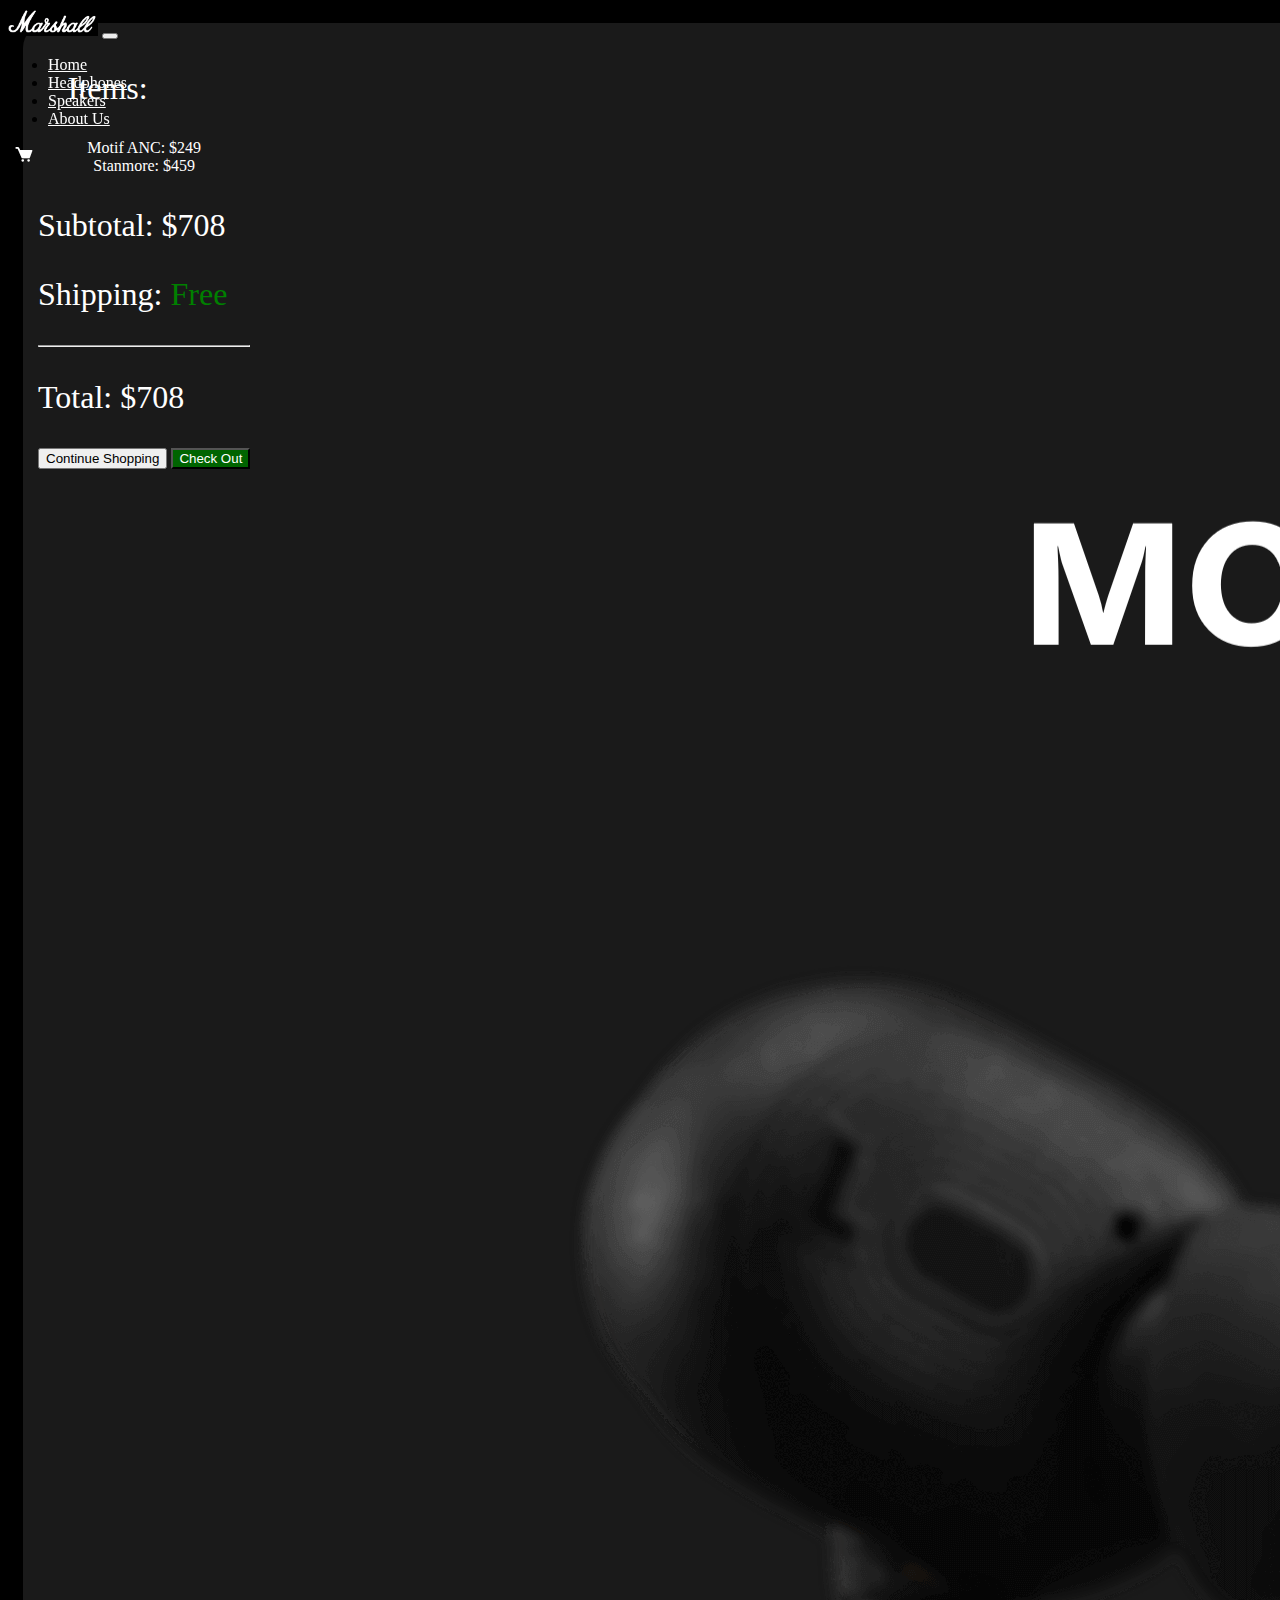
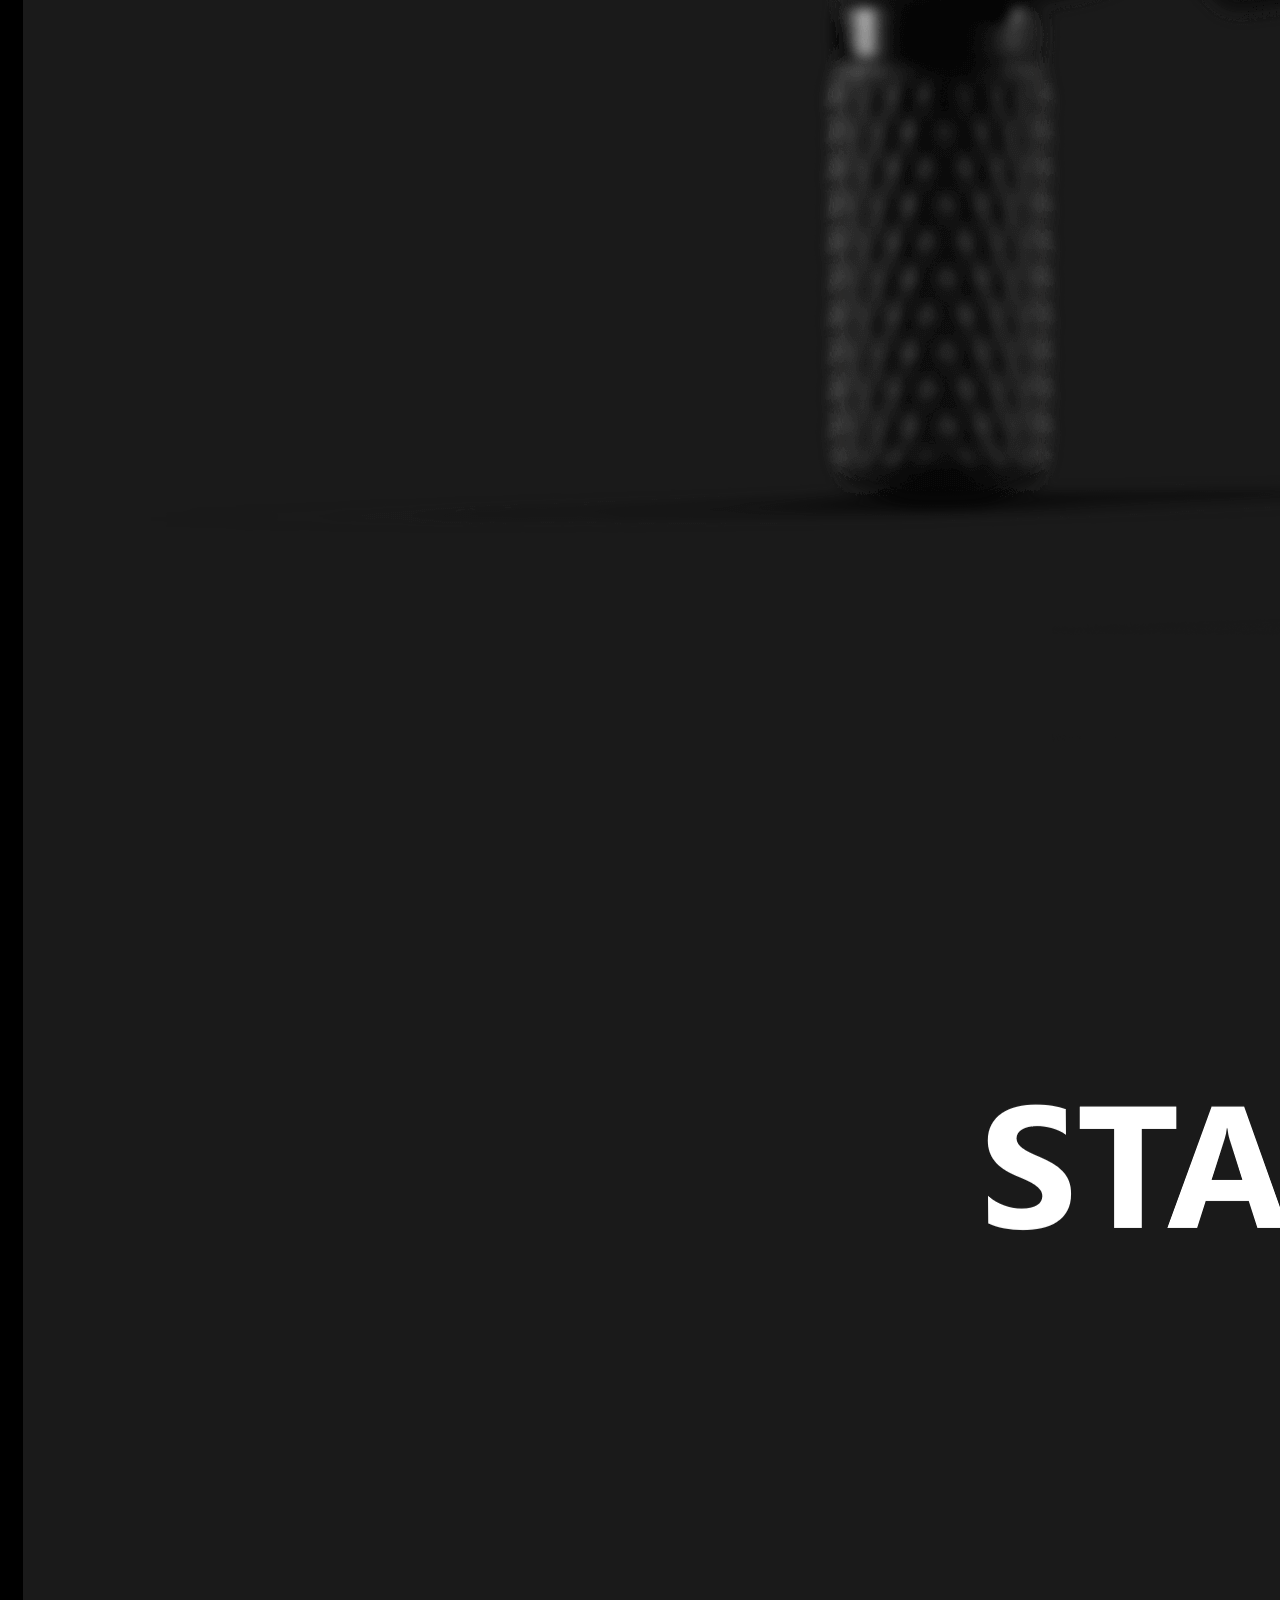
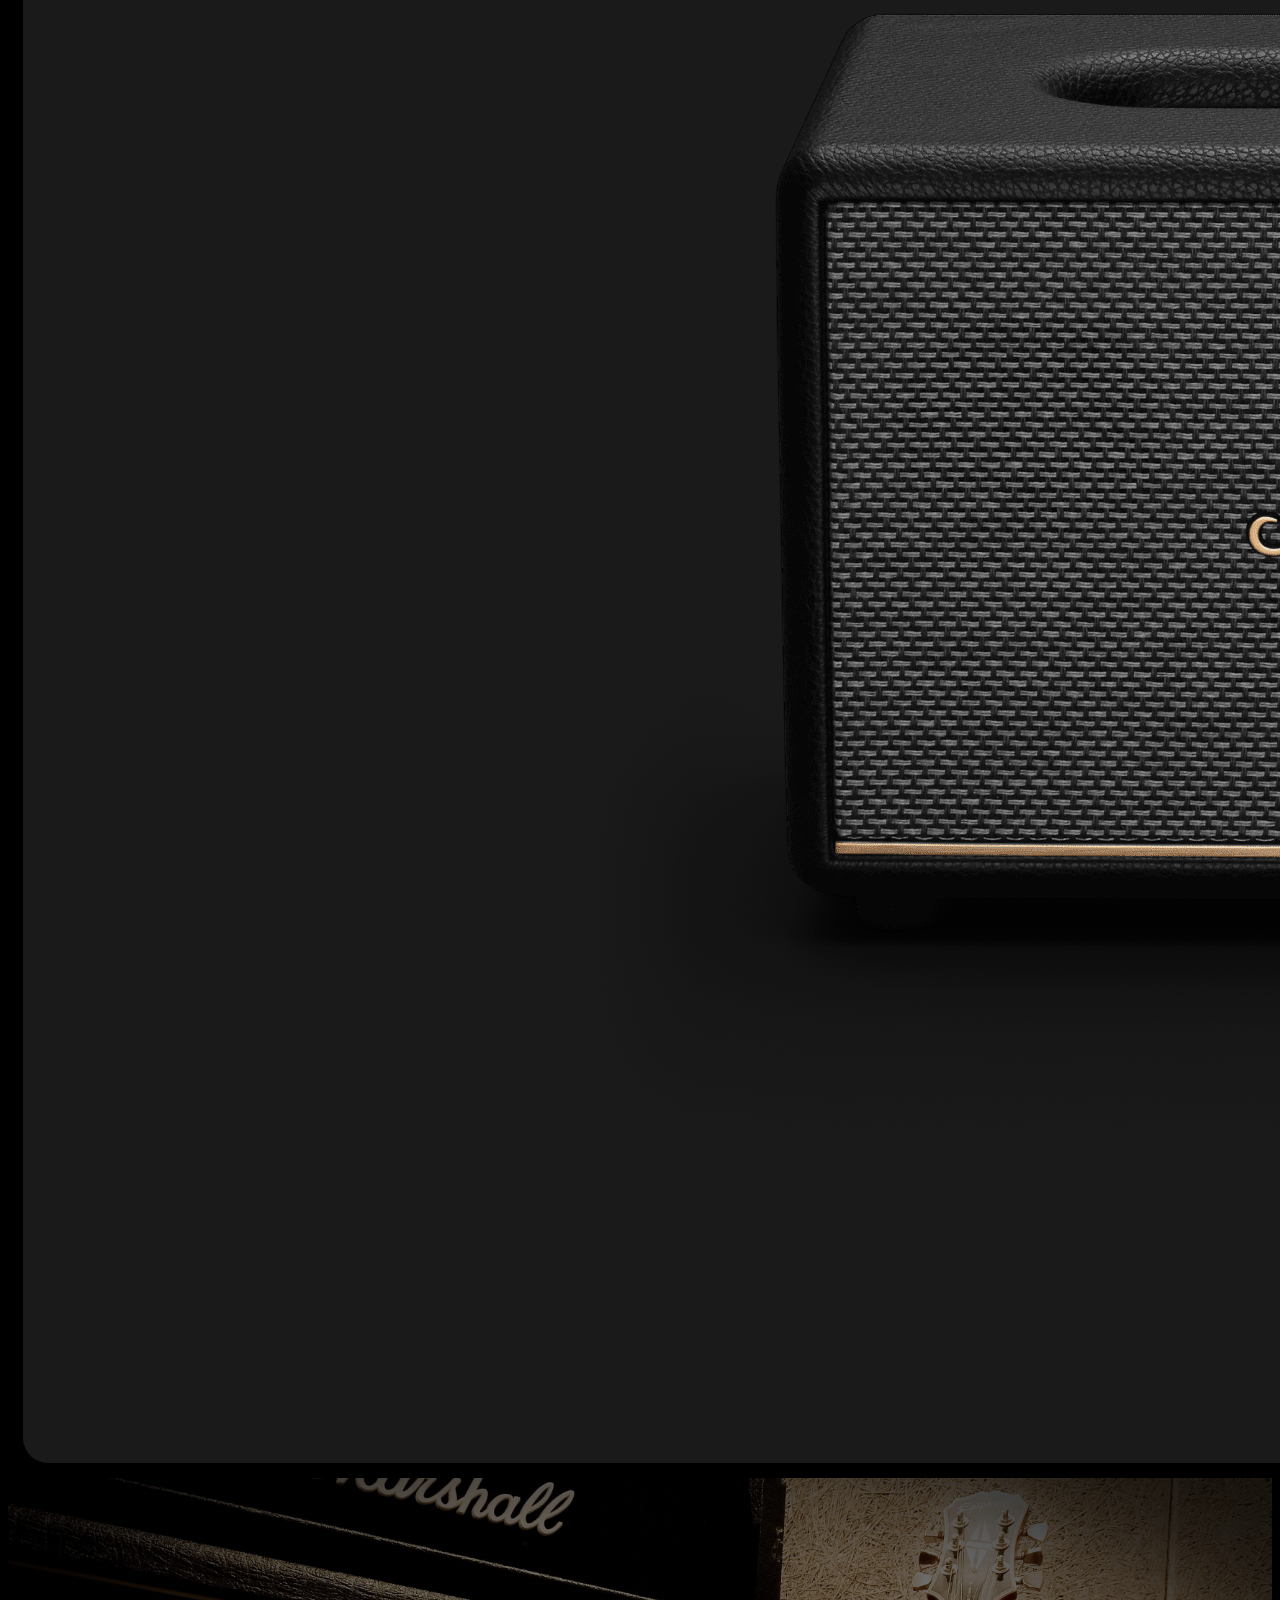
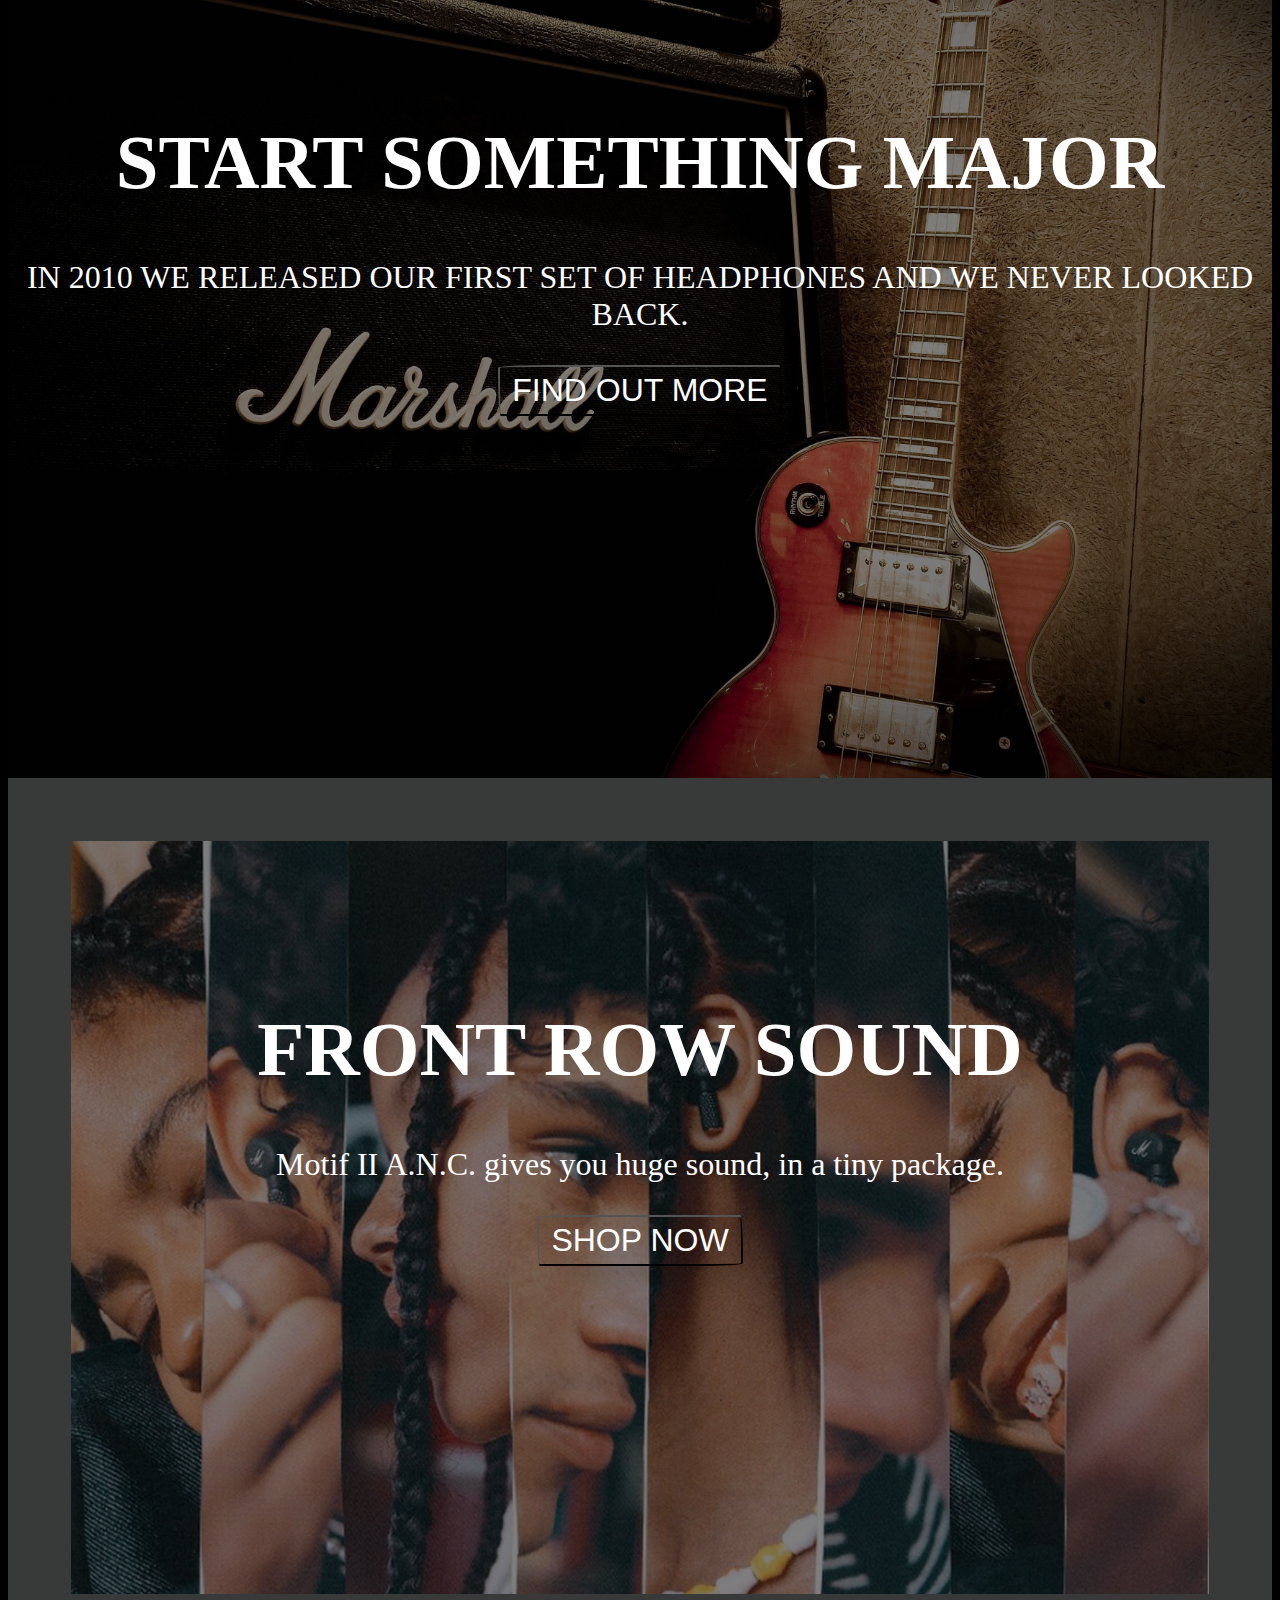
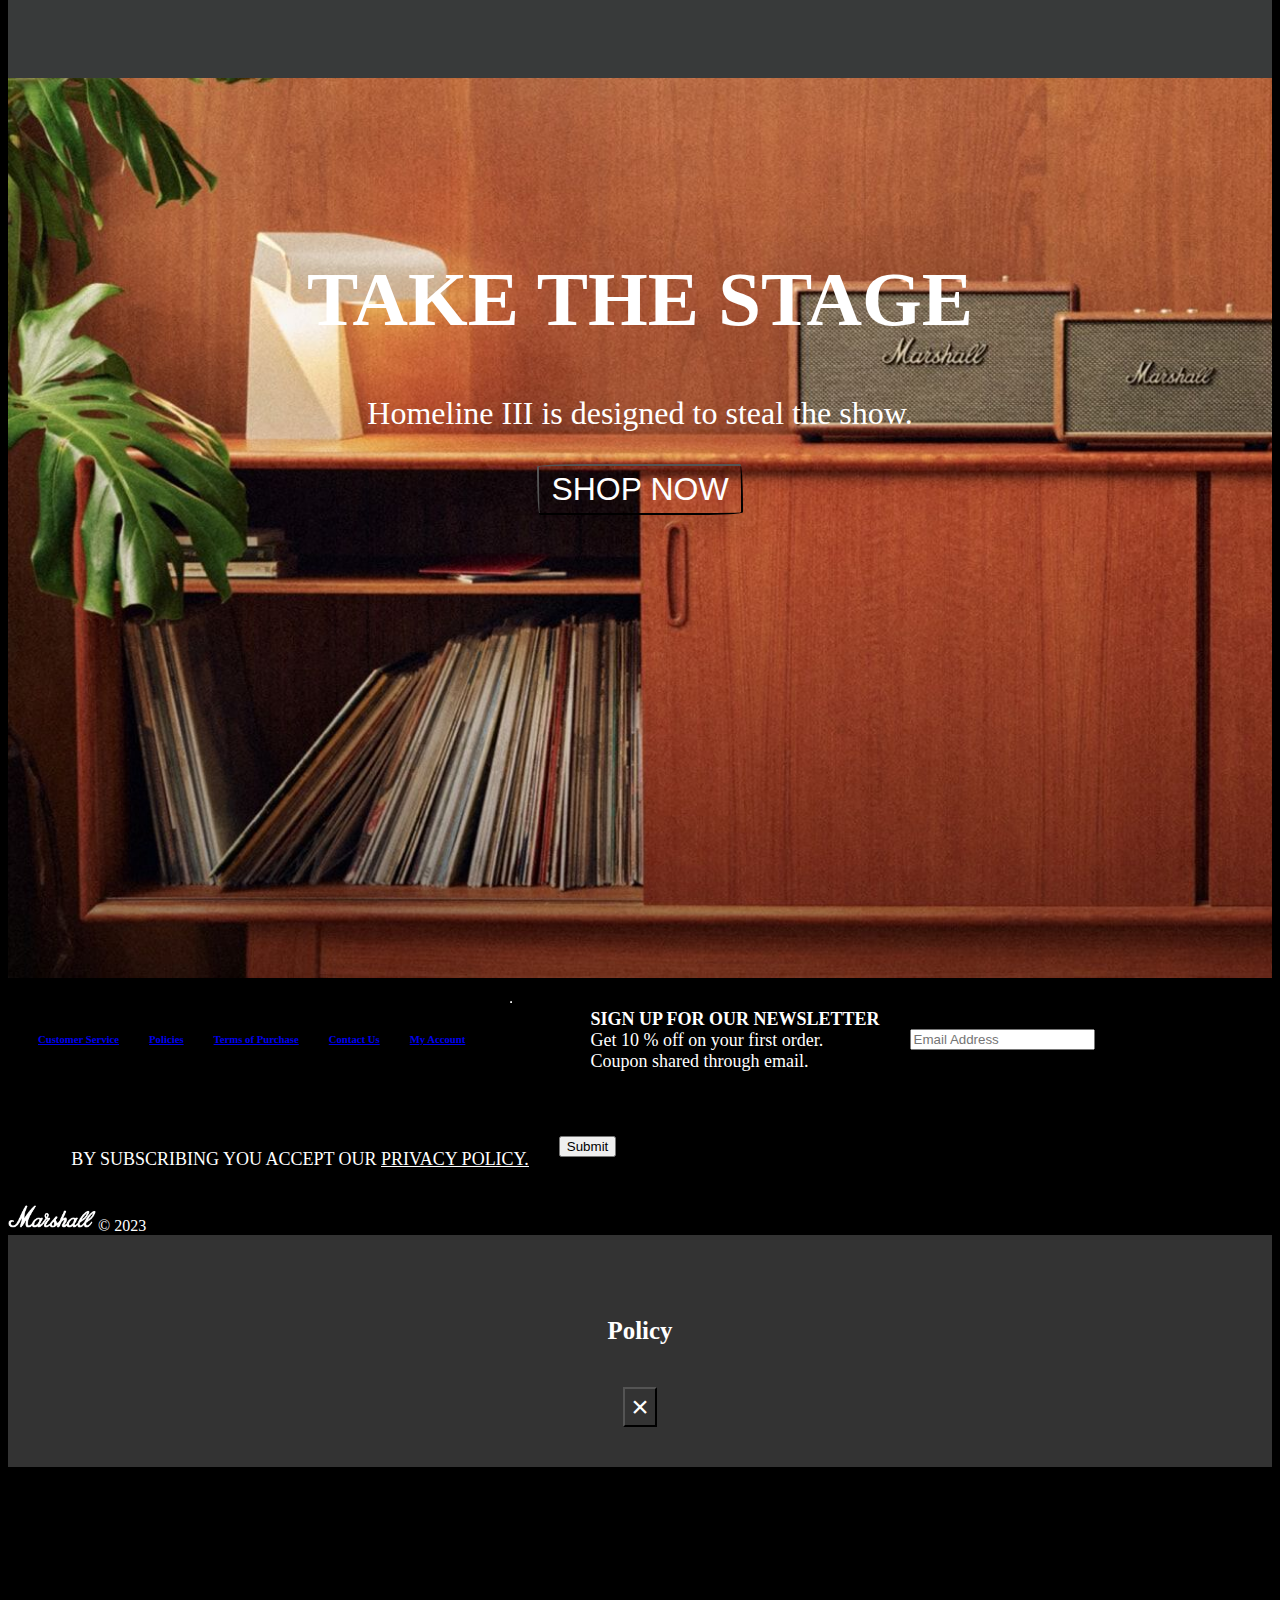
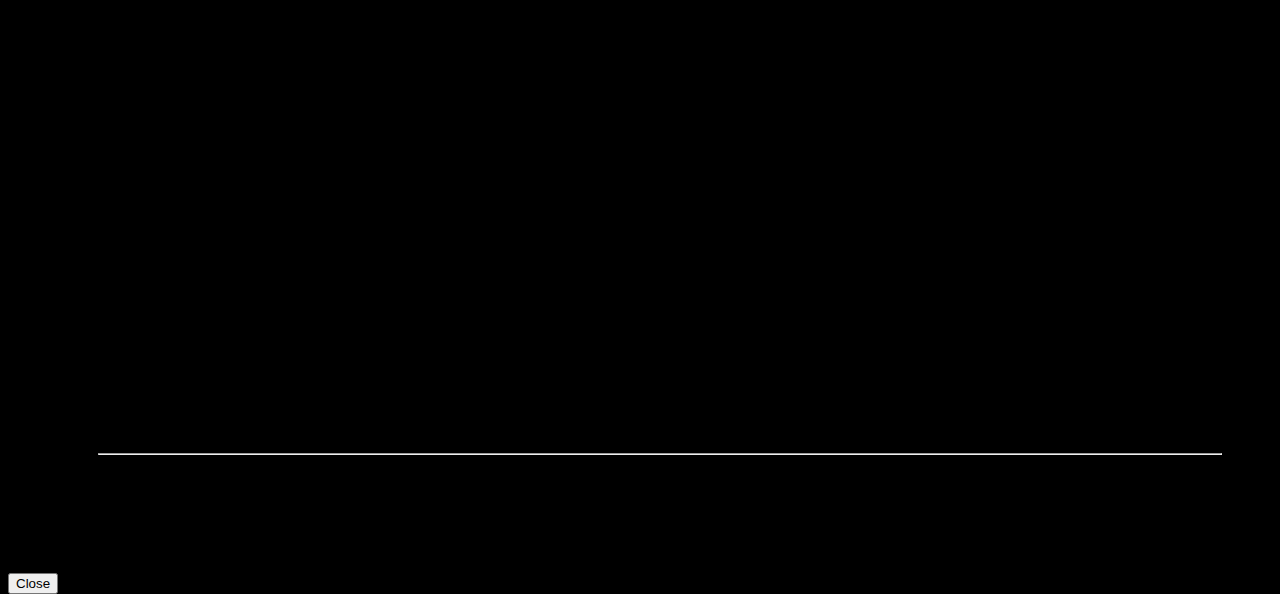
<file: index.html>
<!DOCTYPE html>
<html lang="en">
    <head>
    <title>Marshall Official</title>
    <link rel="icon" href="images/marshall-icon.jpg" type="image/icon type">
    <link rel="stylesheet" href="https://fonts.googleapis.com/css?family=Trirong">
    <meta charset="utf-8">
    <meta name="viewport" content="width=device-width, initial-scale=1">

    <link href="https://unpkg.com/boxicons@2.1.4/css/boxicons.min.css" rel="stylesheet">

    <link rel="stylesheet" href="marshall.css">
    <link href="https://cdn.jsdelivr.net/npm/bootstrap@5.3.2/dist/css/bootstrap.min.css" rel="stylesheet" integrity="sha384-T3c6CoIi6uLrA9TneNEoa7RxnatzjcDSCmG1MXxSR1GAsXEV/Dwwykc2MPK8M2HN" crossorigin="anonymous">
    <script src="https://code.jquery.com/jquery-3.2.1.slim.min.js" integrity="sha384-KJ3o2DKtIkvYIK3UENzmM7KCkRr/rE9/Qpg6aAZGJwFDMVNA/GpGFF93hXpG5KkN" crossorigin="anonymous"></script>
    <script src="https://cdn.jsdelivr.net/npm/popper.js@1.12.9/dist/umd/popper.min.js" integrity="sha384-ApNbgh9B+Y1QKtv3Rn7W3mgPxhU9K/ScQsAP7hUibX39j7fakFPskvXusvfa0b4Q" crossorigin="anonymous"></script>
    <script src="https://cdn.jsdelivr.net/npm/bootstrap@4.0.0/dist/js/bootstrap.min.js" integrity="sha384-JZR6Spejh4U02d8jOt6vLEHfe/JQGiRRSQQxSfFWpi1MquVdAyjUar5+76PVCmYl" crossorigin="anonymous"></script>
    <script src="https://cdn.jsdelivr.net/npm/bootstrap@5.3.2/dist/js/bootstrap.bundle.min.js" integrity="sha384-C6RzsynM9kWDrMNeT87bh95OGNyZPhcTNXj1NW7RuBCsyN/o0jlpcV8Qyq46cDfL" crossorigin="anonymous"></script>
    </head>
    <style>
    p, h1 {
      /* Font minimum, preferred and maximum value */
      font-size: clamp(var(--min), var(--val), var(--max));
    }
    body{
      background-color: black;
    }
    
    p {
    --min: 1em;   /* minimum value */
    --val: 2.5vw; /* preferred value = 2.5% viewport width */
    --max: 2em; /* maximum value */
    color: white;
    }
    h1 {
    --min: 6vw;   /* minimum value */
    --val: 6vw; /* preferred value = 2.5% viewport width */
    --max: 2em; /* maximum value */
    color: white;
    font-weight: bolder;
    }
    .sticky {
      position: fixed;
      top: 0;
      max-width: 100%;
      width: 100%;
    }
    #navbar{
      position: fixed;
      max-width: 100%;
      width: 100%;
    }
    @media(height <= 667px){
      body{
        height:60%;
      }
    }
    @media(height <= 896px){
      body{
        height:60%;
      }
    }
    .nav-link{
      color: white;
    }
    .bxs-cart:hover{
      opacity: .5;
    }

    .card{
        background: rgb(26, 26, 26);
    }
      
    </style>
    <body>
      <nav class="navbar fixed-top navbar-expand-lg navbar-dark bg-black" id="navbar">
        <a class="navbar-brand" href="#"><img src="images/index-logo.png" width="90px"></a>
        <button class="navbar-toggler" type="button" data-toggle="collapse" data-target="#navbarNav" aria-controls="navbarNav" aria-expanded="false" aria-label="Toggle navigation">
          <span class="navbar-toggler-icon icon"></span>
        </button>
        <div class="collapse navbar-collapse justify-content-center" id="navbarNav">
          <ul class="navbar-nav">
            <li class="nav-item active">
              <a class="nav-link" href="#">Home </a>
            </li>
            <li class="nav-item">
              <a class="nav-link" href="headphones.html">Headphones</a>
            </li>
            <li class="nav-item">
              <a class="nav-link" href="speakers.html">Speakers</a>
            </li>
            <li class="nav-item">
              <a class="nav-link" href="about-us.html">About Us</a>
            </li>
          </ul >
           <a style="padding-left: .5%;" href="#" data-toggle="modal" data-target="#cartModal"><i class="bx bxs-cart" style="color: white; font-size: 20px;"></i></a>
      </div>
      </nav>

      <!-- Modal -->
      <div class="modal fade" id="cartModal" tabindex="-1" role="dialog" aria-labelledby="exampleModalCenterTitle" aria-hidden="true">
        <div class="modal-dialog modal-fullscreen"  role="document">
          <div class="modal-content" style="background-color: transparent;">
            <div class="container h-100">
              <div class="row d-flex justify-content-center align-items-center h-100">
                <div class="col-lg-12 col-xl-11">
                  <div class="card" style="border-radius: 25px; color: #ffffff;">
                    <div class="card-body p-md-5">
                      <button style="float: right;" type="button" class="close" data-dismiss="modal" aria-label="Close">
                        <span aria-hidden="true">&times;</span>
                      </button>
                      <div class="row justify-content-center">
                        <div class="col-md-10 col-lg-6 col-xl-5 order-2 order-lg-1">
                            <p class="h1 fw-bold" style="margin-left: 14%;">Items:</p>
                            <div style="text-align: center;">
                              <label>Motif ANC: $249</label><br>
                              <label>Stanmore: $459</label>
                            </div>
                          <p class="text-center h1 fw-bold mb-5 mx-1 mx-md-4 mt-4">Subtotal: $708</p>
                          <p class="text-center h1 fw-bold mb-5 mx-1 mx-md-4 mt-4">Shipping: <label style="color: green;">Free</label></p>
                          <hr>
                          <p class="text-center h1 fw-bold mb-5 mx-1 mx-md-4 mt-4">Total: $708</p>
                          <a href="" style="font-style: normal;">
                            <button type="button" data-dismiss="modal" class="btn btn-dark">
                            Continue Shopping
                          </button></a>
                          <a href="" style="font-style: normal;">
                            <button type="button" data-dismiss="modal" class="btn" style="background-color: darkgreen; color: white;">
                            Check Out
                          </button></a>
          
                        </div>
                        <div class="col-md-10 col-lg-6 col-xl-7 d-flex align-items-center order-1 order-lg-2">
                          <div id="carouselExampleFade" class="carousel slide carousel-fade" data-ride="carousel">
                            <div class="carousel-inner">
                              <div class="carousel-item active" data-interval="500">
                                <img src="images/caro-1x.png" class="d-block w-100" alt="...">
                              </div>
                              <div class="carousel-item" data-interval="500">
                                <img src="images/carou-1x.png" class="d-block w-100" alt="...">
                              </div>
                              </div>
                              <a class="carousel-control-prev" href="#carouselExampleFade" role="button" data-slide="prev">
                                <span class="carousel-control-prev-icon" aria-hidden="true"></span>
                                <span class="sr-only"></span>
                              </a>
                              <a class="carousel-control-next" href="#carouselExampleFade" role="button" data-slide="next">
                                <span class="carousel-control-next-icon" aria-hidden="true"></span>
                                <span class="sr-only"></span>
                              </a>
                              </div>
                        </div>
                      </div>
                    </div>
                  </div>
                </div>
              </div>
            </div>
          </div>
        </div>
      </div>

        <!-- hero section -->
        <div class="hero-image responsive">
            <div class="container h-100">
              <div class="hero-text-1" style="padding-top: 15%;">
                <h1>START SOMETHING MAJOR</h1>
                <p>IN 2010 WE RELEASED OUR FIRST SET OF HEADPHONES AND WE NEVER LOOKED BACK.</p>
                <a href="find-out-1.html"><button class="button-55">FIND OUT MORE</button></a>
              </div>  
            </div>
        </div>
        <!-- earphones hero section -->
        <div class="container-fluid" style="height: 100%; background-color: rgb(56, 58, 58); padding-top: 5%; ">
          <div class="hero-image-2">
            <div class="hero-text-2" style="padding-top: 10%;">
            <h1>FRONT ROW SOUND</h1>
            <p>Motif II A.N.C. gives you huge sound, in a tiny package.</p>
            <a href="motif-ANC.html"><button class="button-55">SHOP NOW</button></a>
            </div>
          </div>
        </div>
        <!-- speakers hero section -->
        <div class="hero-image-3">
          <div class="hero-text-3" style="padding-top: 10%;">
            <h1>TAKE THE STAGE</h1>
            <p>Homeline III is designed to steal the show.</p>
            <a href="stanmore.html"><button class="button-55">SHOP NOW</button></a>
          </div>
        </div>
        </div>

        

        <footer class="text-center" style="background-color: rgb(0, 0, 0);">
            <div class="container">
        
              <section class="col-md-12">
                <div class="row text-center d-flex justify-content-center pt-4 pb-2">
                  
                  <div class="col-md-2">
                    <h6 class="text-uppercase">
                      <a href="contact.html" class="text-light">Customer Service</a>
                    </h6>
                  </div>
                  
                  <div class="col-md-2">
                    <h6 class="text-uppercase">
                      <a href="policy.html" class="text-light">Policies</a>
                    </h6>
                  </div>
                  
                  <div class="col-md-4">
                    <h6 class="text-uppercase">
                      <a href="terms.html" class="text-light">Terms of Purchase</a>
                    </h6>
                  </div>
                  
                  <div class="col-md-2">
                    <h6 class="text-uppercase">
                      <a href="contact.html" class="text-light">Contact Us</a>
                    </h6>
                  </div>
                  
                  <div class="col-md-2">
                    <h6 class="text-uppercase">
                      <a href="account.html" class="text-light">My Account</a>
                    </h6>
                  </div>
                </div>
              </section>
              
              <section class="col-md-12">
                <hr>
              </section>
        
              <section class="mb-3 mt-3">
                <div class="row">
                    <div class="pad col-sm-3" style="padding-left: 5%; padding-top: 1%;">
                      <p class="c1"> <b>SIGN UP FOR OUR NEWSLETTER</b><br> Get 10 % off on your first order. <br>Coupon shared through email.</p> 
                    </div>
                    <div class="col-sm-4" style="padding-top: 2.5%; float: left;"><p class="c1" ><input class="email" type="text" name="Email" placeholder="Email Address"> 
                    </div>
                
                    <div class="pad col-sm-3" style="padding-left: 5%; padding-top: 1%;">
                    <p class="c1" style="padding-top:3%;">BY SUBSCRIBING YOU ACCEPT OUR <u><a href="" data-toggle="modal" data-target="#exampleModalLong" class="c1" >PRIVACY POLICY.</a></u></p> 
                  </div>
                  <div class="col-sm-1" style="padding-top: 2.5%; float: left;">
                    <button type="button" class="btn btn-dark" data-toggle="modal" data-target="#exampleModal">
                      Submit
                    </button>
                  </div>
                </div>
              </section>

            </div>
            <div class="text-center p-3" style="background-color: rgba(0, 0, 0, 0.2); color: white;"><img src="images/index-logo.png" width="90px">© 2023</div>
        </footer>

        <!-- Modal -->
        <div class="modal fade" id="exampleModalLong" tabindex="-1" role="dialog" aria-labelledby="exampleModalLongTitle" aria-hidden="true">
          <div class="modal-dialog" role="document">
            <div class="modal-content"  style="height: 100%;">
              <div class="modal-header">
                <h5 class="modal-title" id="exampleModalLongTitle">Policy</h5>
                <button type="button" class="close" data-dismiss="modal" aria-label="Close">
                  <span aria-hidden="true">&times;</span>
                </button>
              </div>
              <div class="modal-body" style="text-align: left; margin-bottom: 0%;">
                <ol>
                    <li>Warranty and Returns Policy:<br> Marshall headphones, like any consumer electronics, likely have a warranty policy that outlines the duration and terms of the warranty. It may also include information on how to return or exchange a product if it's defective or doesn't meet your expectations.
                    </li>
                    <li>Product Support Policy:<br>This policy might cover how to get technical support or assistance with your Marshall headphones. It may include contact information for customer support, troubleshooting tips, and FAQs.
                    </li>
                    <li>Privacy Policy:<br>If you're using any Marshall apps or services in conjunction with your headphones, there might be a privacy policy outlining how your data is collected, used, and protected.
                    </li>
                    <li>Product Safety Guidelines:<br>For safety, there may be guidelines related to using the headphones, including information on safe listening levels and how to care for the product to prevent damage or injury.
                    </li>
                    <li>Terms of Use:<br>If you're using any Marshall software or applications that come with your headphones, there might be terms of use specifying how you can use the software and what you can or cannot do with it.
                    </li>
                    <li>Cookies and analytics information:<br>Marshall Groupuses automatically collected information – however not any Personal Data – through cookies and other technologies to personalize your experience of the Website, to provide customized advertisement, information and content, and to monitor and analyze your use of the Website. Please see Marshall GroupCookies  to obtain more information about the cookies and other technologies used.</li>
                    <li> Changes and updates:<br>Marshall Groupmay update this Privacy Policy from time to time. Upon such updates Marshall Groupwill make the new Privacy Policy available on the Website and indicate the date of the latest revisions made.<br>
                      You are encouraged to revisit this Privacy Policy periodically to keep yourself informed about any changes to this Privacy Policy. Your continued use of the Website, your personal account, contacts with the support or customer service or purchase of products after the revised Privacy Policy has become effective will indicate that you have read, understood and accepted the then current version of the Privacy Policy.</li>
                    <li>Personal data controller contact information:<br> 
                      You may contact Marshall Groupat any time:
                      <ul>
                        <li>to request access your Personal Data that Marshall Groupis processing,</li>
                        <li>to correct such Personal Data,</li>
                        <li>to request that Marshall Groupeither restricts it use of your Personal Data or deletes such Personal Data, or</li>
                        <li>if you do not understand any of the foregoing terms and conditions or if you have any questions, concerns or comments about Marshall Group’ Privacy Policy.</li>
                      </ul>
                    </li>
                    <hr>
                    <label>Please note that specific policies and their content can change over time. To find the most up-to-date and accurate information regarding Marshall headphones policies, it's best to visit the official Marshall website or contact their customer support directly. You can usually find these policies in the "Support" or "Customer Service" section of their website or in the product documentation that comes with your headphones.</label>
                </ol>
              </div>
              <div class="modal-footer">
                <button type="button" class="btn btn-secondary" data-dismiss="modal">Close</button>
              </div>
            </div>
          </div>
        </div>

    </body>
</html>
</file>
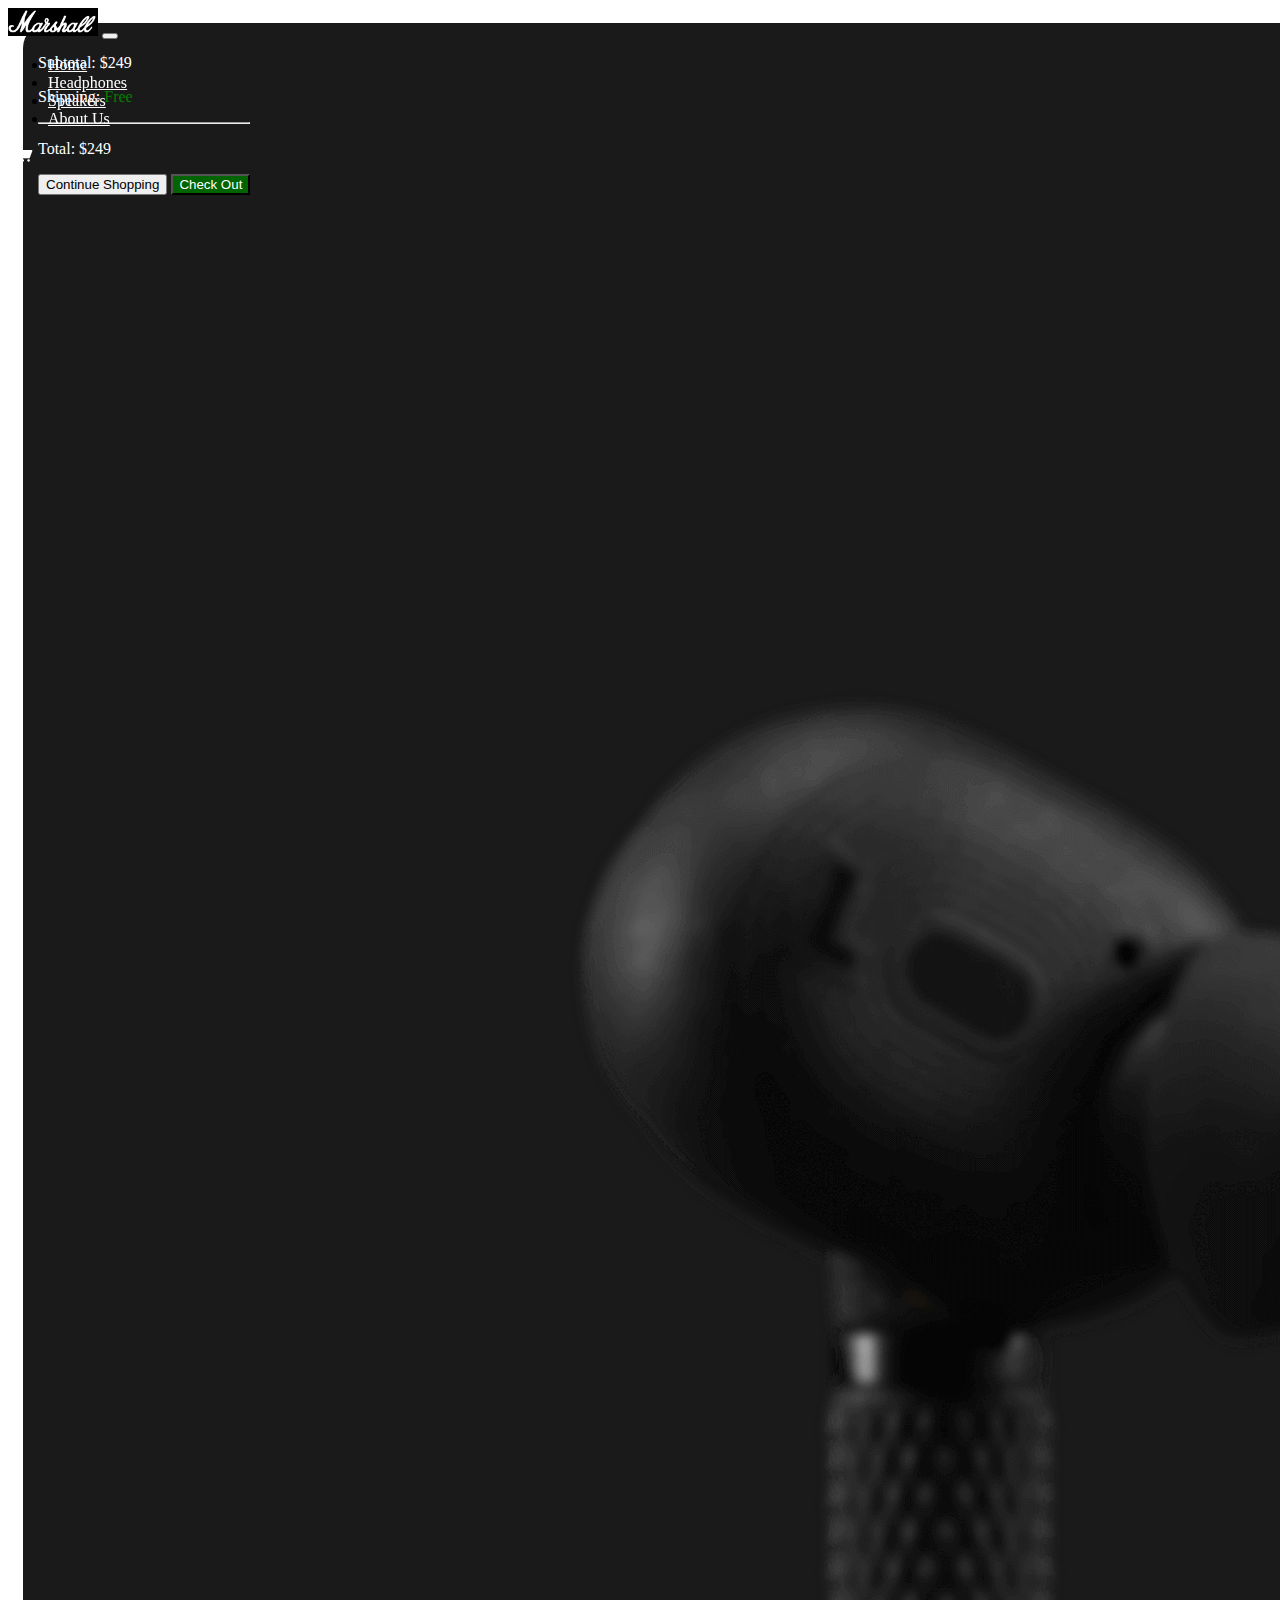
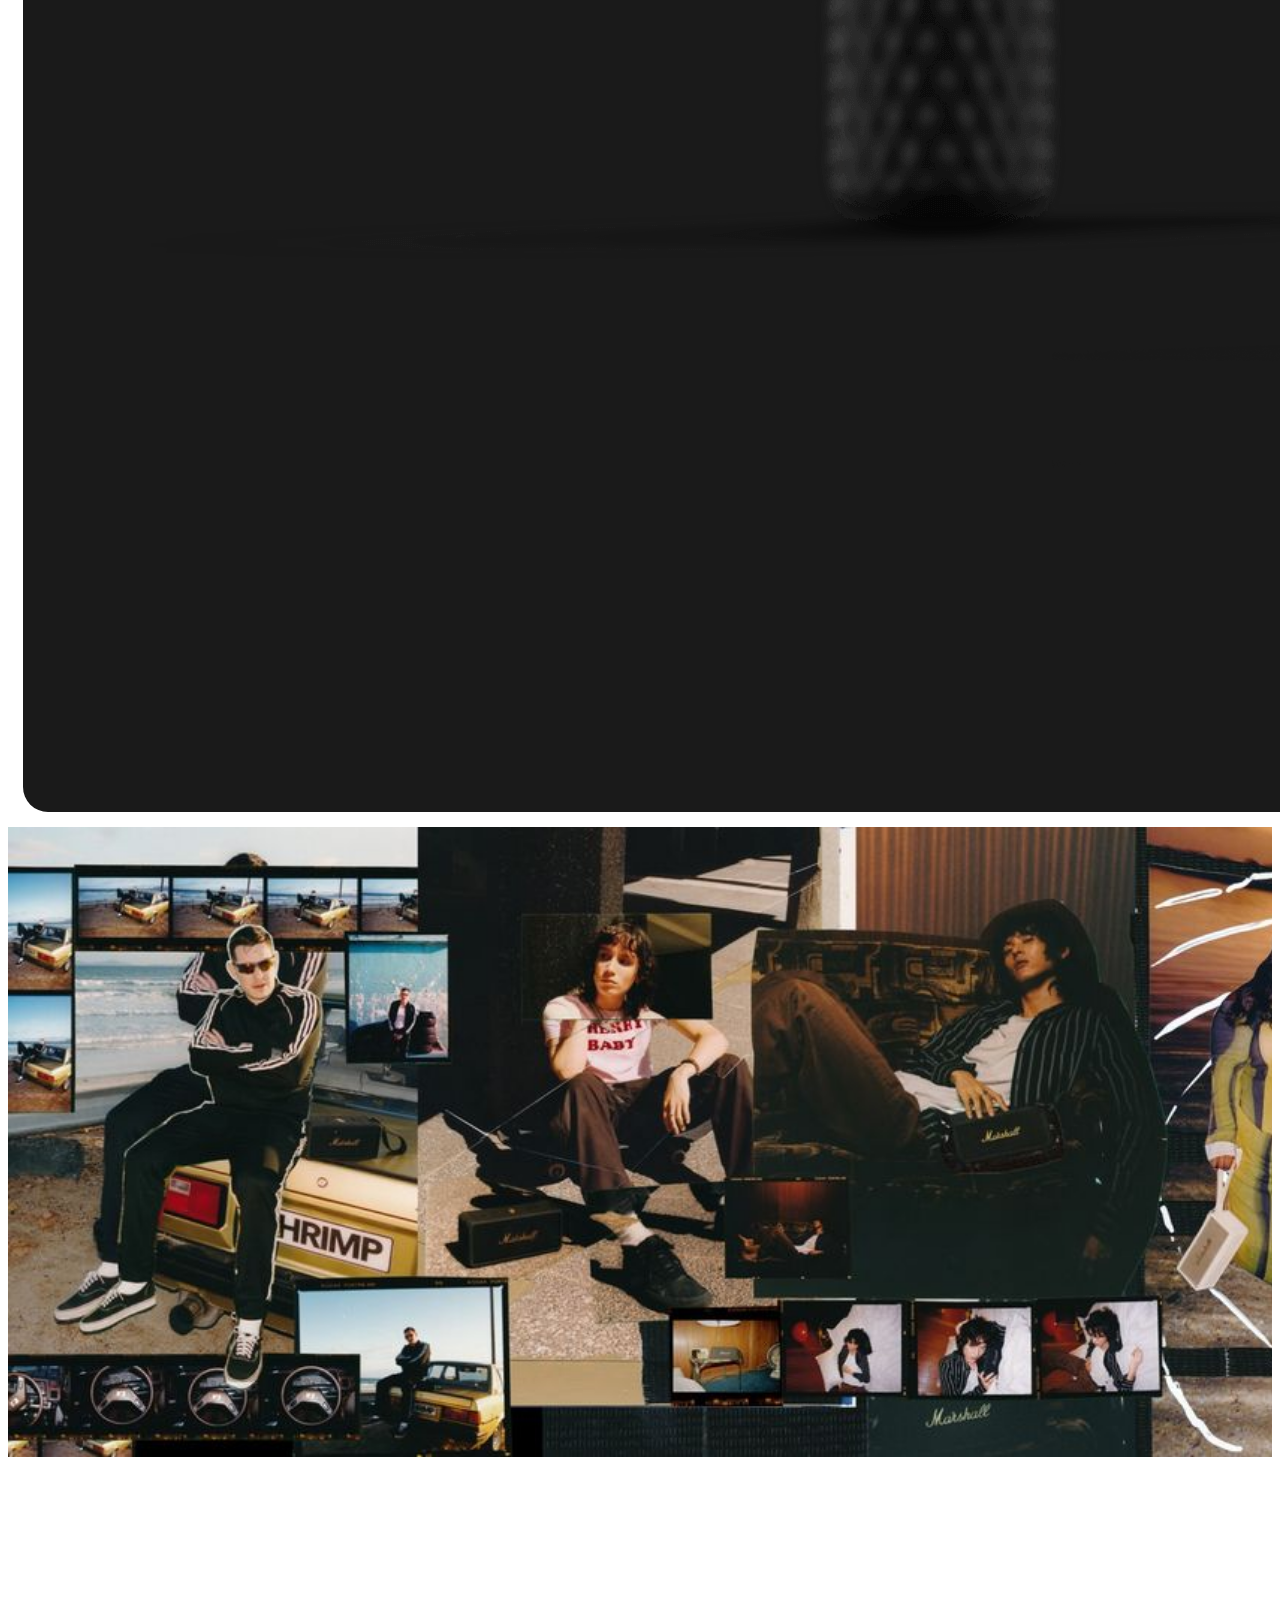
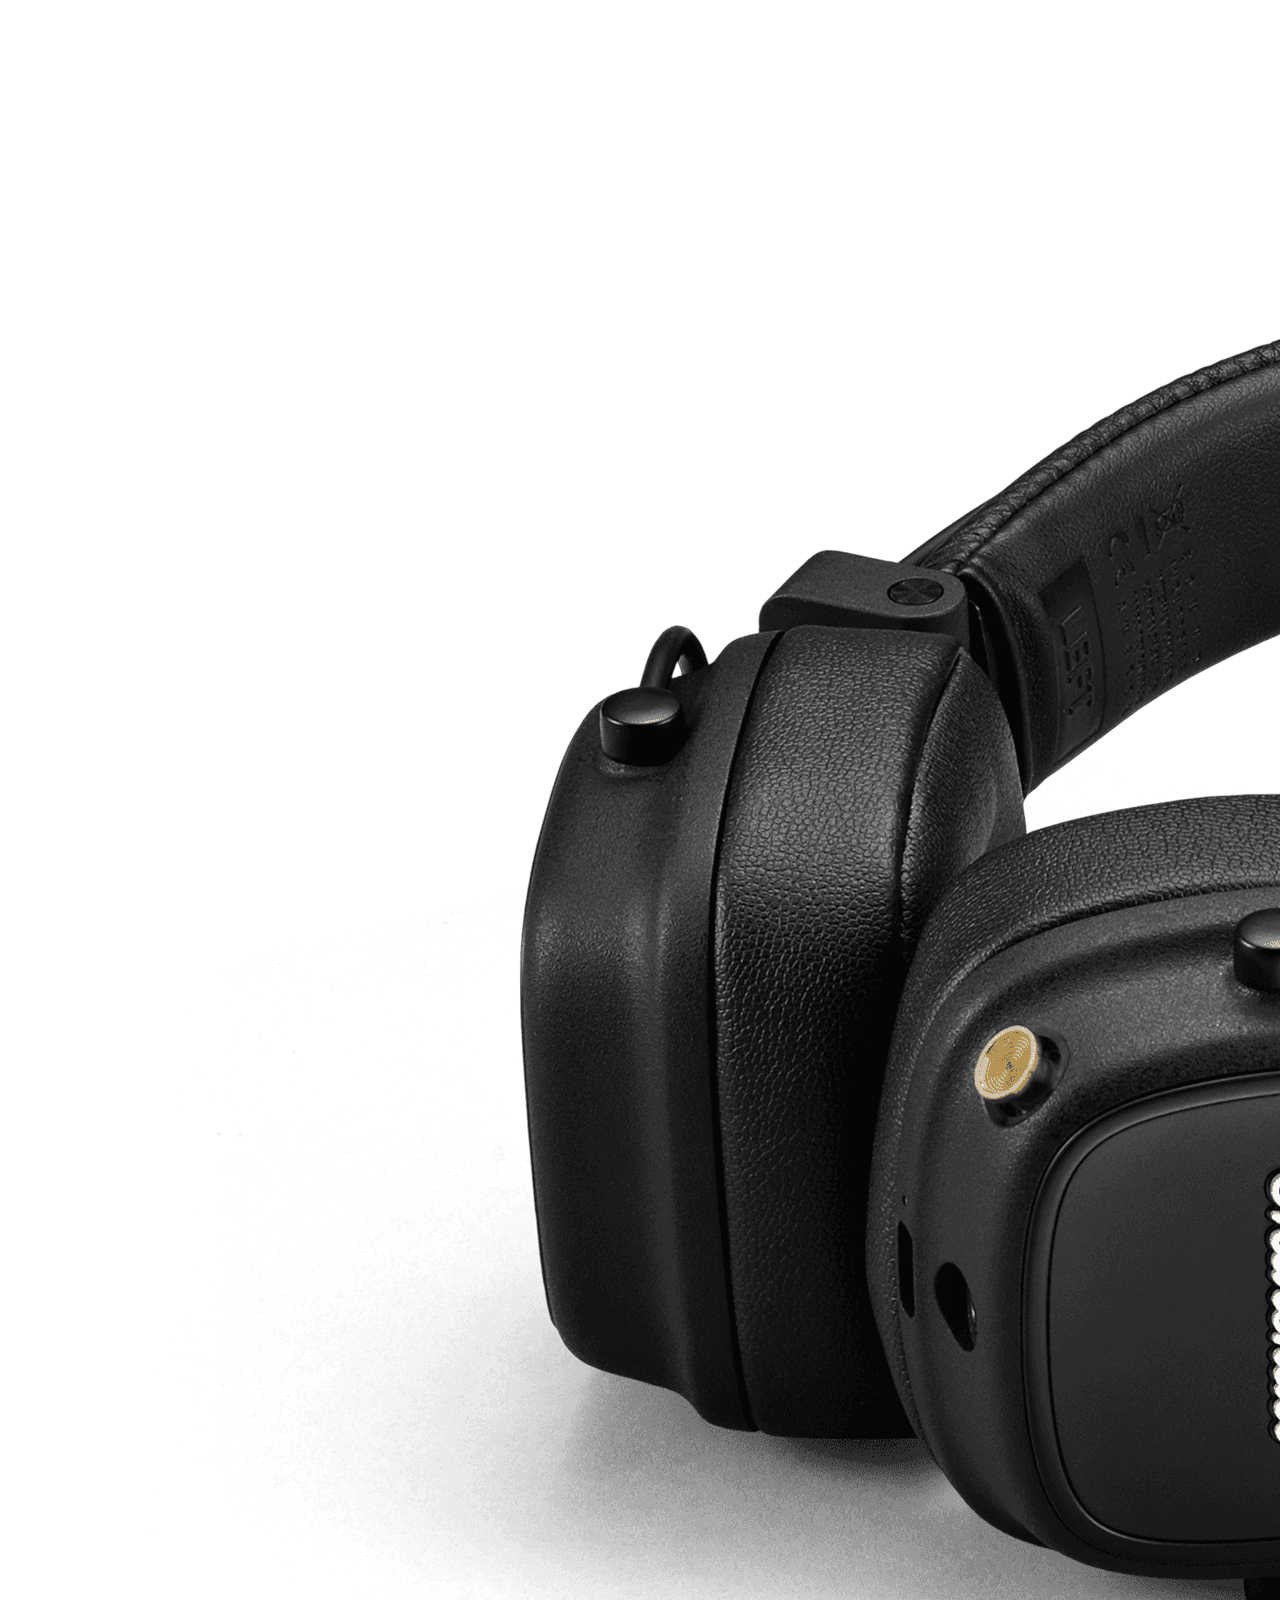
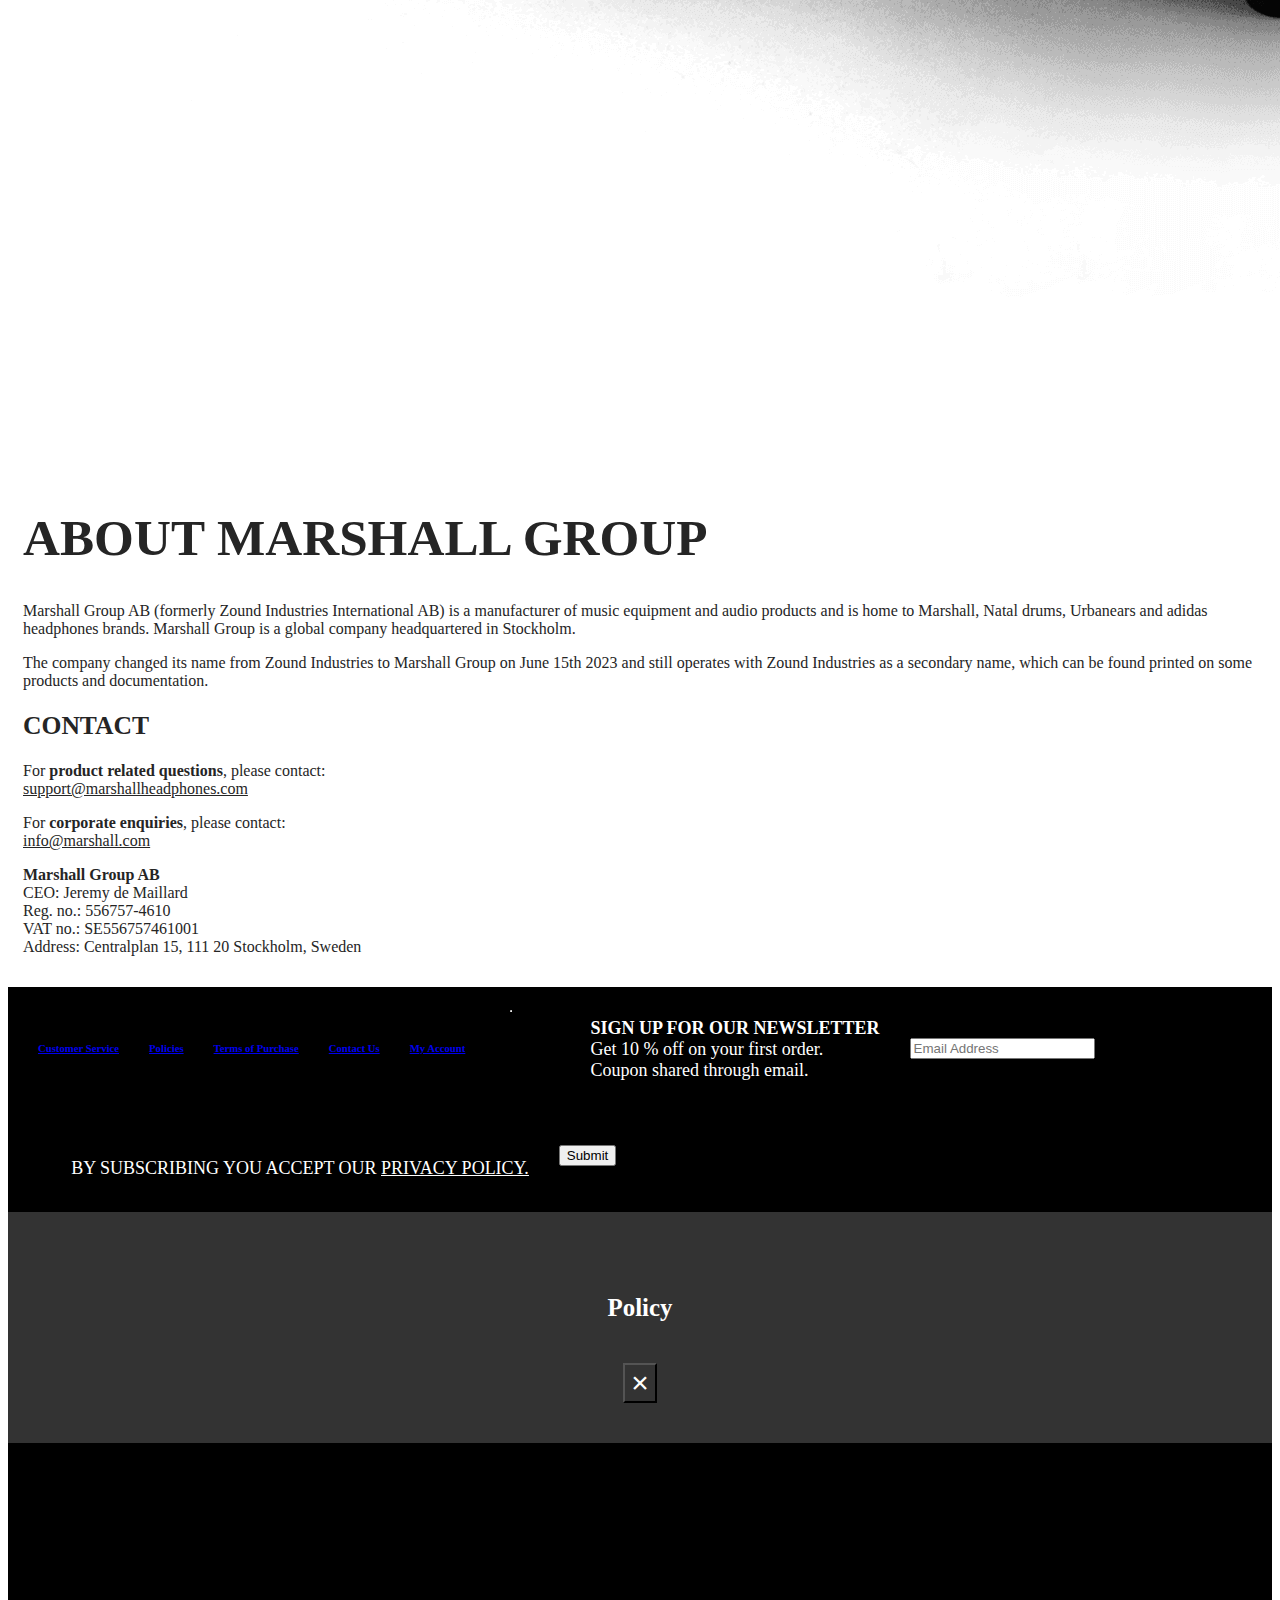
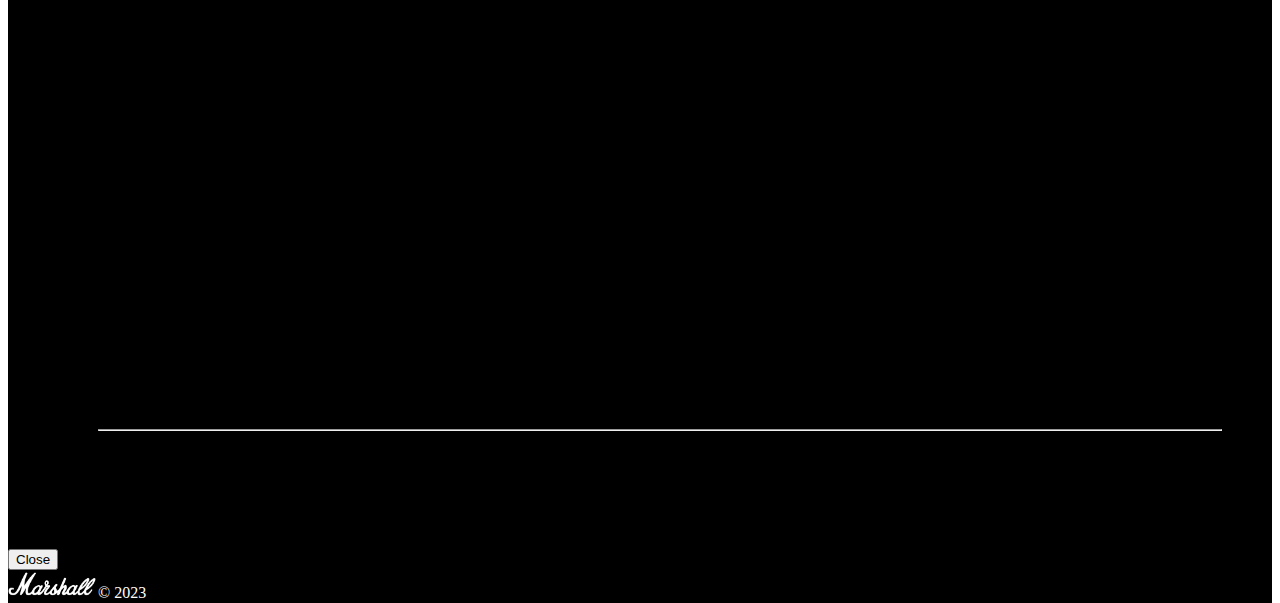
<file: about-us.html>
<!DOCTYPE html>
<html lang="en">
    <head>
    <title>About Marshall</title>
    <link rel="icon" href="images/marshall-icon.jpg" type="image/icon type">
    <link rel="stylesheet" href="https://fonts.googleapis.com/css?family=Trirong">
    <meta charset="utf-8">
    <meta name="viewport" content="width=device-width, initial-scale=1">

    <link href="https://unpkg.com/boxicons@2.1.4/css/boxicons.min.css" rel="stylesheet">

    <link rel="stylesheet" href="marshall.css">
    <link href="https://cdn.jsdelivr.net/npm/bootstrap@5.3.2/dist/css/bootstrap.min.css" rel="stylesheet" integrity="sha384-T3c6CoIi6uLrA9TneNEoa7RxnatzjcDSCmG1MXxSR1GAsXEV/Dwwykc2MPK8M2HN" crossorigin="anonymous">
    <script src="https://code.jquery.com/jquery-3.2.1.slim.min.js" integrity="sha384-KJ3o2DKtIkvYIK3UENzmM7KCkRr/rE9/Qpg6aAZGJwFDMVNA/GpGFF93hXpG5KkN" crossorigin="anonymous"></script>
    <script src="https://cdn.jsdelivr.net/npm/popper.js@1.12.9/dist/umd/popper.min.js" integrity="sha384-ApNbgh9B+Y1QKtv3Rn7W3mgPxhU9K/ScQsAP7hUibX39j7fakFPskvXusvfa0b4Q" crossorigin="anonymous"></script>
    <script src="https://cdn.jsdelivr.net/npm/bootstrap@4.0.0/dist/js/bootstrap.min.js" integrity="sha384-JZR6Spejh4U02d8jOt6vLEHfe/JQGiRRSQQxSfFWpi1MquVdAyjUar5+76PVCmYl" crossorigin="anonymous"></script>
    <script src="https://cdn.jsdelivr.net/npm/bootstrap@5.3.2/dist/js/bootstrap.bundle.min.js" integrity="sha384-C6RzsynM9kWDrMNeT87bh95OGNyZPhcTNXj1NW7RuBCsyN/o0jlpcV8Qyq46cDfL" crossorigin="anonymous"></script>
    </head>
    <style>
    .nav-link{
      color: white;
    }
    .bxs-cart:hover{
      opacity: .5;
    }
    .sticky {
      position: fixed;
      top: 0;
      max-width: 100%;
      width: 100%;
    }
    #navbar{
      position: fixed;
      max-width: 100%;
      width: 100%;
    }
    @media(width = 375px){
      body{
        height:130%;
      }
    }
      @media(height = 896px){
        body{
          height:100%;
        }
    }
    h1, h2, p, .test {
      /* Font minimum, preferred and maximum value */
      font-size: clamp(var(--min), var(--val), var(--max));
    }
    p {
    --min: .7em;   /* minimum value */
    --val: 1.5vw; /* preferred value = 2.5% viewport width */
    --max: 1em; /* maximum value */
    color: white;
    }
    h1{
      color: white;
      --min: 1em;   /* minimum value */
      --val: 4vw; /* preferred value = 2.5% viewport width */
      --max: 90px; /* maximum value */
    }
    h2{
      color: white;
      --min: 1em;   /* minimum value */
      --val: 2vw; /* preferred value = 2.5% viewport width */
      --max: 90px; /* maximum value */
    }
    .card{
        background: rgb(26, 26, 26);
    }
 
    </style>
    <body>
      <nav class="navbar fixed-top navbar-expand-lg navbar-dark bg-black" id="navbar">
        <a class="navbar-brand" href="index.html"><img src="images/index-logo.png" width="90px"></a>
        <button class="navbar-toggler" type="button" data-toggle="collapse" data-target="#navbarNav" aria-controls="navbarNav" aria-expanded="false" aria-label="Toggle navigation">
          <span class="navbar-toggler-icon icon"></span>
        </button>
        <div class="collapse navbar-collapse justify-content-center" id="navbarNav">
          <ul class="navbar-nav">
            <li class="nav-item active">
              <a class="nav-link" href="index.html">Home </a>
            </li>
            <li class="nav-item">
              <a class="nav-link" href="headphones.html">Headphones</a>
            </li>
            <li class="nav-item">
              <a class="nav-link" href="speakers.html">Speakers</a>
            </li>
            <li class="nav-item">
              <a class="nav-link" href="#">About Us</a>
            </li>
          </ul >
           <a style="padding-left: .5%;" href="#" data-toggle="modal" data-target="#motifModal"><i class="bx bxs-cart" style="color: white; font-size: 20px;"></i></a>
      </div>
      </nav>
      <!-- Modal -->
      <div class="modal fade" id="motifModal" tabindex="-1" role="dialog" aria-labelledby="exampleModalCenterTitle" aria-hidden="true">
        <div class="modal-dialog modal-fullscreen"  role="document">
          <div class="modal-content" style="background-color: transparent;">
            <div class="container h-100">
              <div class="row d-flex justify-content-center align-items-center h-100">
                <div class="col-lg-12 col-xl-11">
                  <div class="card" style="border-radius: 25px; color: #ffffff;">
                    <div class="card-body p-md-5">
                      <button style="float: right;" type="button" class="close" data-dismiss="modal" aria-label="Close">
                        <span aria-hidden="true">&times;</span>
                      </button>
                      <div class="row justify-content-center">
                        <div class="col-md-10 col-lg-6 col-xl-5 order-2 order-lg-1">
          
                          <p class="text-center h1 fw-bold mb-5 mx-1 mx-md-4 mt-4">Subtotal: $249</p>
                          <p class="text-center h1 fw-bold mb-5 mx-1 mx-md-4 mt-4">Shipping: <label style="color: green;">Free</label></p>
                          <hr>
                          <p class="text-center h1 fw-bold mb-5 mx-1 mx-md-4 mt-4">Total: $249</p>
                          <a href="headphones.html" style="font-style: normal;">
                            <button type="button" class="btn btn-dark">
                            Continue Shopping
                          </button></a>
                          <a href="headphones.html" style="font-style: normal;">
                            <button type="button" class="btn" style="background-color: darkgreen; color: white;">
                            Check Out
                          </button></a>
          
                        </div>
                        <div class="col-md-10 col-lg-6 col-xl-7 d-flex align-items-center order-1 order-lg-2">
                                <img src="images/caro-1.png" class="d-block w-100" alt="...">
                        </div>
                      </div>
                    </div>
                  </div>
                </div>
              </div>
            </div>
          </div>
        </div>
      </div>
        <div class="about-us-hero" style="height: 70%; padding-top: 5%;"></div>  

        <section class="container-fluid">
          <div class="row">
            <div class="col-md-6">
              <img src="images/marshall-1.png" class="img-fluid">
            </div>
          <div class="col-md-6">
          <h1 style="color: rgb(37, 37, 37); font-weight: bolder;">ABOUT MARSHALL GROUP</h1>
          <p class="test" style="color: rgb(37, 37, 37);">Marshall Group AB (formerly Zound Industries International AB) is a manufacturer of music equipment and audio products and is home to Marshall, Natal drums, Urbanears and adidas headphones brands. Marshall Group is a global company headquartered in Stockholm.</p>
          <p class="test" style="color: rgb(37, 37, 37);">The company changed its name from Zound Industries to Marshall Group on June 15th 2023 and still operates with Zound Industries as a secondary name, which can be found printed on some products and documentation.</p>
          <h2 class="test" style="color: rgb(37, 37, 37);"><b>CONTACT</b></h2>
          <p class="test" style="color: rgb(37, 37, 37);">For <b>product related questions</b>, please contact: <br><u>support@marshallheadphones.com</u></p>
          <p class="test" style="color: rgb(37, 37, 37);">For <b>corporate enquiries</b>, please contact: <br><u>info@marshall.com</u></p>
          <p class="test" style="color: rgb(37, 37, 37);"><b>Marshall Group AB</b><br>
            CEO: Jeremy de Maillard<br>
            Reg. no.: 556757-4610 <br>
            VAT no.: SE556757461001 <br>
            Address: Centralplan 15, 111 20 Stockholm, Sweden</p>
          </div>  
          
          </div>
        </section> 

       
          <footer class="text-center" style="background-color: rgb(0, 0, 0);">
            <div class="container">
        
              <section class="col-md-12">
                <div class="row text-center d-flex justify-content-center pt-4 pb-2">
                  
                  <div class="col-md-2">
                    <h6 class="text-uppercase">
                      <a href="contact.html" class="text-light">Customer Service</a>
                    </h6>
                  </div>
                  
                  <div class="col-md-2">
                    <h6 class="text-uppercase">
                      <a href="policy.html" class="text-light">Policies</a>
                    </h6>
                  </div>
                  
                  <div class="col-md-4">
                    <h6 class="text-uppercase">
                      <a href="terms.html" class="text-light">Terms of Purchase</a>
                    </h6>
                  </div>
                  
                  <div class="col-md-2">
                    <h6 class="text-uppercase">
                      <a href="contact.html" class="text-light">Contact Us</a>
                    </h6>
                  </div>
                  
                  <div class="col-md-2">
                    <h6 class="text-uppercase">
                      <a href="account.html" class="text-light">My Account</a>
                    </h6>
                  </div>
                </div>
              </section>
              
              <section class="col-md-12">
                <hr>
              </section>
        
              <section class="mb-3 mt-3">
                <div class="row">
                    <div class="pad col-sm-3" style="padding-left: 5%; padding-top: 1%;">
                      <p class="c1"> <b>SIGN UP FOR OUR NEWSLETTER</b><br> Get 10 % off on your first order. <br>Coupon shared through email.</p> 
                    </div>
                    <div class="col-sm-4" style="padding-top: 2.5%; float: left;"><p class="c1" ><input class="email" type="text" name="Email" placeholder="Email Address"> 
                    </div>
                
                    <div class="pad col-sm-3" style="padding-left: 5%; padding-top: 1%;">
                    <p class="c1" style="padding-top:3%;">BY SUBSCRIBING YOU ACCEPT OUR <u><a href=""  data-toggle="modal" data-target="#exampleModalLong" class="c1" >PRIVACY POLICY.</a></u></p> 
                  </div>
                  <div class="col-sm-1" style="padding-top: 2.5%; float: left;">
                    <button type="button" class="btn btn-dark" data-toggle="modal" data-target="#exampleModal">
                      Submit
                    </button>
                  </div>
                </div>
              </section>

              <!-- Modal -->
              <div class="modal fade" id="exampleModalLong" tabindex="-1" role="dialog" aria-labelledby="exampleModalLongTitle" aria-hidden="true">
                <div class="modal-dialog" role="document">
                  <div class="modal-content">
                    <div class="modal-header">
                      <h5 class="modal-title" id="exampleModalLongTitle">Policy</h5>
                      <button type="button" class="close" data-dismiss="modal" aria-label="Close">
                        <span aria-hidden="true">&times;</span>
                      </button>
                    </div>
                    <div class="modal-body" style="text-align: left;">
                      <ol>
                          <li>Warranty and Returns Policy:<br> Marshall headphones, like any consumer electronics, likely have a warranty policy that outlines the duration and terms of the warranty. It may also include information on how to return or exchange a product if it's defective or doesn't meet your expectations.
                          </li>
                          <li>Product Support Policy:<br>This policy might cover how to get technical support or assistance with your Marshall headphones. It may include contact information for customer support, troubleshooting tips, and FAQs.
                          </li>
                          <li>Privacy Policy:<br>If you're using any Marshall apps or services in conjunction with your headphones, there might be a privacy policy outlining how your data is collected, used, and protected.
                          </li>
                          <li>Product Safety Guidelines:<br>For safety, there may be guidelines related to using the headphones, including information on safe listening levels and how to care for the product to prevent damage or injury.
                          </li>
                          <li>Terms of Use:<br>If you're using any Marshall software or applications that come with your headphones, there might be terms of use specifying how you can use the software and what you can or cannot do with it.
                          </li>
                          <li>Cookies and analytics information:<br>Marshall Groupuses automatically collected information – however not any Personal Data – through cookies and other technologies to personalize your experience of the Website, to provide customized advertisement, information and content, and to monitor and analyze your use of the Website. Please see Marshall GroupCookies  to obtain more information about the cookies and other technologies used.</li>
                          <li> Changes and updates:<br>Marshall Groupmay update this Privacy Policy from time to time. Upon such updates Marshall Groupwill make the new Privacy Policy available on the Website and indicate the date of the latest revisions made.<br>
                            You are encouraged to revisit this Privacy Policy periodically to keep yourself informed about any changes to this Privacy Policy. Your continued use of the Website, your personal account, contacts with the support or customer service or purchase of products after the revised Privacy Policy has become effective will indicate that you have read, understood and accepted the then current version of the Privacy Policy.</li>
                          <li>Personal data controller contact information:<br> 
                            You may contact Marshall Groupat any time:
                            <ul>
                              <li>to request access your Personal Data that Marshall Groupis processing,</li>
                              <li>to correct such Personal Data,</li>
                              <li>to request that Marshall Groupeither restricts it use of your Personal Data or deletes such Personal Data, or</li>
                              <li>if you do not understand any of the foregoing terms and conditions or if you have any questions, concerns or comments about Marshall Group’ Privacy Policy.</li>
                            </ul>
                          </li>
                          <hr>
                          <label>Please note that specific policies and their content can change over time. To find the most up-to-date and accurate information regarding Marshall headphones policies, it's best to visit the official Marshall website or contact their customer support directly. You can usually find these policies in the "Support" or "Customer Service" section of their website or in the product documentation that comes with your headphones.</label>
                        </ol>
                    </div>
                    <div class="modal-footer">
                      <button type="button" class="btn btn-secondary" data-dismiss="modal">Close</button>
                    </div>
                  </div>
                </div>
              </div>

            </div>
            <div class="text-center p-3" style="background-color: rgba(0, 0, 0, 0.2); color: white;"><img src="images/index-logo.png" width="90px">© 2023</div>   
        </footer>
    </body>
</html>
</file>
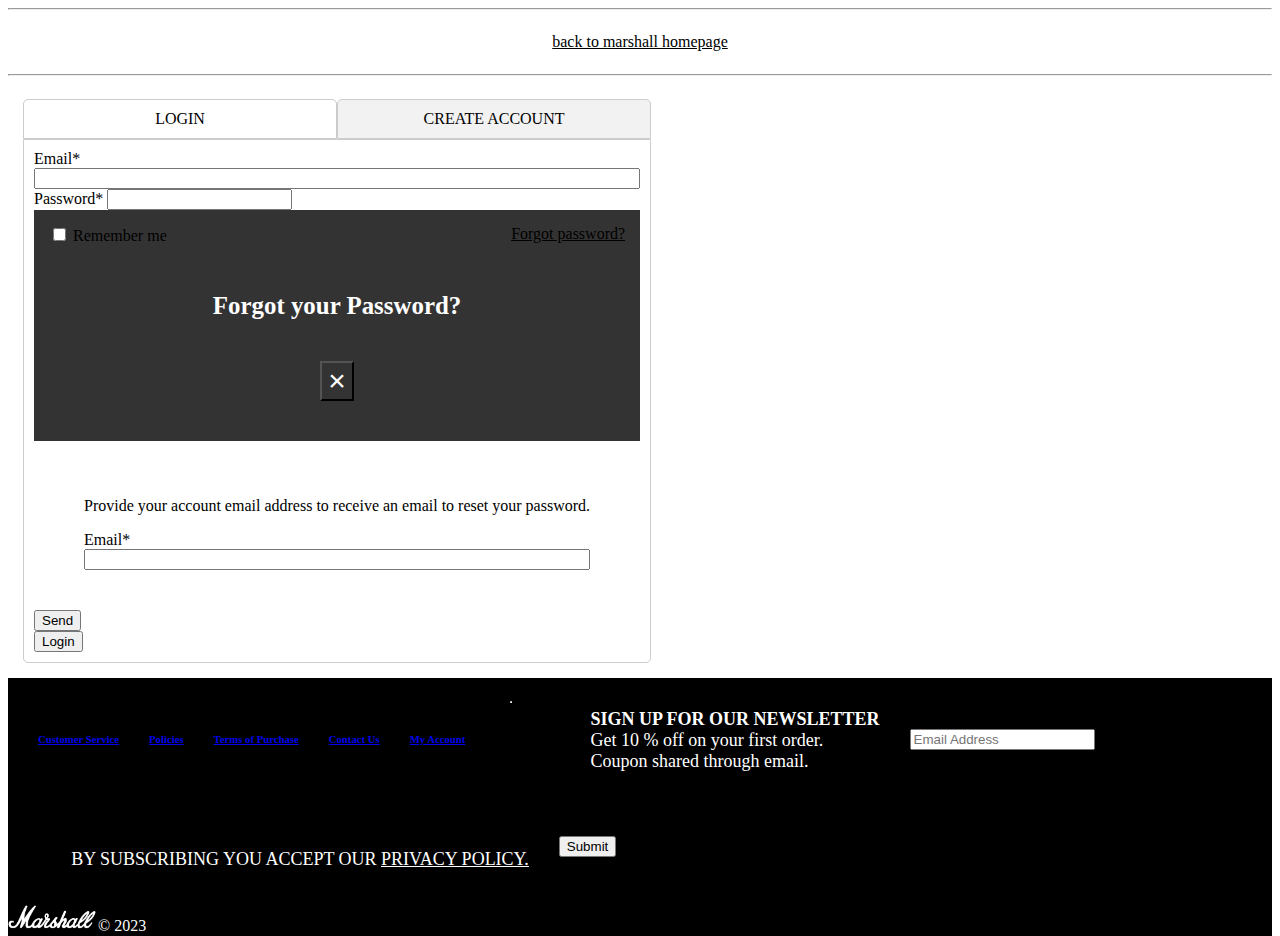
<file: account.html>
<!DOCTYPE html>
<html>
<head>
    <title>About Marshall</title>
    <link rel="icon" href="images/marshall-icon.jpg" type="image/icon type">
    <link rel="stylesheet" href="https://fonts.googleapis.com/css?family=Trirong">
    <meta charset="utf-8">
    <meta name="viewport" content="width=device-width, initial-scale=1">

    <link href="https://unpkg.com/boxicons@2.1.4/css/boxicons.min.css" rel="stylesheet">

    <link rel="stylesheet" href="marshall.css">
    <link href="https://cdn.jsdelivr.net/npm/bootstrap@5.3.2/dist/css/bootstrap.min.css" rel="stylesheet" integrity="sha384-T3c6CoIi6uLrA9TneNEoa7RxnatzjcDSCmG1MXxSR1GAsXEV/Dwwykc2MPK8M2HN" crossorigin="anonymous">
    <script src="https://code.jquery.com/jquery-3.2.1.slim.min.js" integrity="sha384-KJ3o2DKtIkvYIK3UENzmM7KCkRr/rE9/Qpg6aAZGJwFDMVNA/GpGFF93hXpG5KkN" crossorigin="anonymous"></script>
    <script src="https://cdn.jsdelivr.net/npm/popper.js@1.12.9/dist/umd/popper.min.js" integrity="sha384-ApNbgh9B+Y1QKtv3Rn7W3mgPxhU9K/ScQsAP7hUibX39j7fakFPskvXusvfa0b4Q" crossorigin="anonymous"></script>
    <script src="https://cdn.jsdelivr.net/npm/bootstrap@4.0.0/dist/js/bootstrap.min.js" integrity="sha384-JZR6Spejh4U02d8jOt6vLEHfe/JQGiRRSQQxSfFWpi1MquVdAyjUar5+76PVCmYl" crossorigin="anonymous"></script>
    <script src="https://cdn.jsdelivr.net/npm/bootstrap@5.3.2/dist/js/bootstrap.bundle.min.js" integrity="sha384-C6RzsynM9kWDrMNeT87bh95OGNyZPhcTNXj1NW7RuBCsyN/o0jlpcV8Qyq46cDfL" crossorigin="anonymous"></script>
    <style>
        /* Basic CSS for styling */
        .tabbed-form {
            width: 100%;
            max-width: 800px;
            margin: 0 auto;
            padding: 20px;
            border: 1px solid #ccc;
        }
        .tabs {
            display: flex;
        }
        .tab {
            flex: 1;
            text-align: center;
            cursor: pointer;
            padding: 10px;
            background-color: #f2f2f2;
            border: 1px solid #ccc;
            border-radius: 5px 5px 0 0;
        }
        .tab.active {
            background-color: #fff;
        }
        .tab-content {
            display: none;
            padding: 10px;
            border: 1px solid #ccc;
            border-radius: 0 0 5px 5px;
        }
        .tab-content.active {
            display: block;
        }

        /* Responsive styles */
        @media (max-width: 768px) {
            .tabs {
                flex-direction: column;
            }
            .tab {
                flex: none;
                width: 100%;
            }
        }
    </style>
</head>
<body>
    <nav>
        <hr>
        <div class="row" style="width: 100%;">
            <div class="col-12" style="text-align: center;">
                <a href="index.html" style="color: black;">back to marshall homepage</a>
            </div>
        </div>
        <hr>
      </nav>
    <div class="container" >
        <div class="row d-flex justify-content-center align-items-center">
        <div class="col-lg-12 col-xl-11">
        <div class="card text-black" style="border-radius: 25px;">
        <div class="card-body p-md-5">
        <div class="tabs">
            <div class="tab active" onclick="showTab(1)">LOGIN</div>
            <div class="tab" onclick="showTab(2)">CREATE ACCOUNT</div>
        </div>
        <div class="tab-content active" id="tab1">
            <form class="mx-1 mx-md-4">
      
                <div class="d-flex flex-row align-items-center mb-4">
                  <i class="fas fa-user fa-lg me-3 fa-fw"></i>
                  <div class="form-outline flex-fill mb-0">
                    <label class="form-label" for="form3Example1c">Email*</label>
                    <input type="text" id="form3Example1c" class="form-control" style="width: 100%;">
                  </div>
                </div>

                <div class="d-flex flex-row align-items-center mb-4">
                  <i class="fas fa-lock fa-lg me-3 fa-fw"></i>
                  <div class="form-outline flex-fill mb-0">
                    <label class="form-label" for="form3Example4c">Password*</label>
                    <input type="password" id="form3Example4c" class="form-control">
                  </div>
                </div>
                <div class="form-check ">
                    <div class="row">
                    <div class="col-6">
                    <input class="form-check-input me-2" type="checkbox" value="" id="form2Example3c">
                    <label class="form-check-label" style="color: black;" for="form2Example3">
                        Remember me
                    </label>
                    </div>
                    <div class="col-6" style="float: right;">
                        <a href="#" data-toggle="modal" data-target="#exampleModalCenter" style="color: black; float: right;">Forgot password?</a>
                    </div>

                    <!-- Modal -->
                    <div class="modal fade" id="exampleModalCenter" tabindex="-1" role="dialog" aria-labelledby="exampleModalCenterTitle" aria-hidden="true">
                      <div class="modal-dialog modal-dialog-centered" role="document">
                        <div class="modal-content">
                          <div class="modal-header">
                            <h5 class="modal-title" id="exampleModalLongTitle">Forgot your Password?</h5>
                            <button type="button" class="close" data-dismiss="modal" aria-label="Close">
                              <span aria-hidden="true">&times;</span>
                            </button>
                          </div>
                          <div class="modal-body">
                            <p>Provide your account email address to receive an email to reset your password.</p>
                            <div class="d-flex flex-row align-items-center mb-4">
                                <i class="fas fa-user fa-lg me-3 fa-fw"></i>
                                <div class="form-outline flex-fill mb-0">
                                  <label class="form-label" for="form3Example1c">Email*</label>
                                  <input type="text" id="form3Example1c" class="form-control" style="width: 100%;">
                                </div>
                              </div>
                          </div>
                          <div class="modal-footer">
                            <button type="button" class="btn btn-dark" data-dismiss="modal">
                                Send
                            </button>
                          </div>
                        </div>
                      </div>
                    </div>
                    
                </div>
                </div>  
                <div class="d-flex justify-content-center mx-4 mb-3 mb-lg-4">
                  
                  <button type="button" class="btn btn-dark" data-toggle="modal" data-target="#exampleModal">
                    Login
                  </button>
                </div>

              </form>
        </div>
        <div class="tab-content" id="tab2">
            <p>By creating an account with our store, you will be able to move through the checkout process faster, store multiple shipping addresses, view and track your orders in your account and more.</p>
            <form class="mx-1 mx-md-4">
      
                <div class="d-flex flex-row align-items-center mb-4">
                  <i class="fas fa-user fa-lg me-3 fa-fw"></i>
                  <div class="form-outline flex-fill mb-0">
                    <label class="form-label" for="form3Example1c">First Name*</label>
                    <input type="text" id="form3Example1c" class="form-control" style="width: 100%;">
                  </div>
                </div>

                <div class="d-flex flex-row align-items-center mb-4">
                  <i class="fas fa-lock fa-lg me-3 fa-fw"></i>
                  <div class="form-outline flex-fill mb-0">
                    <label class="form-label" for="form3Example4c">Last Name*</label>
                    <input type="password" id="form3Example4c" class="form-control">
                  </div>
                </div>

                <div class="d-flex flex-row align-items-center mb-4">
                    <i class="fas fa-lock fa-lg me-3 fa-fw"></i>
                    <div class="form-outline flex-fill mb-0">
                      <label class="form-label" for="form3Example4c">Phone*</label>
                      <input type="password" id="form3Example4c" class="form-control">
                    </div>
                </div>
                <div class="d-flex flex-row align-items-center mb-4">
                    <i class="fas fa-lock fa-lg me-3 fa-fw"></i>
                    <div class="form-outline flex-fill mb-0">
                      <label class="form-label" for="form3Example4c">Email*</label>
                      <input type="password" id="form3Example4c" class="form-control">
                    </div>
                </div>
                <div class="d-flex flex-row align-items-center mb-4">
                    <i class="fas fa-lock fa-lg me-3 fa-fw"></i>
                    <div class="form-outline flex-fill mb-0">
                      <label class="form-label" for="form3Example4c">Confirm Email*</label>
                      <input type="password" id="form3Example4c" class="form-control">
                    </div>
                </div>
                <div class="d-flex flex-row align-items-center mb-4">
                    <i class="fas fa-lock fa-lg me-3 fa-fw"></i>
                    <div class="form-outline flex-fill mb-0">
                      <label class="form-label" for="form3Example4c">Password*</label>
                      <input type="password" id="form3Example4c" class="form-control">
                      <label style="color: rgb(112, 112, 112);">Must have at least 6 characters*</label>
                    </div>
                </div>
                <div class="d-flex flex-row align-items-center mb-4">
                    <i class="fas fa-lock fa-lg me-3 fa-fw"></i>
                    <div class="form-outline flex-fill mb-0">
                      <label class="form-label" for="form3Example4c">Confirm Password*</label>
                      <input type="password" id="form3Example4c" class="form-control">
                    </div>
                </div>
                <p>By creating an account you accept our <a href="#" data-toggle="modal" data-target="#exampleModalLong" style="color: black;"> privacy policy. </a></p> 
                <div class="d-flex justify-content-center mx-4 mb-3 mb-lg-4">
                    <!-- Modal -->
              <div class="modal fade" id="exampleModalLong" tabindex="-1" role="dialog" aria-labelledby="exampleModalLongTitle" aria-hidden="true">
                <div class="modal-dialog" role="document">
                  <div class="modal-content">
                    <div class="modal-header">
                      <h5 class="modal-title" id="exampleModalLongTitle">Policy</h5>
                      <button type="button" class="close" data-dismiss="modal" aria-label="Close">
                        <span aria-hidden="true">&times;</span>
                      </button>
                    </div>
                    <div class="modal-body" style="text-align: left;">
                      <ol>
                          <li>Warranty and Returns Policy:<br> Marshall headphones, like any consumer electronics, likely have a warranty policy that outlines the duration and terms of the warranty. It may also include information on how to return or exchange a product if it's defective or doesn't meet your expectations.
                          </li>
                          <li>Product Support Policy:<br>This policy might cover how to get technical support or assistance with your Marshall headphones. It may include contact information for customer support, troubleshooting tips, and FAQs.
                          </li>
                          <li>Privacy Policy:<br>If you're using any Marshall apps or services in conjunction with your headphones, there might be a privacy policy outlining how your data is collected, used, and protected.
                          </li>
                          <li>Product Safety Guidelines:<br>For safety, there may be guidelines related to using the headphones, including information on safe listening levels and how to care for the product to prevent damage or injury.
                          </li>
                          <li>Terms of Use:<br>If you're using any Marshall software or applications that come with your headphones, there might be terms of use specifying how you can use the software and what you can or cannot do with it.
                          </li>
                          <li>Cookies and analytics information:<br>Marshall Groupuses automatically collected information – however not any Personal Data – through cookies and other technologies to personalize your experience of the Website, to provide customized advertisement, information and content, and to monitor and analyze your use of the Website. Please see Marshall GroupCookies  to obtain more information about the cookies and other technologies used.</li>
                          <li> Changes and updates:<br>Marshall Groupmay update this Privacy Policy from time to time. Upon such updates Marshall Groupwill make the new Privacy Policy available on the Website and indicate the date of the latest revisions made.<br>
                            You are encouraged to revisit this Privacy Policy periodically to keep yourself informed about any changes to this Privacy Policy. Your continued use of the Website, your personal account, contacts with the support or customer service or purchase of products after the revised Privacy Policy has become effective will indicate that you have read, understood and accepted the then current version of the Privacy Policy.</li>
                          <li>Personal data controller contact information:<br> 
                            You may contact Marshall Groupat any time:
                            <ul>
                              <li>to request access your Personal Data that Marshall Groupis processing,</li>
                              <li>to correct such Personal Data,</li>
                              <li>to request that Marshall Groupeither restricts it use of your Personal Data or deletes such Personal Data, or</li>
                              <li>if you do not understand any of the foregoing terms and conditions or if you have any questions, concerns or comments about Marshall Group’ Privacy Policy.</li>
                            </ul>
                          </li>
                          <hr>
                          <label>Please note that specific policies and their content can change over time. To find the most up-to-date and accurate information regarding Marshall headphones policies, it's best to visit the official Marshall website or contact their customer support directly. You can usually find these policies in the "Support" or "Customer Service" section of their website or in the product documentation that comes with your headphones.</label>
                        </ol>
                    </div>
                    <div class="modal-footer">
                      <button type="button" class="btn btn-secondary" data-dismiss="modal">Close</button>
                    </div>
                  </div>
                </div>
              </div>
                
                
                  
                    <button type="button" class="btn btn-dark" data-toggle="modal" data-target="#exampleModal">
                      Create Account
                    </button>
                  </div>
                </div>

              </form>
        </div>
    </div>
    </div>
    </div>
    </div>
    <footer class="text-center" style="background-color: rgb(0, 0, 0);">
        <div class="container">
    
          <section class="col-md-12">
            <div class="row text-center d-flex justify-content-center pt-4 pb-2">
              
              <div class="col-md-2">
                <h6 class="text-uppercase">
                  <a href="contact.html" class="text-light">Customer Service</a>
                </h6>
              </div>
              
              <div class="col-md-2">
                <h6 class="text-uppercase">
                  <a href="policy.html" class="text-light">Policies</a>
                </h6>
              </div>
              
              <div class="col-md-4">
                <h6 class="text-uppercase">
                  <a href="terms.html" class="text-light">Terms of Purchase</a>
                </h6>
              </div>
              
              <div class="col-md-2">
                <h6 class="text-uppercase">
                  <a href="contact.html" class="text-light">Contact Us</a>
                </h6>
              </div>
              
              <div class="col-md-2">
                <h6 class="text-uppercase">
                  <a href="#" class="text-light">My Account</a>
                </h6>
              </div>
            </div>
          </section>
          
          <section class="col-md-12">
            <hr>
          </section>
    
          <section class="mb-3 mt-3">
            <div class="row">
                <div class="pad col-sm-3" style="padding-left: 5%; padding-top: 1%;">
                  <p class="c1"> <b>SIGN UP FOR OUR NEWSLETTER</b><br> Get 10 % off on your first order. <br>Coupon shared through email.</p> 
                </div>
                <div class="col-sm-4" style="padding-top: 2.5%; float: left;"><p class="c1" ><input class="email" type="text" name="Email" placeholder="Email Address"> 
                </div>
            
                <div class="pad col-sm-3" style="padding-left: 5%; padding-top: 1%;">
                <p class="c1" style="padding-top:3%;">BY SUBSCRIBING YOU ACCEPT OUR <u><a href="" data-toggle="modal" data-target="#exampleModalLong" class="c1" >PRIVACY POLICY.</a></u></p> 
              </div>
              <div class="col-sm-1" style="padding-top: 2.5%; float: left;">
                <button type="button" class="btn btn-dark" data-toggle="modal" data-target="#exampleModal">
                  Submit
                </button>
              </div>
            </div>
          </section>

        </div>
        <div class="text-center p-3" style="background-color: rgba(0, 0, 0, 0.2); color: white;"><img src="images/index-logo.png" width="90px">© 2023</div>
    </footer>


    <script>
        function showTab(tabNumber) {
            // Hide all tab contents
            var tabContents = document.querySelectorAll('.tab-content');
            tabContents.forEach(function(content) {
                content.classList.remove('active');
            });

            // Deactivate all tabs
            var tabs = document.querySelectorAll('.tab');
            tabs.forEach(function(tab) {
                tab.classList.remove('active');
            });

            // Activate the selected tab
            var selectedTab = document.getElementById('tab' + tabNumber);
            selectedTab.classList.add('active');

            // Activate the corresponding tab
            var selectedTabButton = document.querySelector('.tab:nth-child(' + tabNumber + ')');
            selectedTabButton.classList.add('active');
        }
    </script>
</body>
</html>
</file>
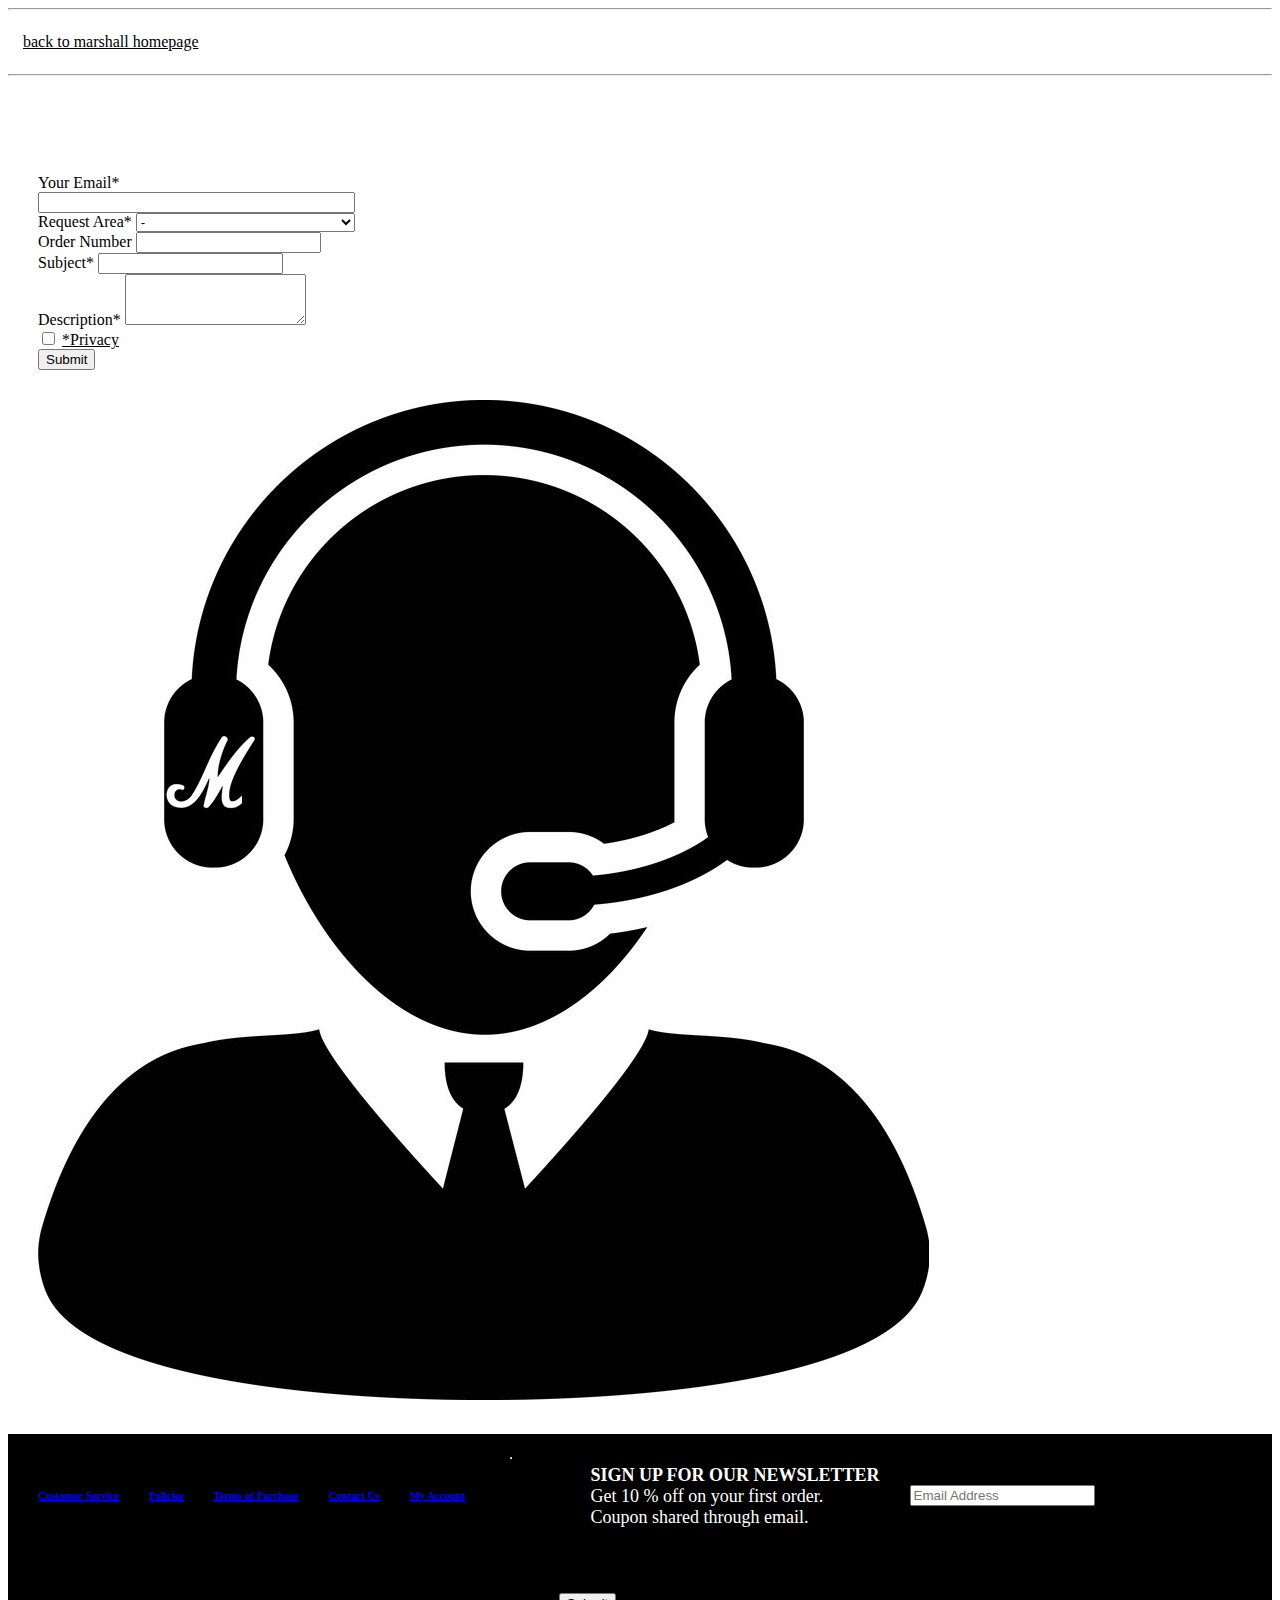
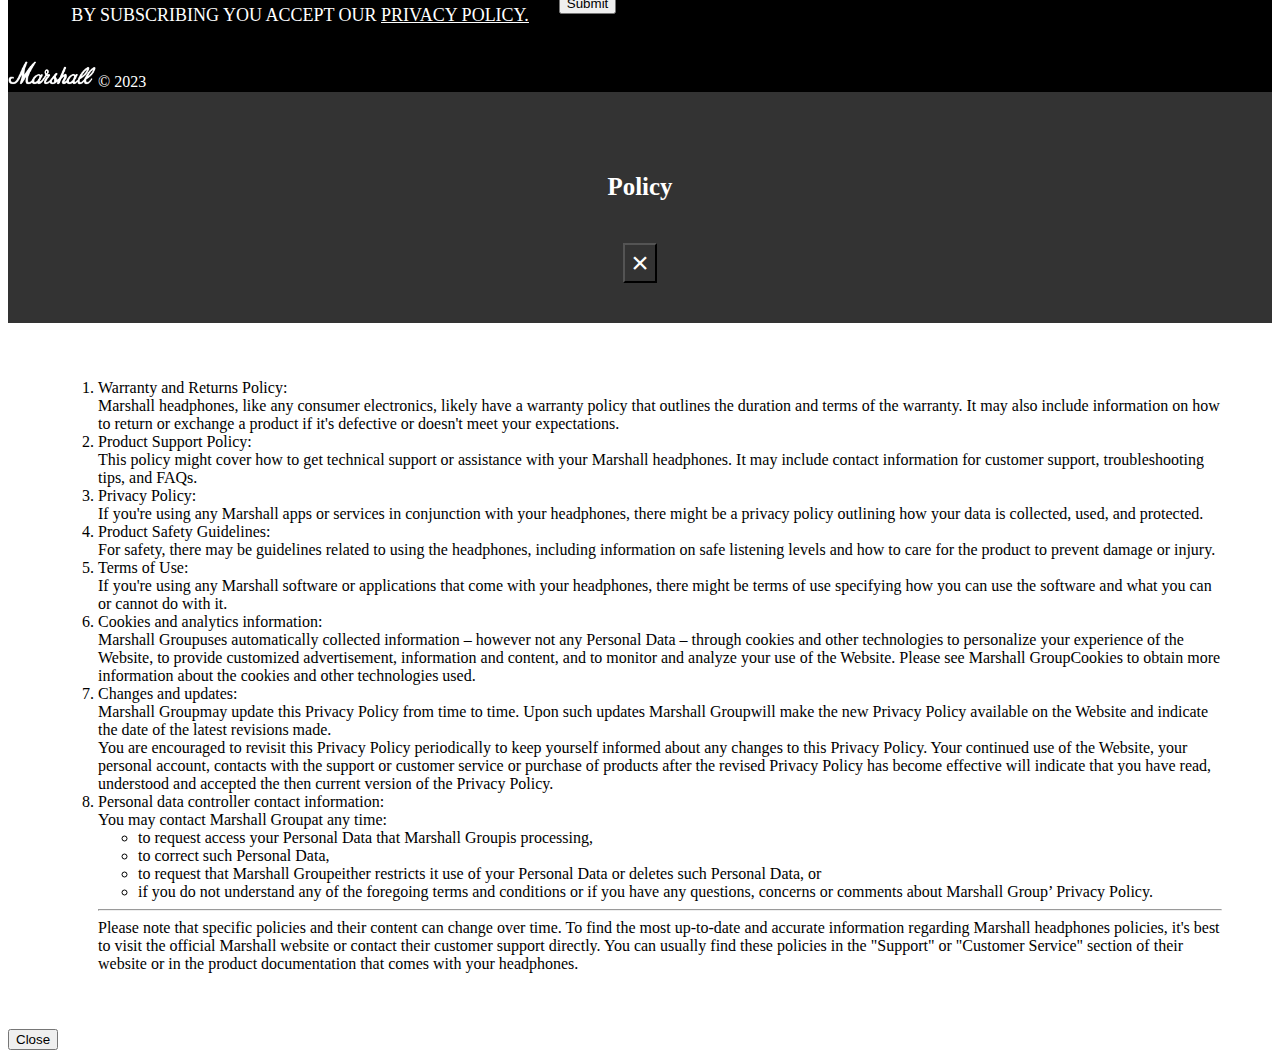
<file: contact.html>
<!DOCTYPE html>
<html lang="en">
    <head>
    <title>About Marshall</title>
    <link rel="icon" href="images/marshall-icon.jpg" type="image/icon type">
    <link rel="stylesheet" href="https://fonts.googleapis.com/css?family=Trirong">
    <meta charset="utf-8">
    <meta name="viewport" content="width=device-width, initial-scale=1">

    <link href="https://unpkg.com/boxicons@2.1.4/css/boxicons.min.css" rel="stylesheet">

    <link rel="stylesheet" href="marshall.css">
    <link href="https://cdn.jsdelivr.net/npm/bootstrap@5.3.2/dist/css/bootstrap.min.css" rel="stylesheet" integrity="sha384-T3c6CoIi6uLrA9TneNEoa7RxnatzjcDSCmG1MXxSR1GAsXEV/Dwwykc2MPK8M2HN" crossorigin="anonymous">
    <script src="https://code.jquery.com/jquery-3.2.1.slim.min.js" integrity="sha384-KJ3o2DKtIkvYIK3UENzmM7KCkRr/rE9/Qpg6aAZGJwFDMVNA/GpGFF93hXpG5KkN" crossorigin="anonymous"></script>
    <script src="https://cdn.jsdelivr.net/npm/popper.js@1.12.9/dist/umd/popper.min.js" integrity="sha384-ApNbgh9B+Y1QKtv3Rn7W3mgPxhU9K/ScQsAP7hUibX39j7fakFPskvXusvfa0b4Q" crossorigin="anonymous"></script>
    <script src="https://cdn.jsdelivr.net/npm/bootstrap@4.0.0/dist/js/bootstrap.min.js" integrity="sha384-JZR6Spejh4U02d8jOt6vLEHfe/JQGiRRSQQxSfFWpi1MquVdAyjUar5+76PVCmYl" crossorigin="anonymous"></script>
    <script src="https://cdn.jsdelivr.net/npm/bootstrap@5.3.2/dist/js/bootstrap.bundle.min.js" integrity="sha384-C6RzsynM9kWDrMNeT87bh95OGNyZPhcTNXj1NW7RuBCsyN/o0jlpcV8Qyq46cDfL" crossorigin="anonymous"></script>
    </head>
    <style>
    .nav-link{
      color: white;
    }
    .bxs-cart:hover{
      opacity: .5;
    }
    .sticky {
      position: fixed;
      top: 0;
      max-width: 100%;
      width: 100%;
    }
    #navbar{
      position: fixed;
      max-width: 100%;
      width: 100%;
    }
    @media(width = 375px){
      body{
        height:130%;
      }
      option{
        width: 100%;
      }
    }
      @media(height = 896px){
        body{
          height:100%;
        }
    }
    .option{
        max-width: 100%;
    }
    h1, h2, p, .test {
      /* Font minimum, preferred and maximum value */
      font-size: clamp(var(--min), var(--val), var(--max));
    }
    p {
    --min: 1vw;   /* minimum value */
    --val: 1.2em; /* preferred value = 2.5% viewport width */
    --max: 1.2em; /* maximum value */
    color: white;
    }
    h1{
      color: white;
      --min: 2em;   /* minimum value */
      --val: 4vw; /* preferred value = 2.5% viewport width */
      --max: 90px; /* maximum value */
    }
    h2{
      color: white;
      --min: 2em;   /* minimum value */
      --val: 2vw; /* preferred value = 2.5% viewport width */
      --max: 90px; /* maximum value */
    }
 
    </style>
    <body>
      <nav>
        <hr>
        <div class="row" style="width: 100%;">
            <div class="col-md-12" style="text-align: center;">
                <a href="index.html" style="color: black;">back to marshall homepage</a>
            </div>
        </div>
        <hr>
      </nav>
      <section style="background-color: none;">
        <div class="container h-100">
          <div class="row d-flex justify-content-center align-items-center h-100">
            <div class="col-lg-12 col-xl-11">
              <div class="card text-black" style="border-radius: 25px;">
                <div class="card-body p-md-5">
                  <div class="row justify-content-center">
                    <div class="col-md-10 col-lg-6 col-xl-5 order-2 order-lg-1">
      
                      <p class="text-center h1 fw-bold mb-5 mx-1 mx-md-4 mt-4">Submit a Request</p>
      
                      <form class="mx-1 mx-md-4">
      
                        <div class="d-flex flex-row align-items-center mb-4">
                          <i class="fas fa-user fa-lg me-3 fa-fw"></i>
                          <div class="form-outline flex-fill mb-0">
                            <label class="form-label" for="form3Example1c">Your Email*</label>
                            <input type="text" id="form3Example1c" class="form-control" style="width: 100%;">
                          </div>
                        </div>
      
                        <div class="d-flex flex-row align-items-center mb-4">
                          <i class="fas fa-envelope fa-lg me-3 fa-fw"></i>
                          <div class="form-outline flex-fill mb-0">
                            <label class="form-label" for="form3Example3c">Request Area*</label>
                            <select class="form-select" aria-label="Default select example">
                                <option selected>-</option>
                                <option value="1">Business and wholesale inquiries</option>
                                <option value="2">How to create an order</option>
                                <option value="3">Order cancellation</option>
                                <option value="4">Order returns</option>
                                <option value="5">Product inquiries</option>
                                <option value="6">Product defect/issues</option>
                              </select>
                            
                          </div>
                        </div>
      
                        <div class="d-flex flex-row align-items-center mb-4">
                          <i class="fas fa-lock fa-lg me-3 fa-fw"></i>
                          <div class="form-outline flex-fill mb-0">
                            <label class="form-label" for="form3Example4c">Order Number</label>
                            <input type="password" id="form3Example4c" class="form-control">
                          </div>
                        </div>
      
                        <div class="d-flex flex-row align-items-center mb-4">
                          <i class="fas fa-key fa-lg me-3 fa-fw"></i>
                          <div class="form-outline flex-fill mb-0">
                            <label class="form-label" for="form3Example4cd">Subject*</label>
                            <input type="password" id="form3Example4cd" class="form-control">
                          </div>
                        </div>
      
                        <div class="d-flex flex-row align-items-center mb-4">
                            <i class="fas fa-key fa-lg me-3 fa-fw"></i>
                            <div class="form-outline flex-fill mb-0">
                              <label class="form-label" for="form3Example4cd">Description*</label>
                              <textarea class="form-control" id="exampleFormControlTextarea1" rows="3"></textarea>
                            </div>
                        </div>
                        <div class="form-check d-flex mb-5">
                            <input class="form-check-input me-2" type="checkbox" value="" id="form2Example3c">
                            <label class="form-check-label" for="form2Example3">
                            <a href="" data-toggle="modal" data-target="#exampleModalLong" style="color: black;">*Privacy</a>
                            </label>
                        </div>
                        
      
                        <div class="d-flex justify-content-center mx-4 mb-3 mb-lg-4">
                          
                          <button type="button" class="btn btn-dark" data-toggle="modal" data-target="#exampleModal">
                            Submit
                          </button>
                        </div>
      
                      </form>
      
                    </div>
                    <div class="col-md-10 col-lg-6 col-xl-7 d-flex align-items-center order-1 order-lg-2">

                    <img src="images/csr.jpg" class="img-fluid" alt="Sample image">

                    </div>
                  </div>
                </div>
              </div>
            </div>
          </div>
        </div>
      </section>

          <footer class="text-center" style="background-color: rgb(0, 0, 0);">
            <div class="container">
        
              <section class="col-md-12">
                <div class="row text-center d-flex justify-content-center pt-4 pb-2">
                  
                  <div class="col-md-2">
                    <h6 class="text-uppercase">
                      <a href="#" class="text-light">Customer Service</a>
                    </h6>
                  </div>
                  
                  <div class="col-md-2">
                    <h6 class="text-uppercase">
                      <a href="policy.html" class="text-light">Policies</a>
                    </h6>
                  </div>
                  
                  <div class="col-md-4">
                    <h6 class="text-uppercase">
                      <a href="terms.html" class="text-light">Terms of Purchase</a>
                    </h6>
                  </div>
                  
                  <div class="col-md-2">
                    <h6 class="text-uppercase">
                      <a href="#" class="text-light">Contact Us</a>
                    </h6>
                  </div>
                  
                  <div class="col-md-2">
                    <h6 class="text-uppercase">
                      <a href="account.html" class="text-light">My Account</a>
                    </h6>
                  </div>
                </div>
              </section>
              
              <section class="col-md-12">
                <hr>
              </section>
        
              <section class="mb-3 mt-3">
                <div class="row">
                    <div class="pad col-sm-3" style="padding-left: 5%; padding-top: 1%;">
                      <p class="c1"> <b>SIGN UP FOR OUR NEWSLETTER</b><br> Get 10 % off on your first order. <br>Coupon shared through email.</p> 
                    </div>
                    <div class="col-sm-4" style="padding-top: 2.5%; float: left;"><p class="c1" ><input class="email" type="text" name="Email" placeholder="Email Address"> 
                    </div>
                
                    <div class="pad col-sm-3" style="padding-left: 5%; padding-top: 1%;">
                    <p class="c1" style="padding-top:3%;">BY SUBSCRIBING YOU ACCEPT OUR <u><a href="" data-toggle="modal" data-target="#exampleModalLong" class="c1" >PRIVACY POLICY.</a></u></p> 
                  </div>
                  <div class="col-sm-1" style="padding-top: 2.5%; float: left;">
                    <button type="button" class="btn btn-dark" data-toggle="modal" data-target="#exampleModal">
                      Submit
                    </button>
                  </div>
                </div>
              </section>

            </div>
            <div class="text-center p-3" style="background-color: rgba(0, 0, 0, 0.2); color: white;"><img src="images/index-logo.png" width="90px">© 2023</div>   
        </footer>
        <!-- Modal -->
        <div class="modal fade" id="exampleModalLong" tabindex="-1" role="dialog" aria-labelledby="exampleModalLongTitle" aria-hidden="true">
          <div class="modal-dialog" role="document">
            <div class="modal-content">
              <div class="modal-header">
                <h5 class="modal-title" id="exampleModalLongTitle">Policy</h5>
                <button type="button" class="close" data-dismiss="modal" aria-label="Close">
                  <span aria-hidden="true">&times;</span>
                </button>
              </div>
              <div class="modal-body" style="text-align: left;">
                <ol>
                    <li>Warranty and Returns Policy:<br> Marshall headphones, like any consumer electronics, likely have a warranty policy that outlines the duration and terms of the warranty. It may also include information on how to return or exchange a product if it's defective or doesn't meet your expectations.
                    </li>
                    <li>Product Support Policy:<br>This policy might cover how to get technical support or assistance with your Marshall headphones. It may include contact information for customer support, troubleshooting tips, and FAQs.
                    </li>
                    <li>Privacy Policy:<br>If you're using any Marshall apps or services in conjunction with your headphones, there might be a privacy policy outlining how your data is collected, used, and protected.
                    </li>
                    <li>Product Safety Guidelines:<br>For safety, there may be guidelines related to using the headphones, including information on safe listening levels and how to care for the product to prevent damage or injury.
                    </li>
                    <li>Terms of Use:<br>If you're using any Marshall software or applications that come with your headphones, there might be terms of use specifying how you can use the software and what you can or cannot do with it.
                    </li>
                    <li>Cookies and analytics information:<br>Marshall Groupuses automatically collected information – however not any Personal Data – through cookies and other technologies to personalize your experience of the Website, to provide customized advertisement, information and content, and to monitor and analyze your use of the Website. Please see Marshall GroupCookies  to obtain more information about the cookies and other technologies used.</li>
                    <li> Changes and updates:<br>Marshall Groupmay update this Privacy Policy from time to time. Upon such updates Marshall Groupwill make the new Privacy Policy available on the Website and indicate the date of the latest revisions made.<br>
                      You are encouraged to revisit this Privacy Policy periodically to keep yourself informed about any changes to this Privacy Policy. Your continued use of the Website, your personal account, contacts with the support or customer service or purchase of products after the revised Privacy Policy has become effective will indicate that you have read, understood and accepted the then current version of the Privacy Policy.</li>
                    <li>Personal data controller contact information:<br> 
                      You may contact Marshall Groupat any time:
                      <ul>
                        <li>to request access your Personal Data that Marshall Groupis processing,</li>
                        <li>to correct such Personal Data,</li>
                        <li>to request that Marshall Groupeither restricts it use of your Personal Data or deletes such Personal Data, or</li>
                        <li>if you do not understand any of the foregoing terms and conditions or if you have any questions, concerns or comments about Marshall Group’ Privacy Policy.</li>
                      </ul>
                    </li>
                    <hr>
                    <label>Please note that specific policies and their content can change over time. To find the most up-to-date and accurate information regarding Marshall headphones policies, it's best to visit the official Marshall website or contact their customer support directly. You can usually find these policies in the "Support" or "Customer Service" section of their website or in the product documentation that comes with your headphones.</label>
                  </ol>
              </div>
              <div class="modal-footer">
                <button type="button" class="btn btn-secondary" data-dismiss="modal">Close</button>
              </div>
            </div>
          </div>
        </div>
    </body>
</html>
</file>
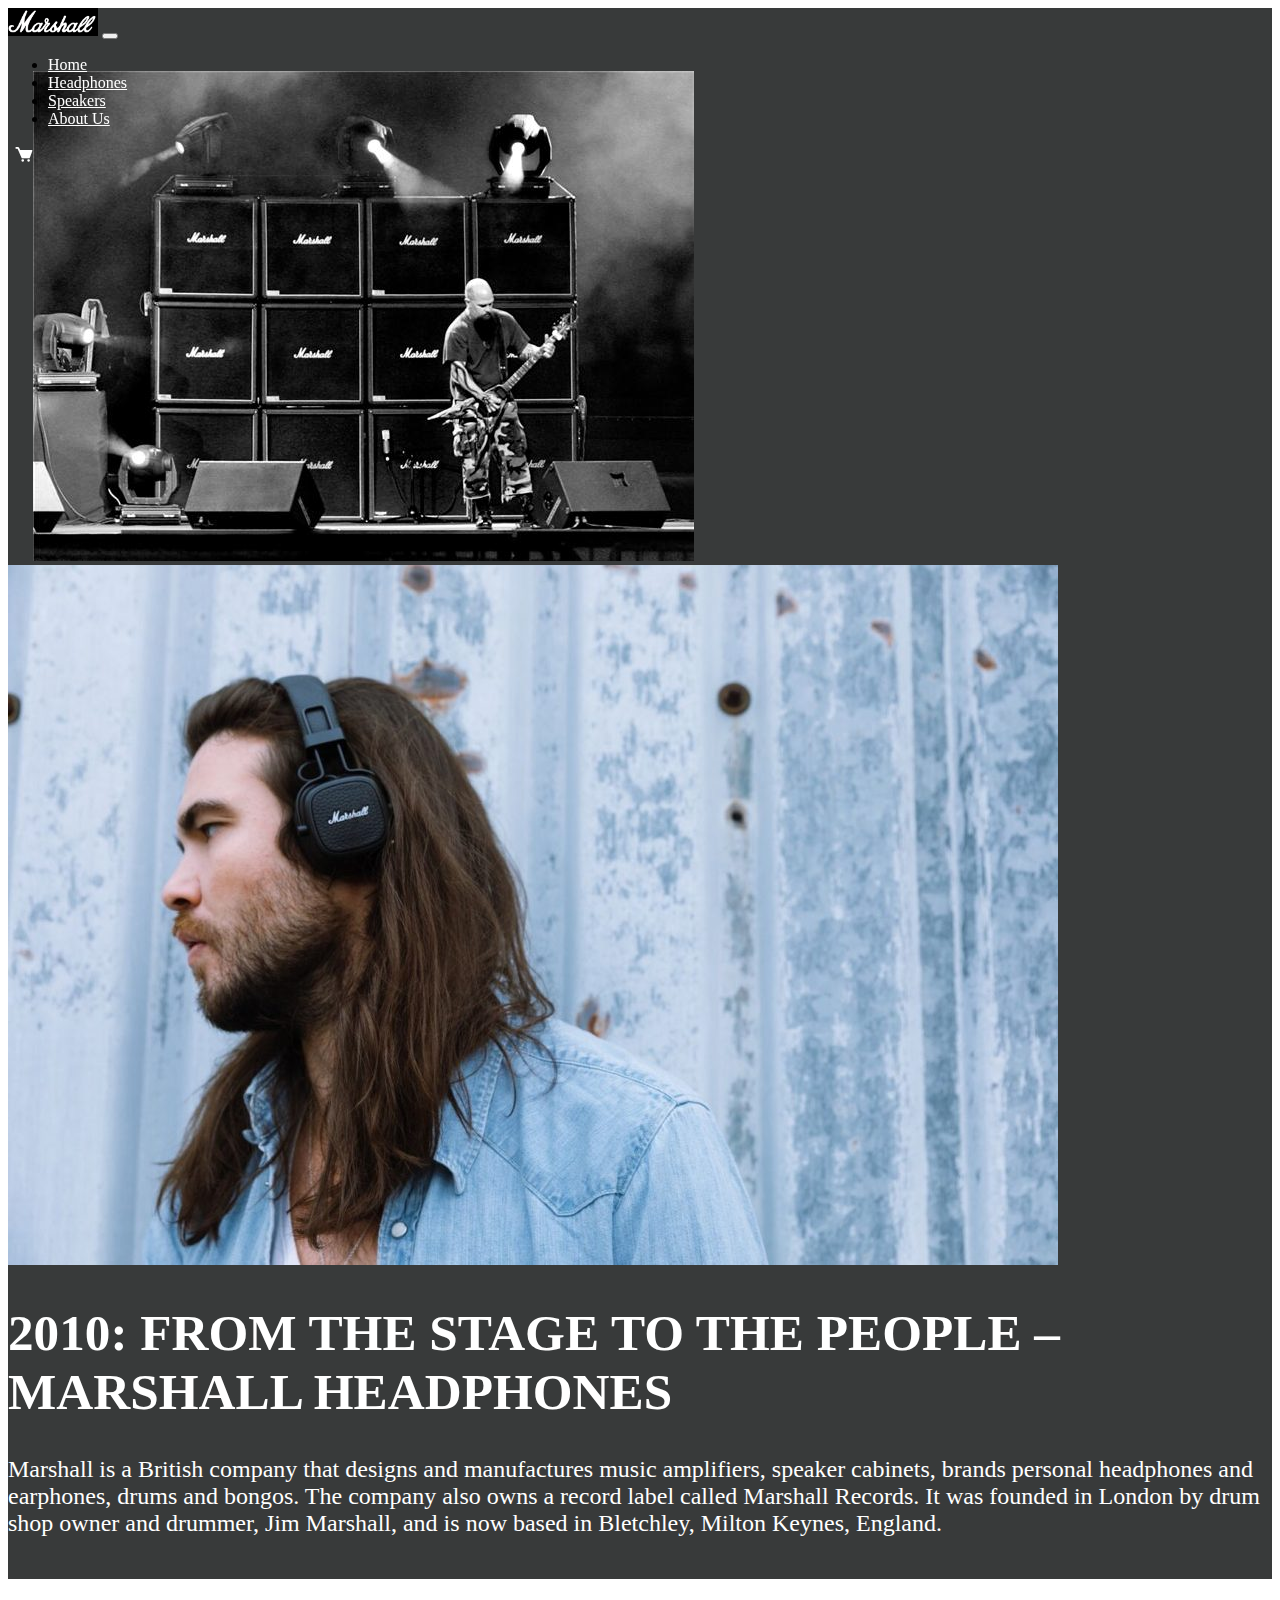
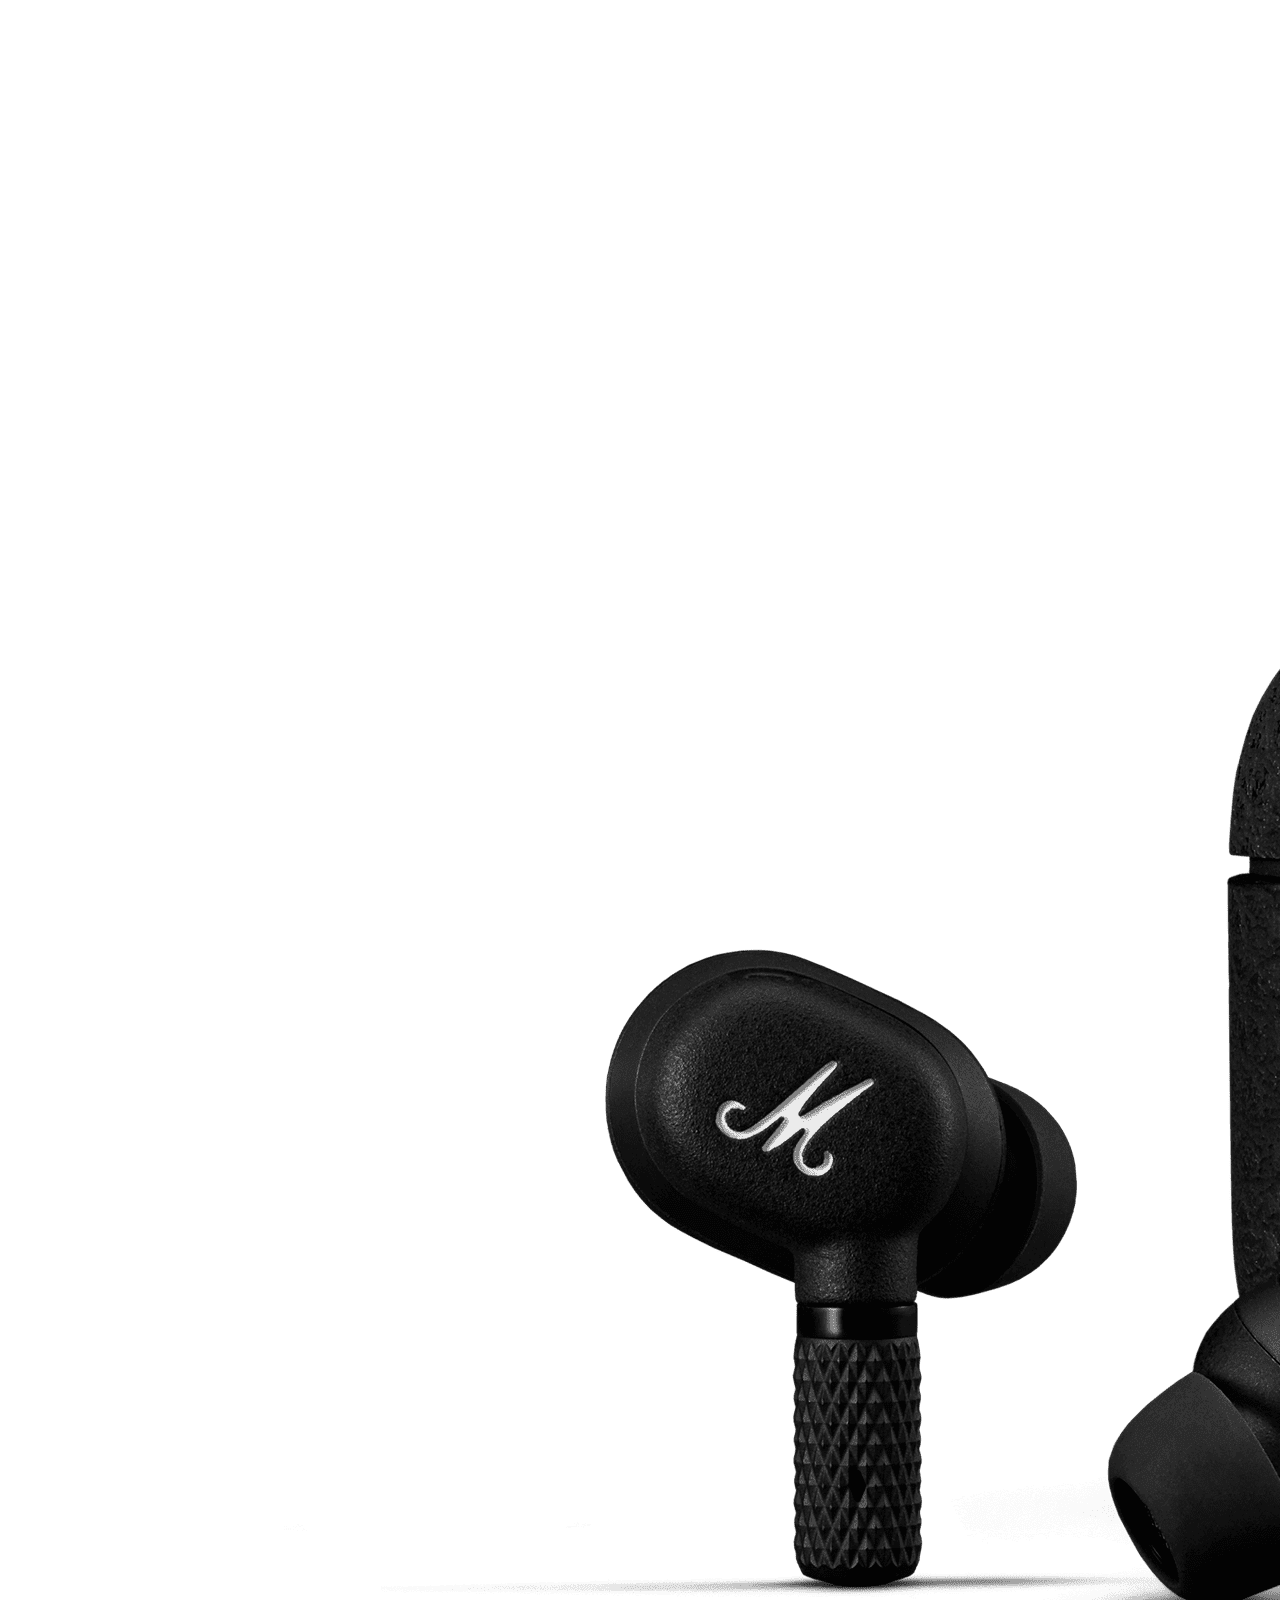
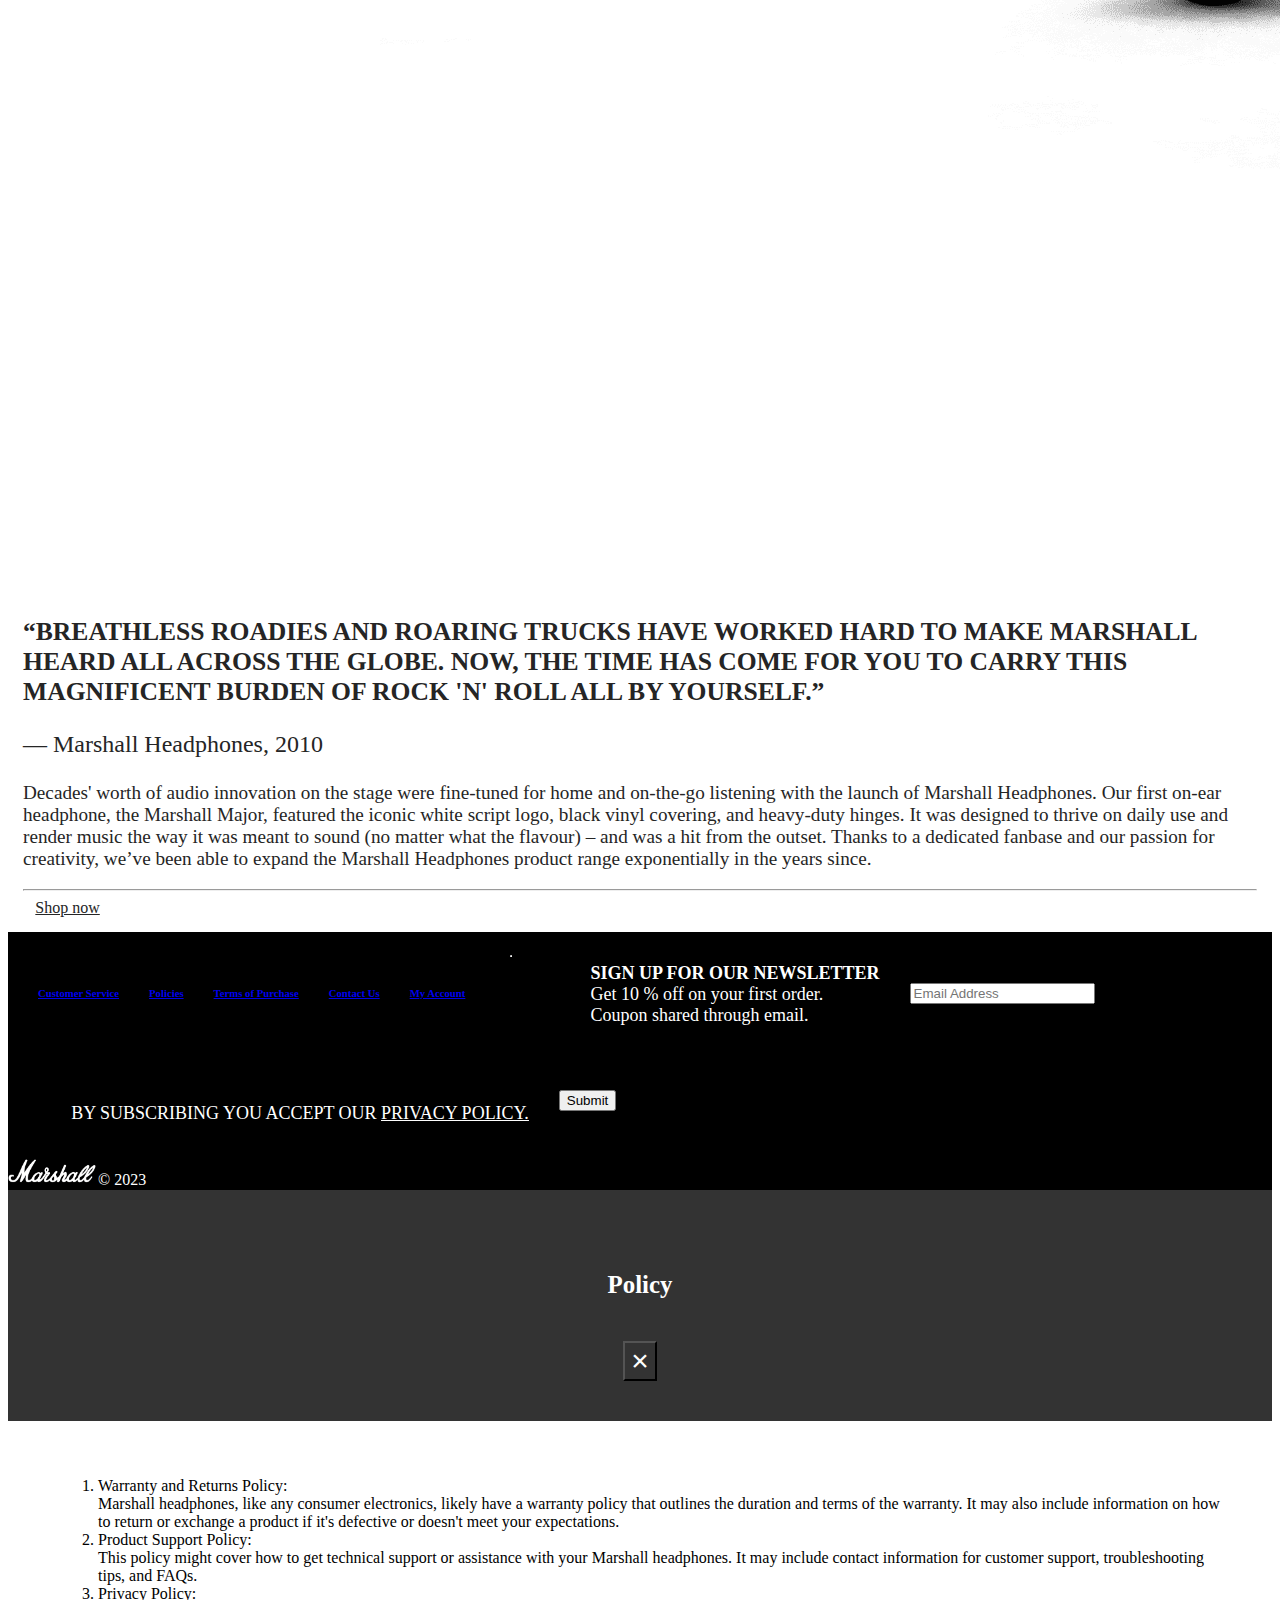
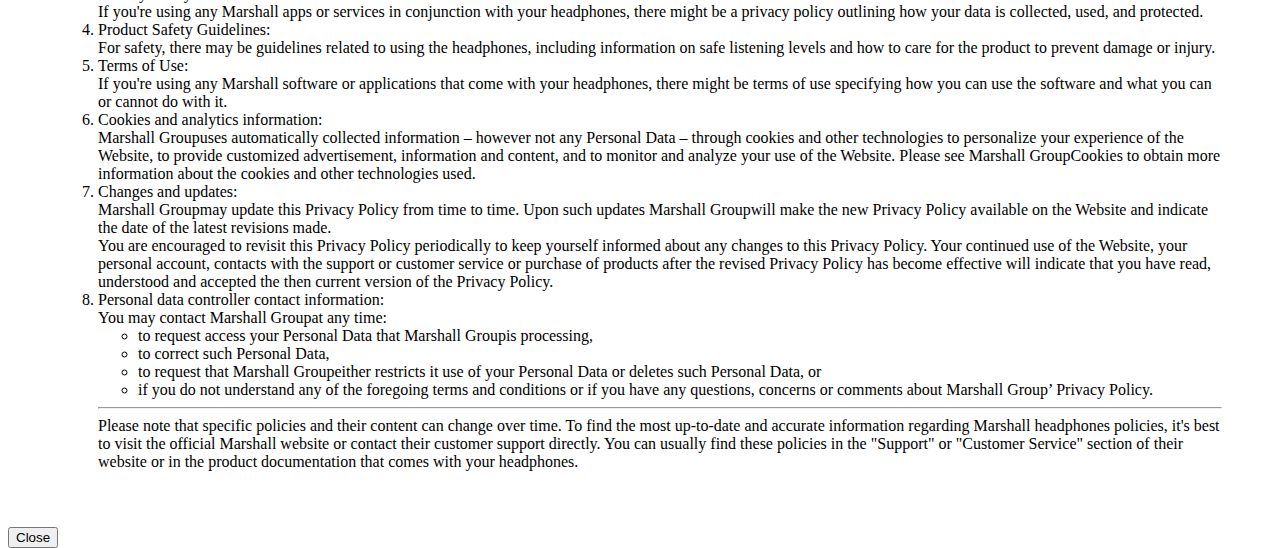
<file: find-out-1.html>
<!DOCTYPE html>
<html lang="en">
    <head>
    <title>2010: FROM THE STAGE TO THE PEOPLE – MARSHALL HEADPHONES</title>
    <link rel="icon" href="images/marshall-icon.jpg" type="image/icon type">
    <link rel="stylesheet" href="https://fonts.googleapis.com/css?family=Trirong">
    <meta charset="utf-8">
    <meta name="viewport" content="width=device-width, initial-scale=1">

    <link href="https://unpkg.com/boxicons@2.1.4/css/boxicons.min.css" rel="stylesheet">

    <link rel="stylesheet" href="marshall.css">
    <link href="https://cdn.jsdelivr.net/npm/bootstrap@5.3.2/dist/css/bootstrap.min.css" rel="stylesheet" integrity="sha384-T3c6CoIi6uLrA9TneNEoa7RxnatzjcDSCmG1MXxSR1GAsXEV/Dwwykc2MPK8M2HN" crossorigin="anonymous">
    <script src="https://code.jquery.com/jquery-3.2.1.slim.min.js" integrity="sha384-KJ3o2DKtIkvYIK3UENzmM7KCkRr/rE9/Qpg6aAZGJwFDMVNA/GpGFF93hXpG5KkN" crossorigin="anonymous"></script>
    <script src="https://cdn.jsdelivr.net/npm/popper.js@1.12.9/dist/umd/popper.min.js" integrity="sha384-ApNbgh9B+Y1QKtv3Rn7W3mgPxhU9K/ScQsAP7hUibX39j7fakFPskvXusvfa0b4Q" crossorigin="anonymous"></script>
    <script src="https://cdn.jsdelivr.net/npm/bootstrap@4.0.0/dist/js/bootstrap.min.js" integrity="sha384-JZR6Spejh4U02d8jOt6vLEHfe/JQGiRRSQQxSfFWpi1MquVdAyjUar5+76PVCmYl" crossorigin="anonymous"></script>
    <script src="https://cdn.jsdelivr.net/npm/bootstrap@5.3.2/dist/js/bootstrap.bundle.min.js" integrity="sha384-C6RzsynM9kWDrMNeT87bh95OGNyZPhcTNXj1NW7RuBCsyN/o0jlpcV8Qyq46cDfL" crossorigin="anonymous"></script>
    </head>
    <style>
    body{
      background-color: white;
    }
    
    h1, h2, p, .test {
      /* Font minimum, preferred and maximum value */
      font-size: clamp(var(--min), var(--val), var(--max));
    }
    .nav-link{
      color: white;
    }
    .bxs-cart:hover{
      opacity: .5;
    }
    
    p {
    --min: 1em;   /* minimum value */
    --val: 2.5vw; /* preferred value = 2.5% viewport width */
    --max: 1.5em; /* maximum value */
    color: white;
    }
    h1{
      color: white;
      --min: 1em;   /* minimum value */
      --val: 4vw; /* preferred value = 2.5% viewport width */
      --max: 90px; /* maximum value */
    }
    h2{
      color: white;
      --min: 1em;   /* minimum value */
      --val: 2vw; /* preferred value = 2.5% viewport width */
      --max: 90px; /* maximum value */
    }
    .test{
    --min: .85em;   /* minimum value */
    --val: 1.5vw; /* preferred value = 2.5% viewport width */
    --max: 1.5em; /* maximum value */
    color: white;
    }    
    .sticky {
      position: fixed;
      top: 0;
      max-width: 100%;
      width: 100%;
    }
      
    #navbar{
      position: fixed;
      max-width: 100%;
      width: 100%;
    }
      @media(width = 375px){
        body{
          height:100%;
        }
        img{
          margin-top: 2%;
        }
      }
      @media(height = 896px){
        body{
          height:100%;
        }
        img{
          margin-top: 2%;
        }

      }
    </style>
    <body>
      <nav class="navbar fixed-top navbar-expand-lg navbar-dark bg-black" id="navbar">
        <a class="navbar-brand" href="index.html"><img src="images/index-logo.png" width="90px"></a>
        <button class="navbar-toggler" type="button" data-toggle="collapse" data-target="#navbarNav" aria-controls="navbarNav" aria-expanded="false" aria-label="Toggle navigation">
          <span class="navbar-toggler-icon icon"></span>
        </button>
        <div class="collapse navbar-collapse justify-content-center" id="navbarNav">
          <ul class="navbar-nav">
            <li class="nav-item active">
              <a class="nav-link" href="index.html">Home </a>
            </li>
            <li class="nav-item">
              <a class="nav-link" href="headphones.html">Headphones</a>
            </li>
            <li class="nav-item">
              <a class="nav-link" href="#">Speakers</a>
            </li>
            <li class="nav-item">
              <a class="nav-link" href="about-us.html">About Us</a>
            </li>
          </ul >
           <a style="padding-left: .5%;" href="#"><i class="bx bxs-cart" style="color: white; font-size: 20px;"></i></a>
      </div>
      </nav>

          <section class="container-fluid" style="background-color: rgb(56, 58, 58); padding-top: 5%; max-width: 100%;">
            <div>
                <img src="images/pic-2.jpg" class="img-fluid" style="padding-right: 4%; padding-left: 2%;">
                <img src="images/pic-4.jpg" class="img-fluid">
            </div>
            <div>
              <h1 style="font-weight: bolder; text-align: left;">2010: FROM THE STAGE TO THE PEOPLE – MARSHALL HEADPHONES</h1>
              <p>Marshall is a British company that designs and manufactures music amplifiers, speaker cabinets, brands personal headphones and earphones, drums and bongos. The company also owns a record label called Marshall Records. It was founded in London by drum shop owner and drummer, Jim Marshall, and is now based in Bletchley, Milton Keynes, England.</p><br>
            </div>
          </section>

          <section class="container-fluid">
            <div class="row">
              <div class="col-md-6">
                <img src="images/caro-2.png" class="img-fluid">
              </div>
            <div class="col-md-6">
            <h2 style="color: rgb(37, 37, 37); font-weight: bolder;">“BREATHLESS ROADIES AND ROARING TRUCKS HAVE WORKED HARD TO MAKE MARSHALL HEARD ALL ACROSS THE GLOBE. NOW, THE TIME HAS COME FOR YOU TO CARRY THIS MAGNIFICENT BURDEN OF ROCK 'N' ROLL ALL BY YOURSELF.”</h2>
            <p style="color: rgb(37, 37, 37);">— Marshall Headphones, 2010</p>
 
            <p class="test" style="color: rgb(37, 37, 37);">Decades' worth of audio innovation on the stage were fine-tuned for home and on-the-go listening with the launch of Marshall Headphones. Our first on-ear headphone, the Marshall Major, featured the iconic white script logo, black vinyl covering, and heavy-duty hinges. It was designed to thrive on daily use and render music the way it was meant to sound (no matter what the flavour) – and was a hit from the outset. Thanks to a dedicated fanbase and our passion for creativity, we’ve been able to expand the Marshall Headphones product range exponentially in the years since.</p><hr>
            <a href="motif-ANC.html" style="color: rgb(37, 37, 37); margin-left: 1%;">Shop now</a>
            </div>  
            
            </div>
          </section> 

          <footer class="text-center" style="background-color: rgb(0, 0, 0);">
            <div class="container">
        
              <section class="col-md-12">
                <div class="row text-center d-flex justify-content-center pt-4 pb-2">
                  
                  <div class="col-md-2">
                    <h6 class="text-uppercase">
                      <a href="contact.html" class="text-light">Customer Service</a>
                    </h6>
                  </div>
                  
                  <div class="col-md-2">
                    <h6 class="text-uppercase">
                      <a href="policy.html" class="text-light">Policies</a>
                    </h6>
                  </div>
                  
                  <div class="col-md-4">
                    <h6 class="text-uppercase">
                      <a href="terms.html" class="text-light">Terms of Purchase</a>
                    </h6>
                  </div>
                  
                  <div class="col-md-2">
                    <h6 class="text-uppercase">
                      <a href="contact.html" class="text-light">Contact Us</a>
                    </h6>
                  </div>
                  
                  <div class="col-md-2">
                    <h6 class="text-uppercase">
                      <a href="account.html" class="text-light">My Account</a>
                    </h6>
                  </div>
                </div>
              </section>
              
              <section class="col-md-12">
                <hr>
              </section>
        
              <section class="mb-3 mt-3">
                <div class="row">
                    <div class="pad col-sm-3" style="padding-left: 5%; padding-top: 1%;">
                      <p class="c1"> <b>SIGN UP FOR OUR NEWSLETTER</b><br> Get 10 % off on your first order. <br>Coupon shared through email.</p> 
                    </div>
                    <div class="col-sm-4" style="padding-top: 2.5%; float: left;"><p class="c1" ><input class="email" type="text" name="Email" placeholder="Email Address"> 
                    </div>
                
                    <div class="pad col-sm-3" style="padding-left: 5%; padding-top: 1%;">
                    <p class="c1" style="padding-top:3%;">BY SUBSCRIBING YOU ACCEPT OUR <u><a href="" data-toggle="modal" data-target="#exampleModalLong" class="c1" >PRIVACY POLICY.</a></u></p> 
                  </div>
                  <div class="col-sm-1" style="padding-top: 2.5%; float: left;">
                    <button type="button" class="btn btn-dark" data-toggle="modal" data-target="#exampleModal">
                      Submit
                    </button>
                  </div>
                </div>
              </section>

            </div>
            <div class="text-center p-3" style="background-color: rgba(0, 0, 0, 0.2); color: white;"><img src="images/index-logo.png" width="90px">© 2023</div>    
        </footer>

        <!-- Modal -->
        <div class="modal fade" id="exampleModalLong" tabindex="-1" role="dialog" aria-labelledby="exampleModalLongTitle" aria-hidden="true">
          <div class="modal-dialog" role="document">
            <div class="modal-content">
              <div class="modal-header">
                <h5 class="modal-title" id="exampleModalLongTitle">Policy</h5>
                <button type="button" class="close" data-dismiss="modal" aria-label="Close">
                  <span aria-hidden="true">&times;</span>
                </button>
              </div>
              <div class="modal-body" style="text-align: left;">
                <ol>
                    <li>Warranty and Returns Policy:<br> Marshall headphones, like any consumer electronics, likely have a warranty policy that outlines the duration and terms of the warranty. It may also include information on how to return or exchange a product if it's defective or doesn't meet your expectations.
                    </li>
                    <li>Product Support Policy:<br>This policy might cover how to get technical support or assistance with your Marshall headphones. It may include contact information for customer support, troubleshooting tips, and FAQs.
                    </li>
                    <li>Privacy Policy:<br>If you're using any Marshall apps or services in conjunction with your headphones, there might be a privacy policy outlining how your data is collected, used, and protected.
                    </li>
                    <li>Product Safety Guidelines:<br>For safety, there may be guidelines related to using the headphones, including information on safe listening levels and how to care for the product to prevent damage or injury.
                    </li>
                    <li>Terms of Use:<br>If you're using any Marshall software or applications that come with your headphones, there might be terms of use specifying how you can use the software and what you can or cannot do with it.
                    </li>
                    <li>Cookies and analytics information:<br>Marshall Groupuses automatically collected information – however not any Personal Data – through cookies and other technologies to personalize your experience of the Website, to provide customized advertisement, information and content, and to monitor and analyze your use of the Website. Please see Marshall GroupCookies  to obtain more information about the cookies and other technologies used.</li>
                    <li> Changes and updates:<br>Marshall Groupmay update this Privacy Policy from time to time. Upon such updates Marshall Groupwill make the new Privacy Policy available on the Website and indicate the date of the latest revisions made.<br>
                      You are encouraged to revisit this Privacy Policy periodically to keep yourself informed about any changes to this Privacy Policy. Your continued use of the Website, your personal account, contacts with the support or customer service or purchase of products after the revised Privacy Policy has become effective will indicate that you have read, understood and accepted the then current version of the Privacy Policy.</li>
                    <li>Personal data controller contact information:<br> 
                      You may contact Marshall Groupat any time:
                      <ul>
                        <li>to request access your Personal Data that Marshall Groupis processing,</li>
                        <li>to correct such Personal Data,</li>
                        <li>to request that Marshall Groupeither restricts it use of your Personal Data or deletes such Personal Data, or</li>
                        <li>if you do not understand any of the foregoing terms and conditions or if you have any questions, concerns or comments about Marshall Group’ Privacy Policy.</li>
                      </ul>
                    </li>
                    <hr>
                    <label>Please note that specific policies and their content can change over time. To find the most up-to-date and accurate information regarding Marshall headphones policies, it's best to visit the official Marshall website or contact their customer support directly. You can usually find these policies in the "Support" or "Customer Service" section of their website or in the product documentation that comes with your headphones.</label>
                  </ol>
              </div>
              <div class="modal-footer">
                <button type="button" class="btn btn-secondary" data-dismiss="modal">Close</button>
              </div>
            </div>
          </div>
        </div>
    </body>
</html>
</file>
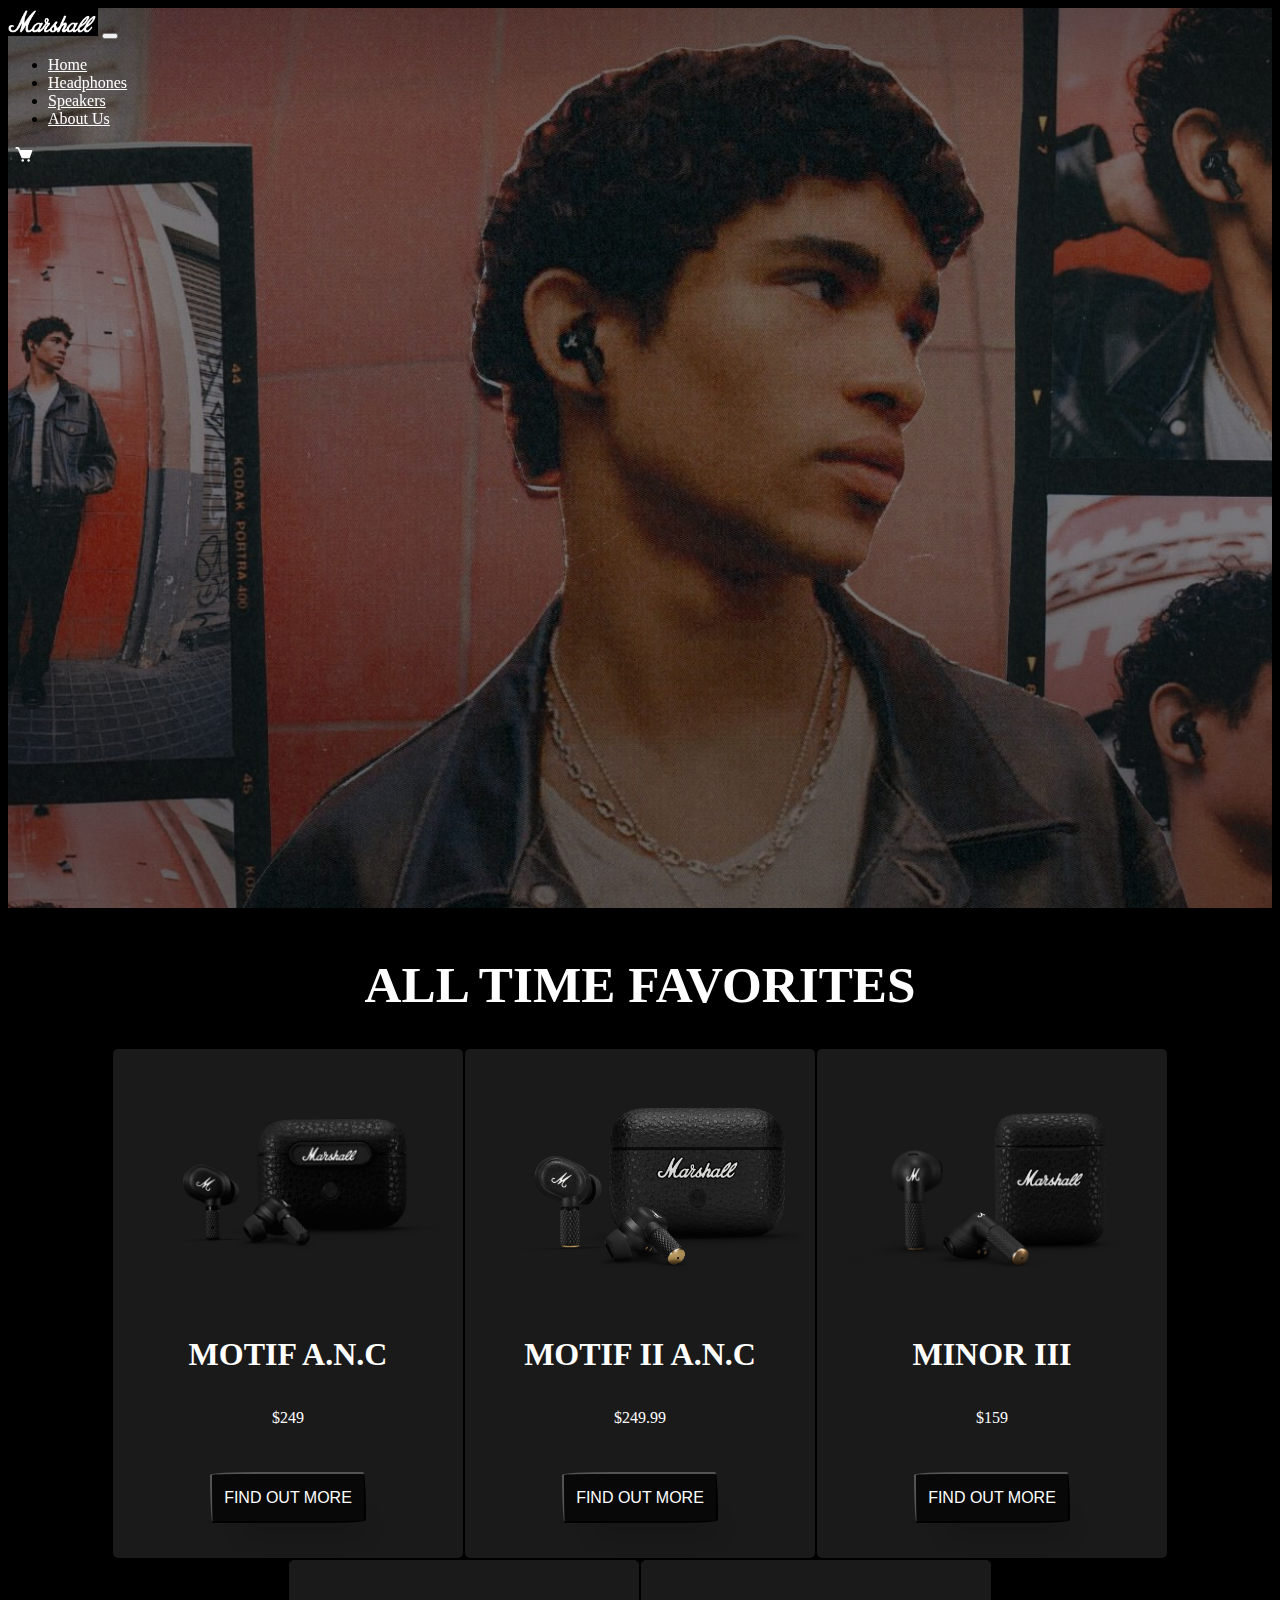
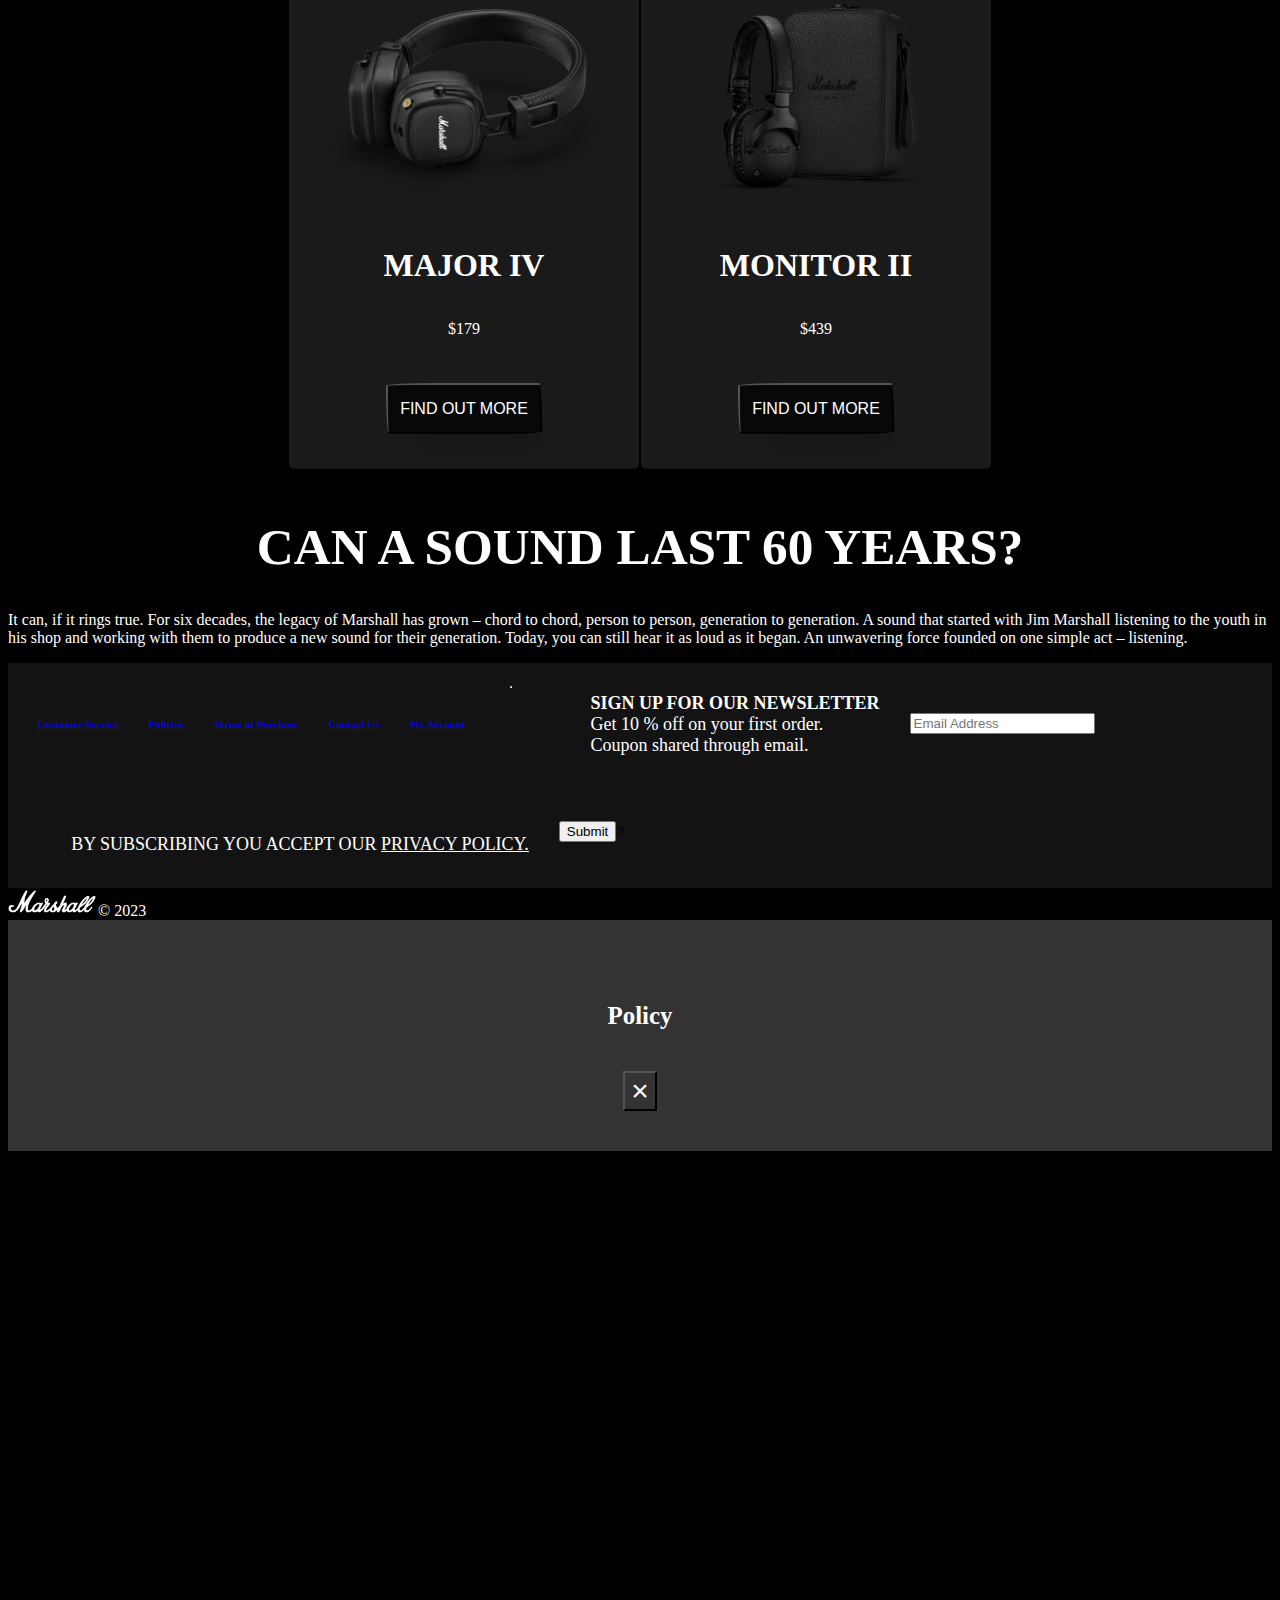
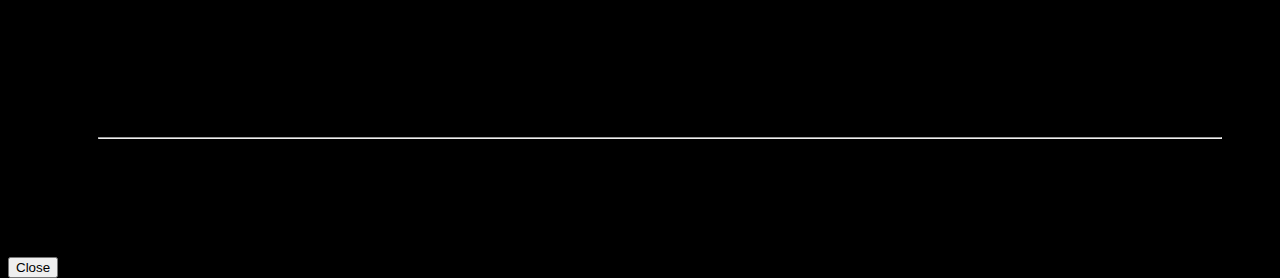
<file: headphones.html>
<!DOCTYPE html>
<html lang="en">
    <head>
    <title>Marshall Official</title>
    <link rel="icon" href="images/marshall-icon.jpg" type="image/icon type">
    <link rel="stylesheet" href="https://fonts.googleapis.com/css?family=Trirong">
    <meta charset="utf-8">
    <meta name="viewport" content="width=device-width, initial-scale=1">

    <link href="https://unpkg.com/boxicons@2.1.4/css/boxicons.min.css" rel="stylesheet">

    <link rel="stylesheet" href="marshall.css">
    <link rel="stylesheet" href="headphones.css">
    <link href="https://cdn.jsdelivr.net/npm/bootstrap@5.3.2/dist/css/bootstrap.min.css" rel="stylesheet" integrity="sha384-T3c6CoIi6uLrA9TneNEoa7RxnatzjcDSCmG1MXxSR1GAsXEV/Dwwykc2MPK8M2HN" crossorigin="anonymous">
    <script src="https://code.jquery.com/jquery-3.2.1.slim.min.js" integrity="sha384-KJ3o2DKtIkvYIK3UENzmM7KCkRr/rE9/Qpg6aAZGJwFDMVNA/GpGFF93hXpG5KkN" crossorigin="anonymous"></script>
    <script src="https://cdn.jsdelivr.net/npm/popper.js@1.12.9/dist/umd/popper.min.js" integrity="sha384-ApNbgh9B+Y1QKtv3Rn7W3mgPxhU9K/ScQsAP7hUibX39j7fakFPskvXusvfa0b4Q" crossorigin="anonymous"></script>
    <script src="https://cdn.jsdelivr.net/npm/bootstrap@4.0.0/dist/js/bootstrap.min.js" integrity="sha384-JZR6Spejh4U02d8jOt6vLEHfe/JQGiRRSQQxSfFWpi1MquVdAyjUar5+76PVCmYl" crossorigin="anonymous"></script>
    <script src="https://cdn.jsdelivr.net/npm/bootstrap@5.3.2/dist/js/bootstrap.bundle.min.js" integrity="sha384-C6RzsynM9kWDrMNeT87bh95OGNyZPhcTNXj1NW7RuBCsyN/o0jlpcV8Qyq46cDfL" crossorigin="anonymous"></script>
    </head>
    <style>
    body{
        background-color: rgb(0, 0, 0);
    }
    .sticky {
      position: fixed;
      top: 0;
      max-width: 100%;
      width: 100%;
    }
    #navbar{
      position: fixed;
      max-width: 100%;
      width: 100%;
    }
    @media(height <= 667px){
      body{
        height:60%;
      }
    }
    @media(height <= 896px){
      body{
        height:60%;
      }
    }
    .nav-link{
      color: white;
    }
    .bxs-cart:hover{
      opacity: .5;
    }
    h1, h2, p, .test {
      /* Font minimum, preferred and maximum value */
      font-size: clamp(var(--min), var(--val), var(--max));
    }
    p {
    --min: 1em;   /* minimum value */
    --val: 1.5vw; /* preferred value = 2.5% viewport width */
    --max: 1em; /* maximum value */
    color: white;
    }
    h1{
      color: white;
      --min: 2em;   /* minimum value */
      --val: 4vw; /* preferred value = 2.5% viewport width */
      --max: 90px; /* maximum value */
    }
    h2{
      color: white;
      --min: 2em;   /* minimum value */
      --val: 2vw; /* preferred value = 2.5% viewport width */
      --max: 90px; /* maximum value */
    }
    .card{
        background: rgb(26, 26, 26);
        width: 350px;
        margin: 1px;
        margin-bottom: 1px;
        border-radius: 5px;
        position: inherit;
    }
    .card-image{     
        height:260px;
        margin-bottom: 10px;
        background-size: cover;
        border-radius: 15px 15px 0 0;
        position: inherit;
    }
    .card-1{
         background-image: url(images/card-1.png);
    }
    .card-2{
         background-image: url(images/card-2.png);
    }
    .card-3{
        background-image: url(images/card-3.png);
    }
    .card-4{
        background-image: url(images/card-4.png);
    }
    .card-5{
        background-image: url(images/card-5.png);
    }
    .card-6{
    background-image: url(4.jpg);
    }
    .card p{
        padding: 10px;
        text-align: center;
    }
    .card h2{
        text-align: center;
    }
    .card a{
        color: white;
        padding: 15px 20px;
        display: block;
        text-align: center;
        margin: 20px 50px;
        position: inherit;
    }
    .card:hover{
        background-color: rgb(41, 41, 41);
        color: white;
        cursor: pointer;
        transform:  scale(1.03);
        transition:  all 1s ease;
        position: inherit;
    }
    .container1{
    display: flex; 
    justify-content: center;
    flex-wrap: wrap;
    }
    </style>
    <body>
      <nav class="navbar fixed-top navbar-expand-lg navbar-dark bg-black" id="navbar">
        <a class="navbar-brand" href="index.html"><img src="images/index-logo.png" width="90px"></a>
        <button class="navbar-toggler" type="button" data-toggle="collapse" data-target="#navbarNav" aria-controls="navbarNav" aria-expanded="false" aria-label="Toggle navigation">
          <span class="navbar-toggler-icon icon"></span>
        </button>
        <div class="collapse navbar-collapse justify-content-center" id="navbarNav">
          <ul class="navbar-nav">
            <li class="nav-item active">
              <a class="nav-link" href="index.html">Home </a>
            </li>
            <li class="nav-item">
              <a class="nav-link" href="#">Headphones</a>
            </li>
            <li class="nav-item">
              <a class="nav-link" href="speakers.html">Speakers</a>
            </li>
            <li class="nav-item">
              <a class="nav-link" href="about-us.html">About Us</a>
            </li>
          </ul >
           <a style="padding-left: .5%;" href="#"><i class="bx bxs-cart" style="color: white; font-size: 20px;"></i></a>
      </div>
      </nav>

        <!-- headphones hero section -->
        <section class="hero-image-6 responsive" style="background-color: black;">
        </section>

        <!-- headphone cards -->
    <h1 style="text-align: center;padding-top: 1%;">ALL TIME FAVORITES</h1>
    <section class="container1">
        <div class="card">
            <div class="card-image card-1"></div>
            <h2 style="font-weight: bolder;">MOTIF A.N.C</h2>
                <p>$249</p>
                <a href="motif-ANC.html"><button class="button-57">FIND OUT MORE</button></a>
        </div>
        <div class="card">
            <div class="card-image card-2"></div>
            <h2 style="font-weight: bolder;">MOTIF II A.N.C</h2>
                <p>$249.99</p>
                <a href="find-out-1.html"><button class="button-57">FIND OUT MORE</button></a>
        </div>
        <div class="card">
            <div class="card-image card-3"></div>
            <h2 style="font-weight: bolder;">MINOR III</h2>
                <p>$159</p>
                <a href="find-out-1.html"><button class="button-57">FIND OUT MORE</button></a>
        </div>
        <div class="card">
            <div class="card-image card-4"></div>
            <h2 style="font-weight: bolder;">MAJOR IV</h2>
                <p>$179</p>
                <a href="find-out-1.html"><button class="button-57">FIND OUT MORE</button></a>
        </div>
        <div class="card">
            <div class="card-image card-5"></div>
            <h2 style="font-weight: bolder;">MONITOR II</h2>
                <p>$439</p>
                <a href="find-out-1.html"><button class="button-57">FIND OUT MORE</button></a>
        </div>
    </section>
    <section class="container">
        <h1 style="text-align: center;padding-top: 1%;">CAN A SOUND LAST 60 YEARS?</h1>
        <p>It can, if it rings true. For six decades, the legacy of Marshall has grown – chord to chord, person to person, generation to generation. A sound that started with Jim Marshall listening to the youth in his shop and working with them to produce a new sound for their generation. Today, you can still hear it as loud as it began. An unwavering force founded on one simple act – listening.</p>

    </section>
 

        <footer class="text-center" style="background-color: rgb(19, 19, 19);">
            <div class="container">
        
              <section class="col-md-12">
                <div class="row text-center d-flex justify-content-center pt-4 pb-2">
                  
                  <div class="col-md-2">
                    <h6 class="text-uppercase">
                      <a href="contact.html" class="text-light">Customer Service</a>
                    </h6>
                  </div>
                  
                  <div class="col-md-2">
                    <h6 class="text-uppercase">
                      <a href="policy.html" class="text-light">Policies</a>
                    </h6>
                  </div>
                  
                  <div class="col-md-4">
                    <h6 class="text-uppercase">
                      <a href="terms.html" class="text-light">Terms of Purchase</a>
                    </h6>
                  </div>
                  
                  <div class="col-md-2">
                    <h6 class="text-uppercase">
                      <a href="contact.html" class="text-light">Contact Us</a>
                    </h6>
                  </div>
                  
                  <div class="col-md-2">
                    <h6 class="text-uppercase">
                      <a href="account.html" class="text-light">My Account</a>
                    </h6>
                  </div>
                </div>
              </section>
              
              <section class="col-md-12">
                <hr style="color: rgb(88, 88, 88);">
              </section>
        
              <section class="mb-3 mt-3">
                <div class="row">
                    <div class="pad col-sm-3" style="padding-left: 5%; padding-top: 1%;">
                      <p class="c1" style="text-align: left;"> <b>SIGN UP FOR OUR NEWSLETTER</b><br> Get 10 % off on your first order. <br>Coupon shared through email.</p> 
                    </div>
                    <div class="col-sm-4" style="padding-top: 2.5%; float: left;"><p class="c1" ><input class="email" type="text" name="Email" placeholder="Email Address"> 
                    </div>
                
                    <div class="pad col-sm-3" style="padding-left: 5%; padding-top: 1%;">
                    <p class="c1" style="padding-top:3%;">BY SUBSCRIBING YOU ACCEPT OUR <u><a href="" data-toggle="modal" data-target="#exampleModalLong" class="c1" >PRIVACY POLICY.</a></u></p> 
                  </div>
                  <div class="col-sm-1" style="padding-top: 2.5%; float: left;">
                    <button type="button" class="btn btn-dark" data-toggle="modal" data-target="#exampleModal">
                      Submit
                    </button>>
                  </div>
                </div>
              </section>

            </div>
            <div class="text-center p-3" style="background-color: rgb(0, 0, 0); color: white;"><img src="images/index-logo.png" width="90px">© 2023</div>
        </footer>

        <!-- Modal -->
        <div class="modal fade" id="exampleModalLong" tabindex="-1" role="dialog" aria-labelledby="exampleModalLongTitle" aria-hidden="true">
          <div class="modal-dialog" role="document">
            <div class="modal-content">
              <div class="modal-header">
                <h5 class="modal-title" id="exampleModalLongTitle">Policy</h5>
                <button type="button" class="close" data-dismiss="modal" aria-label="Close">
                  <span aria-hidden="true">&times;</span>
                </button>
              </div>
              <div class="modal-body" style="text-align: left;">
                <ol>
                    <li>Warranty and Returns Policy:<br> Marshall headphones, like any consumer electronics, likely have a warranty policy that outlines the duration and terms of the warranty. It may also include information on how to return or exchange a product if it's defective or doesn't meet your expectations.
                    </li>
                    <li>Product Support Policy:<br>This policy might cover how to get technical support or assistance with your Marshall headphones. It may include contact information for customer support, troubleshooting tips, and FAQs.
                    </li>
                    <li>Privacy Policy:<br>If you're using any Marshall apps or services in conjunction with your headphones, there might be a privacy policy outlining how your data is collected, used, and protected.
                    </li>
                    <li>Product Safety Guidelines:<br>For safety, there may be guidelines related to using the headphones, including information on safe listening levels and how to care for the product to prevent damage or injury.
                    </li>
                    <li>Terms of Use:<br>If you're using any Marshall software or applications that come with your headphones, there might be terms of use specifying how you can use the software and what you can or cannot do with it.
                    </li>
                    <li>Cookies and analytics information:<br>Marshall Groupuses automatically collected information – however not any Personal Data – through cookies and other technologies to personalize your experience of the Website, to provide customized advertisement, information and content, and to monitor and analyze your use of the Website. Please see Marshall GroupCookies  to obtain more information about the cookies and other technologies used.</li>
                    <li> Changes and updates:<br>Marshall Groupmay update this Privacy Policy from time to time. Upon such updates Marshall Groupwill make the new Privacy Policy available on the Website and indicate the date of the latest revisions made.<br>
                      You are encouraged to revisit this Privacy Policy periodically to keep yourself informed about any changes to this Privacy Policy. Your continued use of the Website, your personal account, contacts with the support or customer service or purchase of products after the revised Privacy Policy has become effective will indicate that you have read, understood and accepted the then current version of the Privacy Policy.</li>
                    <li>Personal data controller contact information:<br> 
                      You may contact Marshall Groupat any time:
                      <ul>
                        <li>to request access your Personal Data that Marshall Groupis processing,</li>
                        <li>to correct such Personal Data,</li>
                        <li>to request that Marshall Groupeither restricts it use of your Personal Data or deletes such Personal Data, or</li>
                        <li>if you do not understand any of the foregoing terms and conditions or if you have any questions, concerns or comments about Marshall Group’ Privacy Policy.</li>
                      </ul>
                    </li>
                    <hr>
                    <label>Please note that specific policies and their content can change over time. To find the most up-to-date and accurate information regarding Marshall headphones policies, it's best to visit the official Marshall website or contact their customer support directly. You can usually find these policies in the "Support" or "Customer Service" section of their website or in the product documentation that comes with your headphones.</label>
                  </ol>
              </div>
              <div class="modal-footer">
                <button type="button" class="btn btn-secondary" data-dismiss="modal">Close</button>
              </div>
            </div>
          </div>
        </div>
    </body>
</html>
</file>
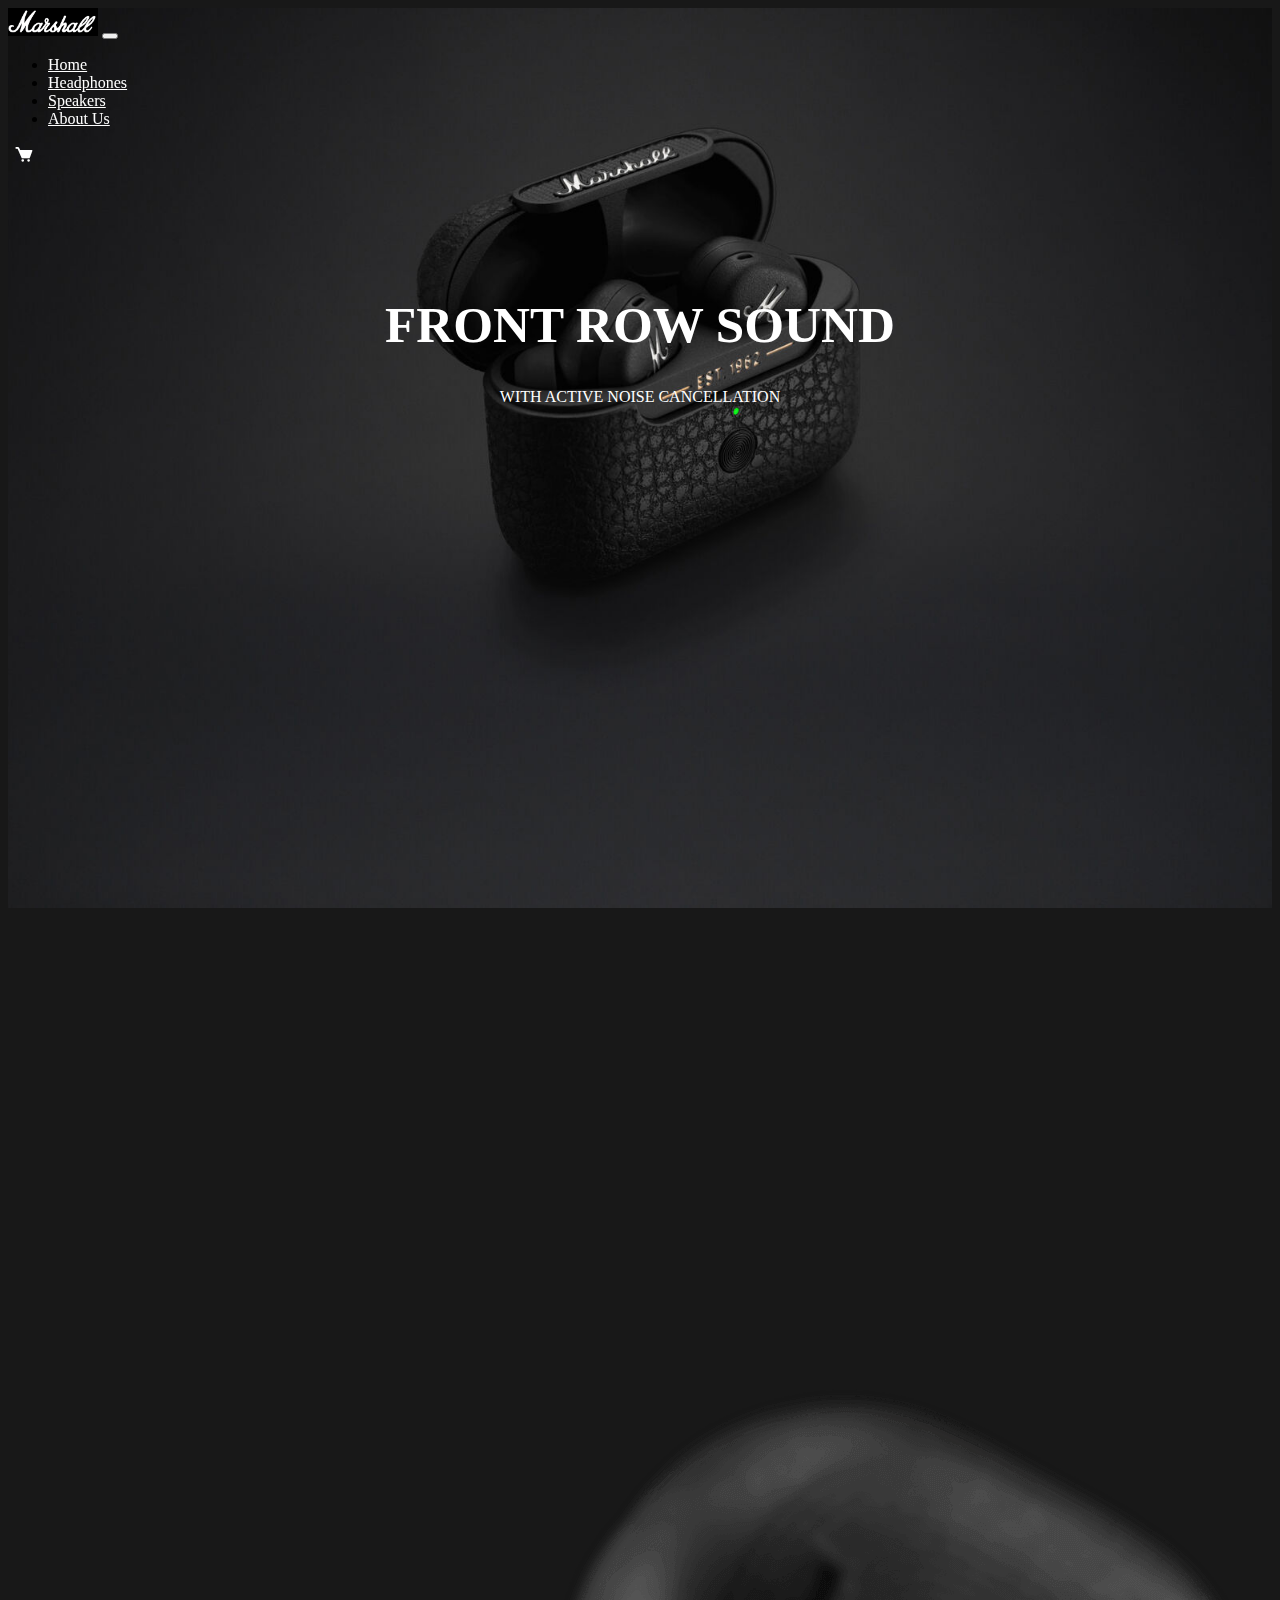
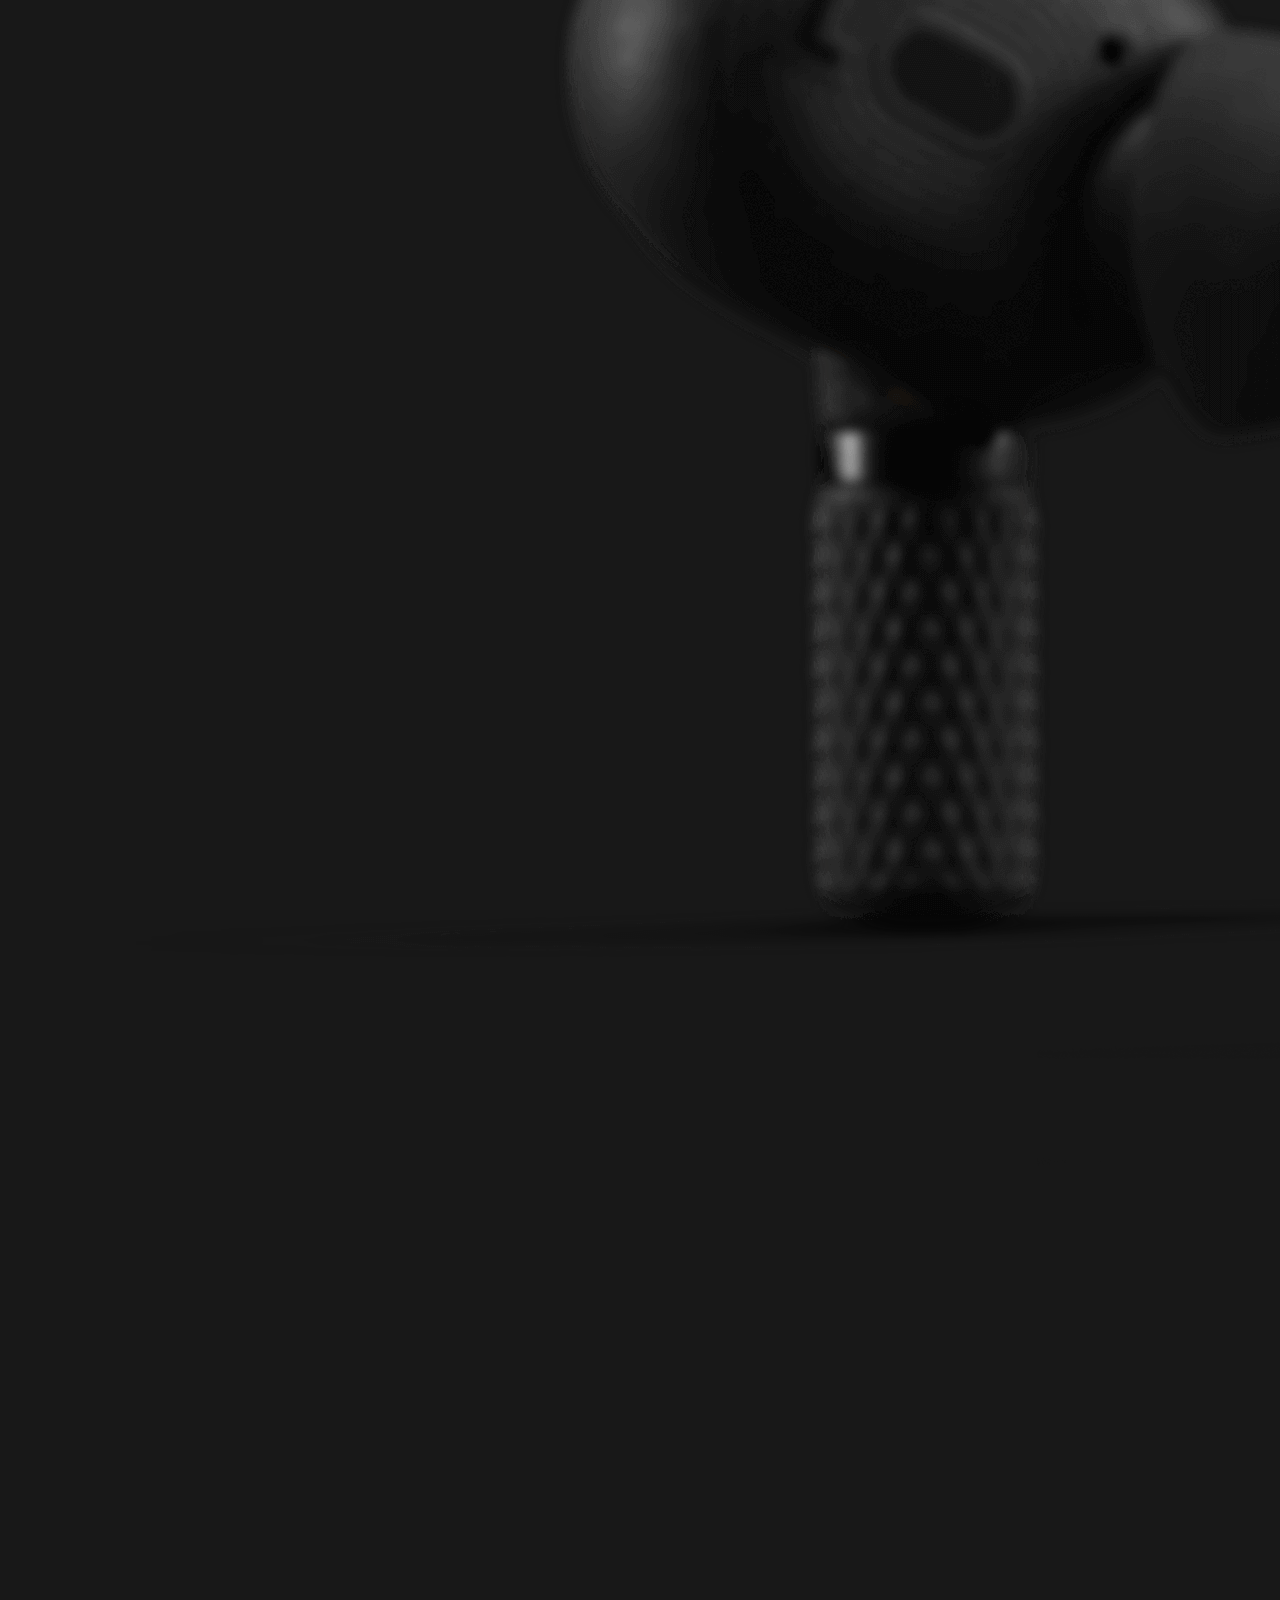
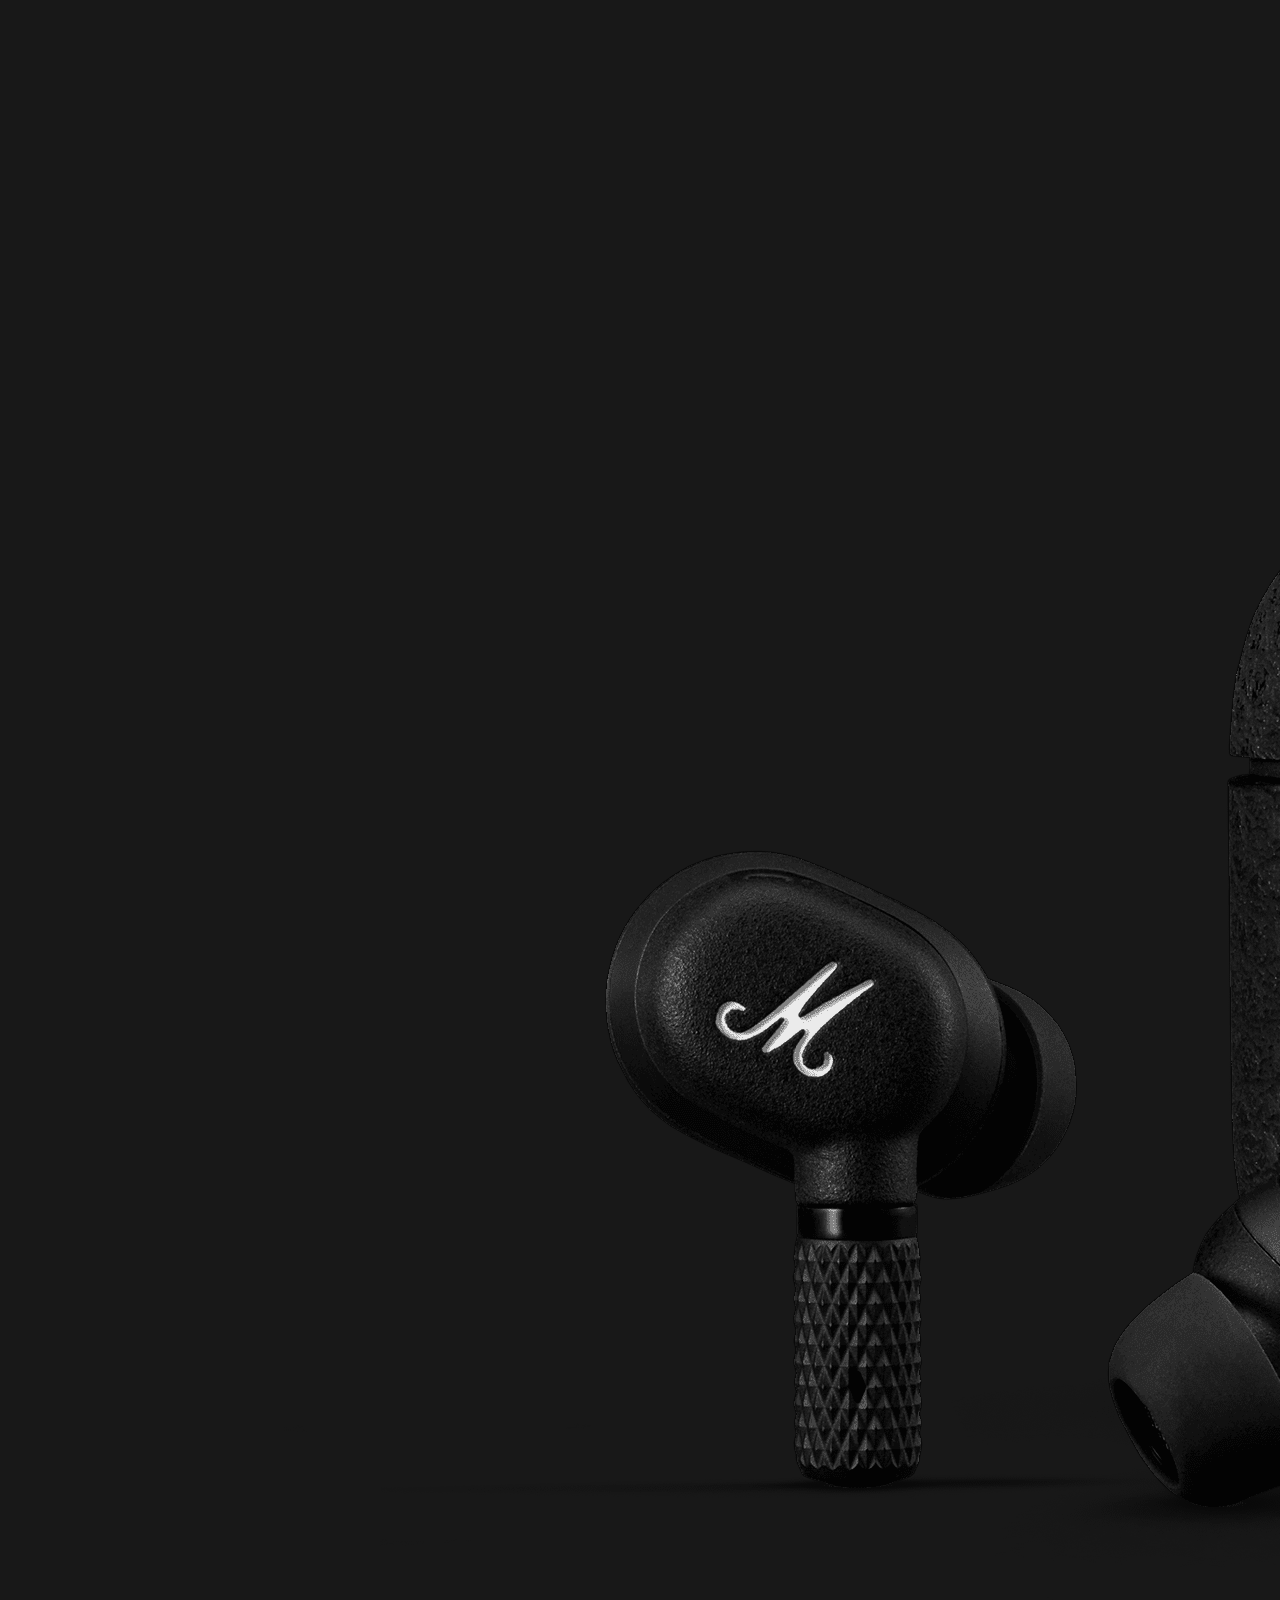
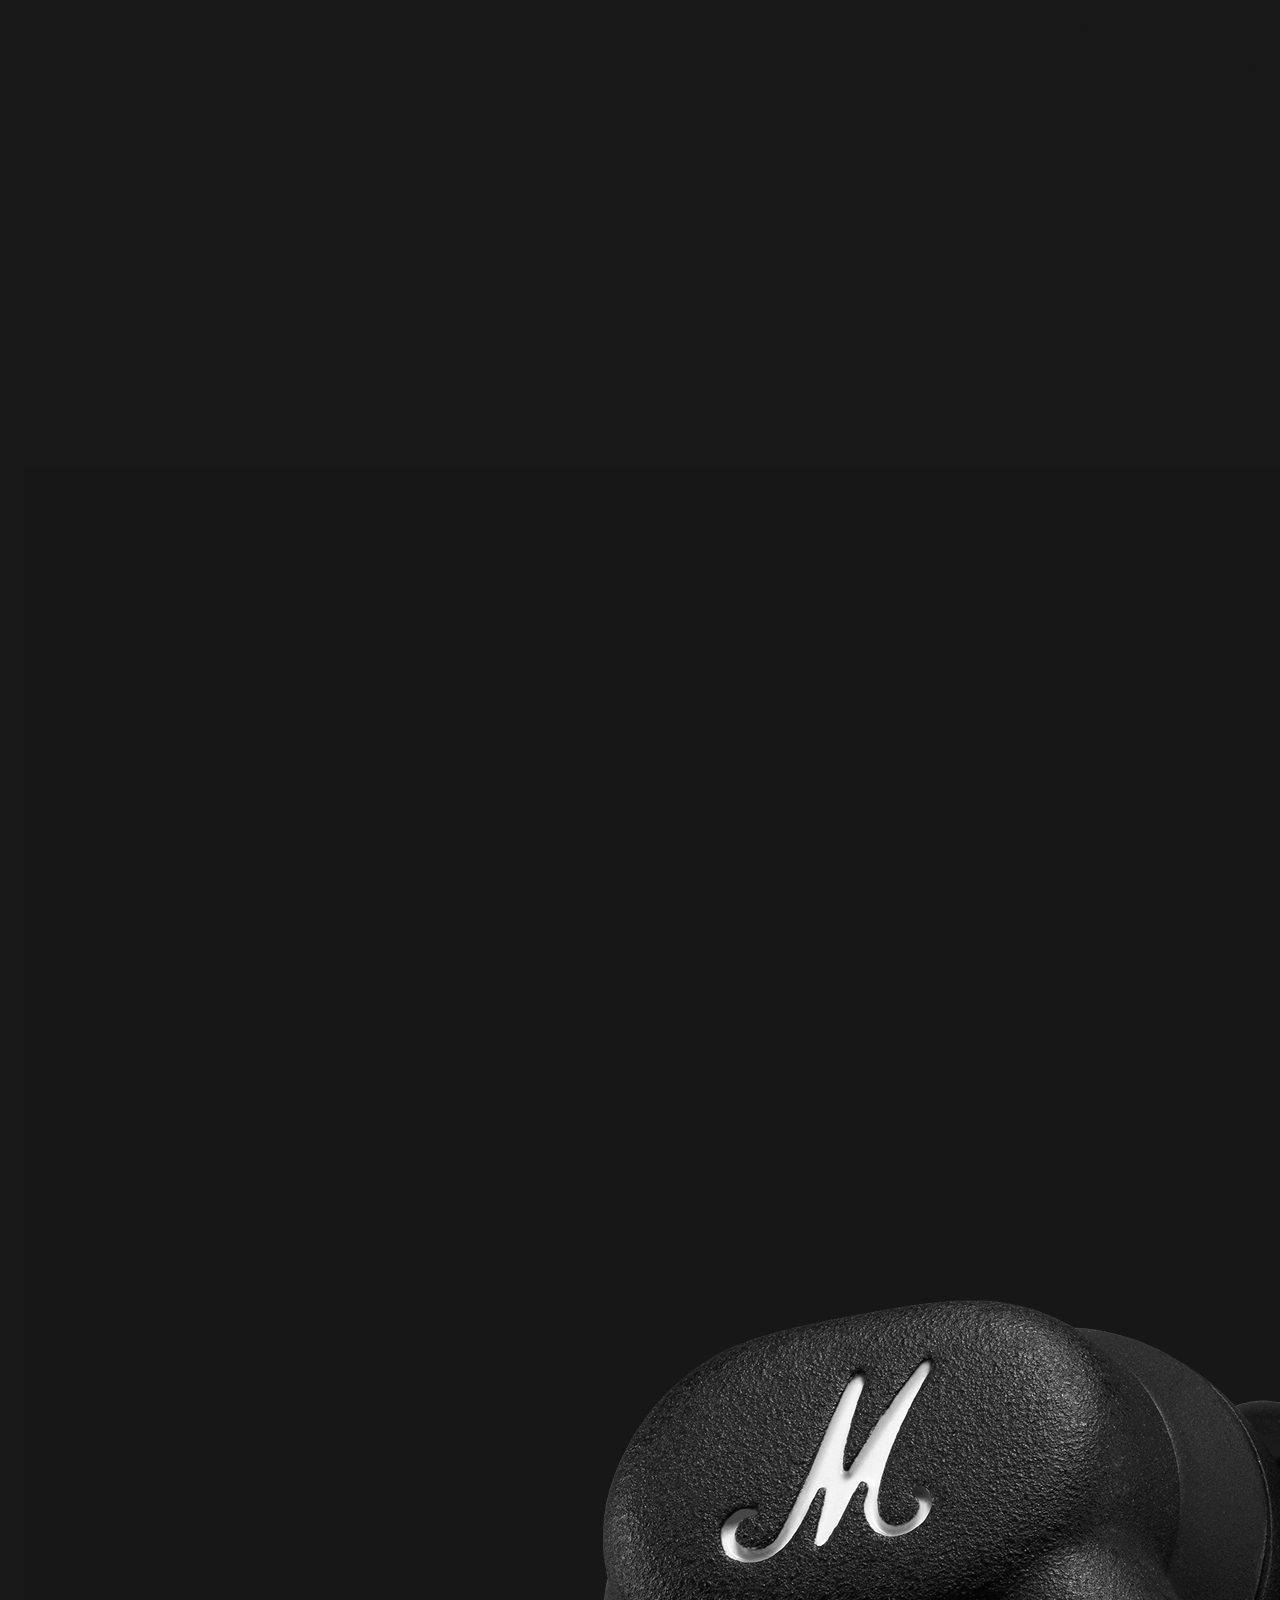
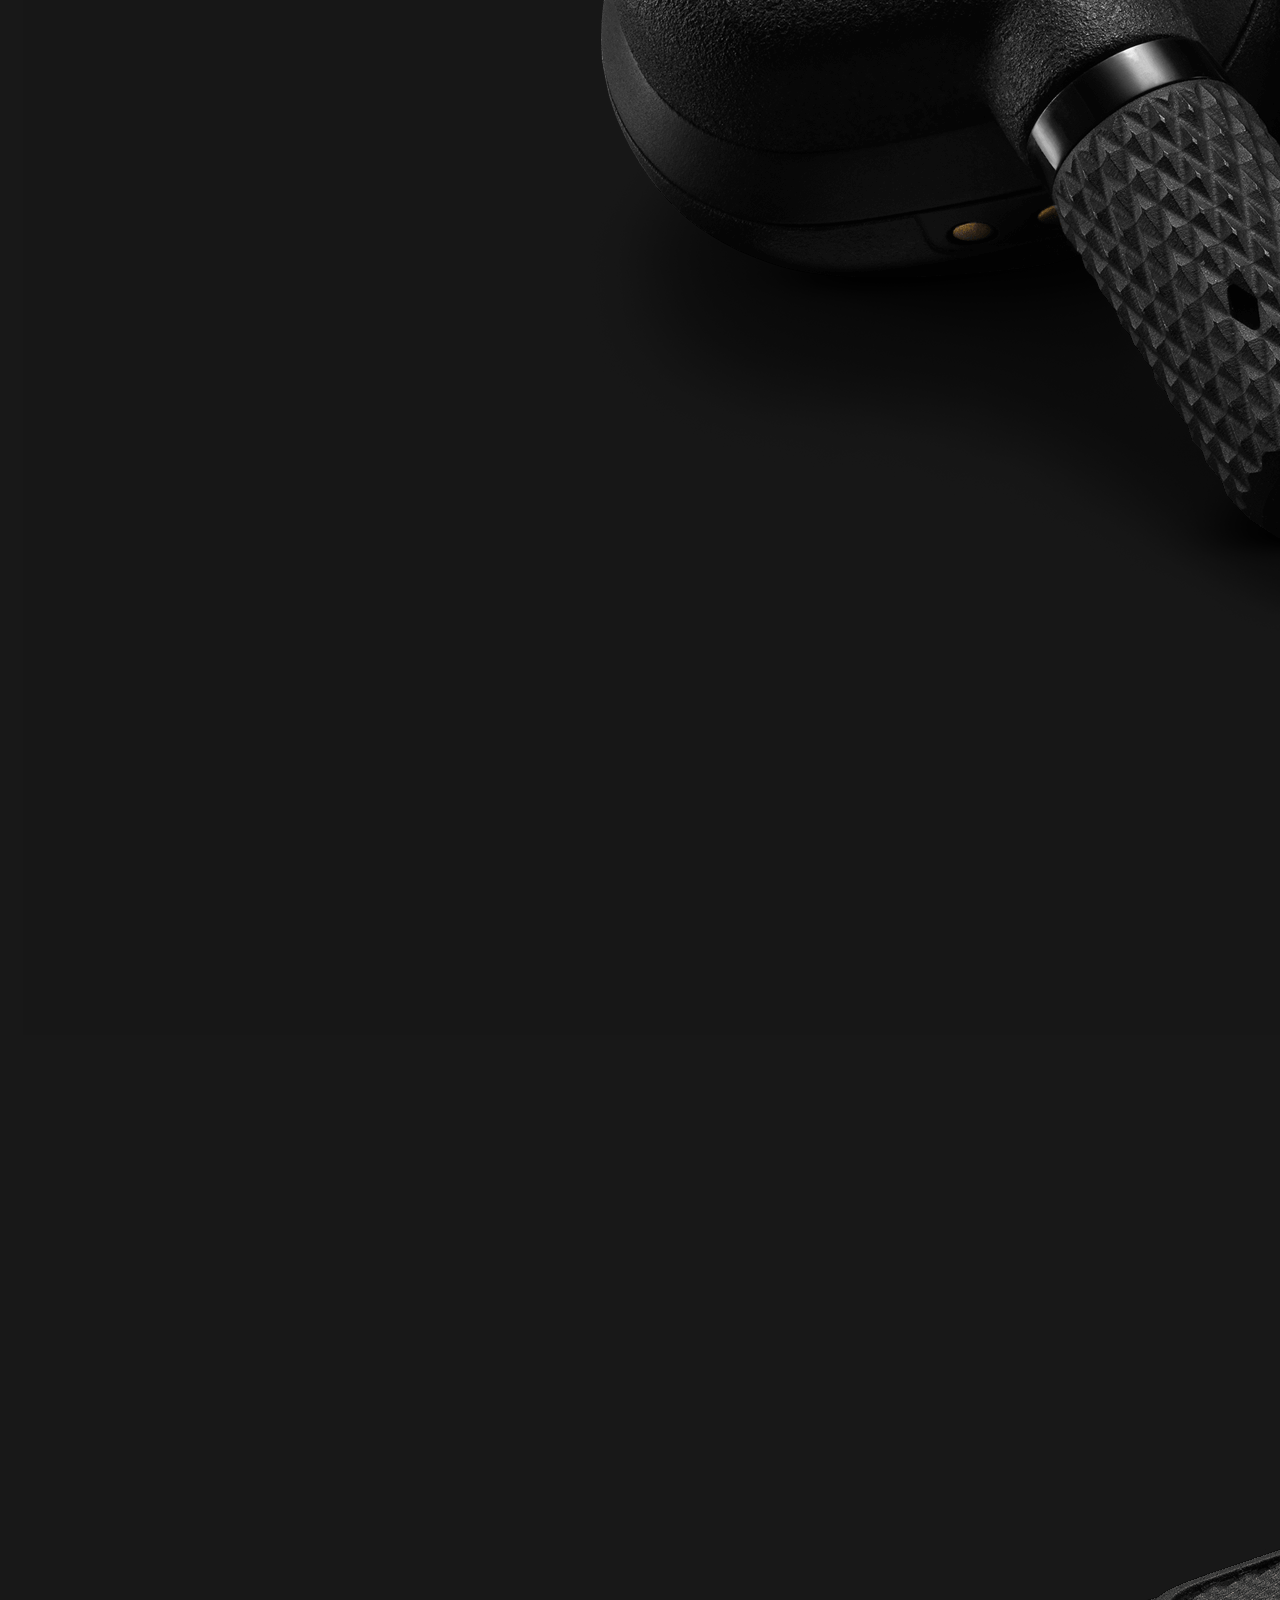
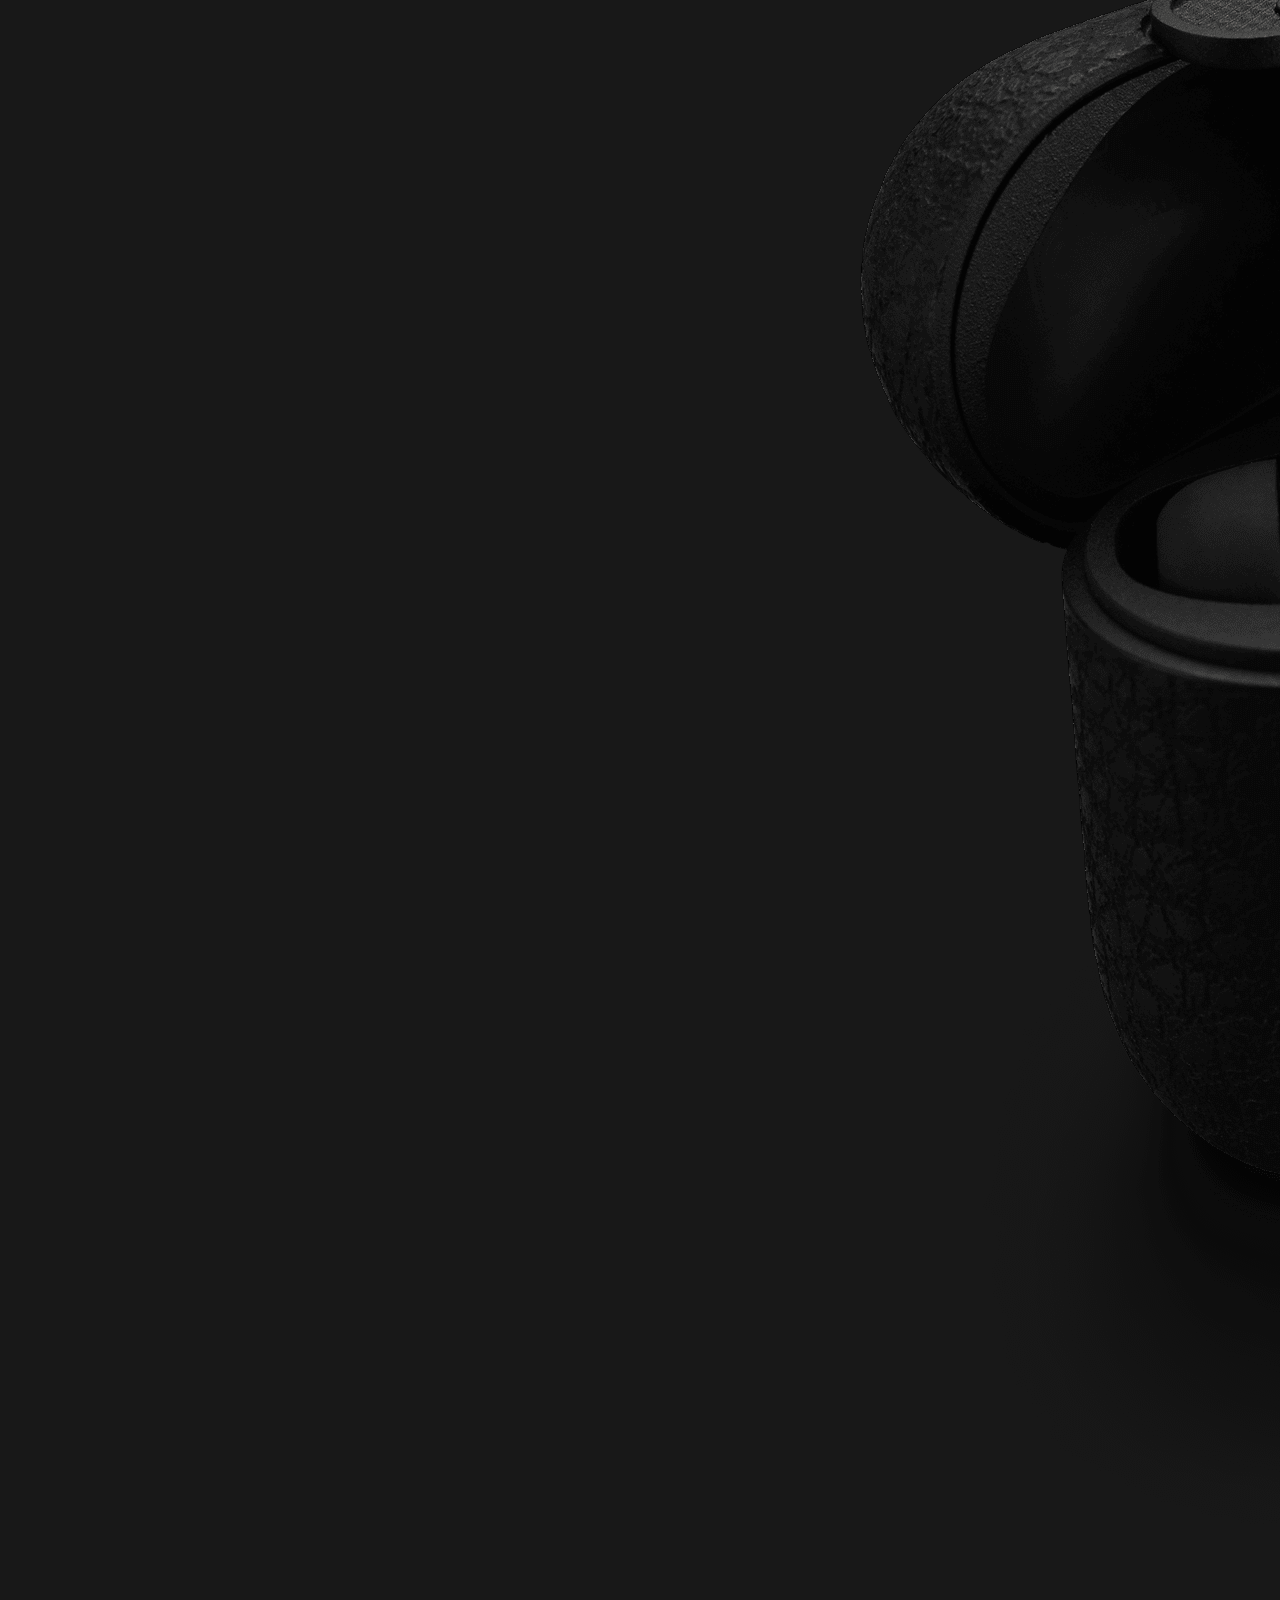
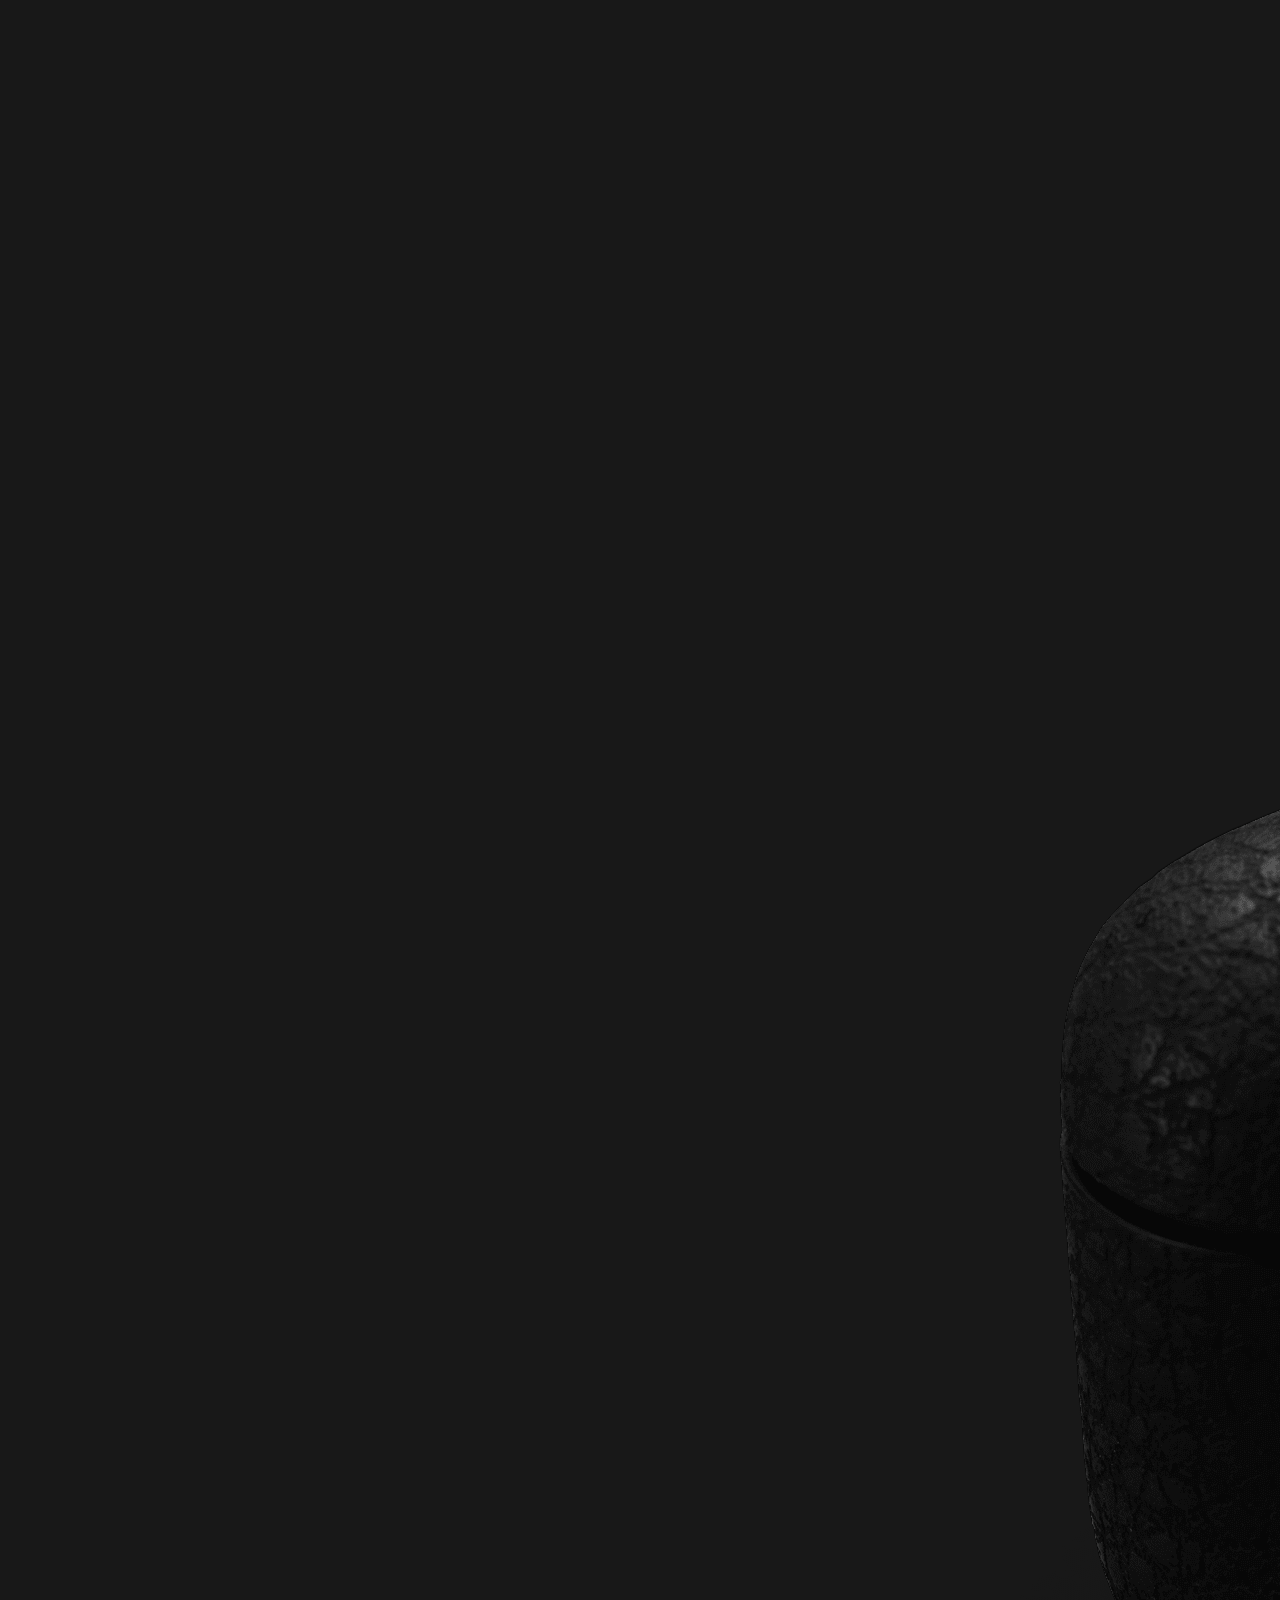
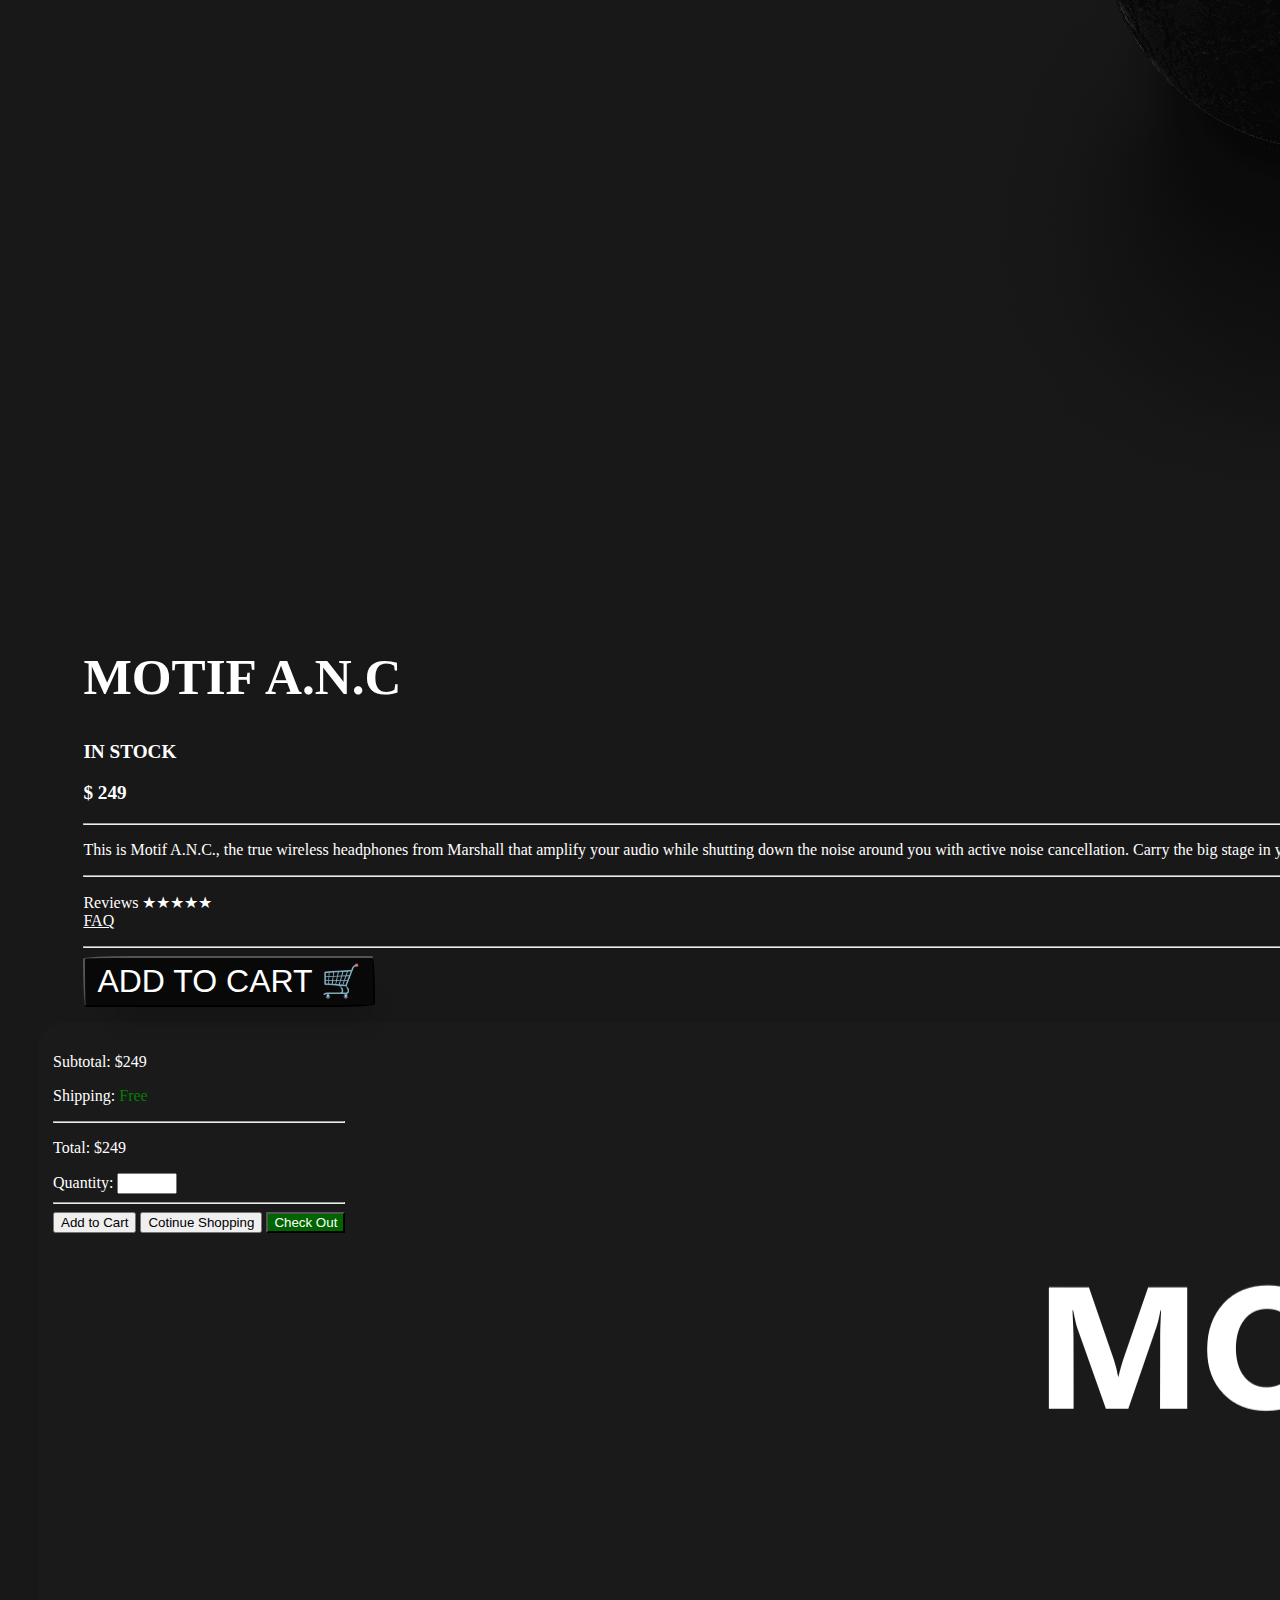
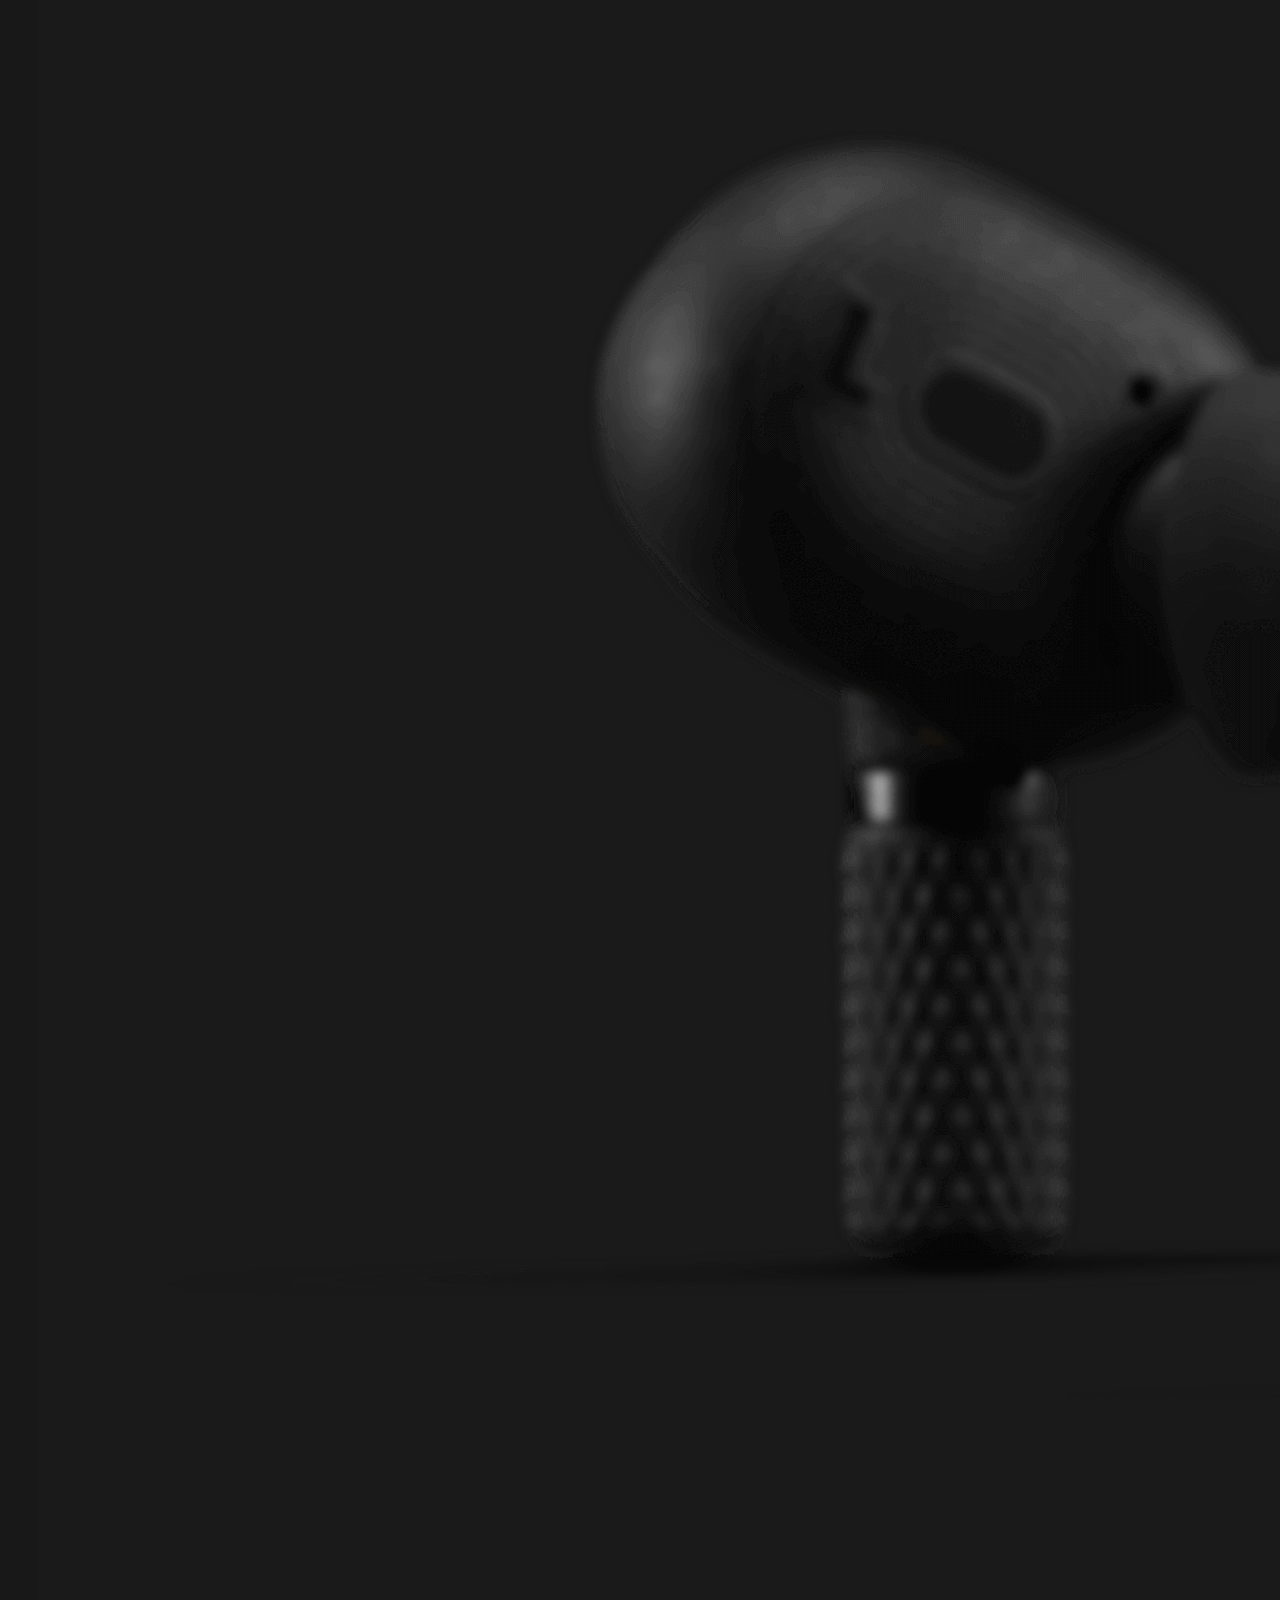
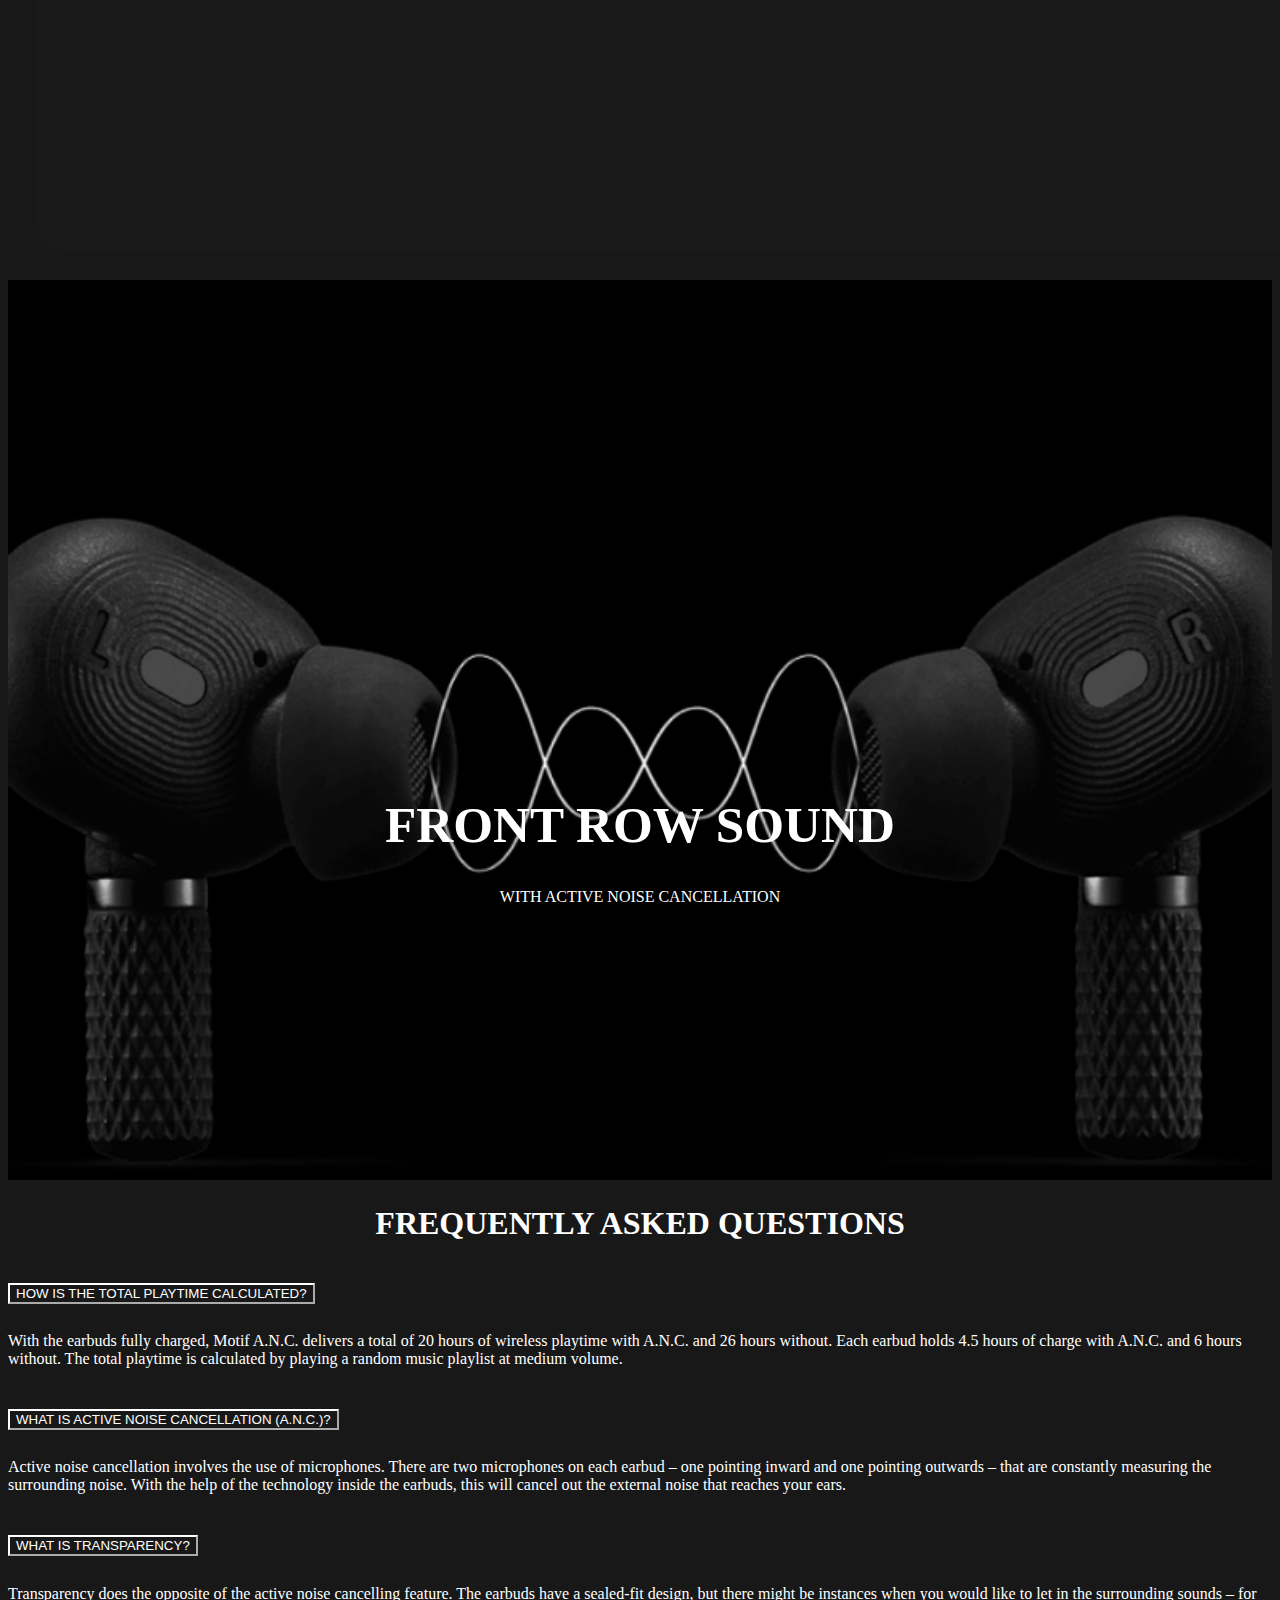
<file: motif-ANC.html>
<!DOCTYPE html>
<html lang="en">
    <head>
    <title>Marshall Official</title>
    <link rel="icon" href="images/marshall-icon.jpg" type="image/icon type">
    <link rel="stylesheet" href="https://fonts.googleapis.com/css?family=Trirong">
    <meta charset="utf-8">
    <meta name="viewport" content="width=device-width, initial-scale=1">

    <link href="https://unpkg.com/boxicons@2.1.4/css/boxicons.min.css" rel="stylesheet">

    <link rel="stylesheet" href="marshall.css">
    <link rel="stylesheet" href="motif-anc.css">
    <link href="https://cdn.jsdelivr.net/npm/bootstrap@5.3.2/dist/css/bootstrap.min.css" rel="stylesheet" integrity="sha384-T3c6CoIi6uLrA9TneNEoa7RxnatzjcDSCmG1MXxSR1GAsXEV/Dwwykc2MPK8M2HN" crossorigin="anonymous">
    <script src="https://code.jquery.com/jquery-3.2.1.slim.min.js" integrity="sha384-KJ3o2DKtIkvYIK3UENzmM7KCkRr/rE9/Qpg6aAZGJwFDMVNA/GpGFF93hXpG5KkN" crossorigin="anonymous"></script>
    <script src="https://cdn.jsdelivr.net/npm/popper.js@1.12.9/dist/umd/popper.min.js" integrity="sha384-ApNbgh9B+Y1QKtv3Rn7W3mgPxhU9K/ScQsAP7hUibX39j7fakFPskvXusvfa0b4Q" crossorigin="anonymous"></script>
    <script src="https://cdn.jsdelivr.net/npm/bootstrap@4.0.0/dist/js/bootstrap.min.js" integrity="sha384-JZR6Spejh4U02d8jOt6vLEHfe/JQGiRRSQQxSfFWpi1MquVdAyjUar5+76PVCmYl" crossorigin="anonymous"></script>
    <script src="https://cdn.jsdelivr.net/npm/bootstrap@5.3.2/dist/js/bootstrap.bundle.min.js" integrity="sha384-C6RzsynM9kWDrMNeT87bh95OGNyZPhcTNXj1NW7RuBCsyN/o0jlpcV8Qyq46cDfL" crossorigin="anonymous"></script>
    </head>
    <style>
    body{
        background-color: rgb(24, 24, 24);
    }
    .sticky {
      position: fixed;
      top: 0;
      max-width: 100%;
      width: 100%;
    }
    #navbar{
      position: fixed;
      max-width: 100%;
      width: 100%;
    }
    @media(height <= 667px){
      body{
        height:60%;
      }
    }
    @media(height <= 896px){
      body{
        height:60%;
      }

    }
    .nav-link{
      color: white;
    }
    .bxs-cart:hover{
      opacity: .5;
    }
    h1, h2, p, h3 {
      /* Font minimum, preferred and maximum value */
      font-size: clamp(var(--min), var(--val), var(--max));
    }
    p {
    --min: .5vw;   /* minimum value */
    --val: 1em; /* preferred value = 2.5% viewport width */
    --max: 1.5em; /* maximum value */
    color: white;
    }
    h1{
      color: white;
      --min: 2em;   /* minimum value */
      --val: 4vw; /* preferred value = 2.5% viewport width */
      --max: 90px; /* maximum value */
    }
    h2{
      color: white;
      --min: 2em;   /* minimum value */
      --val: 2vw; /* preferred value = 2.5% viewport width */
      --max: 90px; /* maximum value */
    }
    h3{
        color: white;
        --min: 1em;   /* minimum value */
        --val: 1.5vw; /* preferred value = 2.5% viewport width */
        --max: 45px; /* maximum value */
    }
    .container1{
    display: flex; 
    justify-content: center;
    flex-wrap: wrap;
    }
    .accordion-item{
        background-color: transparent;
        border-color: white;
        color: white;
    }
    .accordion-button{
        background-color: transparent;
        border-color: white;
        color: white;
    }
    .accordion-button:active{
        background-color: transparent;
    }
    .accordion-body{
        background-color: transparent;
        border-color: white;
        color: white;
    }.accordion-header{
        background-color: transparent;
        border-color: white;
        color: white;
    }.accordion-header:active{
        background-color: transparent;
        border-color: white;
        color: white;
    }
    .card{
        background: rgb(26, 26, 26);
    }
    </style>
    <body>
      <nav class="navbar fixed-top navbar-expand-lg navbar-dark bg-black" id="navbar">
        <a class="navbar-brand" href="index.html"><img src="images/index-logo.png" width="90px"></a>
        <button class="navbar-toggler" type="button" data-toggle="collapse" data-target="#navbarNav" aria-controls="navbarNav" aria-expanded="false" aria-label="Toggle navigation">
          <span class="navbar-toggler-icon icon"></span>
        </button>
        <div class="collapse navbar-collapse justify-content-center" id="navbarNav">
          <ul class="navbar-nav">
            <li class="nav-item active">
              <a class="nav-link" href="index.html">Home </a>
            </li>
            <li class="nav-item">
              <a class="nav-link" href="headphones.html">Headphones</a>
            </li>
            <li class="nav-item">
              <a class="nav-link" href="speakers.html">Speakers</a>
            </li>
            <li class="nav-item">
              <a class="nav-link" href="about-us.html">About Us</a>
            </li>
          </ul >
           <a style="padding-left: .5%;" href="#" data-toggle="modal" data-target="#motifModal"><i class="bx bxs-cart" style="color: white; font-size: 20px;"></i></a>
      </div>
      </nav>

        <!-- Motif ANC hero section -->
        <div class="hero-image-7 responsive" style="background-color: black;">
            <div class="hero-text-1" >
                <h1 style="font-weight: bolder;">FRONT ROW SOUND</h1>
                <p>WITH ACTIVE NOISE CANCELLATION</p>
            </div>
        </div>

     <!-- Motif ANC carousel -->
    <section class="row" style="width: 100%;">
        <section class="col-md-6">
        <div id="carouselExampleFade" class="carousel slide carousel-fade" data-ride="carousel">
            <div class="carousel-inner">
              <div class="carousel-item active" data-interval="500">
                <img src="images/caro-1.png" class="d-block w-100" alt="...">
              </div>
              <div class="carousel-item" data-interval="500">
                <img src="images/caro-2.png" class="d-block w-100" alt="...">
              </div>
              <div class="carousel-item" data-interval="1000">
                <img src="images/caro-3.png" class="d-block w-100" alt="...">
              </div>
              <div class="carousel-item" data-interval="1000">
                <img src="images/caro-4.png" class="d-block w-100" alt="...">
              </div>
              <div class="carousel-item" data-interval="1000">
                <img src="images/caro-5.png" class="d-block w-100" alt="...">
              </div>
            </div>
            <a class="carousel-control-prev" href="#carouselExampleFade" role="button" data-slide="prev">
              <span class="carousel-control-prev-icon" aria-hidden="true"></span>
              <span class="sr-only"></span>
            </a>
            <a class="carousel-control-next" href="#carouselExampleFade" role="button" data-slide="next">
              <span class="carousel-control-next-icon" aria-hidden="true"></span>
              <span class="sr-only"></span>
            </a>
          </div>
        </section>
        <section class="col-md-6">
            <h1 style="font-weight: bolder; margin-left: 2%;">MOTIF A.N.C</h1>
            <h3 style="font-weight: bold; margin-left: 2%;">IN STOCK</h3>
            <h3 style="font-weight: bold; margin-left: 2%;">$ 249</h3>
            <hr style="color: white; margin-left: 2%;">
            
            <p style="margin-left: 2%;">This is Motif A.N.C., the true wireless headphones from Marshall that amplify your audio while shutting down the noise around you with active noise cancellation. Carry the big stage in your pocket with 20 total hours of wireless playtime and the sturdy portable charging case. These wireless earbuds deliver big on their promise of thunderous sound in a neat package. Enjoy amplified audio in a sealed-fit design that is made for all-day listening.</p>
            
            <hr style="color: white; margin-left: 2%;">
            <p style="margin-left: 2%;">Reviews ★★★★★<br>
            <a href="#faq" style="color: white;">FAQ</a></p>
            
            <hr style="color: white; margin-left: 2%;">
            <button class="button-56" style="margin-left: 2%;" data-toggle="modal" data-target="#motifModal">ADD TO CART 🛒</button>
            <!-- Modal -->
      <div class="modal fade" id="motifModal" tabindex="-1" role="dialog" aria-labelledby="exampleModalCenterTitle" aria-hidden="true">
        <div class="modal-dialog modal-fullscreen"  role="document">
          <div class="modal-content" style="background-color: transparent;">
            <div class="container h-100">
              <div class="row d-flex justify-content-center align-items-center h-100">
                <div class="col-lg-12 col-xl-11">
                  <div class="card" style="border-radius: 25px; color: #ffffff;">
                    <div class="card-body p-md-5">
                      <button style="float: right;" type="button" class="close" data-dismiss="modal" aria-label="Close">
                        <span aria-hidden="true">&times;</span>
                      </button>
                      <div class="row justify-content-center">
                        <div class="col-md-10 col-lg-6 col-xl-5 order-2 order-lg-1">
          
                          <p class="text-center h1 fw-bold mb-5 mx-1 mx-md-4 mt-4">Subtotal: $249</p>
                          <p class="text-center h1 fw-bold mb-5 mx-1 mx-md-4 mt-4">Shipping: <label style="color: green;">Free</label></p>
                          <hr>
                          <p class="text-center h1 fw-bold mb-5 mx-1 mx-md-4 mt-4">Total: $249</p>
                          <label class="text-center h1 fw-bold mb-5 mx-1 mx-md-4 mt-4">Quantity: <input type="number" style="width: 60px;"></label>
                          <hr>
                          <a href="" data-dismiss="modal" style="font-style: normal;">
                            <button type="button" class="btn btn-dark">
                            Add to Cart
                          </button></a>
                          <a href="" data-dismiss="modal" style="font-style: normal;">
                            <button type="button" class="btn btn-dark">
                          Cotinue Shopping
                          </button></a>
                          <a href="" data-dismiss="modal" style="font-style: normal;">
                            <button type="button" class="btn" style="background-color: darkgreen; color: white;">
                            Check Out
                          </button></a>
                          
          
                        </div>
                        <div class="col-md-10 col-lg-6 col-xl-7 d-flex align-items-center order-1 order-lg-2">
                                <img src="images/caro-1x.png" class="d-block w-100" alt="...">
                        </div>
                      </div>
                    </div>
                  </div>
                </div>
              </div>
            </div>
          </div>
        </div>
      </div>
        </section>         
    </section>

    <div class="hero-image-8 responsive" style="background-color: black;">
        <div class="hero-text-8" >
            <h1 style="font-weight: bolder;">FRONT ROW SOUND</h1>
            <p>WITH ACTIVE NOISE CANCELLATION</p>
        </div>
    </div>

    <!-- FAQS -->

    <section style="background-color: rgb(24, 24, 24);" id="faq">
        <h2 style="font-weight: bold; text-align: center; margin-top:2%">FREQUENTLY ASKED QUESTIONS</h2>
        <section class="container">
            <div class="accordion" id="accordionExample">
                <div class="accordion-item">
                  <h2 class="accordion-header" id="headingOne" >
                    <button style="background-color: transparent; color: #ffffff;" class="accordion-button" type="button" data-bs-toggle="collapse" data-bs-target="#collapseOne" aria-expanded="true" aria-controls="collapseOne" >
                        HOW IS THE TOTAL PLAYTIME CALCULATED?
                    </button>
                  </h2>
                  <div id="collapseOne" class="accordion-collapse collapse" aria-labelledby="headingOne" data-bs-parent="#accordionExample">
                    <div class="accordion-body">
                      <p>With the earbuds fully charged, Motif A.N.C. delivers a total of 20 hours of wireless playtime with A.N.C. and 26 hours without. Each earbud holds 4.5 hours of charge with A.N.C. and 6 hours without. The total playtime is calculated by playing a random music playlist at medium volume.</p>
                    </div>
                  </div>
                </div>
                <div class="accordion-item">
                  <h2 class="accordion-header" id="headingTwo">
                    <button style="background-color: transparent; color: #ffffff;" class="accordion-button collapsed" type="button" data-bs-toggle="collapse" data-bs-target="#collapseTwo" aria-expanded="false" aria-controls="collapseTwo">
                        WHAT IS ACTIVE NOISE CANCELLATION (A.N.C.)?
                    </button>
                  </h2>
                  <div id="collapseTwo" class="accordion-collapse collapse" aria-labelledby="headingTwo" data-bs-parent="#accordionExample">
                    <div class="accordion-body">
                      <p>Active noise cancellation involves the use of microphones. There are two microphones on each earbud – one pointing inward and one pointing outwards – that are constantly measuring the surrounding noise. With the help of the technology inside the earbuds, this will cancel out the external noise that reaches your ears.</p>
                    </div>
                  </div>
                </div>
                <div class="accordion-item">
                  <h2 class="accordion-header" id="headingThree">
                    <button style="background-color: transparent; color: #ffffff;" class="accordion-button collapsed" type="button" data-bs-toggle="collapse" data-bs-target="#collapseThree" aria-expanded="false" aria-controls="collapseThree">
                        WHAT IS TRANSPARENCY?
                    </button>
                  </h2>
                  <div id="collapseThree" class="accordion-collapse collapse" aria-labelledby="headingThree" data-bs-parent="#accordionExample">
                    <div class="accordion-body">
                      <p>Transparency does the opposite of the active noise cancelling feature. The earbuds have a sealed-fit design, but there might be instances when you would like to let in the surrounding sounds – for instance, if you’re having a conversation or want more awareness of the traffic when you’re crossing the road. Then you can activate Transparency Mode and let the world back in.</p>
                    </div>
                  </div>
                </div>
                <div class="accordion-item">
                  <h2 class="accordion-header" id="headingFour">
                    <button style="background-color: transparent; color: #ffffff;" class="accordion-button collapsed" type="button" data-bs-toggle="collapse" data-bs-target="#collapseFour" aria-expanded="false" aria-controls="collapseFour">
                      WHAT IS ‘EAR DETECT’?
                    </button>
                  </h2>
                  <div id="collapseFour" class="accordion-collapse collapse" aria-labelledby="headingFour" data-bs-parent="#accordionExample">
                    <div class="accordion-body">
                      <p>This is a sensor inside each earbud detecting when they are inside the ear. This means they will automatically pause and restart as you use them.</p>
                    </div>
                  </div>
                </div>
              </div>
        </section>
    </section>

        <footer class="text-center" style="background-color: rgb(0, 0, 0);">
            <div class="container">
        
              <section class="col-md-12">
                <div class="row text-center d-flex justify-content-center pt-4 pb-2">
                  
                  <div class="col-md-2">
                    <h6 class="text-uppercase">
                      <a href="contact.html" class="text-light">Customer Service</a>
                    </h6>
                  </div>
                  
                  <div class="col-md-2">
                    <h6 class="text-uppercase">
                      <a href="policy.html" class="text-light">Policies</a>
                    </h6>
                  </div>
                  
                  <div class="col-md-4">
                    <h6 class="text-uppercase">
                      <a href="terms.html" class="text-light">Terms and Condition</a>
                    </h6>
                  </div>
                  
                  <div class="col-md-2">
                    <h6 class="text-uppercase">
                      <a href="contact.html" class="text-light">Contact Us</a>
                    </h6>
                  </div>
                  
                  <div class="col-md-2">
                    <h6 class="text-uppercase">
                      <a href="account.html" class="text-light">My Account</a>
                    </h6>
                  </div>
                </div>
              </section>
              
              <section class="col-md-12">
                <hr>
              </section>
        
              <section class="mb-3 mt-3">
                <div class="row">
                    <div class="pad col-sm-3" style="padding-left: 5%; padding-top: 1%;">
                      <p class="c1" style="text-align: left;"> <b>SIGN UP FOR OUR NEWSLETTER</b><br> Get 10 % off on your first order. <br>Coupon shared through email.</p> 
                    </div>
                    <div class="col-sm-4" style="padding-top: 2.5%; float: left;"><p class="c1" ><input class="email" type="text" name="Email" placeholder="Email Address"> 
                    </div>
                
                    <div class="pad col-sm-3" style="padding-left: 5%; padding-top: 1%;">
                    <p class="c1" style="padding-top:3%;">BY SUBSCRIBING YOU ACCEPT OUR <u><a href="" data-toggle="modal" data-target="#exampleModalLong" class="c1" >PRIVACY POLICY.</a></u></p> 
                  </div>
                  <div class="col-sm-1" style="padding-top: 2.5%; float: left;">
                    <button type="button" class="btn btn-dark" data-toggle="modal" data-target="#exampleModal">
                      Submit
                    </button>
                  </div>
                </div>
              </section>

            </div>
            <div class="text-center p-3" style="background-color: rgba(0, 0, 0, 0.2); color: white;"><img src="images/index-logo.png" width="90px">© 2023</div>
        </footer>

        <!-- Modal -->
        <div class="modal fade" id="exampleModalLong" tabindex="-1" role="dialog" aria-labelledby="exampleModalLongTitle" aria-hidden="true">
          <div class="modal-dialog" role="document">
            <div class="modal-content">
              <div class="modal-header">
                <h5 class="modal-title" id="exampleModalLongTitle">Policy</h5>
                <button type="button" class="close" data-dismiss="modal" aria-label="Close">
                  <span aria-hidden="true">&times;</span>
                </button>
              </div>
              <div class="modal-body" style="text-align: left;">
                <ol>
                    <li>Warranty and Returns Policy:<br> Marshall headphones, like any consumer electronics, likely have a warranty policy that outlines the duration and terms of the warranty. It may also include information on how to return or exchange a product if it's defective or doesn't meet your expectations.
                    </li>
                    <li>Product Support Policy:<br>This policy might cover how to get technical support or assistance with your Marshall headphones. It may include contact information for customer support, troubleshooting tips, and FAQs.
                    </li>
                    <li>Privacy Policy:<br>If you're using any Marshall apps or services in conjunction with your headphones, there might be a privacy policy outlining how your data is collected, used, and protected.
                    </li>
                    <li>Product Safety Guidelines:<br>For safety, there may be guidelines related to using the headphones, including information on safe listening levels and how to care for the product to prevent damage or injury.
                    </li>
                    <li>Terms of Use:<br>If you're using any Marshall software or applications that come with your headphones, there might be terms of use specifying how you can use the software and what you can or cannot do with it.
                    </li>
                    <li>Cookies and analytics information:<br>Marshall Groupuses automatically collected information – however not any Personal Data – through cookies and other technologies to personalize your experience of the Website, to provide customized advertisement, information and content, and to monitor and analyze your use of the Website. Please see Marshall GroupCookies  to obtain more information about the cookies and other technologies used.</li>
                    <li> Changes and updates:<br>Marshall Groupmay update this Privacy Policy from time to time. Upon such updates Marshall Groupwill make the new Privacy Policy available on the Website and indicate the date of the latest revisions made.<br>
                      You are encouraged to revisit this Privacy Policy periodically to keep yourself informed about any changes to this Privacy Policy. Your continued use of the Website, your personal account, contacts with the support or customer service or purchase of products after the revised Privacy Policy has become effective will indicate that you have read, understood and accepted the then current version of the Privacy Policy.</li>
                    <li>Personal data controller contact information:<br> 
                      You may contact Marshall Groupat any time:
                      <ul>
                        <li>to request access your Personal Data that Marshall Groupis processing,</li>
                        <li>to correct such Personal Data,</li>
                        <li>to request that Marshall Groupeither restricts it use of your Personal Data or deletes such Personal Data, or</li>
                        <li>if you do not understand any of the foregoing terms and conditions or if you have any questions, concerns or comments about Marshall Group’ Privacy Policy.</li>
                      </ul>
                    </li>
                    <hr>
                    <label>Please note that specific policies and their content can change over time. To find the most up-to-date and accurate information regarding Marshall headphones policies, it's best to visit the official Marshall website or contact their customer support directly. You can usually find these policies in the "Support" or "Customer Service" section of their website or in the product documentation that comes with your headphones.</label>
                  </ol>
              </div>
              <div class="modal-footer">
                <button type="button" class="btn btn-secondary" data-dismiss="modal">Close</button>
              </div>
            </div>
          </div>
        </div>
    </body>
</html>
</file>
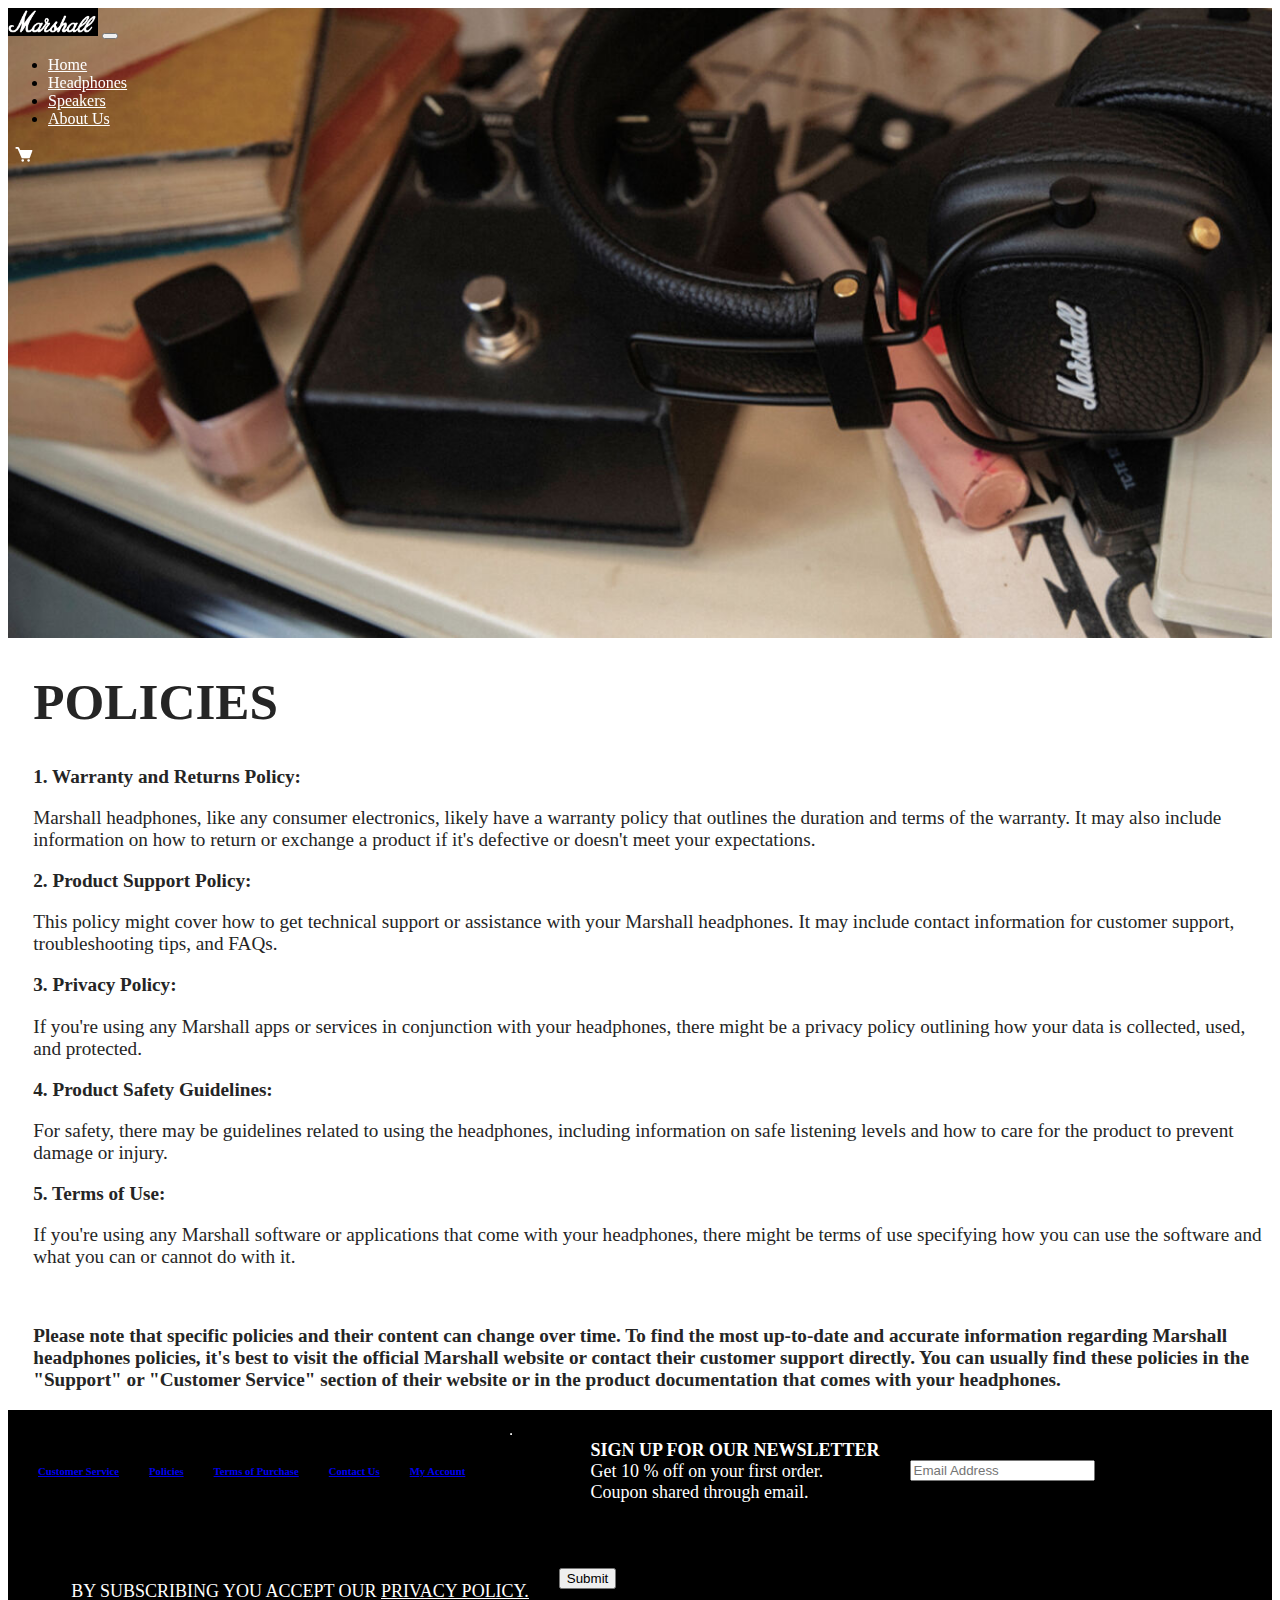
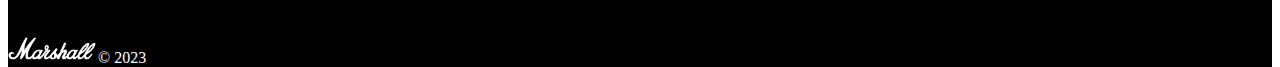
<file: policy.html>
<!DOCTYPE html>
<html lang="en">
    <head>
    <title>About Marshall</title>
    <link rel="icon" href="images/marshall-icon.jpg" type="image/icon type">
    <link rel="stylesheet" href="https://fonts.googleapis.com/css?family=Trirong">
    <meta charset="utf-8">
    <meta name="viewport" content="width=device-width, initial-scale=1">

    <link href="https://unpkg.com/boxicons@2.1.4/css/boxicons.min.css" rel="stylesheet">

    <link rel="stylesheet" href="marshall.css">
    <link href="https://cdn.jsdelivr.net/npm/bootstrap@5.3.2/dist/css/bootstrap.min.css" rel="stylesheet" integrity="sha384-T3c6CoIi6uLrA9TneNEoa7RxnatzjcDSCmG1MXxSR1GAsXEV/Dwwykc2MPK8M2HN" crossorigin="anonymous">
    <script src="https://code.jquery.com/jquery-3.2.1.slim.min.js" integrity="sha384-KJ3o2DKtIkvYIK3UENzmM7KCkRr/rE9/Qpg6aAZGJwFDMVNA/GpGFF93hXpG5KkN" crossorigin="anonymous"></script>
    <script src="https://cdn.jsdelivr.net/npm/popper.js@1.12.9/dist/umd/popper.min.js" integrity="sha384-ApNbgh9B+Y1QKtv3Rn7W3mgPxhU9K/ScQsAP7hUibX39j7fakFPskvXusvfa0b4Q" crossorigin="anonymous"></script>
    <script src="https://cdn.jsdelivr.net/npm/bootstrap@4.0.0/dist/js/bootstrap.min.js" integrity="sha384-JZR6Spejh4U02d8jOt6vLEHfe/JQGiRRSQQxSfFWpi1MquVdAyjUar5+76PVCmYl" crossorigin="anonymous"></script>
    <script src="https://cdn.jsdelivr.net/npm/bootstrap@5.3.2/dist/js/bootstrap.bundle.min.js" integrity="sha384-C6RzsynM9kWDrMNeT87bh95OGNyZPhcTNXj1NW7RuBCsyN/o0jlpcV8Qyq46cDfL" crossorigin="anonymous"></script>
    </head>
    <style>
    .nav-link{
      color: white;
    }
    .bxs-cart:hover{
      opacity: .5;
    }
    .sticky {
      position: fixed;
      top: 0;
      max-width: 100%;
      width: 100%;
    }
    #navbar{
      position: fixed;
      max-width: 100%;
      width: 100%;
    }
    @media(width = 375px){
      body{
        height:130%;
      }
    }
      @media(height = 896px){
        body{
          height:100%;
        }
    }
    h1, h2, p, .test {
      /* Font minimum, preferred and maximum value */
      font-size: clamp(var(--min), var(--val), var(--max));
    }
    p {
    --min: 1.2vw;   /* minimum value */
    --val: 1.2em; /* preferred value = 2.5% viewport width */
    --max: 1.2em; /* maximum value */
    color: white;
    }
    h1{
      color: white;
      --min: 2em;   /* minimum value */
      --val: 4vw; /* preferred value = 2.5% viewport width */
      --max: 90px; /* maximum value */
    }
    h2{
      color: white;
      --min: 2em;   /* minimum value */
      --val: 2vw; /* preferred value = 2.5% viewport width */
      --max: 90px; /* maximum value */
    }
 
    </style>
    <body>
      <nav class="navbar fixed-top navbar-expand-lg navbar-dark bg-black" id="navbar">
        <a class="navbar-brand" href="index.html"><img src="images/index-logo.png" width="90px"></a>
        <button class="navbar-toggler" type="button" data-toggle="collapse" data-target="#navbarNav" aria-controls="navbarNav" aria-expanded="false" aria-label="Toggle navigation">
          <span class="navbar-toggler-icon icon"></span>
        </button>
        <div class="collapse navbar-collapse justify-content-center" id="navbarNav">
          <ul class="navbar-nav">
            <li class="nav-item active">
              <a class="nav-link" href="index.html">Home </a>
            </li>
            <li class="nav-item">
              <a class="nav-link" href="headphones.html">Headphones</a>
            </li>
            <li class="nav-item">
              <a class="nav-link" href="speakers.html">Speakers</a>
            </li>
            <li class="nav-item">
              <a class="nav-link" href="#">About Us</a>
            </li>
          </ul >
           <a style="padding-left: .5%;" href="#"><i class="bx bxs-cart" style="color: white; font-size: 20px;"></i></a>
      </div>
      </nav>

        <div class="terms-hero" style="height: 70%; padding-top: 5%;"></div>  

        <section style="background-color: rgb(255, 255, 255); margin-left: 2%;">
          <h1 style="color: rgb(37, 37, 37); font-weight: bolder;">POLICIES</h1>

          <p class="test" style="color: rgb(37, 37, 37); font-weight: bold;">1. Warranty and Returns Policy:</p>
          <p class="test" style="color: rgb(37, 37, 37);">Marshall headphones, like any consumer electronics, likely have a warranty policy that outlines the duration and terms of the warranty. It may also include information on how to return or exchange a product if it's defective or doesn't meet your expectations.</p>
          <p class="test" style="color: rgb(37, 37, 37); font-weight: bold;">2. Product Support Policy: </p>
          <p class="test" style="color: rgb(37, 37, 37);">This policy might cover how to get technical support or assistance with your Marshall headphones. It may include contact information for customer support, troubleshooting tips, and FAQs.</p>
          <p class="test" style="color: rgb(37, 37, 37); font-weight: bold;">3. Privacy Policy:</p>
          <p class="test" style="color: rgb(37, 37, 37);">If you're using any Marshall apps or services in conjunction with your headphones, there might be a privacy policy outlining how your data is collected, used, and protected.</p>
          <p class="test" style="color: rgb(37, 37, 37); font-weight: bold;">4. Product Safety Guidelines:</p>
          <p class="test" style="color: rgb(37, 37, 37);">For safety, there may be guidelines related to using the headphones, including information on safe listening levels and how to care for the product to prevent damage or injury.</p>
          <p class="test" style="color: rgb(37, 37, 37); font-weight: bold;">5. Terms of Use:</p>
          <p class="test" style="color: rgb(37, 37, 37);">If you're using any Marshall software or applications that come with your headphones, there might be terms of use specifying how you can use the software and what you can or cannot do with it.</p>
          <br>
          <p class="test" style="color: rgb(37, 37, 37); font-weight: bold;">Please note that specific policies and their content can change over time. To find the most up-to-date and accurate information regarding Marshall headphones policies, it's best to visit the official Marshall website or contact their customer support directly. You can usually find these policies in the "Support" or "Customer Service" section of their website or in the product documentation that comes with your headphones.</p>
        </section>  

          <footer class="text-center" style="background-color: rgb(0, 0, 0);">
            <div class="container">
        
              <section class="col-md-12">
                <div class="row text-center d-flex justify-content-center pt-4 pb-2">
                  
                  <div class="col-md-2">
                    <h6 class="text-uppercase">
                      <a href="contact.html" class="text-light">Customer Service</a>
                    </h6>
                  </div>
                  
                  <div class="col-md-2">
                    <h6 class="text-uppercase">
                      <a href="#" class="text-light">Policies</a>
                    </h6>
                  </div>
                  
                  <div class="col-md-4">
                    <h6 class="text-uppercase">
                      <a href="terms.html" class="text-light">Terms of Purchase</a>
                    </h6>
                  </div>
                  
                  <div class="col-md-2">
                    <h6 class="text-uppercase">
                      <a href="contact.html" class="text-light">Contact Us</a>
                    </h6>
                  </div>
                  
                  <div class="col-md-2">
                    <h6 class="text-uppercase">
                      <a href="account.html" class="text-light">My Account</a>
                    </h6>
                  </div>
                </div>
              </section>
              
              <section class="col-md-12">
                <hr>
              </section>
        
              <section class="mb-3 mt-3">
                <div class="row">
                    <div class="pad col-sm-3" style="padding-left: 5%; padding-top: 1%;">
                      <p class="c1"> <b>SIGN UP FOR OUR NEWSLETTER</b><br> Get 10 % off on your first order. <br>Coupon shared through email.</p> 
                    </div>
                    <div class="col-sm-4" style="padding-top: 2.5%; float: left;"><p class="c1" ><input class="email" type="text" name="Email" placeholder="Email Address"> 
                    </div>
                
                    <div class="pad col-sm-3" style="padding-left: 5%; padding-top: 1%;">
                    <p class="c1" style="padding-top:3%;">BY SUBSCRIBING YOU ACCEPT OUR <u><a href="#" class="c1" >PRIVACY POLICY.</a></u></p> 
                  </div>
                  <div class="col-sm-1" style="padding-top: 2.5%; float: left;">
                    <button type="button" class="btn btn-dark" data-toggle="modal" data-target="#exampleModal">
                      Submit
                    </button>>
                  </div>
                </div>
              </section>

            </div>
            <div class="text-center p-3" style="background-color: rgba(0, 0, 0, 0.2); color: white;"><img src="images/index-logo.png" width="90px">© 2023</div>   
        </footer>
    </body>
</html>
</file>
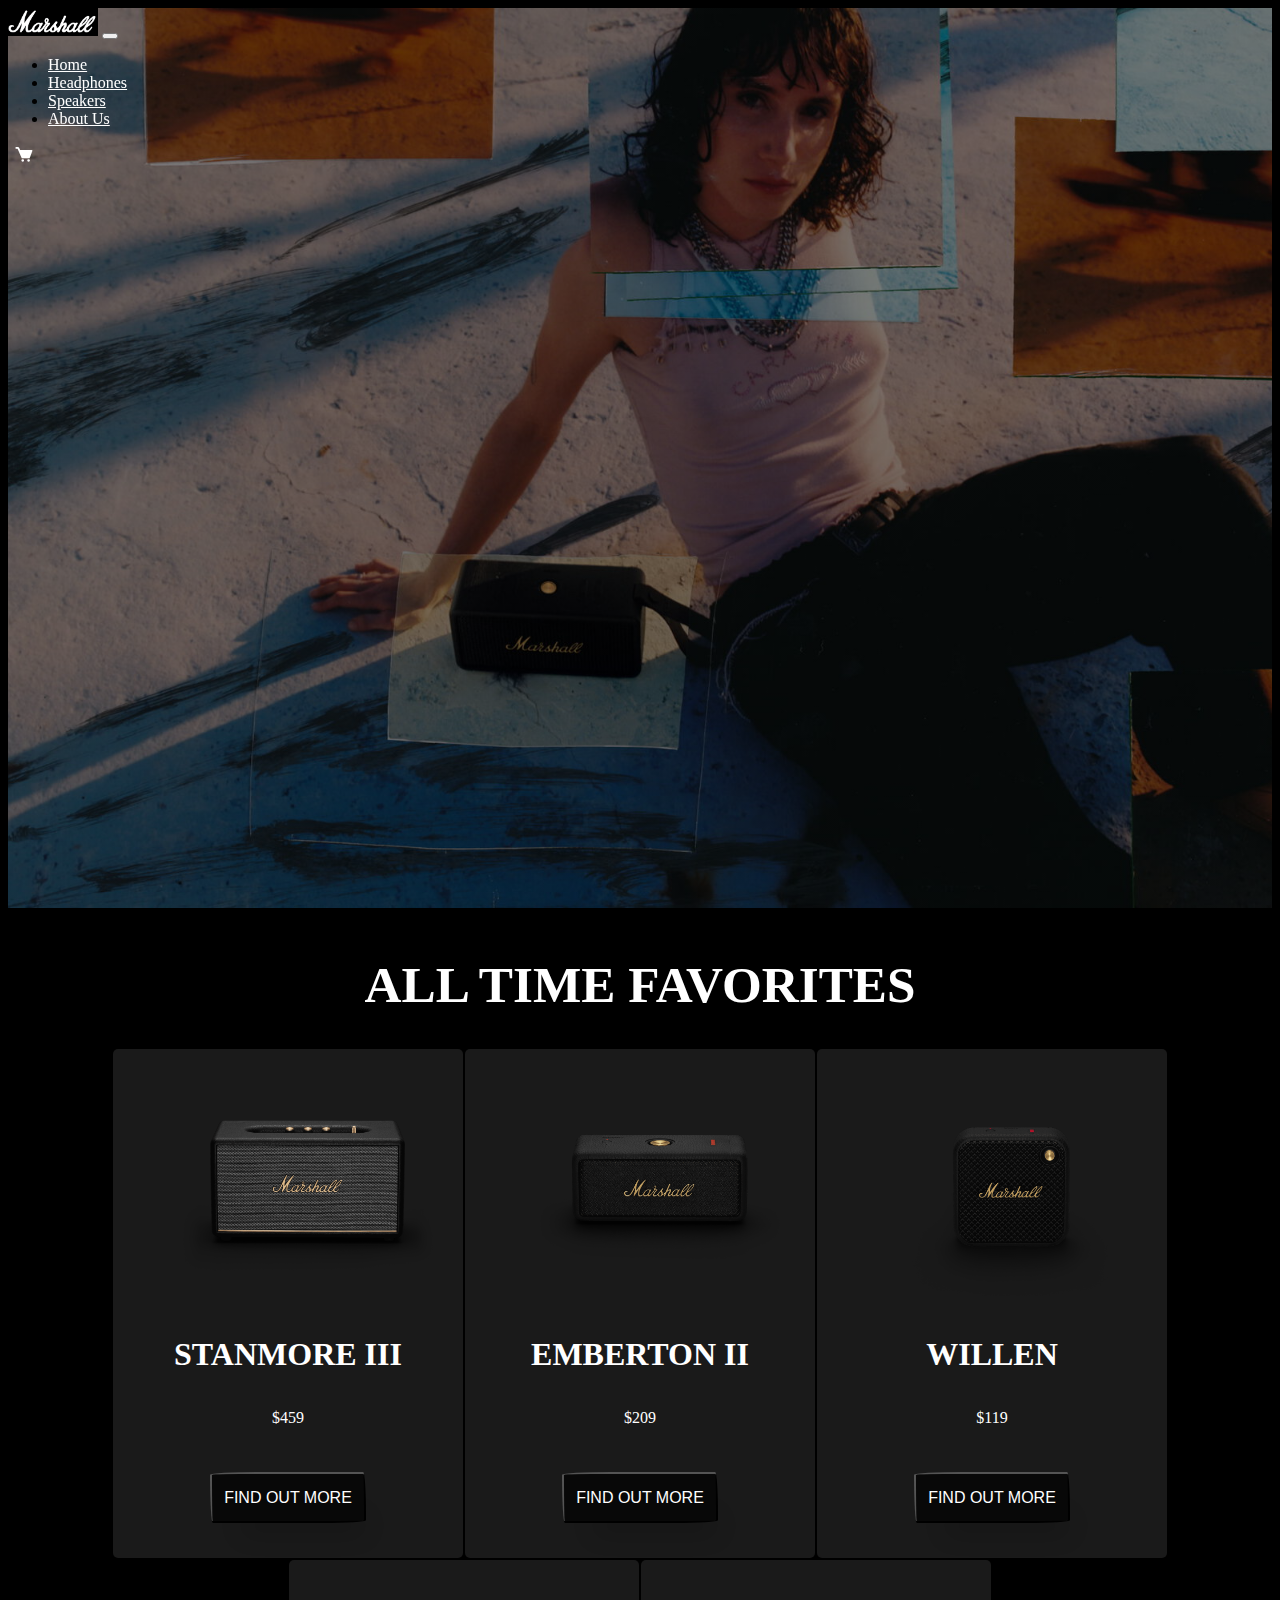
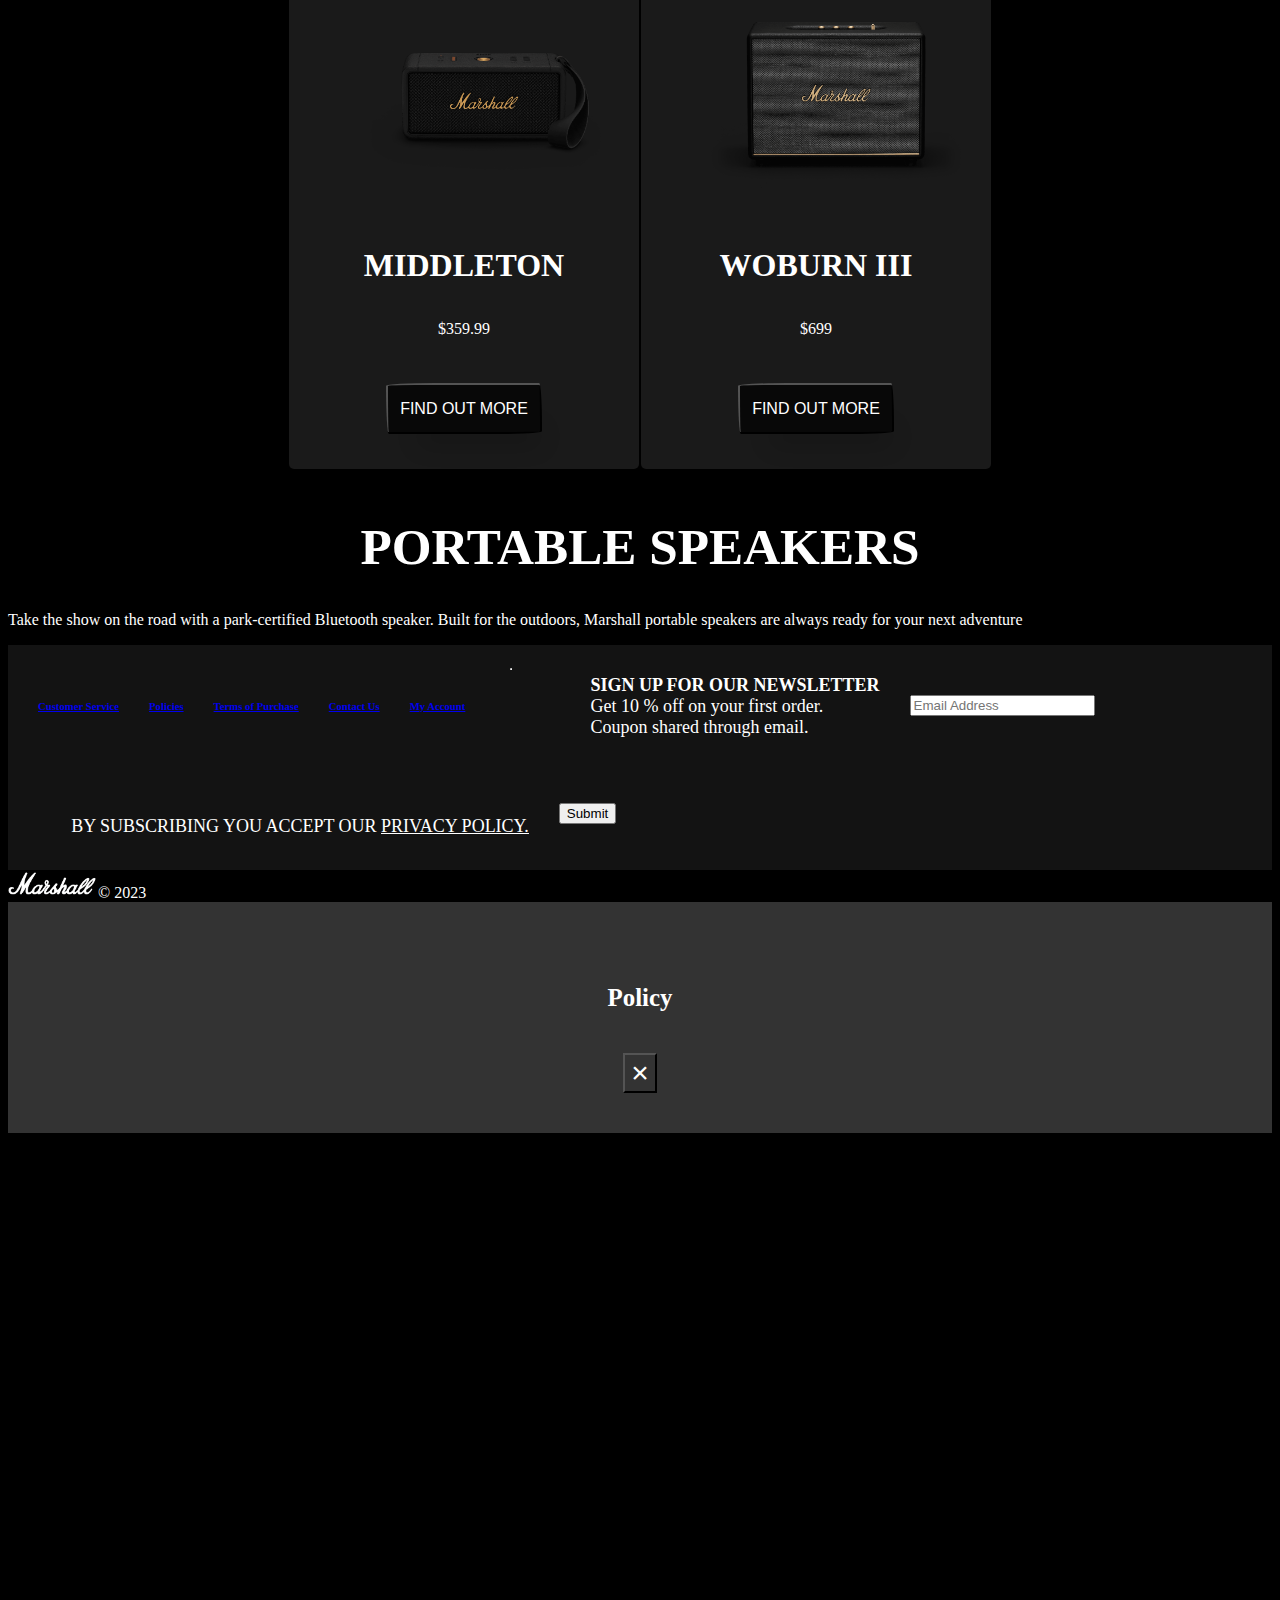
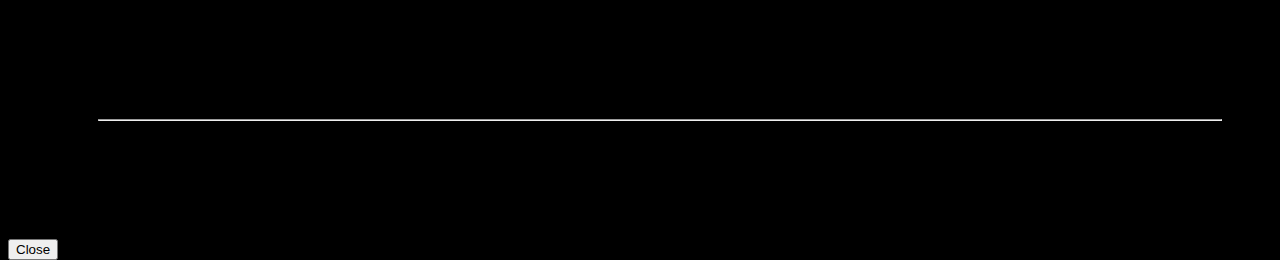
<file: speakers.html>
<!DOCTYPE html>
<html lang="en">
    <head>
    <title>Marshall Official</title>
    <link rel="icon" href="images/marshall-icon.jpg" type="image/icon type">
    <link rel="stylesheet" href="https://fonts.googleapis.com/css?family=Trirong">
    <meta charset="utf-8">
    <meta name="viewport" content="width=device-width, initial-scale=1">

    <link href="https://unpkg.com/boxicons@2.1.4/css/boxicons.min.css" rel="stylesheet">

    <link rel="stylesheet" href="marshall.css">
    <link rel="stylesheet" href="speakers.css">
    <link href="https://cdn.jsdelivr.net/npm/bootstrap@5.3.2/dist/css/bootstrap.min.css" rel="stylesheet" integrity="sha384-T3c6CoIi6uLrA9TneNEoa7RxnatzjcDSCmG1MXxSR1GAsXEV/Dwwykc2MPK8M2HN" crossorigin="anonymous">
    <script src="https://code.jquery.com/jquery-3.2.1.slim.min.js" integrity="sha384-KJ3o2DKtIkvYIK3UENzmM7KCkRr/rE9/Qpg6aAZGJwFDMVNA/GpGFF93hXpG5KkN" crossorigin="anonymous"></script>
    <script src="https://cdn.jsdelivr.net/npm/popper.js@1.12.9/dist/umd/popper.min.js" integrity="sha384-ApNbgh9B+Y1QKtv3Rn7W3mgPxhU9K/ScQsAP7hUibX39j7fakFPskvXusvfa0b4Q" crossorigin="anonymous"></script>
    <script src="https://cdn.jsdelivr.net/npm/bootstrap@4.0.0/dist/js/bootstrap.min.js" integrity="sha384-JZR6Spejh4U02d8jOt6vLEHfe/JQGiRRSQQxSfFWpi1MquVdAyjUar5+76PVCmYl" crossorigin="anonymous"></script>
    <script src="https://cdn.jsdelivr.net/npm/bootstrap@5.3.2/dist/js/bootstrap.bundle.min.js" integrity="sha384-C6RzsynM9kWDrMNeT87bh95OGNyZPhcTNXj1NW7RuBCsyN/o0jlpcV8Qyq46cDfL" crossorigin="anonymous"></script>
    </head>
    <style>
    body{
        background-color: rgb(0, 0, 0);
    }
    .sticky {
      position: fixed;
      top: 0;
      max-width: 100%;
      width: 100%;
    }
    #navbar{
      position: fixed;
      max-width: 100%;
      width: 100%;
    }
    @media(height <= 667px){
      body{
        height:60%;
      }
    }
    @media(height <= 896px){
      body{
        height:60%;
      }
    }
    .nav-link{
      color: white;
    }
    .bxs-cart:hover{
      opacity: .5;
    }
    h1, h2, p, .test {
      /* Font minimum, preferred and maximum value */
      font-size: clamp(var(--min), var(--val), var(--max));
    }
    p {
    --min: 1em;   /* minimum value */
    --val: 1.5vw; /* preferred value = 2.5% viewport width */
    --max: 1em; /* maximum value */
    color: white;
    }
    h1{
      color: white;
      --min: 2em;   /* minimum value */
      --val: 4vw; /* preferred value = 2.5% viewport width */
      --max: 90px; /* maximum value */
    }
    h2{
      color: white;
      --min: 2em;   /* minimum value */
      --val: 2vw; /* preferred value = 2.5% viewport width */
      --max: 90px; /* maximum value */
    }
    .card{
        background: rgb(26, 26, 26);
        width: 350px;
        margin: 1px;
        margin-bottom: 1px;
        border-radius: 5px;
        position: inherit;
    }
    .card-image{     
        height:260px;
        margin-bottom: 10px;
        background-size: cover;
        border-radius: 15px 15px 0 0;
        position: inherit;
    }
    .card-1{
         background-image: url(images/c1.png);
    }
    .card-2{
         background-image: url(images/c2.png);
    }
    .card-3{
        background-image: url(images/c3.png);
    }
    .card-4{
        background-image: url(images/c4.png);
    }
    .card-5{
        background-image: url(images/c5.png);
    }
    .card p{
        padding: 10px;
        text-align: center;
    }
    .card h2{
        text-align: center;
    }
    .card a{
        color: white;
        padding: 15px 20px;
        display: block;
        text-align: center;
        margin: 20px 50px;
        position: inherit;
    }
    .card:hover{
        background-color: rgb(41, 41, 41);
        color: white;
        cursor: pointer;
        transform:  scale(1.03);
        transition:  all 1s ease;
        position: inherit;
    }
    .container1{
    display: flex; 
    justify-content: center;
    flex-wrap: wrap;
    }
    </style>
    <body>
      <nav class="navbar fixed-top navbar-expand-lg navbar-dark bg-black" id="navbar">
        <a class="navbar-brand" href="index.html"><img src="images/index-logo.png" width="90px"></a>
        <button class="navbar-toggler" type="button" data-toggle="collapse" data-target="#navbarNav" aria-controls="navbarNav" aria-expanded="false" aria-label="Toggle navigation">
          <span class="navbar-toggler-icon icon"></span>
        </button>
        <div class="collapse navbar-collapse justify-content-center" id="navbarNav">
          <ul class="navbar-nav">
            <li class="nav-item active">
              <a class="nav-link" href="index.html">Home </a>
            </li>
            <li class="nav-item">
              <a class="nav-link" href="headphones.html">Headphones</a>
            </li>
            <li class="nav-item">
              <a class="nav-link" href="#">Speakers</a>
            </li>
            <li class="nav-item">
              <a class="nav-link" href="about-us.html">About Us</a>
            </li>
          </ul >
           <a style="padding-left: .5%;" href="#"><i class="bx bxs-cart" style="color: white; font-size: 20px;"></i></a>
      </div>
      </nav>

        <!-- speakers hero section -->
        <div class="hero-image-7 responsive" style="background-color: black;">
        </div>

        <!-- speaker cards -->
    <h1 style="text-align: center;padding-top: 1%;">ALL TIME FAVORITES</h1>
    <section class="container1">
        <div class="card">
            <div class="card-image card-1"></div>
            <h2 style="font-weight: bolder;">STANMORE III</h2>
                <p>$459</p>
                <a href="stanmore.html"><button class="button-57">FIND OUT MORE</button></a>
        </div>
        <div class="card">
            <div class="card-image card-2"></div>
            <h2 style="font-weight: bolder;">EMBERTON II</h2>
                <p>$209</p>
                <a href="find-out-1.html"><button class="button-57">FIND OUT MORE</button></a>
        </div>
        <div class="card">
            <div class="card-image card-3"></div>
            <h2 style="font-weight: bolder;">WILLEN</h2>
                <p>$119</p>
                <a href="find-out-1.html"><button class="button-57">FIND OUT MORE</button></a>
        </div>
        <div class="card">
            <div class="card-image card-4"></div>
            <h2 style="font-weight: bolder;">MIDDLETON</h2>
                <p>$359.99</p>
                <a href="find-out-1.html"><button class="button-57">FIND OUT MORE</button></a>
        </div>
        <div class="card">
            <div class="card-image card-5"></div>
            <h2 style="font-weight: bolder;">WOBURN III</h2>
                <p>$699</p>
                <a href="find-out-1.html"><button class="button-57">FIND OUT MORE</button></a>
        </div>
    </section>
    <section class="container">
        <h1 style="text-align: center;padding-top: 1%;">PORTABLE SPEAKERS</h1>
        <p>Take the show on the road with a park-certified Bluetooth speaker. Built for the outdoors, Marshall portable speakers are always ready for your next adventure</p>

    </section>
 

        <footer class="text-center" style="background-color: rgb(19, 19, 19);">
            <div class="container">
        
              <section class="col-md-12">
                <div class="row text-center d-flex justify-content-center pt-4 pb-2">
                  
                  <div class="col-md-2">
                    <h6 class="text-uppercase">
                      <a href="contact.html" class="text-light">Customer Service</a>
                    </h6>
                  </div>
                  
                  <div class="col-md-2">
                    <h6 class="text-uppercase">
                      <a href="policy.html" class="text-light">Policies</a>
                    </h6>
                  </div>
                  
                  <div class="col-md-4">
                    <h6 class="text-uppercase">
                      <a href="terms.html" class="text-light">Terms of Purchase</a>
                    </h6>
                  </div>
                  
                  <div class="col-md-2">
                    <h6 class="text-uppercase">
                      <a href="contact.html" class="text-light">Contact Us</a>
                    </h6>
                  </div>
                  
                  <div class="col-md-2">
                    <h6 class="text-uppercase">
                      <a href="account.html" class="text-light">My Account</a>
                    </h6>
                  </div>
                </div>
              </section>
              
              <section class="col-md-12">
                <hr style="color: rgb(88, 88, 88);">
              </section>
        
              <section class="mb-3 mt-3">
                <div class="row">
                    <div class="pad col-sm-3" style="padding-left: 5%; padding-top: 1%;">
                      <p class="c1" style="text-align: left;"> <b>SIGN UP FOR OUR NEWSLETTER</b><br> Get 10 % off on your first order. <br>Coupon shared through email.</p> 
                    </div>
                    <div class="col-sm-4" style="padding-top: 2.5%; float: left;"><p class="c1" ><input class="email" type="text" name="Email" placeholder="Email Address"> 
                    </div>
                
                    <div class="pad col-sm-3" style="padding-left: 5%; padding-top: 1%;">
                    <p class="c1" style="padding-top:3%;">BY SUBSCRIBING YOU ACCEPT OUR <u><a href="" data-toggle="modal" data-target="#exampleModalLong" class="c1" >PRIVACY POLICY.</a></u></p> 
                  </div>
                  <div class="col-sm-1" style="padding-top: 2.5%; float: left;">
                    <button type="button" class="btn btn-dark" data-toggle="modal" data-target="#exampleModal">
                      Submit
                    </button>
                  </div>
                </div>
              </section>

            </div>
            <div class="text-center p-3" style="background-color: rgb(0, 0, 0); color: white;"><img src="images/index-logo.png" width="90px">© 2023</div>
        </footer>
        <!-- Modal -->
        <div class="modal fade" id="exampleModalLong" tabindex="-1" role="dialog" aria-labelledby="exampleModalLongTitle" aria-hidden="true">
          <div class="modal-dialog" role="document">
            <div class="modal-content">
              <div class="modal-header">
                <h5 class="modal-title" id="exampleModalLongTitle">Policy</h5>
                <button type="button" class="close" data-dismiss="modal" aria-label="Close">
                  <span aria-hidden="true">&times;</span>
                </button>
              </div>
              <div class="modal-body" style="text-align: left;">
                <ol>
                    <li>Warranty and Returns Policy:<br> Marshall headphones, like any consumer electronics, likely have a warranty policy that outlines the duration and terms of the warranty. It may also include information on how to return or exchange a product if it's defective or doesn't meet your expectations.
                    </li>
                    <li>Product Support Policy:<br>This policy might cover how to get technical support or assistance with your Marshall headphones. It may include contact information for customer support, troubleshooting tips, and FAQs.
                    </li>
                    <li>Privacy Policy:<br>If you're using any Marshall apps or services in conjunction with your headphones, there might be a privacy policy outlining how your data is collected, used, and protected.
                    </li>
                    <li>Product Safety Guidelines:<br>For safety, there may be guidelines related to using the headphones, including information on safe listening levels and how to care for the product to prevent damage or injury.
                    </li>
                    <li>Terms of Use:<br>If you're using any Marshall software or applications that come with your headphones, there might be terms of use specifying how you can use the software and what you can or cannot do with it.
                    </li>
                    <li>Cookies and analytics information:<br>Marshall Groupuses automatically collected information – however not any Personal Data – through cookies and other technologies to personalize your experience of the Website, to provide customized advertisement, information and content, and to monitor and analyze your use of the Website. Please see Marshall GroupCookies  to obtain more information about the cookies and other technologies used.</li>
                    <li> Changes and updates:<br>Marshall Groupmay update this Privacy Policy from time to time. Upon such updates Marshall Groupwill make the new Privacy Policy available on the Website and indicate the date of the latest revisions made.<br>
                      You are encouraged to revisit this Privacy Policy periodically to keep yourself informed about any changes to this Privacy Policy. Your continued use of the Website, your personal account, contacts with the support or customer service or purchase of products after the revised Privacy Policy has become effective will indicate that you have read, understood and accepted the then current version of the Privacy Policy.</li>
                    <li>Personal data controller contact information:<br> 
                      You may contact Marshall Groupat any time:
                      <ul>
                        <li>to request access your Personal Data that Marshall Groupis processing,</li>
                        <li>to correct such Personal Data,</li>
                        <li>to request that Marshall Groupeither restricts it use of your Personal Data or deletes such Personal Data, or</li>
                        <li>if you do not understand any of the foregoing terms and conditions or if you have any questions, concerns or comments about Marshall Group’ Privacy Policy.</li>
                      </ul>
                    </li>
                    <hr>
                    <label>Please note that specific policies and their content can change over time. To find the most up-to-date and accurate information regarding Marshall headphones policies, it's best to visit the official Marshall website or contact their customer support directly. You can usually find these policies in the "Support" or "Customer Service" section of their website or in the product documentation that comes with your headphones.</label>
                  </ol>
              </div>
              <div class="modal-footer">
                <button type="button" class="btn btn-secondary" data-dismiss="modal">Close</button>
              </div>
            </div>
          </div>
        </div>
    </body>
</html>
</file>
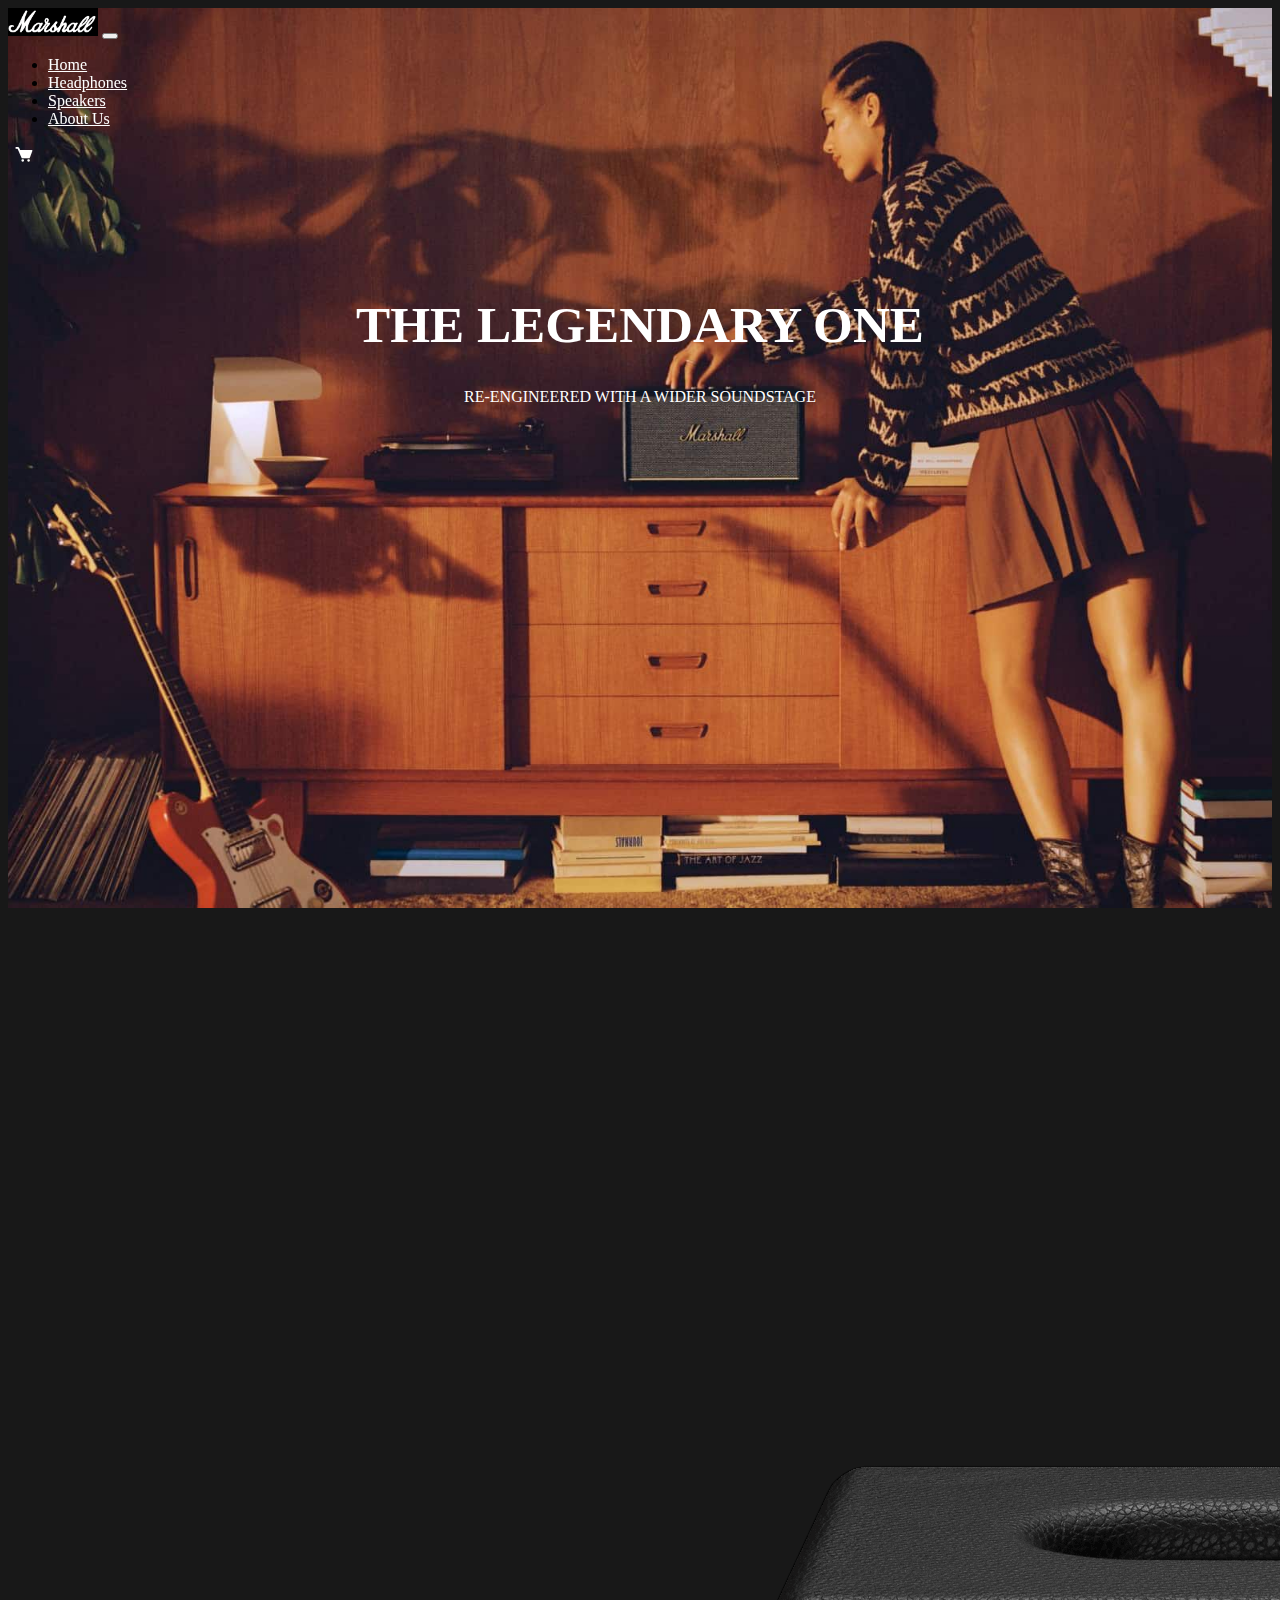
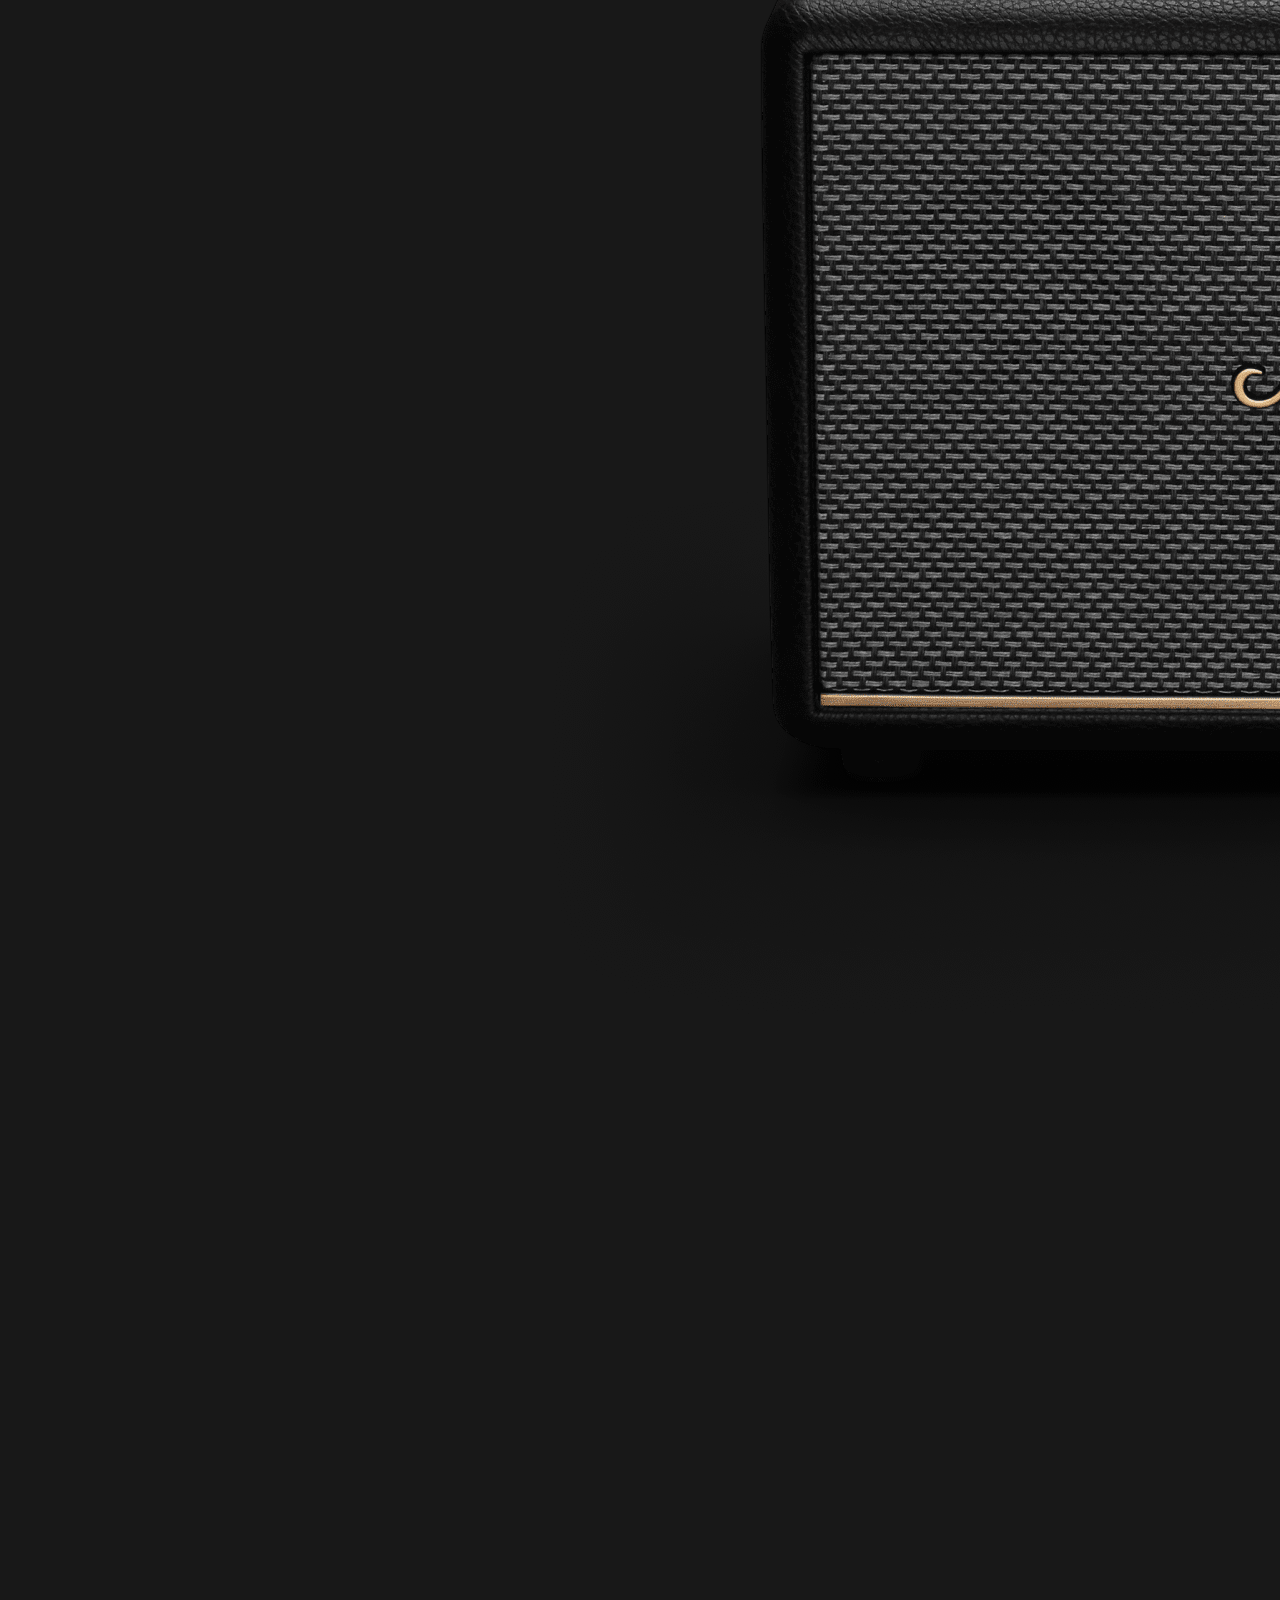
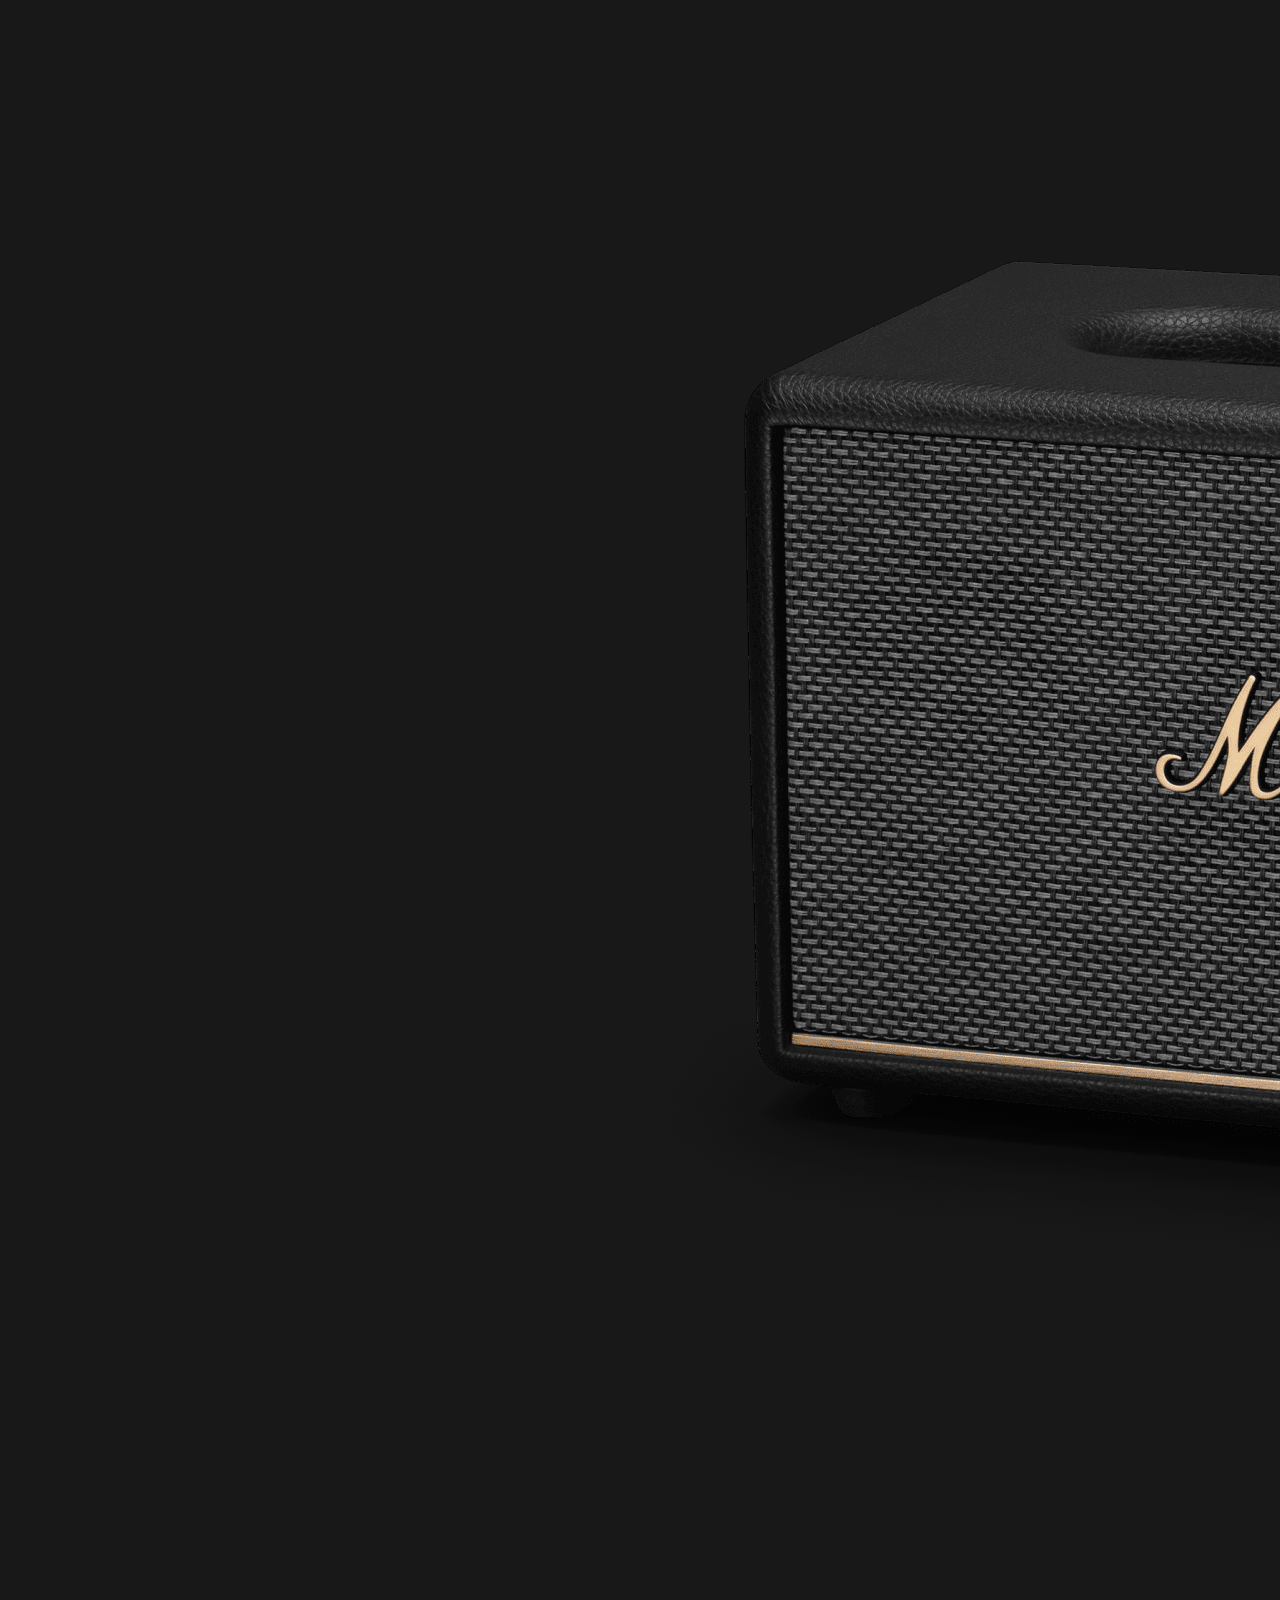
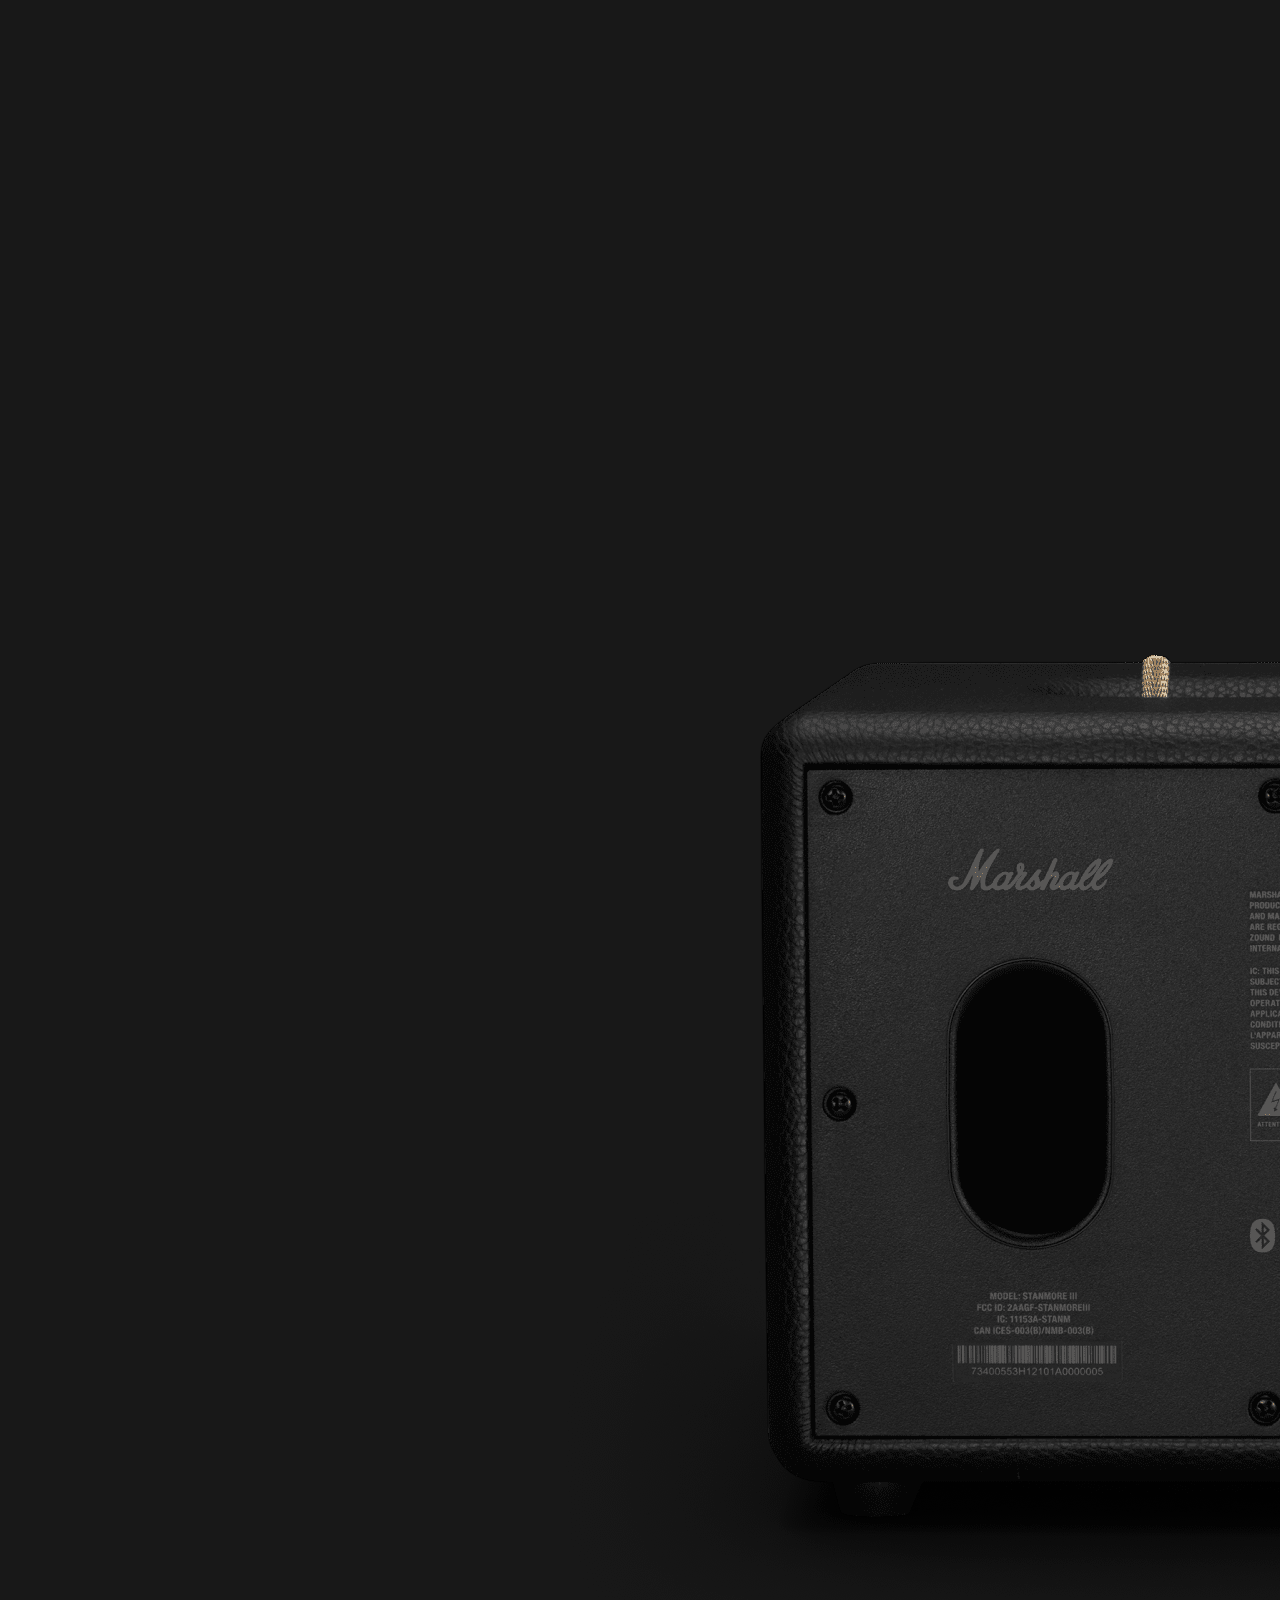
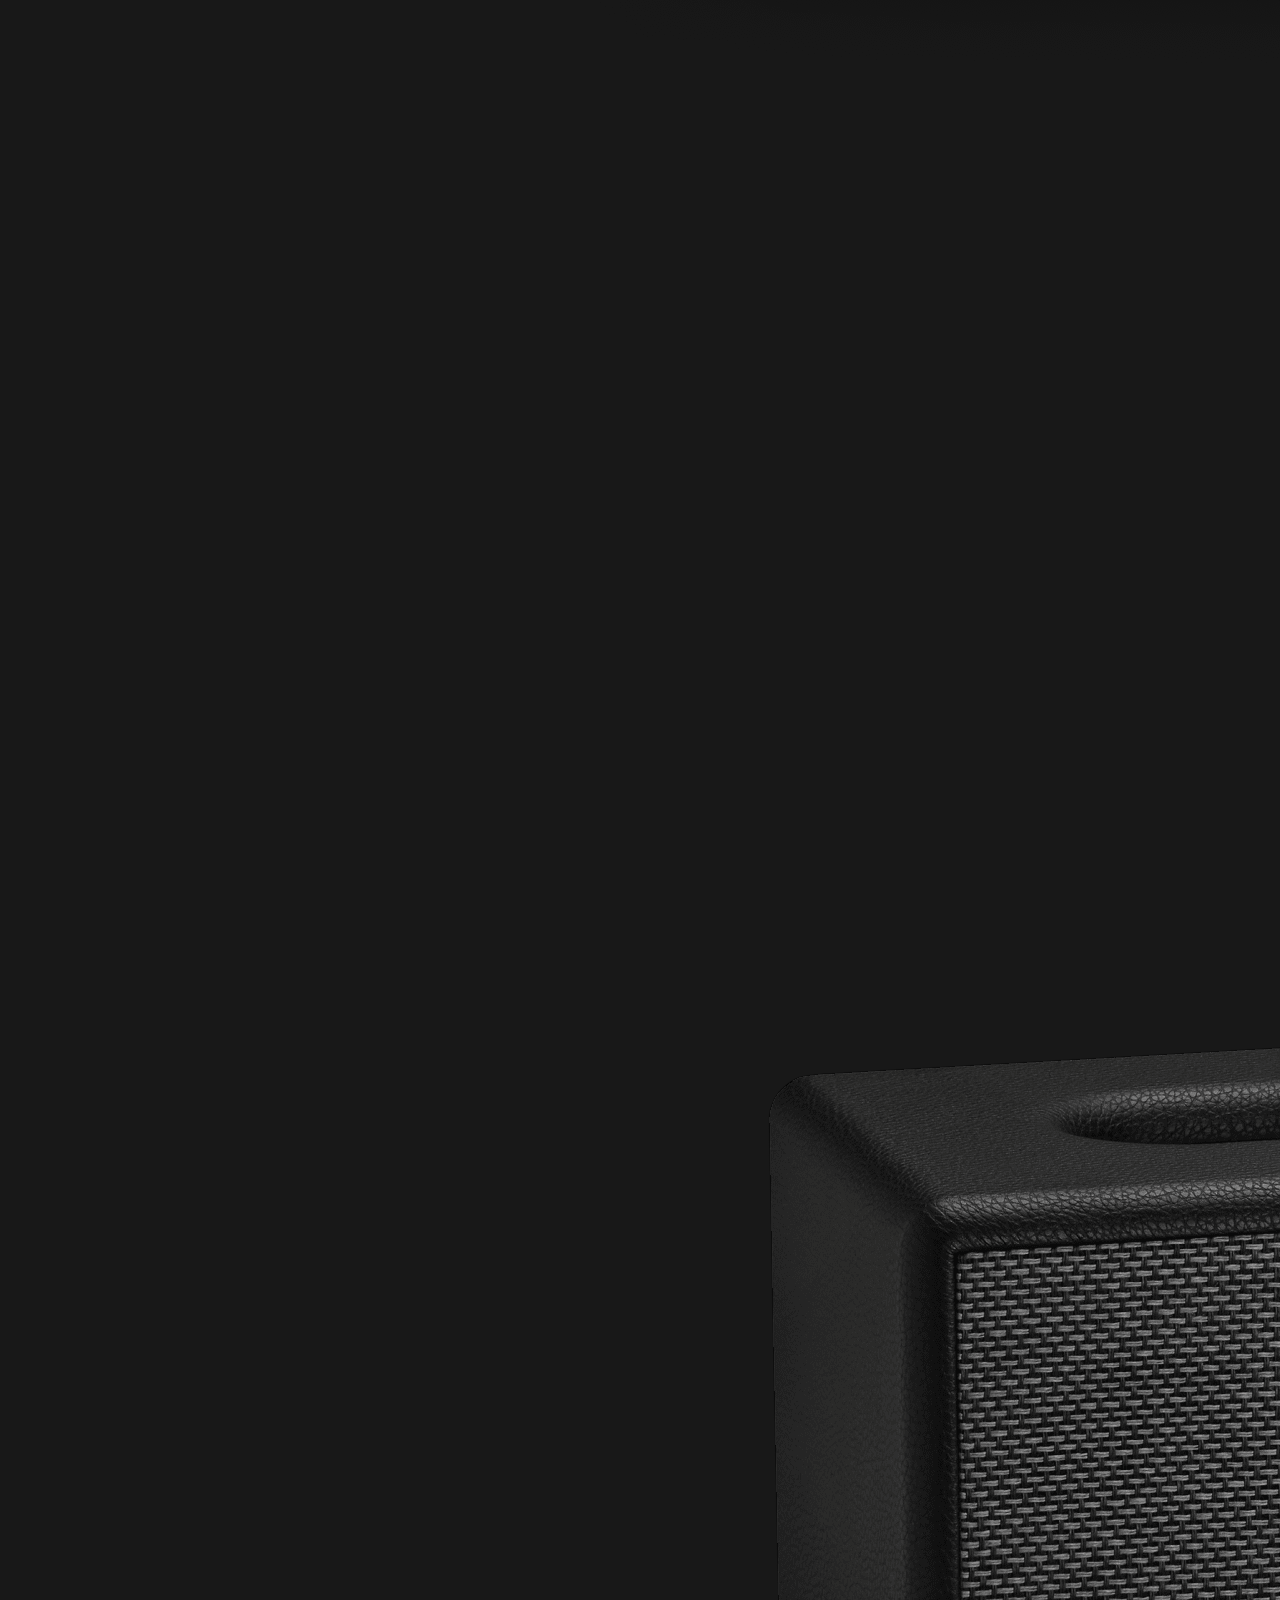
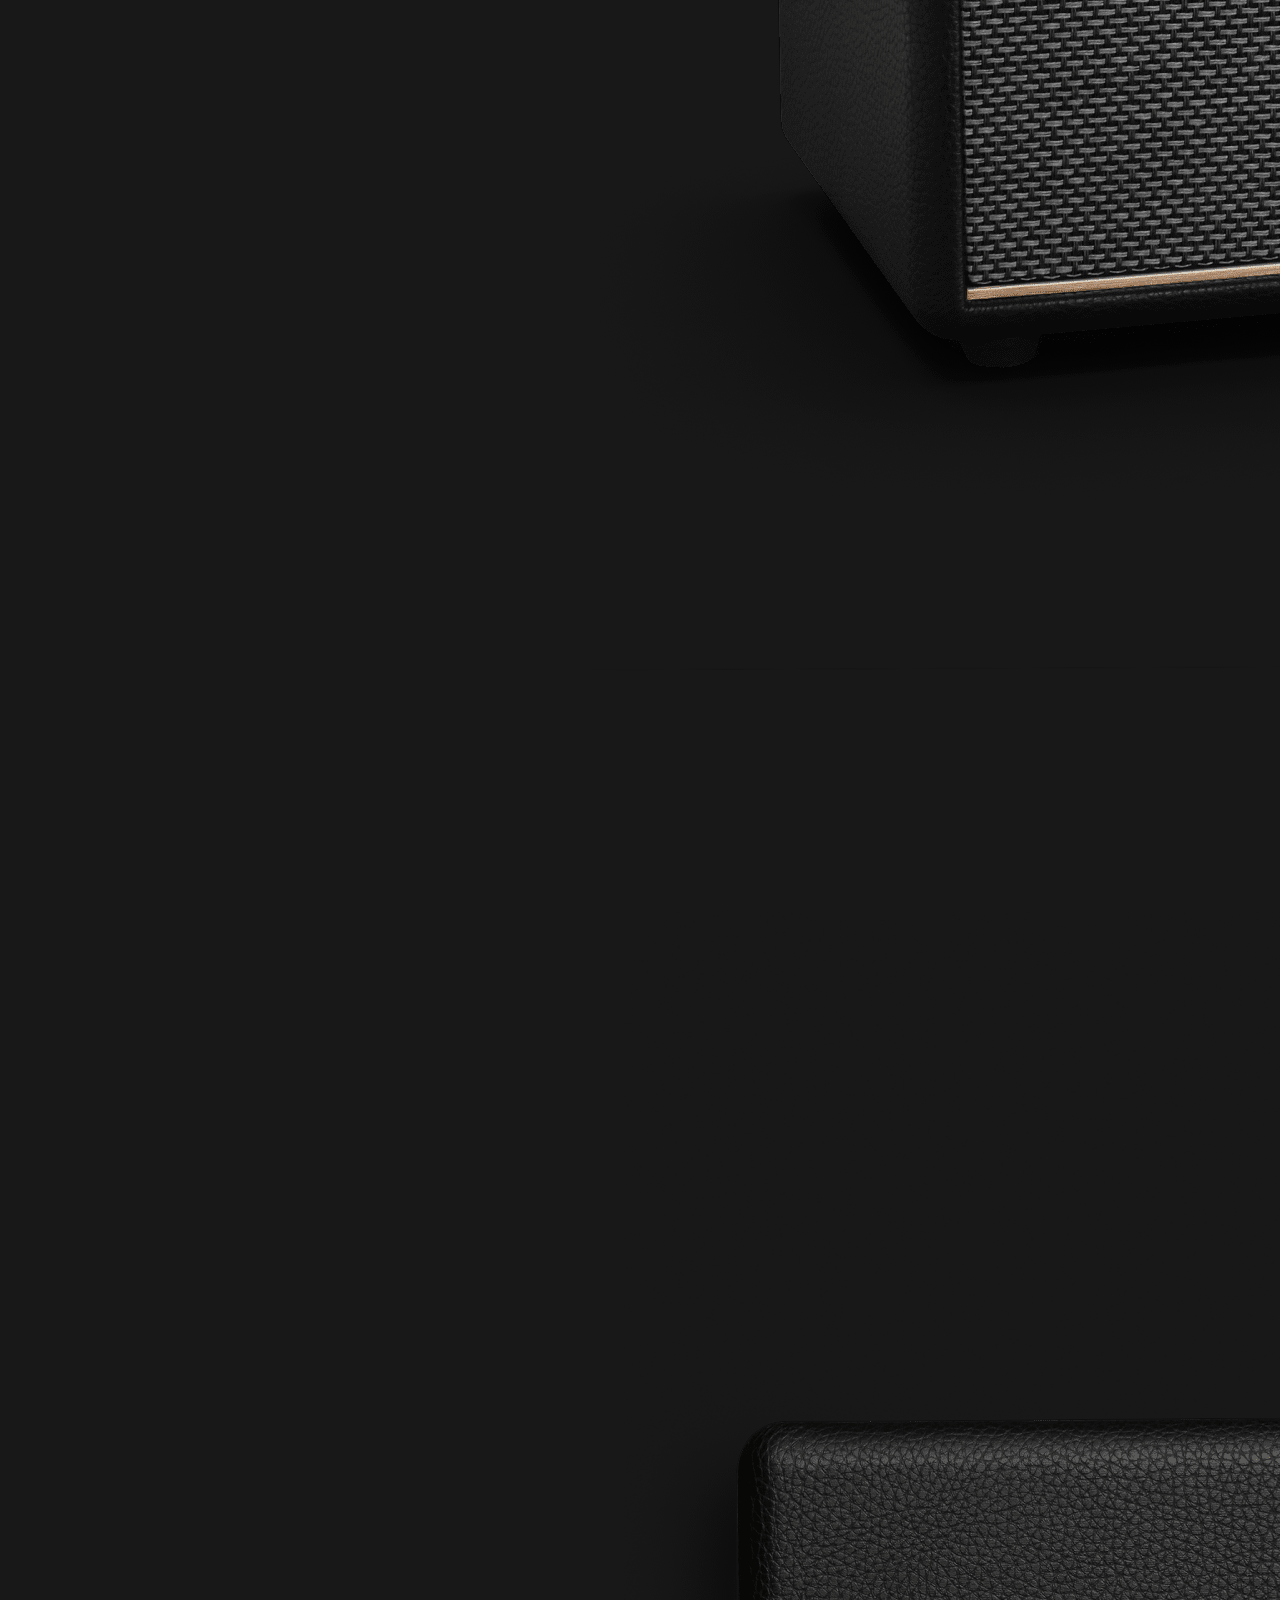
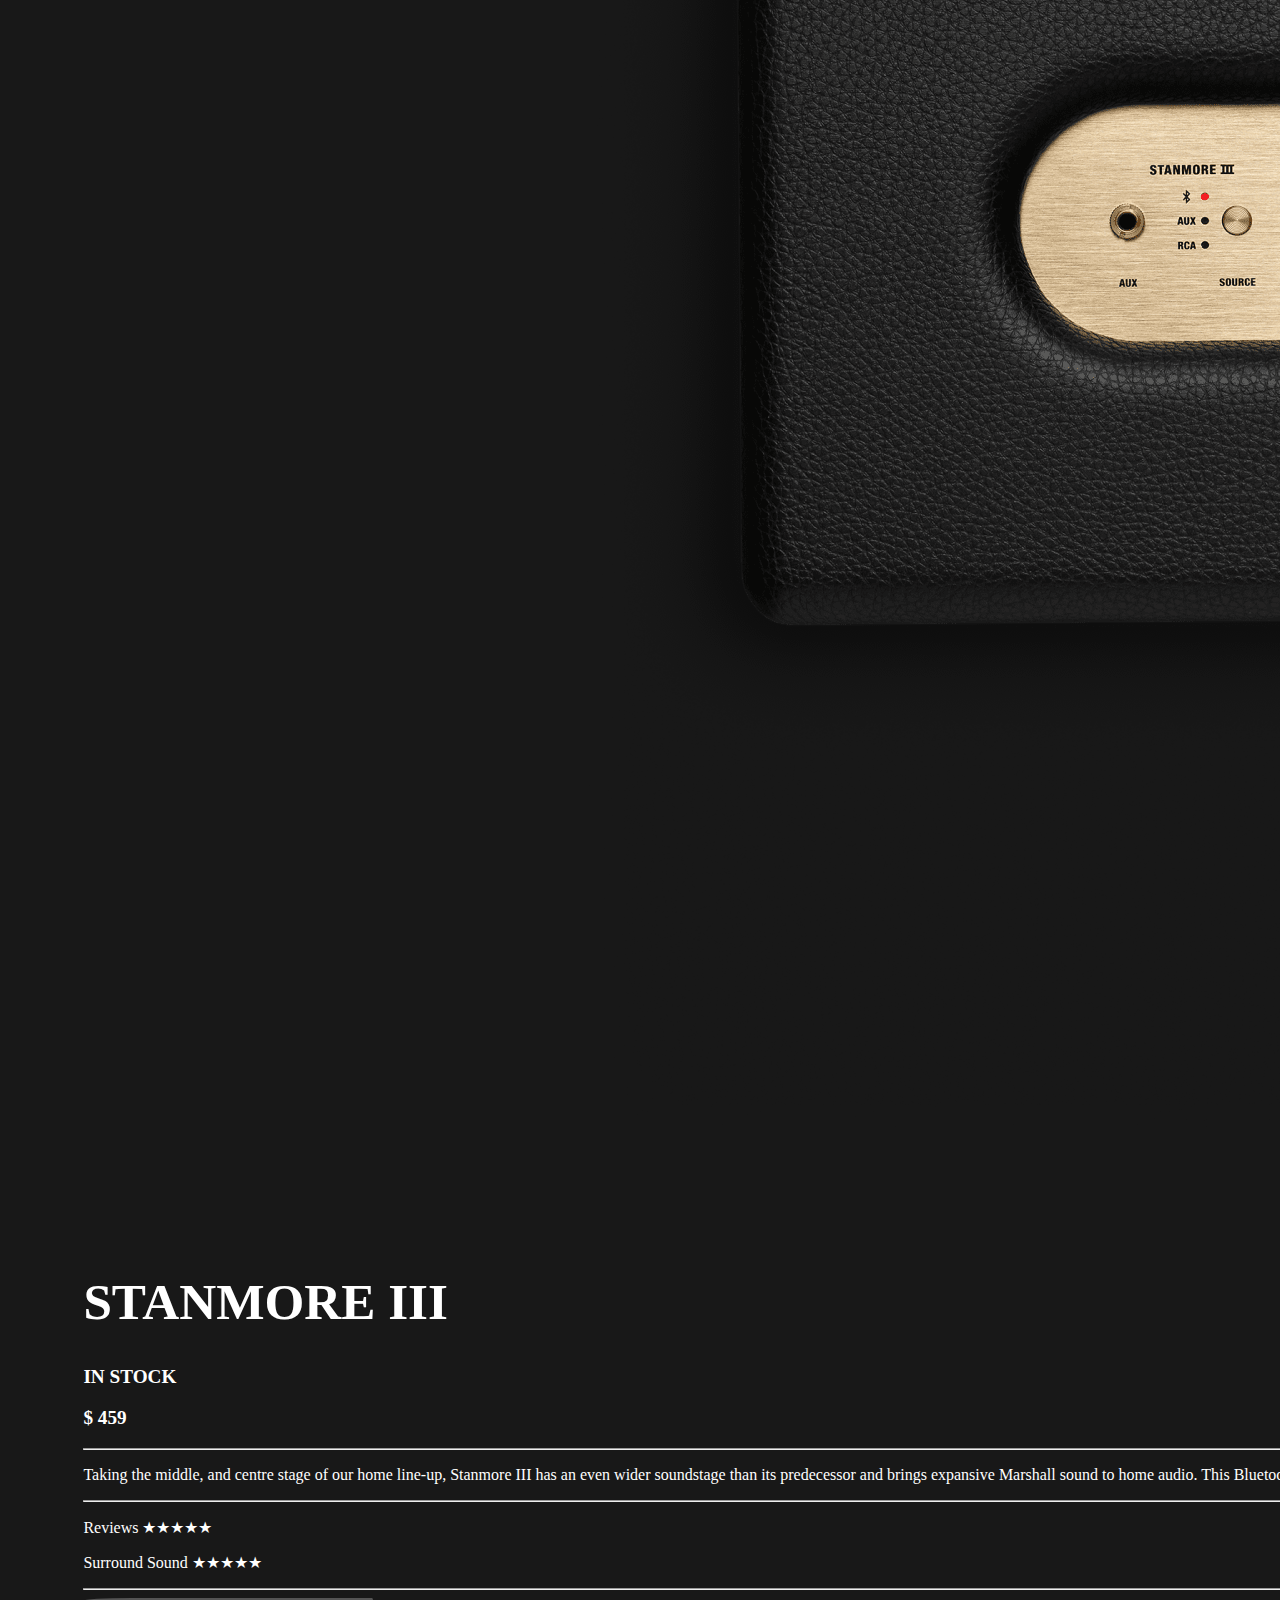
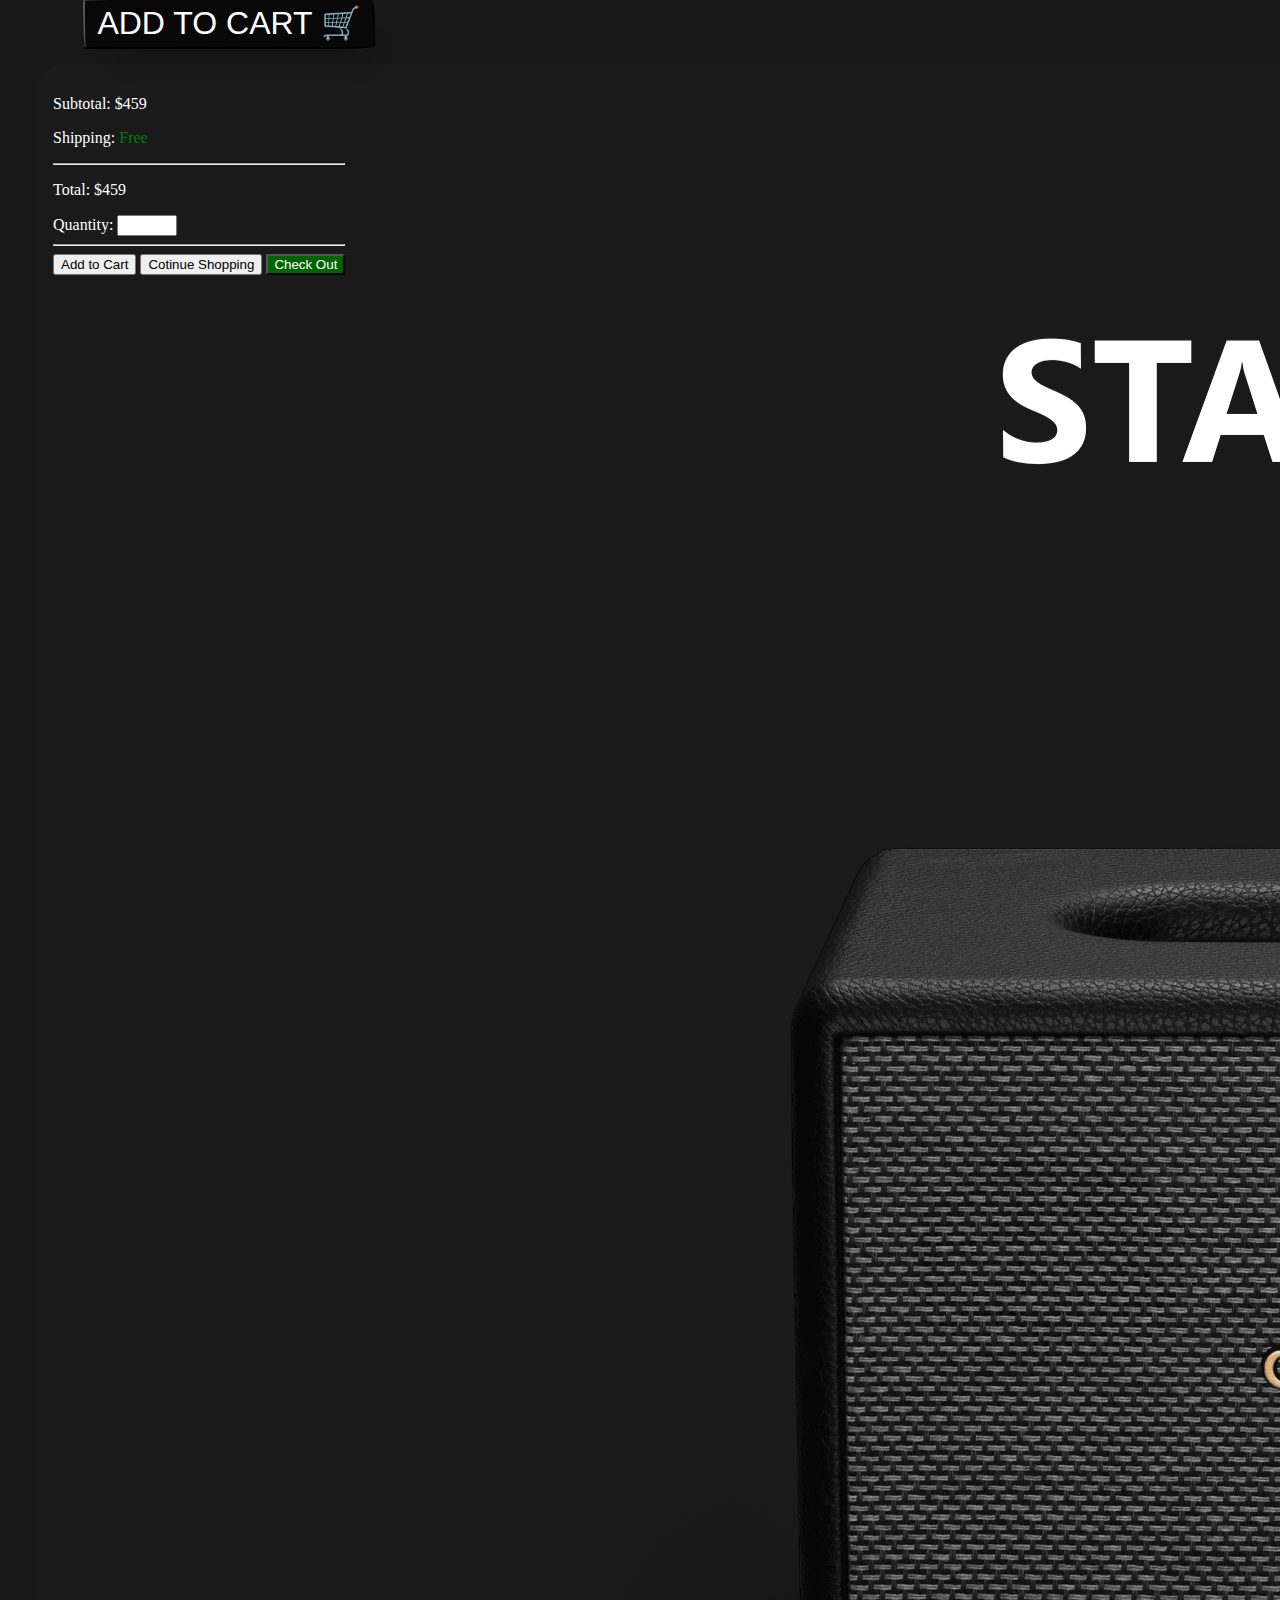
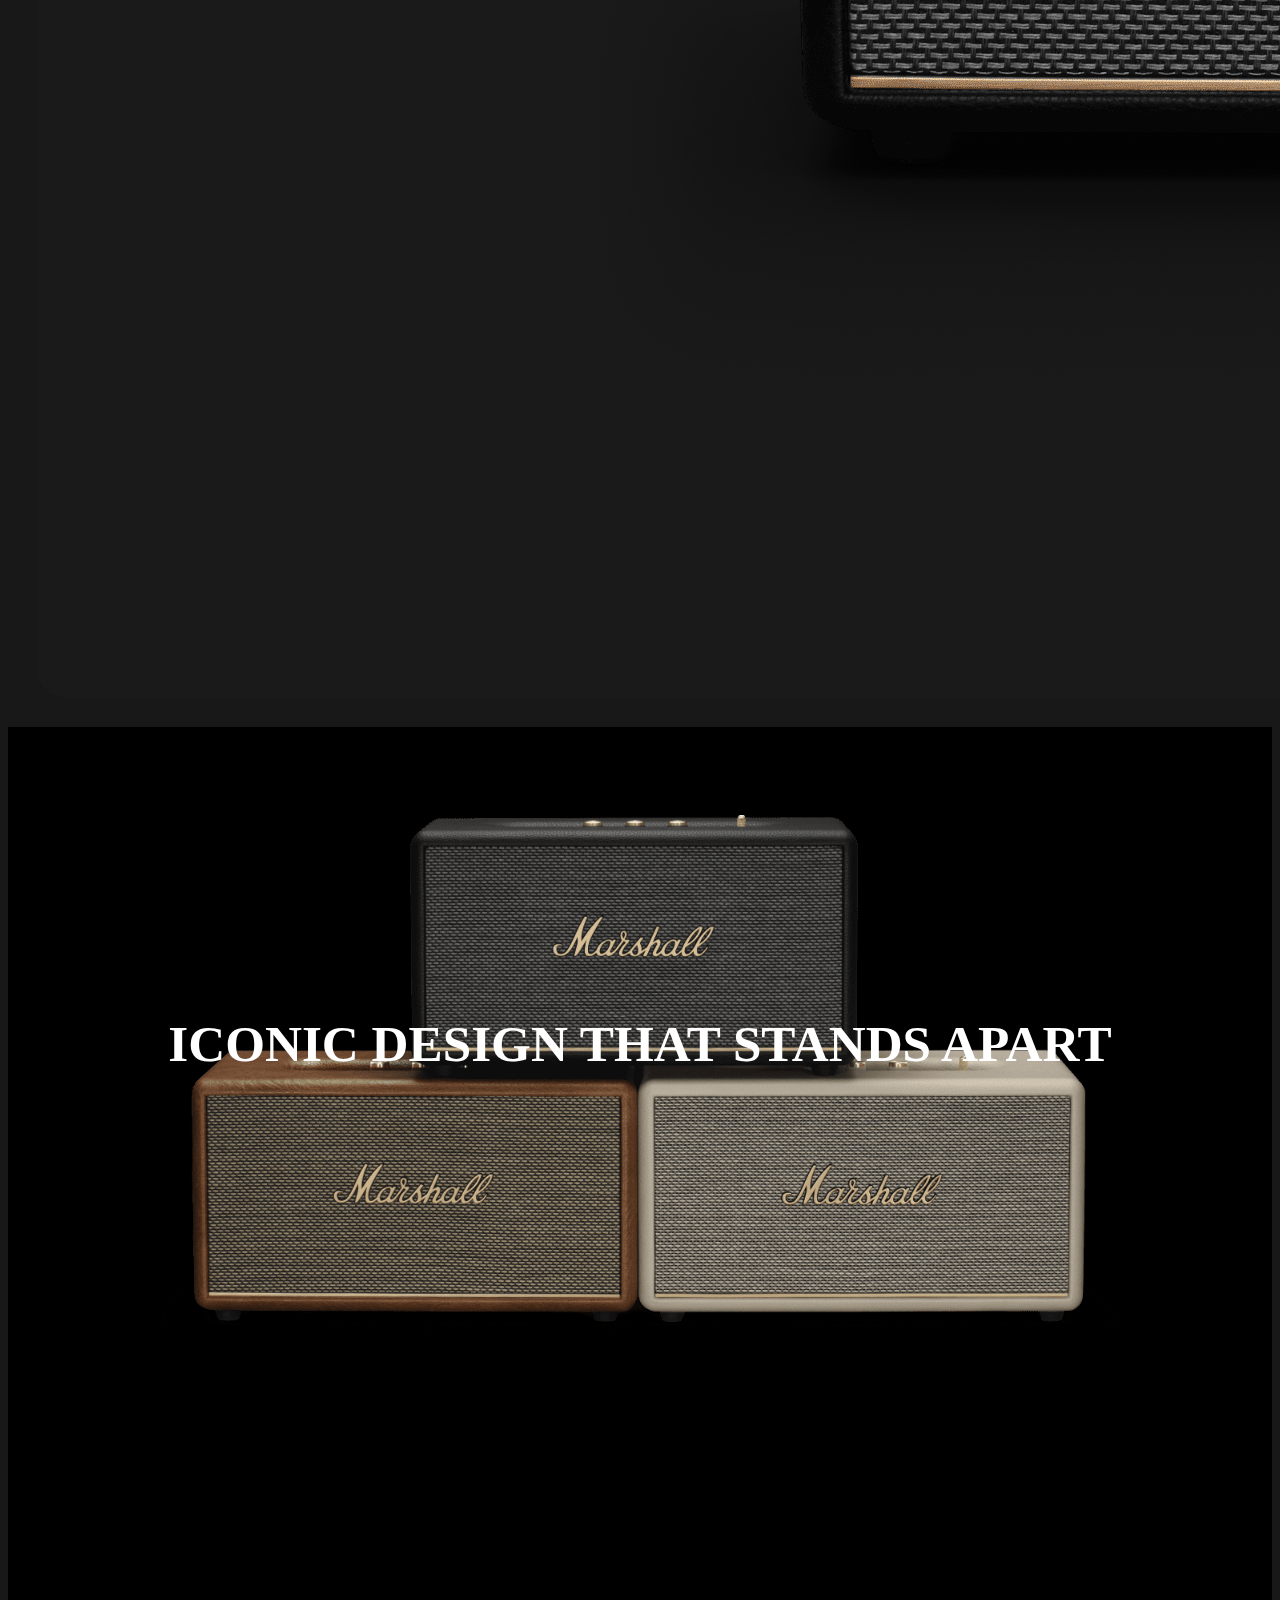
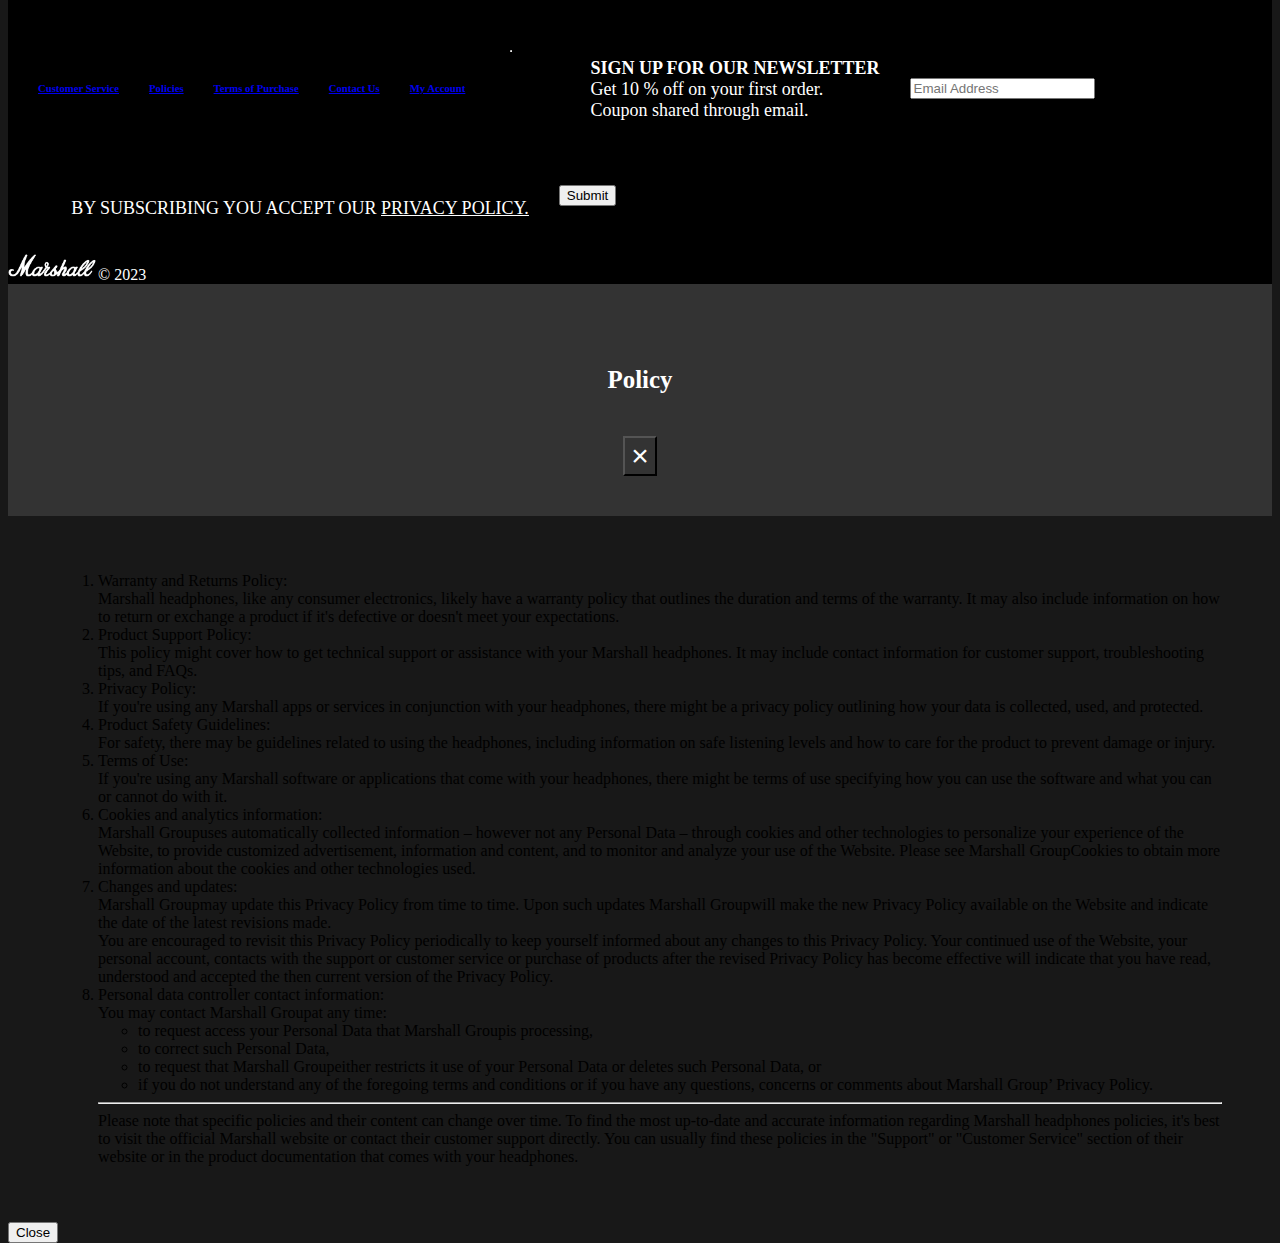
<file: stanmore.html>
<!DOCTYPE html>
<html lang="en">
    <head>
    <title>Marshall Official</title>
    <link rel="icon" href="images/marshall-icon.jpg" type="image/icon type">
    <link rel="stylesheet" href="https://fonts.googleapis.com/css?family=Trirong">
    <meta charset="utf-8">
    <meta name="viewport" content="width=device-width, initial-scale=1">

    <link href="https://unpkg.com/boxicons@2.1.4/css/boxicons.min.css" rel="stylesheet">

    <link rel="stylesheet" href="marshall.css">
    <link rel="stylesheet" href="stanmore.css">
    <link href="https://cdn.jsdelivr.net/npm/bootstrap@5.3.2/dist/css/bootstrap.min.css" rel="stylesheet" integrity="sha384-T3c6CoIi6uLrA9TneNEoa7RxnatzjcDSCmG1MXxSR1GAsXEV/Dwwykc2MPK8M2HN" crossorigin="anonymous">
    <script src="https://code.jquery.com/jquery-3.2.1.slim.min.js" integrity="sha384-KJ3o2DKtIkvYIK3UENzmM7KCkRr/rE9/Qpg6aAZGJwFDMVNA/GpGFF93hXpG5KkN" crossorigin="anonymous"></script>
    <script src="https://cdn.jsdelivr.net/npm/popper.js@1.12.9/dist/umd/popper.min.js" integrity="sha384-ApNbgh9B+Y1QKtv3Rn7W3mgPxhU9K/ScQsAP7hUibX39j7fakFPskvXusvfa0b4Q" crossorigin="anonymous"></script>
    <script src="https://cdn.jsdelivr.net/npm/bootstrap@4.0.0/dist/js/bootstrap.min.js" integrity="sha384-JZR6Spejh4U02d8jOt6vLEHfe/JQGiRRSQQxSfFWpi1MquVdAyjUar5+76PVCmYl" crossorigin="anonymous"></script>
    <script src="https://cdn.jsdelivr.net/npm/bootstrap@5.3.2/dist/js/bootstrap.bundle.min.js" integrity="sha384-C6RzsynM9kWDrMNeT87bh95OGNyZPhcTNXj1NW7RuBCsyN/o0jlpcV8Qyq46cDfL" crossorigin="anonymous"></script>
    </head>
    <style>
    body{
        background-color: rgb(24, 24, 24);
    }
    .sticky {
      position: fixed;
      top: 0;
      max-width: 100%;
      width: 100%;
    }
    #navbar{
      position: fixed;
      max-width: 100%;
      width: 100%;
    }
    @media(height <= 667px){
      body{
        height:60%;
      }
    }
    @media(height <= 896px){
      body{
        height:60%;
      }

    }
    .nav-link{
      color: white;
    }
    .bxs-cart:hover{
      opacity: .5;
    }
    h1, h2, p, h3 {
      /* Font minimum, preferred and maximum value */
      font-size: clamp(var(--min), var(--val), var(--max));
    }
    p {
    --min: .5vw;   /* minimum value */
    --val: 1em; /* preferred value = 2.5% viewport width */
    --max: 1.5em; /* maximum value */
    color: white;
    }
    h1{
      color: white;
      --min: 2em;   /* minimum value */
      --val: 4vw; /* preferred value = 2.5% viewport width */
      --max: 90px; /* maximum value */
    }
    h2{
      color: white;
      --min: 2em;   /* minimum value */
      --val: 2vw; /* preferred value = 2.5% viewport width */
      --max: 90px; /* maximum value */
    }
    h3{
        color: white;
        --min: 1em;   /* minimum value */
        --val: 1.5vw; /* preferred value = 2.5% viewport width */
        --max: 45px; /* maximum value */
    }
    .container1{
    display: flex; 
    justify-content: center;
    flex-wrap: wrap;
    }
    .accordion-item{
        background-color: transparent;
        border-color: white;
        color: white;
    }
    .accordion-button{
        background-color: transparent;
        border-color: white;
        color: white;
    }
    .accordion-body{
        background-color: transparent;
        border-color: white;
        color: white;
    }.accordion-header{
        background-color: transparent;
        border-color: white;
        color: white;
    }

    .card{
        background: rgb(26, 26, 26);
    }

    </style>
    <body>
      <nav class="navbar fixed-top navbar-expand-lg navbar-dark bg-black" id="navbar">
        <a class="navbar-brand" href="index.html"><img src="images/index-logo.png" width="90px"></a>
        <button class="navbar-toggler" type="button" data-toggle="collapse" data-target="#navbarNav" aria-controls="navbarNav" aria-expanded="false" aria-label="Toggle navigation">
          <span class="navbar-toggler-icon icon"></span>
        </button>
        <div class="collapse navbar-collapse justify-content-center" id="navbarNav">
          <ul class="navbar-nav">
            <li class="nav-item active">
              <a class="nav-link" href="index.html">Home </a>
            </li>
            <li class="nav-item">
              <a class="nav-link" href="headphones.html">Headphones</a>
            </li>
            <li class="nav-item">
              <a class="nav-link" href="speakers.html">Speakers</a>
            </li>
            <li class="nav-item">
              <a class="nav-link" href="about-us.html">About Us</a>
            </li>
          </ul >
           <a style="padding-left: .5%;" href="#" data-toggle="modal" data-target="#stanModal"><i class="bx bxs-cart" style="color: white; font-size: 20px;"></i></a>
      </div>
      </nav>

        <!-- Motif ANC hero section -->
        <div class="hero-image-9 responsive" style="background-color: black;">
            <div class="hero-text-1" >
                <h1 style="font-weight: bolder;">THE LEGENDARY ONE</h1>
                <p>RE-ENGINEERED WITH A WIDER SOUNDSTAGE</p>
            </div>
        </div>

     <!-- Motif ANC carousel -->
    <section class="row" style="width: 100%;">
        <section class="col-md-6">
        <div id="carouselExampleFade" class="carousel slide carousel-fade" data-ride="carousel">
            <div class="carousel-inner">
              <div class="carousel-item active" data-interval="500">
                <img src="images/carou-1.png" class="d-block w-100" alt="...">
              </div>
              <div class="carousel-item" data-interval="500">
                <img src="images/carou-2.png" class="d-block w-100" alt="...">
              </div>
              <div class="carousel-item" data-interval="1000">
                <img src="images/carou-3.png" class="d-block w-100" alt="...">
              </div>
              <div class="carousel-item" data-interval="1000">
                <img src="images/carou-4.png" class="d-block w-100" alt="...">
              </div>
              <div class="carousel-item" data-interval="1000">
                <img src="images/carou-5.png" class="d-block w-100" alt="...">
              </div>
            </div>
            <a class="carousel-control-prev" href="#carouselExampleFade" role="button" data-slide="prev">
              <span class="carousel-control-prev-icon" aria-hidden="true"></span>
              <span class="sr-only"></span>
            </a>
            <a class="carousel-control-next" href="#carouselExampleFade" role="button" data-slide="next">
              <span class="carousel-control-next-icon" aria-hidden="true"></span>
              <span class="sr-only"></span>
            </a>
          </div>
        </section>
        <section class="col-md-6">
            <h1 style="font-weight: bolder; margin-left: 2%;">STANMORE III</h1>
            <h3 style="font-weight: bold; margin-left: 2%;">IN STOCK</h3>
            <h3 style="font-weight: bold; margin-left: 2%;">$ 459</h3>
            <hr style="color: white; margin-left: 2%;">
            
            <p style="margin-left: 2%; margin-left: 2%;">Taking the middle, and centre stage of our home line-up, Stanmore III has an even wider soundstage than its predecessor and brings expansive Marshall sound to home audio. This Bluetooth speaker has been re-engineered for a more immersive experience and works as a powerful home speaker sound system.</p>
            
            <hr style="color: white; margin-left: 2%;">
            <p style="margin-left: 2%;">Reviews ★★★★★<br>
            <p style="margin-left: 2%;">Surround Sound ★★★★★<br>
            
            
            <hr style="color: white; margin-left: 2%;">
            <button class="button-56" style="margin-left: 2%;" data-toggle="modal" data-target="#stanModal">ADD TO CART 🛒</button>
            <!-- Modal -->
            <div class="modal fade" id="stanModal" tabindex="-1" role="dialog" aria-labelledby="exampleModalCenterTitle" aria-hidden="true">
        <div class="modal-dialog modal-fullscreen"  role="document">
          <div class="modal-content" style="background-color: transparent;">
            <div class="container h-100">
              <div class="row d-flex justify-content-center align-items-center h-100">
                <div class="col-lg-12 col-xl-11">
                  <div class="card" style="border-radius: 25px; color: #ffffff;">
                    <div class="card-body p-md-5">
                      <button style="float: right;" type="button" class="close" data-dismiss="modal" aria-label="Close">
                        <span aria-hidden="true">&times;</span>
                      </button>
                      <div class="row justify-content-center">
                        <div class="col-md-10 col-lg-6 col-xl-5 order-2 order-lg-1">
          
                          <p class="text-center h1 fw-bold mb-5 mx-1 mx-md-4 mt-4">Subtotal: $459</p>
                          <p class="text-center h1 fw-bold mb-5 mx-1 mx-md-4 mt-4">Shipping: <label style="color: green;">Free</label></p>
                          <hr>
                          <p class="text-center h1 fw-bold mb-5 mx-1 mx-md-4 mt-4">Total: $459</p>
                          <label class="text-center h1 fw-bold mb-5 mx-1 mx-md-4 mt-4">Quantity: <input type="number" style="width: 60px;"></label><hr>
                          <a href="" data-dismiss="modal" style="font-style: normal;">
                            <button type="button" class="btn btn-dark">
                            Add to Cart
                          </button></a>
                          <a href="" data-dismiss="modal" style="font-style: normal;">
                            <button type="button" class="btn btn-dark">
                          Cotinue Shopping
                          </button></a>
                          <a href="" data-dismiss="modal" style="font-style: normal;">
                            <button type="button" class="btn" style="background-color: darkgreen; color: white;">
                            Check Out
                          </button></a>
          
                        </div>
                        <div class="col-md-10 col-lg-6 col-xl-7 d-flex align-items-center order-1 order-lg-2">
                                <img src="images/carou-1x.png" class="d-block w-100" alt="...">
                        </div>
                      </div>
                    </div>
                  </div>
                </div>
              </div>
            </div>
          </div>
        </div>
      </div>
        </section>         
    </section>

    <div class="hero-image-10 responsive" style="background-color: black;">
        <div class="hero-text-1" >
            <h1 style="font-weight: bolder;">ICONIC DESIGN THAT STANDS APART</h1>
        </div>
    </div>

        <footer class="text-center" style="background-color: rgb(0, 0, 0);">
            <div class="container">
        
              <section class="col-md-12">
                <div class="row text-center d-flex justify-content-center pt-4 pb-2">
                  
                  <div class="col-md-2">
                    <h6 class="text-uppercase">
                      <a href="contact.html" class="text-light">Customer Service</a>
                    </h6>
                  </div>
                  
                  <div class="col-md-2">
                    <h6 class="text-uppercase">
                      <a href="policy.html" class="text-light">Policies</a>
                    </h6>
                  </div>
                  
                  <div class="col-md-4">
                    <h6 class="text-uppercase">
                      <a href="terms.html" class="text-light">Terms of Purchase</a>
                    </h6>
                  </div>
                  
                  <div class="col-md-2">
                    <h6 class="text-uppercase">
                      <a href="contact.html" class="text-light">Contact Us</a>
                    </h6>
                  </div>
                  
                  <div class="col-md-2">
                    <h6 class="text-uppercase">
                      <a href="account.html" class="text-light">My Account</a>
                    </h6>
                  </div>
                </div>
              </section>
              
              <section class="col-md-12">
                <hr>
              </section>
        
              <section class="mb-3 mt-3">
                <div class="row">
                    <div class="pad col-sm-3" style="padding-left: 5%; padding-top: 1%;">
                      <p class="c1" style="text-align: left;"> <b>SIGN UP FOR OUR NEWSLETTER</b><br> Get 10 % off on your first order. <br>Coupon shared through email.</p> 
                    </div>
                    <div class="col-sm-4" style="padding-top: 2.5%; float: left;"><p class="c1" ><input class="email" type="text" name="Email" placeholder="Email Address"> 
                    </div>
                
                    <div class="pad col-sm-3" style="padding-left: 5%; padding-top: 1%;">
                    <p class="c1" style="padding-top:3%;">BY SUBSCRIBING YOU ACCEPT OUR <u><a href="" data-toggle="modal" data-target="#exampleModalLong" class="c1" >PRIVACY POLICY.</a></u></p> 
                  </div>
                  <div class="col-sm-1" style="padding-top: 2.5%; float: left;">
                    <button type="button" class="btn btn-dark" data-toggle="modal" data-target="#exampleModal">
                      Submit
                    </button>
                  </div>
                </div>
              </section>

            </div>
            <div class="text-center p-3" style="background-color: rgba(0, 0, 0, 0.2); color: white;"><img src="images/index-logo.png" width="90px">© 2023</div>
        </footer>
        <!-- Modal -->
        <div class="modal fade" id="exampleModalLong" tabindex="-1" role="dialog" aria-labelledby="exampleModalLongTitle" aria-hidden="true">
          <div class="modal-dialog" role="document">
            <div class="modal-content">
              <div class="modal-header">
                <h5 class="modal-title" id="exampleModalLongTitle">Policy</h5>
                <button type="button" class="close" data-dismiss="modal" aria-label="Close">
                  <span aria-hidden="true">&times;</span>
                </button>
              </div>
              <div class="modal-body" style="text-align: left;">
                <ol>
                    <li>Warranty and Returns Policy:<br> Marshall headphones, like any consumer electronics, likely have a warranty policy that outlines the duration and terms of the warranty. It may also include information on how to return or exchange a product if it's defective or doesn't meet your expectations.
                    </li>
                    <li>Product Support Policy:<br>This policy might cover how to get technical support or assistance with your Marshall headphones. It may include contact information for customer support, troubleshooting tips, and FAQs.
                    </li>
                    <li>Privacy Policy:<br>If you're using any Marshall apps or services in conjunction with your headphones, there might be a privacy policy outlining how your data is collected, used, and protected.
                    </li>
                    <li>Product Safety Guidelines:<br>For safety, there may be guidelines related to using the headphones, including information on safe listening levels and how to care for the product to prevent damage or injury.
                    </li>
                    <li>Terms of Use:<br>If you're using any Marshall software or applications that come with your headphones, there might be terms of use specifying how you can use the software and what you can or cannot do with it.
                    </li>
                    <li>Cookies and analytics information:<br>Marshall Groupuses automatically collected information – however not any Personal Data – through cookies and other technologies to personalize your experience of the Website, to provide customized advertisement, information and content, and to monitor and analyze your use of the Website. Please see Marshall GroupCookies  to obtain more information about the cookies and other technologies used.</li>
                    <li> Changes and updates:<br>Marshall Groupmay update this Privacy Policy from time to time. Upon such updates Marshall Groupwill make the new Privacy Policy available on the Website and indicate the date of the latest revisions made.<br>
                      You are encouraged to revisit this Privacy Policy periodically to keep yourself informed about any changes to this Privacy Policy. Your continued use of the Website, your personal account, contacts with the support or customer service or purchase of products after the revised Privacy Policy has become effective will indicate that you have read, understood and accepted the then current version of the Privacy Policy.</li>
                    <li>Personal data controller contact information:<br> 
                      You may contact Marshall Groupat any time:
                      <ul>
                        <li>to request access your Personal Data that Marshall Groupis processing,</li>
                        <li>to correct such Personal Data,</li>
                        <li>to request that Marshall Groupeither restricts it use of your Personal Data or deletes such Personal Data, or</li>
                        <li>if you do not understand any of the foregoing terms and conditions or if you have any questions, concerns or comments about Marshall Group’ Privacy Policy.</li>
                      </ul>
                    </li>
                    <hr>
                    <label>Please note that specific policies and their content can change over time. To find the most up-to-date and accurate information regarding Marshall headphones policies, it's best to visit the official Marshall website or contact their customer support directly. You can usually find these policies in the "Support" or "Customer Service" section of their website or in the product documentation that comes with your headphones.</label>
                  </ol>
              </div>
              <div class="modal-footer">
                <button type="button" class="btn btn-secondary" data-dismiss="modal">Close</button>
              </div>
            </div>
          </div>
        </div>
    </body>
</html>
</file>
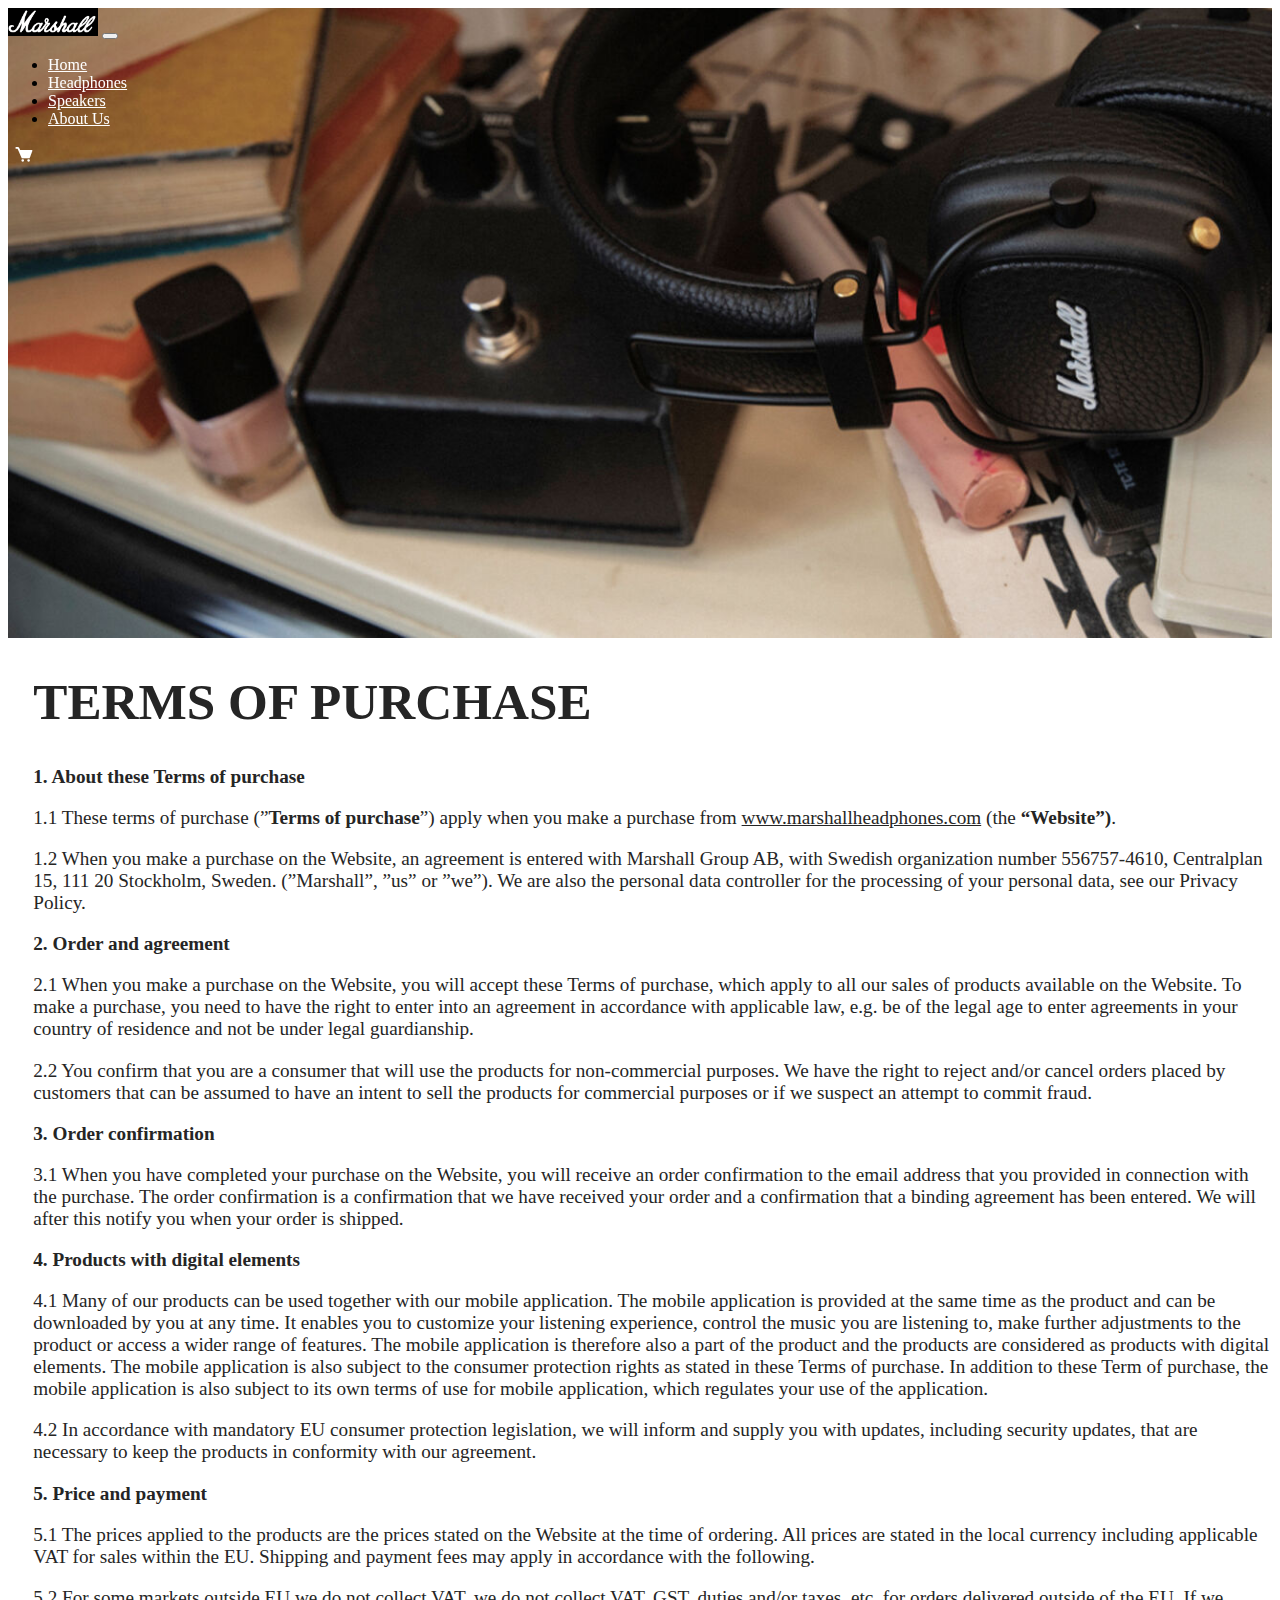
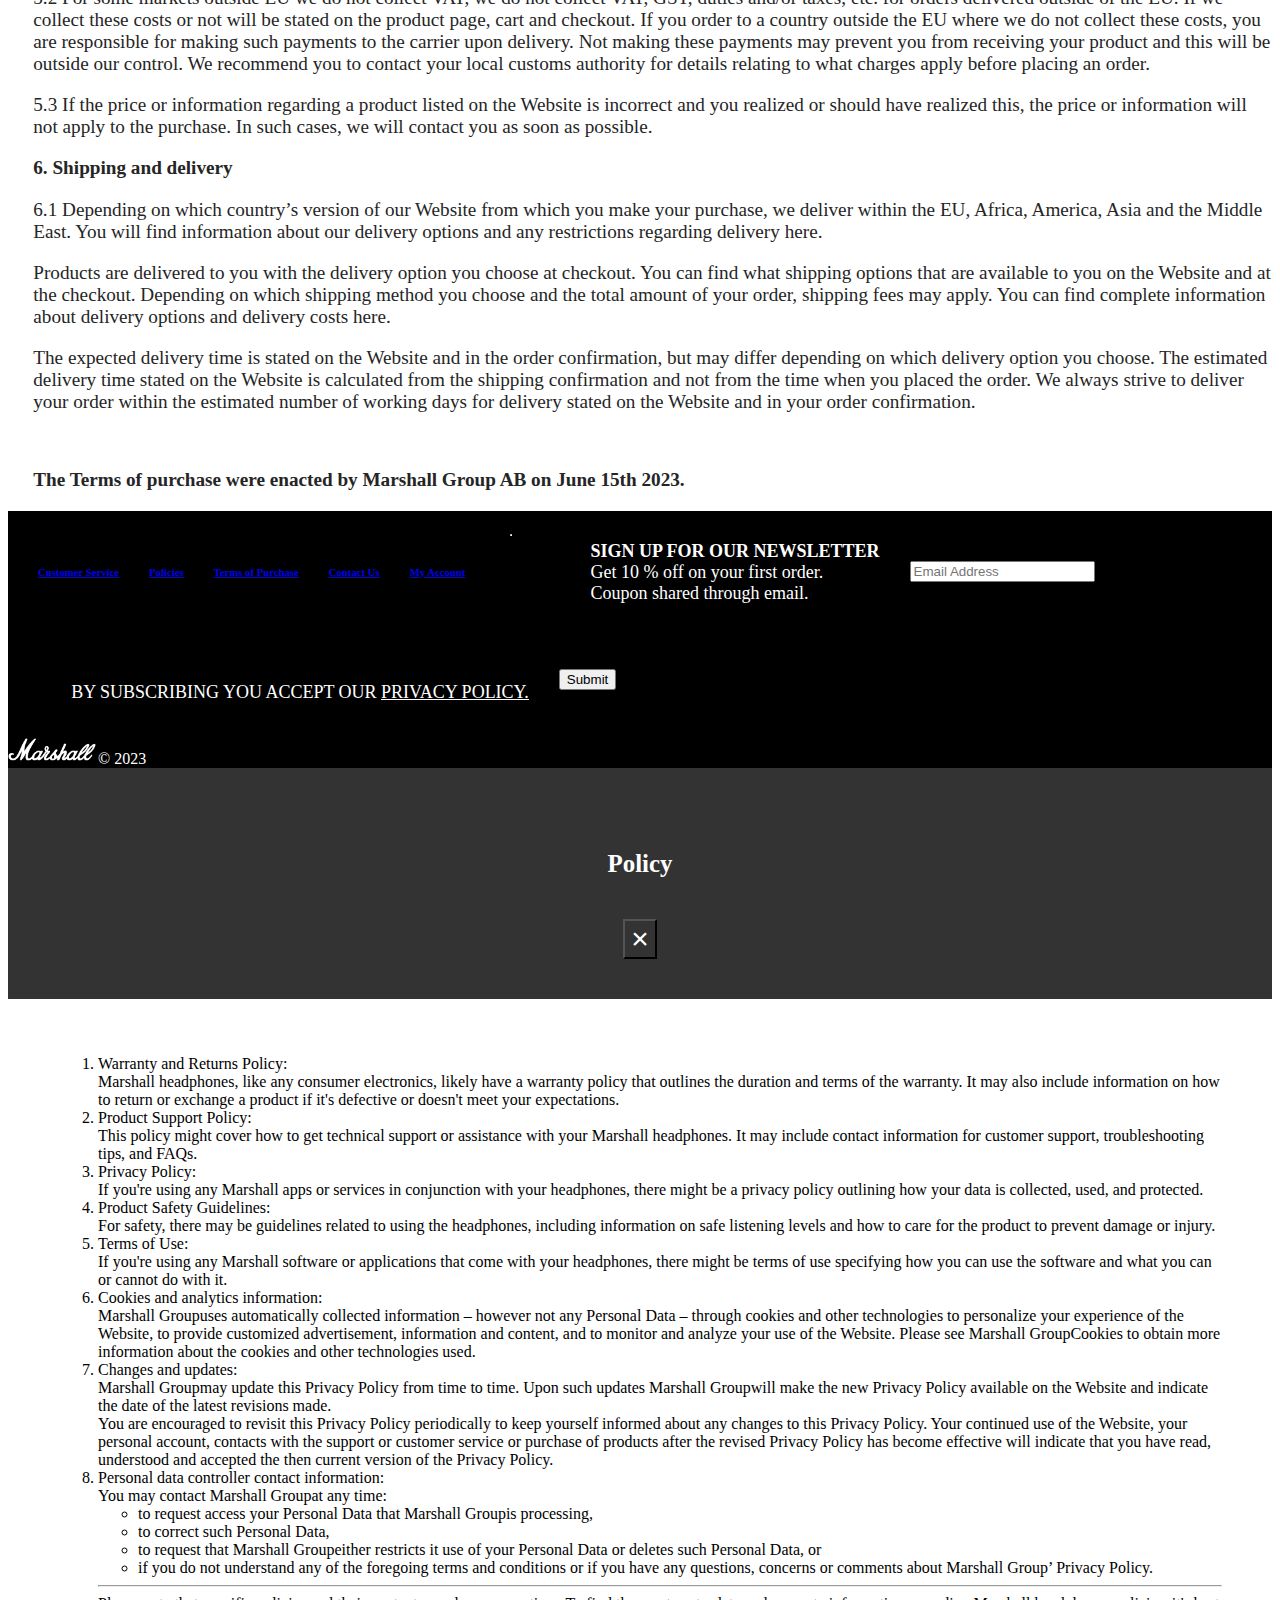
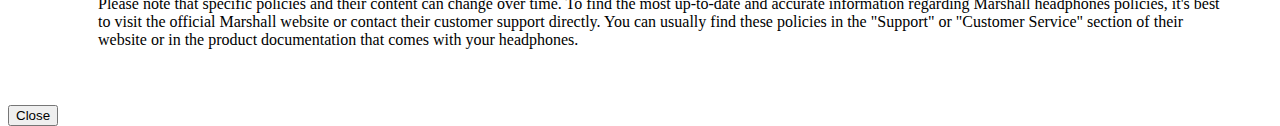
<file: terms.html>
<!DOCTYPE html>
<html lang="en">
    <head>
    <title>About Marshall</title>
    <link rel="icon" href="images/marshall-icon.jpg" type="image/icon type">
    <link rel="stylesheet" href="https://fonts.googleapis.com/css?family=Trirong">
    <meta charset="utf-8">
    <meta name="viewport" content="width=device-width, initial-scale=1">

    <link href="https://unpkg.com/boxicons@2.1.4/css/boxicons.min.css" rel="stylesheet">

    <link rel="stylesheet" href="marshall.css">
    <link href="https://cdn.jsdelivr.net/npm/bootstrap@5.3.2/dist/css/bootstrap.min.css" rel="stylesheet" integrity="sha384-T3c6CoIi6uLrA9TneNEoa7RxnatzjcDSCmG1MXxSR1GAsXEV/Dwwykc2MPK8M2HN" crossorigin="anonymous">
    <script src="https://code.jquery.com/jquery-3.2.1.slim.min.js" integrity="sha384-KJ3o2DKtIkvYIK3UENzmM7KCkRr/rE9/Qpg6aAZGJwFDMVNA/GpGFF93hXpG5KkN" crossorigin="anonymous"></script>
    <script src="https://cdn.jsdelivr.net/npm/popper.js@1.12.9/dist/umd/popper.min.js" integrity="sha384-ApNbgh9B+Y1QKtv3Rn7W3mgPxhU9K/ScQsAP7hUibX39j7fakFPskvXusvfa0b4Q" crossorigin="anonymous"></script>
    <script src="https://cdn.jsdelivr.net/npm/bootstrap@4.0.0/dist/js/bootstrap.min.js" integrity="sha384-JZR6Spejh4U02d8jOt6vLEHfe/JQGiRRSQQxSfFWpi1MquVdAyjUar5+76PVCmYl" crossorigin="anonymous"></script>
    <script src="https://cdn.jsdelivr.net/npm/bootstrap@5.3.2/dist/js/bootstrap.bundle.min.js" integrity="sha384-C6RzsynM9kWDrMNeT87bh95OGNyZPhcTNXj1NW7RuBCsyN/o0jlpcV8Qyq46cDfL" crossorigin="anonymous"></script>
    </head>
    <style>
    .nav-link{
      color: white;
    }
    .bxs-cart:hover{
      opacity: .5;
    }
    .sticky {
      position: fixed;
      top: 0;
      max-width: 100%;
      width: 100%;
    }
    #navbar{
      position: fixed;
      max-width: 100%;
      width: 100%;
    }
    @media(width = 375px){
      body{
        height:130%;
      }
    }
      @media(height = 896px){
        body{
          height:100%;
        }
    }
    h1, h2, p, .test {
      /* Font minimum, preferred and maximum value */
      font-size: clamp(var(--min), var(--val), var(--max));
    }
    p {
    --min: 1.2vw;   /* minimum value */
    --val: 1.2em; /* preferred value = 2.5% viewport width */
    --max: 1.2em; /* maximum value */
    color: white;
    }
    h1{
      color: white;
      --min: 2em;   /* minimum value */
      --val: 4vw; /* preferred value = 2.5% viewport width */
      --max: 90px; /* maximum value */
    }
    h2{
      color: white;
      --min: 2em;   /* minimum value */
      --val: 2vw; /* preferred value = 2.5% viewport width */
      --max: 90px; /* maximum value */
    }
 
    </style>
    <body>
      <nav class="navbar fixed-top navbar-expand-lg navbar-dark bg-black" id="navbar">
        <a class="navbar-brand" href="index.html"><img src="images/index-logo.png" width="90px"></a>
        <button class="navbar-toggler" type="button" data-toggle="collapse" data-target="#navbarNav" aria-controls="navbarNav" aria-expanded="false" aria-label="Toggle navigation">
          <span class="navbar-toggler-icon icon"></span>
        </button>
        <div class="collapse navbar-collapse justify-content-center" id="navbarNav">
          <ul class="navbar-nav">
            <li class="nav-item active">
              <a class="nav-link" href="index.html">Home </a>
            </li>
            <li class="nav-item">
              <a class="nav-link" href="headphones.html">Headphones</a>
            </li>
            <li class="nav-item">
              <a class="nav-link" href="speakers.html">Speakers</a>
            </li>
            <li class="nav-item">
              <a class="nav-link" href="#">About Us</a>
            </li>
          </ul >
           <a style="padding-left: .5%;" href="#"><i class="bx bxs-cart" style="color: white; font-size: 20px;"></i></a>
      </div>
      </nav>

        <div class="terms-hero" style="height: 70%; padding-top: 5%;"></div>  

        <section style="background-color: rgb(255, 255, 255); margin-left: 2%;">
          <h1 style="color: rgb(37, 37, 37); font-weight: bolder;">TERMS OF PURCHASE</h1>

          <p class="test" style="color: rgb(37, 37, 37); font-weight: bold;">1. About these Terms of purchase</p>
          <p class="test" style="color: rgb(37, 37, 37);">1.1 These terms of purchase (”<b>Terms of purchase</b>”) apply when you make a purchase from <u>www.marshallheadphones.com</u> (the <b>“Website”)</b>.</p>
          <p class="test" style="color: rgb(37, 37, 37);">1.2 When you make a purchase on the Website, an agreement is entered with Marshall Group AB, with Swedish organization number 556757-4610, Centralplan 15, 111 20 Stockholm, Sweden. (”Marshall”, ”us” or ”we”). We are also the personal data controller for the processing of your personal data, see our Privacy Policy.</p>
          <p class="test" style="color: rgb(37, 37, 37); font-weight: bold;">2. Order and agreement</p>
          <p class="test" style="color: rgb(37, 37, 37);">2.1 When you make a purchase on the Website, you will accept these Terms of purchase, which apply to all our sales of products available on the Website. To make a purchase, you need to have the right to enter into an agreement in accordance with applicable law, e.g. be of the legal age to enter agreements in your country of residence and not be under legal guardianship.</p>
          <p class="test" style="color: rgb(37, 37, 37);">2.2 You confirm that you are a consumer that will use the products for non-commercial purposes. We have the right to reject and/or cancel orders placed by customers that can be assumed to have an intent to sell the products for commercial purposes or if we suspect an attempt to commit fraud.</p>
          <p class="test" style="color: rgb(37, 37, 37); font-weight: bold;">3. Order confirmation</p>
          <p class="test" style="color: rgb(37, 37, 37);">3.1 When you have completed your purchase on the Website, you will receive an order confirmation to the email address that you provided in connection with the purchase. The order confirmation is a confirmation that we have received your order and a confirmation that a binding agreement has been entered. We will after this notify you when your order is shipped.</p>
          <p class="test" style="color: rgb(37, 37, 37); font-weight: bold;">4. Products with digital elements</p>
          <p class="test" style="color: rgb(37, 37, 37);">4.1 Many of our products can be used together with our mobile application. The mobile application is provided at the same time as the product and can be downloaded by you at any time. It enables you to customize your listening experience, control the music you are listening to, make further adjustments to the product or access a wider range of features. The mobile application is therefore also a part of the product and the products are considered as products with digital elements. The mobile application is also subject to the consumer protection rights as stated in these Terms of purchase. In addition to these Term of purchase, the mobile application is also subject to its own terms of use for mobile application, which regulates your use of the application.</p>
          <p class="test" style="color: rgb(37, 37, 37);">4.2 In accordance with mandatory EU consumer protection legislation, we will inform and supply you with updates, including security updates, that are necessary to keep the products in conformity with our agreement.</p>
          <p class="test" style="color: rgb(37, 37, 37); font-weight: bold;">5. Price and payment</p>
          <p class="test" style="color: rgb(37, 37, 37);">5.1 The prices applied to the products are the prices stated on the Website at the time of ordering. All prices are stated in the local currency including applicable VAT for sales within the EU. Shipping and payment fees may apply in accordance with the following.</p>
          <p class="test" style="color: rgb(37, 37, 37);">5.2 For some markets outside EU we do not collect VAT, we do not collect VAT, GST, duties and/or taxes, etc. for orders delivered outside of the EU. If we collect these costs or not will be stated on the product page, cart and checkout. If you order to a country outside the EU where we do not collect these costs, you are responsible for making such payments to the carrier upon delivery. Not making these payments may prevent you from receiving your product and this will be outside our control. We recommend you to contact your local customs authority for details relating to what charges apply before placing an order.</p>  
          <p class="test" style="color: rgb(37, 37, 37);">5.3 If the price or information regarding a product listed on the Website is incorrect and you realized or should have realized this, the price or information will not apply to the purchase. In such cases, we will contact you as soon as possible.</p>
          <p class="test" style="color: rgb(37, 37, 37); font-weight: bold;">6. Shipping and delivery</p>
          <p class="test" style="color: rgb(37, 37, 37);">6.1 Depending on which country’s version of our Website from which you make your purchase, we deliver within the EU, Africa, America, Asia and the Middle East. You will find information about our delivery options and any restrictions regarding delivery here.</p>
          <p class="test" style="color: rgb(37, 37, 37);">Products are delivered to you with the delivery option you choose at checkout. You can find what shipping options that are available to you on the Website and at the checkout. Depending on which shipping method you choose and the total amount of your order, shipping fees may apply. You can find complete information about delivery options and delivery costs here.</p>  
          <p class="test" style="color: rgb(37, 37, 37);">The expected delivery time is stated on the Website and in the order confirmation, but may differ depending on which delivery option you choose. The estimated delivery time stated on the Website is calculated from the shipping confirmation and not from the time when you placed the order. We always strive to deliver your order within the estimated number of working days for delivery stated on the Website and in your order confirmation.</p>
          <br>
          <p class="test" style="color: rgb(37, 37, 37); font-weight: bold;">The Terms of purchase were enacted by Marshall Group AB on June 15th 2023.</p>
        </section>  

          <footer class="text-center" style="background-color: rgb(0, 0, 0);">
            <div class="container">
        
              <section class="col-md-12">
                <div class="row text-center d-flex justify-content-center pt-4 pb-2">
                  
                  <div class="col-md-2">
                    <h6 class="text-uppercase">
                      <a href="contact.html" class="text-light">Customer Service</a>
                    </h6>
                  </div>
                  
                  <div class="col-md-2">
                    <h6 class="text-uppercase">
                      <a href="policy.html" class="text-light">Policies</a>
                    </h6>
                  </div>
                  
                  <div class="col-md-4">
                    <h6 class="text-uppercase">
                      <a href="#" class="text-light">Terms of Purchase</a>
                    </h6>
                  </div>
                  
                  <div class="col-md-2">
                    <h6 class="text-uppercase">
                      <a href="contact.html" class="text-light">Contact Us</a>
                    </h6>
                  </div>
                  
                  <div class="col-md-2">
                    <h6 class="text-uppercase">
                      <a href="account.html" class="text-light">My Account</a>
                    </h6>
                  </div>
                </div>
              </section>
              
              <section class="col-md-12">
                <hr>
              </section>
        
              <section class="mb-3 mt-3">
                <div class="row">
                    <div class="pad col-sm-3" style="padding-left: 5%; padding-top: 1%;">
                      <p class="c1"> <b>SIGN UP FOR OUR NEWSLETTER</b><br> Get 10 % off on your first order. <br>Coupon shared through email.</p> 
                    </div>
                    <div class="col-sm-4" style="padding-top: 2.5%; float: left;"><p class="c1" ><input class="email" type="text" name="Email" placeholder="Email Address"> 
                    </div>
                
                    <div class="pad col-sm-3" style="padding-left: 5%; padding-top: 1%;">
                    <p class="c1" style="padding-top:3%;">BY SUBSCRIBING YOU ACCEPT OUR <u><a href="" data-toggle="modal" data-target="#exampleModalLong" class="c1" >PRIVACY POLICY.</a></u></p> 
                  </div>
                  <div class="col-sm-1" style="padding-top: 2.5%; float: left;">
                    <button type="button" class="btn btn-dark" data-toggle="modal" data-target="#exampleModal">
                      Submit
                    </button>
                  </div>
                </div>
              </section>

            </div>
            <div class="text-center p-3" style="background-color: rgba(0, 0, 0, 0.2); color: white;"><img src="images/index-logo.png" width="90px">© 2023</div>   
        </footer>
        <!-- Modal -->
        <div class="modal fade" id="exampleModalLong" tabindex="-1" role="dialog" aria-labelledby="exampleModalLongTitle" aria-hidden="true">
          <div class="modal-dialog" role="document">
            <div class="modal-content">
              <div class="modal-header">
                <h5 class="modal-title" id="exampleModalLongTitle">Policy</h5>
                <button type="button" class="close" data-dismiss="modal" aria-label="Close">
                  <span aria-hidden="true">&times;</span>
                </button>
              </div>
              <div class="modal-body" style="text-align: left;">
                <ol>
                    <li>Warranty and Returns Policy:<br> Marshall headphones, like any consumer electronics, likely have a warranty policy that outlines the duration and terms of the warranty. It may also include information on how to return or exchange a product if it's defective or doesn't meet your expectations.
                    </li>
                    <li>Product Support Policy:<br>This policy might cover how to get technical support or assistance with your Marshall headphones. It may include contact information for customer support, troubleshooting tips, and FAQs.
                    </li>
                    <li>Privacy Policy:<br>If you're using any Marshall apps or services in conjunction with your headphones, there might be a privacy policy outlining how your data is collected, used, and protected.
                    </li>
                    <li>Product Safety Guidelines:<br>For safety, there may be guidelines related to using the headphones, including information on safe listening levels and how to care for the product to prevent damage or injury.
                    </li>
                    <li>Terms of Use:<br>If you're using any Marshall software or applications that come with your headphones, there might be terms of use specifying how you can use the software and what you can or cannot do with it.
                    </li>
                    <li>Cookies and analytics information:<br>Marshall Groupuses automatically collected information – however not any Personal Data – through cookies and other technologies to personalize your experience of the Website, to provide customized advertisement, information and content, and to monitor and analyze your use of the Website. Please see Marshall GroupCookies  to obtain more information about the cookies and other technologies used.</li>
                    <li> Changes and updates:<br>Marshall Groupmay update this Privacy Policy from time to time. Upon such updates Marshall Groupwill make the new Privacy Policy available on the Website and indicate the date of the latest revisions made.<br>
                      You are encouraged to revisit this Privacy Policy periodically to keep yourself informed about any changes to this Privacy Policy. Your continued use of the Website, your personal account, contacts with the support or customer service or purchase of products after the revised Privacy Policy has become effective will indicate that you have read, understood and accepted the then current version of the Privacy Policy.</li>
                    <li>Personal data controller contact information:<br> 
                      You may contact Marshall Groupat any time:
                      <ul>
                        <li>to request access your Personal Data that Marshall Groupis processing,</li>
                        <li>to correct such Personal Data,</li>
                        <li>to request that Marshall Groupeither restricts it use of your Personal Data or deletes such Personal Data, or</li>
                        <li>if you do not understand any of the foregoing terms and conditions or if you have any questions, concerns or comments about Marshall Group’ Privacy Policy.</li>
                      </ul>
                    </li>
                    <hr>
                    <label>Please note that specific policies and their content can change over time. To find the most up-to-date and accurate information regarding Marshall headphones policies, it's best to visit the official Marshall website or contact their customer support directly. You can usually find these policies in the "Support" or "Customer Service" section of their website or in the product documentation that comes with your headphones.</label>
                  </ol>
              </div>
              <div class="modal-footer">
                <button type="button" class="btn btn-secondary" data-dismiss="modal">Close</button>
              </div>
            </div>
          </div>
        </div>
    </body>
</html>
</file>
<file: marshall.css>
body, html {
    height: 100%;
}

.button-55 {
  align-self: center;
  background-color: transparent;
  background-image: none;
  background-position: 0 90%;
  background-repeat: repeat no-repeat;
  background-size: 4px 3px;
  border-radius: 15px 225px 255px 15px 15px 255px 225px 15px;
  border-style: solid white;
  border-width: 2px;
  box-shadow: rgba(0, 0, 0, .2) 15px 28px 25px -18px;
  box-sizing: border-box;
  color: white;
  cursor: pointer;
  display: inline-block;
  font-family: Neucha, sans-serif;
  font-size: 2em;
  line-height: 23px;
  outline: none;
  padding: .75rem;
  text-decoration: none;
  transition: all 235ms ease-in-out;
  border-bottom-left-radius: 15px 255px;
  border-bottom-right-radius: 225px 15px;
  border-top-left-radius: 255px 15px;
  border-top-right-radius: 15px 225px;
  user-select: none;
  -webkit-user-select: none;
  touch-action: manipulation;
}

.button-55:hover {
  box-shadow: rgba(0, 0, 0, .3) 2px 8px 8px -5px;
  transform: translate3d(0, 2px, 0);
}

.button-55:focus {
  box-shadow: rgba(0, 0, 0, .3) 2px 8px 4px -6px;
}

.button-56 {
  align-self: center;
  background-color: rgb(8, 8, 8);
  background-image: none;
  background-position: 0 90%;
  background-repeat: repeat no-repeat;
  background-size: 4px 3px;
  border-radius: 15px 225px 255px 15px 15px 255px 225px 15px;
  border-style: solid white;
  border-width: 2px;
  box-shadow: rgba(0, 0, 0, 0.2) 15px 28px 25px -18px;
  box-sizing: border-box;
  color: white;
  cursor: pointer;
  display: inline-block;
  font-family: Neucha, sans-serif;
  font-size: 2em;
  line-height: 23px;
  outline: none;
  padding: .75rem;
  text-decoration: none;
  transition: all 235ms ease-in-out;
  border-bottom-left-radius: 15px 255px;
  border-bottom-right-radius: 225px 15px;
  border-top-left-radius: 255px 15px;
  border-top-right-radius: 15px 225px;
  user-select: none;
  -webkit-user-select: none;
  touch-action: manipulation;
}

.button-56:hover {
  box-shadow: rgba(255, 255, 255, 0.3) 2px 8px 8px -5px;
  transform: translate3d(0, 2px, 0);
}

.button-56:focus {
  box-shadow: rgba(0, 0, 0, .3) 2px 8px 4px -6px;
}


.hero-image {
  background-image: linear-gradient(rgba(0, 0, 0, 0.5), rgba(0, 0, 0, 0.5)), url("images/marshall-2.jpg");
  background-position: center;
  background-repeat: no-repeat;
  background-size: cover;
  max-width: 100%;;
  height: 100%;
}
.hero-image-2 {
  background-image: linear-gradient(rgba(0, 0, 0, 0.5), rgba(0, 0, 0, 0.5)), url("images/features-shop-now.jpg");
  background-position: center;
  background-repeat: no-repeat;
  background-size: cover;
  max-width: 100%;
  margin-right: 5%;
  margin-left: 5%;
  width: 90%;
  height: 90%;
}

.hero-image-3 {
  background-image: url("images/homeline-III.jpg");
  height: 100%;
  max-width: 100%;
  background-repeat: no-repeat;
  background-size: cover;

}

.hero-image-4 {
  background-image: url("images/marshall-stacked.jpg");
  height: 70%;
  width: 80%;
  max-width: 100%;
  margin-right: 10%;
  margin-left: 10%;
  background-repeat: no-repeat;
  background-size: cover;
}

.hero-image-5 {
  background-image: url("images/pic-2.jpg");
  height: 100%;
  max-width: 100%;
  background-repeat: no-repeat;
  background-size: cover;
}
.hero-image-6 {
  background-image: linear-gradient(rgba(0, 0, 0, 0.5), rgba(0, 0, 0, 0.5)), url("images/headphones-hero-1.jpg");
  background-position: center;
  background-repeat: no-repeat;
  background-size: cover;
  max-width: 100%;;
  height: 100%;
}

.hero-text {
  text-align: center;
  position:absolute;
  background-position: inherit;
  top: 50%;
  left: 50%;
  color: white;
}

.hero-text-1 {
  text-align: center;
  padding-top: 20%;
  color: white;
  
}

.hero-text-2 {
  text-align: center;
  padding-top: 25%;
  color: white;
}

.hero-text-3 {
  text-align: center;
  padding-top: 30%;
  color: white;
}
.hero-text-4 {
  text-align: center;
  color: white;
}
.about-us-hero {
  background-image: url("images/about-us-hero.jpg");
  height: 70%;
  width: 100%;
  max-width: 100%;
  background-repeat: no-repeat;
  background-size: cover;
}
.terms-hero {
  background-image: url("images/terms-hero.jpg");
  height: 70%;
  width: 100%;
  max-width: 100%;
  background-repeat: no-repeat;
  background-size: cover;
}

.c1{
  color: #ffffff;
  font-size: 18px;
}

.c4{
  color: white;
  font-size: 20px;

}
.email-btn{
    color: rgb(31, 30, 30);;
  }
  
.email{
    width: 100%;
    color: black;
  }
.f1{
    height: 20%; 
    background-color: black;
}
.center{
    text-align: center;
}
.pad2{
    padding-top: 1%;
}
.pad3{
  padding-left: 9%;
}
.c2{
    color: rgb(124, 124, 124);
    font-size: 16px;
    text-align: justify;
}
.support{
    list-style: none;
}
.c3{
    color: rgb(124, 124, 124);
    font-size: 16px;
    left: -40px;
}
.footer-btn{
    color: rgb(31, 30, 30);
    height: 50%;
    width: 50%;
  }

.modal-header, h4, .close {
  background-color: #333;
  color: #fff !important;
  text-align: center;
  font-size: 30px;
}
.modal-header, .modal-body {
  padding: 40px 50px;
}
.modal-bg{
  background-color: #000000;
}

.h1-about-us{
  font-weight: bolder; 
  font-size: 7.3em; 
  color: white; 
  padding-top: 2%;
}
.h1-about-us2{
  font-weight: bolder; 
  font-size: 4em; 
  color: white; 
  padding-top: 2%;
}

/*responsive*/

* {
  box-sizing: border-box;
}

.row::after {
  content: "";
  clear: both;
  display: block;
}

[class*="col-"] {
  float: left;
  padding: 15px;
}

/* For desktop: */
.col-1 {width: 8.33%;}
.col-2 {width: 16.66%;}
.col-3 {width: 25%;}
.col-4 {width: 33.33%;}
.col-5 {width: 41.66%;}
.col-6 {width: 50%;}
.col-7 {width: 58.33%;}
.col-8 {width: 66.66%;}
.col-9 {width: 75%;}
.col-10 {width: 83.33%;}
.col-11 {width: 91.66%;}
.col-12 {width: 100%;}

@media only screen and (max-width: 768px) {
  /* For mobile phones: */
  [class*="col-sm"] {
    width: 100%;
  }
}
  @media only screen and (max-width: 400) {
  /* For mobile phones: */
  [class*="col-sm"] {
    width: 100%;
  }
}
</file>
<file: headphones.css>
.button-57 {
    align-self: center;
    background-color: rgb(8, 8, 8);
    background-image: none;
    background-position: 0 90%;
    background-repeat: repeat no-repeat;
    background-size: 4px 3px;
    border-radius: 15px 225px 255px 15px 15px 255px 225px 15px;
    border-style: solid white;
    border-width: 2px;
    box-shadow: rgba(0, 0, 0, 0.2) 15px 28px 25px -18px;
    box-sizing: border-box;
    color: white;
    cursor: pointer;
    display: inline-block;
    font-family: Neucha, sans-serif;
    font-size: 1em;
    line-height: 23px;
    outline: none;
    padding: .75rem;
    text-decoration: none;
    transition: all 235ms ease-in-out;
    border-bottom-left-radius: 15px 255px;
    border-bottom-right-radius: 225px 15px;
    border-top-left-radius: 255px 15px;
    border-top-right-radius: 15px 225px;
    user-select: none;
    -webkit-user-select: none;
    touch-action: manipulation;
  }
  
  .button-57:hover {
    box-shadow: rgba(255, 255, 255, 0.3) 2px 8px 8px -5px;
    transform: translate3d(0, 2px, 0);
  }
  
  .button-57:focus {
    box-shadow: rgba(0, 0, 0, .3) 2px 8px 4px -6px;
  }
</file>
<file: motif-anc.css>
.hero-image-7 {
    background-image: url("images/motif-ANC.jpg");
    background-position: center;
    background-repeat: no-repeat;
    background-size: cover;
    max-width: 100%;;
    height: 100%;
}
.hero-text-7 {
    text-align: center;
    position:absolute;
    background-position: inherit;
    top: 50%;
    left: 50%;
    color: white;
}
.button-56 {
    align-self: center;
    background-color: rgb(8, 8, 8);
    background-image: none;
    background-position: 0 90%;
    background-repeat: repeat no-repeat;
    background-size: 4px 3px;
    border-radius: 15px 225px 255px 15px 15px 255px 225px 15px;
    border-style: solid white;
    border-width: 2px;
    box-shadow: rgba(0, 0, 0, 0.2) 15px 28px 25px -18px;
    box-sizing: border-box;
    color: white;
    cursor: pointer;
    display: inline-block;
    font-family: Neucha, sans-serif;
    font-size: 2em;
    line-height: 23px;
    outline: none;
    padding: .75rem;
    text-decoration: none;
    transition: all 235ms ease-in-out;
    border-bottom-left-radius: 15px 255px;
    border-bottom-right-radius: 225px 15px;
    border-top-left-radius: 255px 15px;
    border-top-right-radius: 15px 225px;
    user-select: none;
    -webkit-user-select: none;
    touch-action: manipulation;
  }
  
  .button-56:hover {
    box-shadow: rgba(255, 255, 255, 0.3) 2px 8px 8px -5px;
    transform: translate3d(0, 2px, 0);
  }
  
  .button-56:focus {
    box-shadow: rgba(0, 0, 0, .3) 2px 8px 4px -6px;
  }

  .hero-image-8 {
    background-image: url("images/motif-ANC2.jpg");
    background-position: center;
    background-repeat: no-repeat;
    background-size: cover;
    max-width: 100%;;
    height: 100%;
}
.hero-text-8 {
    text-align: center;
    padding-top: 38%;
    color: white;
    
  }
  .container1{
    display: flex; 
    justify-content: center;
    flex-wrap: wrap;
    }
</file>
<file: speakers.css>
.button-57 {
    align-self: center;
    background-color: rgb(8, 8, 8);
    background-image: none;
    background-position: 0 90%;
    background-repeat: repeat no-repeat;
    background-size: 4px 3px;
    border-radius: 15px 225px 255px 15px 15px 255px 225px 15px;
    border-style: solid white;
    border-width: 2px;
    box-shadow: rgba(0, 0, 0, 0.2) 15px 28px 25px -18px;
    box-sizing: border-box;
    color: white;
    cursor: pointer;
    display: inline-block;
    font-family: Neucha, sans-serif;
    font-size: 1em;
    line-height: 23px;
    outline: none;
    padding: .75rem;
    text-decoration: none;
    transition: all 235ms ease-in-out;
    border-bottom-left-radius: 15px 255px;
    border-bottom-right-radius: 225px 15px;
    border-top-left-radius: 255px 15px;
    border-top-right-radius: 15px 225px;
    user-select: none;
    -webkit-user-select: none;
    touch-action: manipulation;
  }
  
  .button-57:hover {
    box-shadow: rgba(255, 255, 255, 0.3) 2px 8px 8px -5px;
    transform: translate3d(0, 2px, 0);
  }
  
  .button-57:focus {
    box-shadow: rgba(0, 0, 0, .3) 2px 8px 4px -6px;
  }
  
  .hero-image-7 {
    background-image: linear-gradient(rgba(0, 0, 0, 0.5), rgba(0, 0, 0, 0.5)), url("images/speakers-hero.jpg");
    background-position: center;
    background-repeat: no-repeat;
    background-size: cover;
    max-width: 100%;;
    height: 100%;
  }
  
  .hero-text-1 {
    text-align: center;
    padding-top: 30%;
    color: white;
    
  }
</file>
<file: stanmore.css>
.hero-image-9 {
    background-image: url("images/stanmore-hero.jpg");
    background-position: center;
    background-repeat: no-repeat;
    background-size: cover;
    max-width: 100%;;
    height: 100%;
}
.hero-text-9 {
    text-align: center;
    position:absolute;
    background-position: inherit;
    top: 50%;
    left: 50%;
    color: white;
}
.button-56 {
    align-self: center;
    background-color: rgb(8, 8, 8);
    background-image: none;
    background-position: 0 90%;
    background-repeat: repeat no-repeat;
    background-size: 4px 3px;
    border-radius: 15px 225px 255px 15px 15px 255px 225px 15px;
    border-style: solid white;
    border-width: 2px;
    box-shadow: rgba(0, 0, 0, 0.2) 15px 28px 25px -18px;
    box-sizing: border-box;
    color: white;
    cursor: pointer;
    display: inline-block;
    font-family: Neucha, sans-serif;
    font-size: 2em;
    line-height: 23px;
    outline: none;
    padding: .75rem;
    text-decoration: none;
    transition: all 235ms ease-in-out;
    border-bottom-left-radius: 15px 255px;
    border-bottom-right-radius: 225px 15px;
    border-top-left-radius: 255px 15px;
    border-top-right-radius: 15px 225px;
    user-select: none;
    -webkit-user-select: none;
    touch-action: manipulation;
  }
  
  .button-56:hover {
    box-shadow: rgba(255, 255, 255, 0.3) 2px 8px 8px -5px;
    transform: translate3d(0, 2px, 0);
  }
  
  .button-56:focus {
    box-shadow: rgba(0, 0, 0, .3) 2px 8px 4px -6px;
  }

  .hero-image-10 {
    background-image: url("images/stanmore-hero-2.webp");
    background-position: center;
    background-repeat: no-repeat;
    background-size: cover;
    max-width: 100%;;
    height: 100%;
}
.hero-text-10 {
    text-align: center;
    padding-top: 38%;
    color: white;
    
  }
  .container1{
    display: flex; 
    justify-content: center;
    flex-wrap: wrap;
    }
</file>
